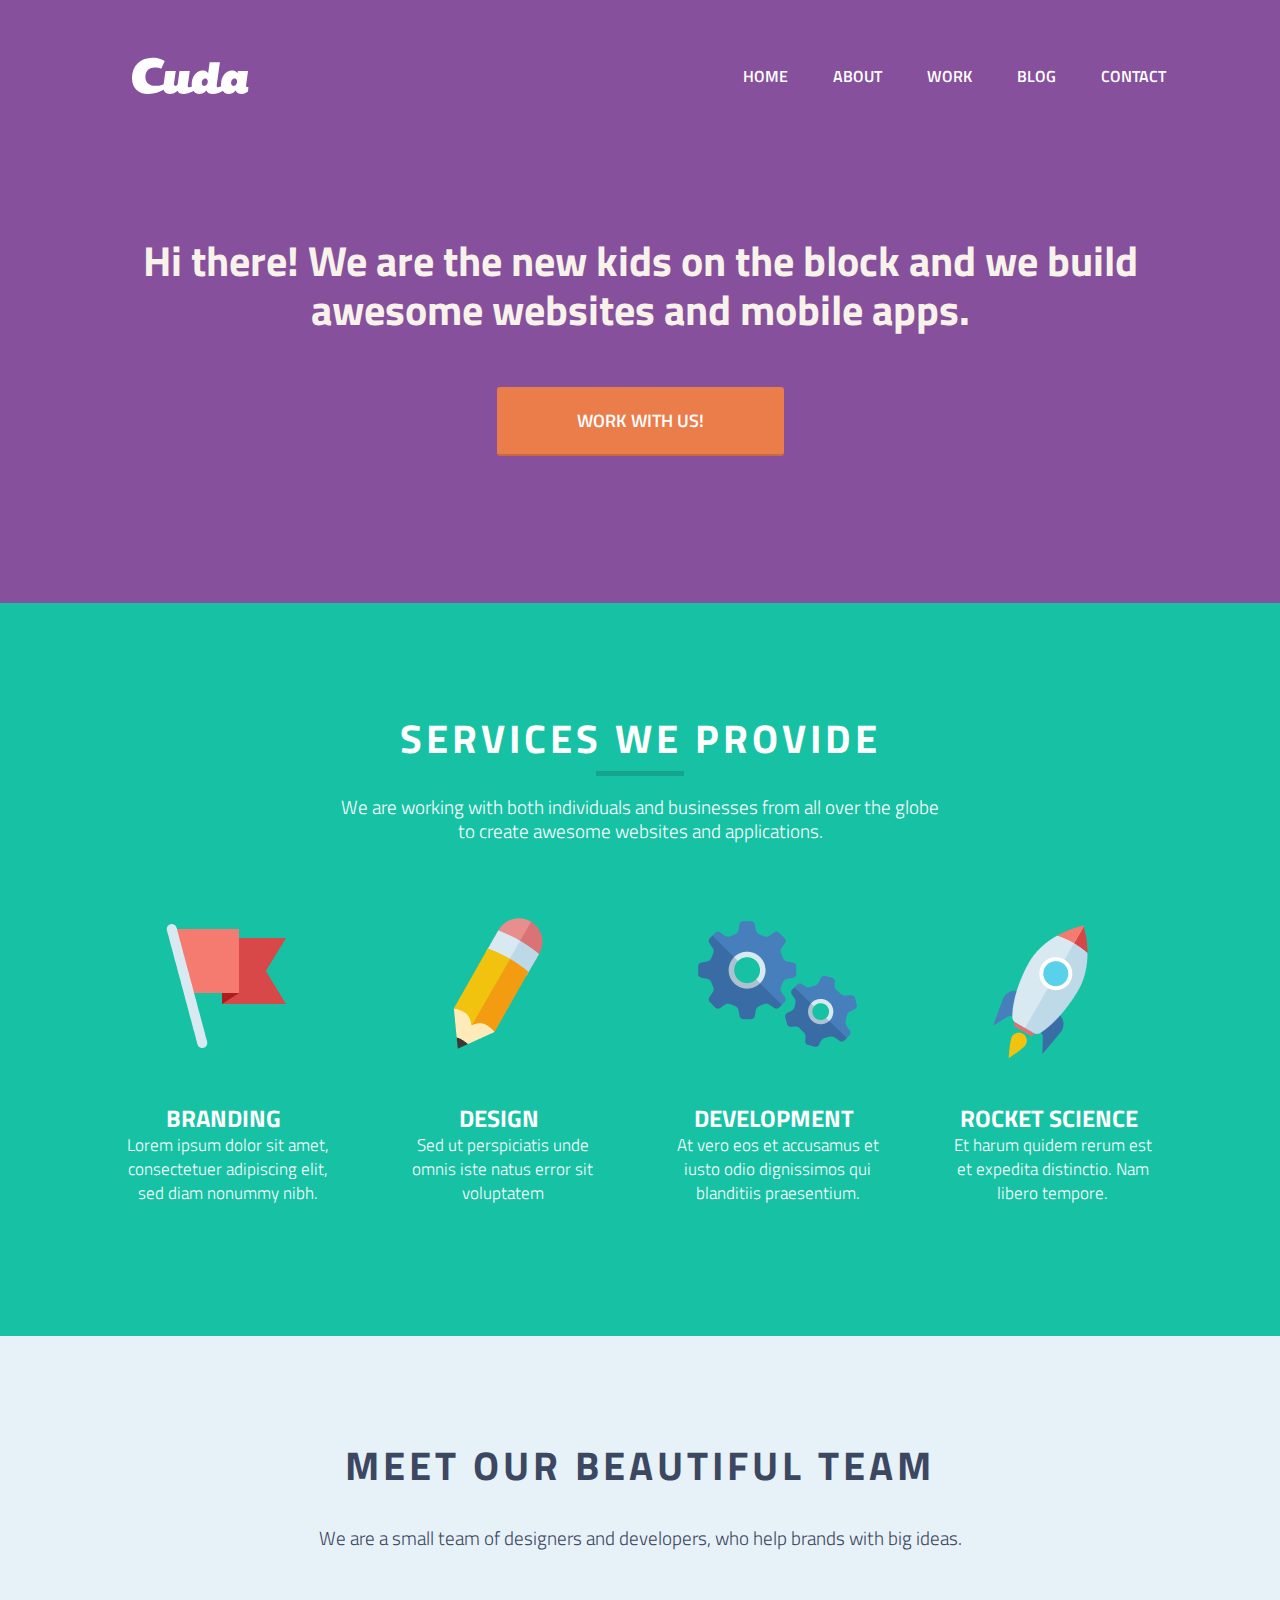
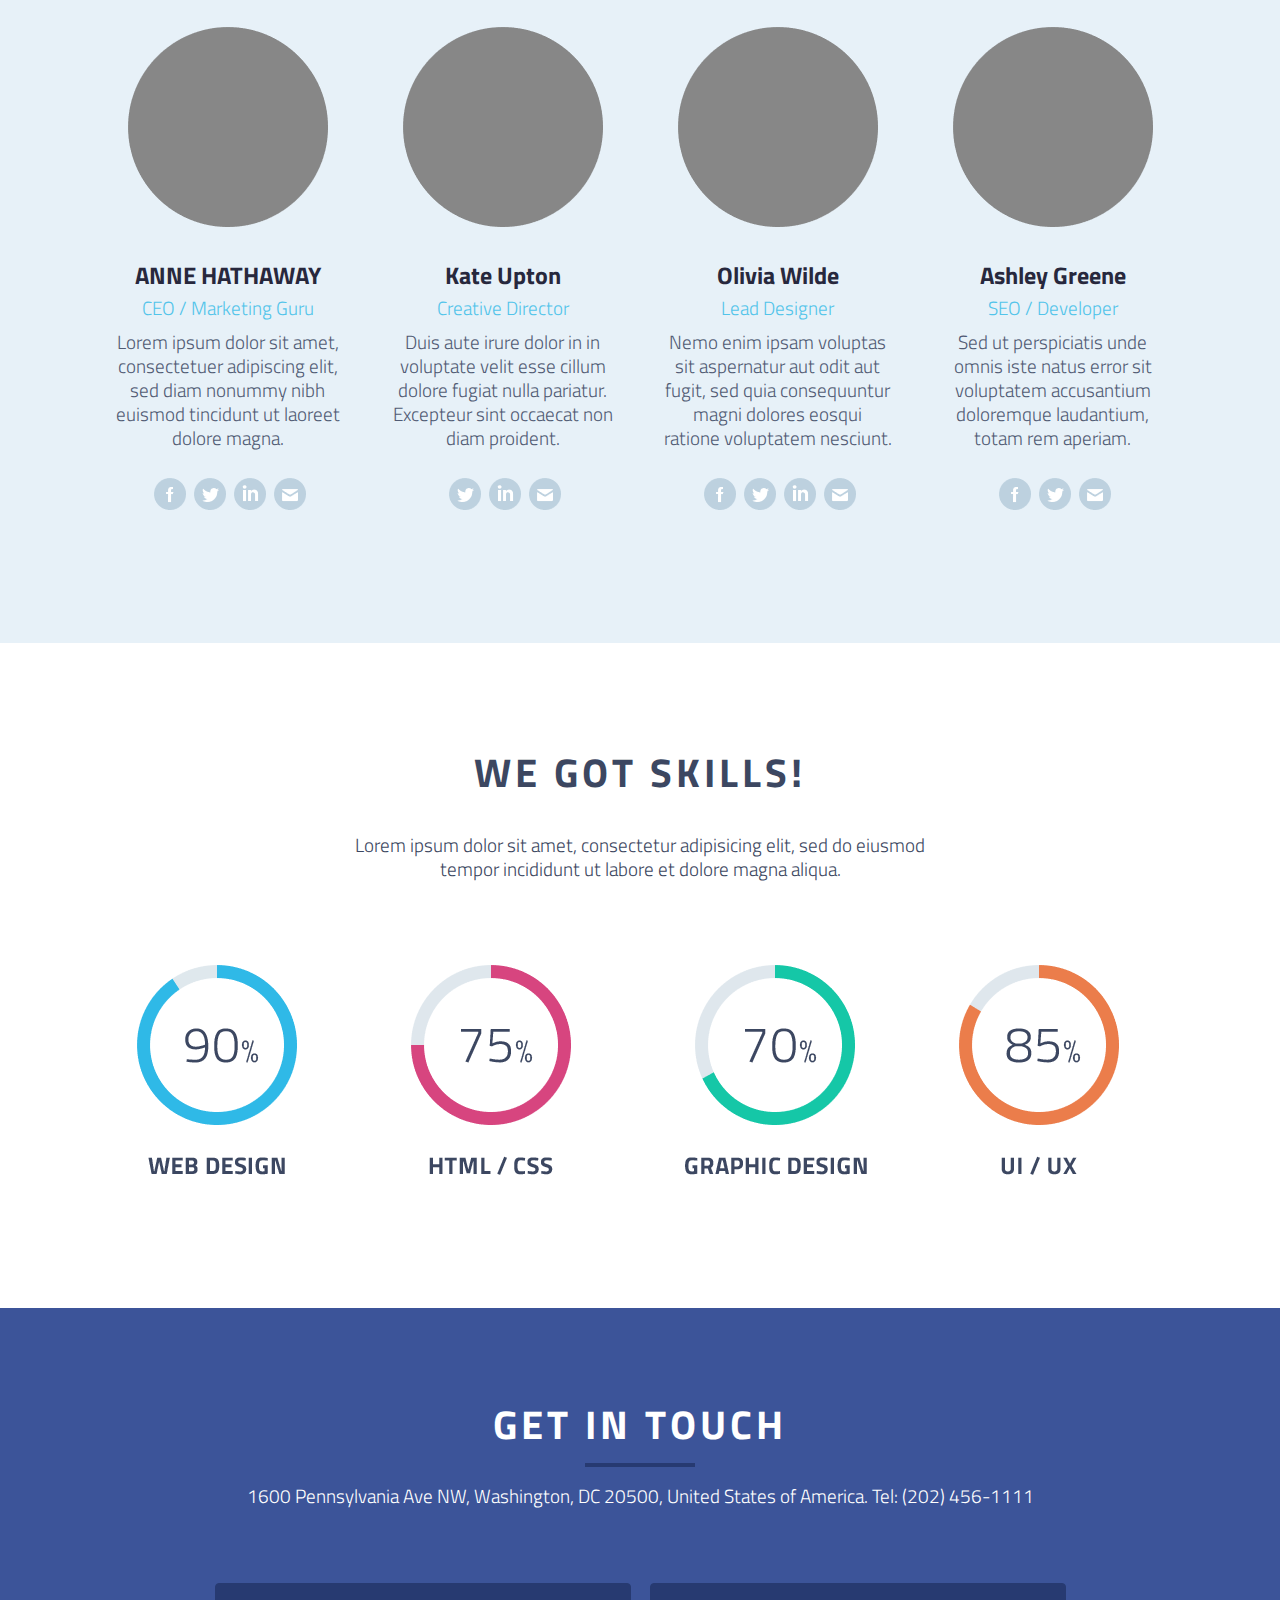
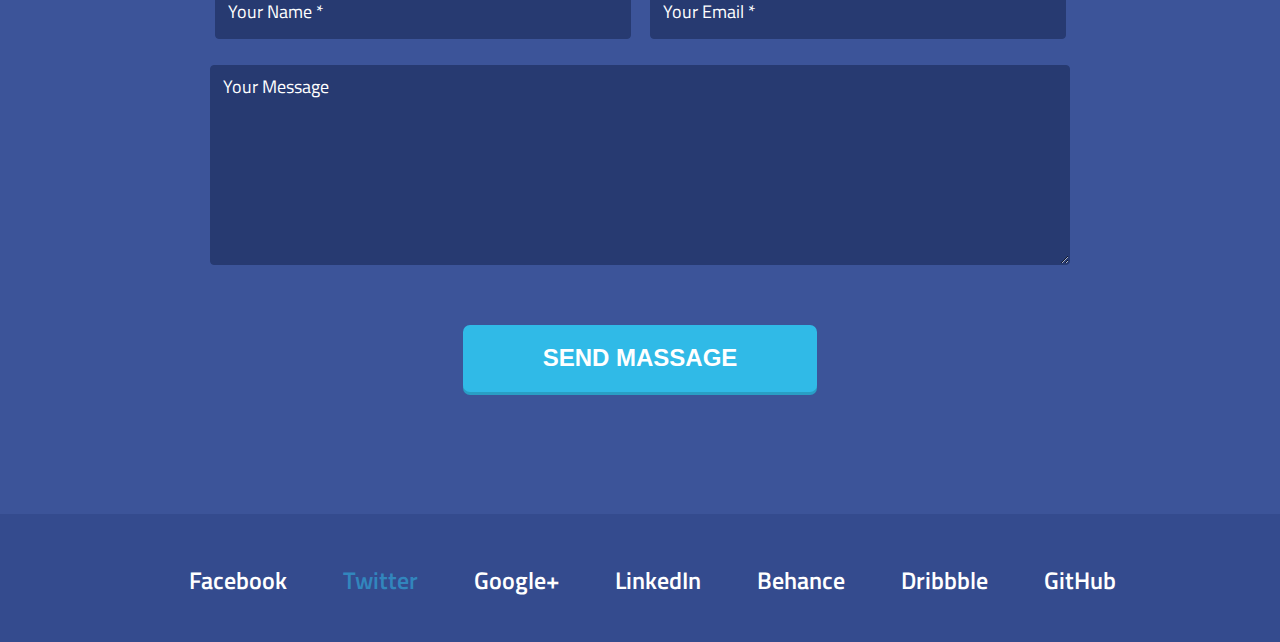
<file: 2_PSD CUda/HTML CSS/html/index.html>
<!DOCTYPE html>
<html lang="en">

<head>
    <meta charset="UTF-8">
    <meta http-equiv="X-UA-Compatible" content="IE=edge">
    <meta name="viewport" content="width=device-width, initial-scale=1.0">
    <title>Cuda</title>
    <link rel="stylesheet" href="./css/style.css">
</head>

<body>

    <header class="header">
        <!-- nav bar and logo -->
        <div class="site-navbar">
            <input type="checkbox" name="menu_trigger" id="menu_trigger">
            <div class="container">
                
                <div class="mainnav clearfix">

                    <div class="logo">
                        <a href="">
                            <img src="./assets/images/logo.png" alt="">
                        </a>
                    </div>
                    <label for="menu_trigger" class="menuTrigger">
                        <i class="fa fa-bars" aria-hidden="true"></i></label>
                    <div class="navigationpart">
                        <ul>

                           <li> <a href="#" class="active">Home</a></li>
                            <li><a href="#">About</a></li>
                            <li><a href="#">Work</a></li>
                            <li><a href="#">Blog</a></li>
                            <li><a href="#">Contact</a></li>
                            
                        </ul>
                    </div>
                </div>
            </div>

        </div>
    </header>

    <!-- Banner -->
    <section class="banner-section ">
        <div class="container">
            <div class="sectionh1">

                <p>Hi there! We are the new kids on the block and we build awesome websites and mobile apps.</p>
            </div>

            <div class="button">
                <a href="#">WORK WITH US!</a>
            </div>
        </div>

    </section>
    <!-- Services section start -->
    <section class="three-col-section">
        <div class="container clearfix">

            <div class="services">
                <h2>SERVICES WE PROVIDE</h2>
            </div>
            <div class="spanimg">

            </div>
            <div class="p1">
                <p>We are working with both individuals and businesses from all over the globe to create awesome
                    websites and applications.
                </p>


            </div>
            <div class="main-four-col ">
                <div class="four-col">
                    <div class="imagediv">
                        <img src="./assets/images/flag.png" alt="">
                    </div>
                    <div class="h2">
                        <h3>Branding</h3>
                    </div>
                    <div class="para">
                        <p>Lorem ipsum dolor sit amet, consectetuer adipiscing elit, sed diam nonummy nibh.</p>
                    </div>

                </div>
                <div class="four-col">
                    <div class="imagediv">
                        <img src="./assets/images/pancil.png" alt="">
                    </div>
                    <div class="h2">
                        <h3>Design</h3>
                    </div>
                    <div class="para">
                        <p>Sed ut perspiciatis unde omnis iste natus error sit voluptatem </p>
                    </div>

                </div>
                <div class="four-col">
                    <div class="imagediv">
                        <img src="./assets/images/gare.png" alt="Rocket">
                    </div>
                    <div class="h2">
                        <h3>Development</h3>
                    </div>
                    <div class="para">
                        <p>At vero eos et accusamus et iusto odio dignissimos qui blanditiis praesentium.</p>
                    </div>

                </div>
                <div class="four-col">
                    <div class="imagediv">
                        <img src="./assets/images/Rocket.png" alt="">
                    </div>
                    <div class="h2">
                        <h3>ROCKET SCIENCE</h3>
                    </div>
                    <div class="para">
                        <p>Et harum quidem rerum est et expedita distinctio. Nam libero tempore.</p>
                    </div>

                </div>
            </div>
        </div>

    </section>
    <!-- our team -->
    <section class="main-team">
        <div class="container clearfix">

            <div class="team">
                <h2>MEET OUR BEAUTIFUL TEAM</h2>
            </div>
            <div class="spanimg2">

            </div>
            <div class="team-p1">
                <p>We are a small team of designers and developers, who help brands with big ideas.
                </p>


            </div>
            <div class="main-four-circle clearfix ">
                <div class="four-circle">
                    <div class="imagediv">
                        <img src="./assets/images/Base.png" alt="">
                    </div>
                    <div class="hh2">
                        <h3>ANNE HATHAWAY</h3>
                        <p>CEO / Marketing Guru</p>
                    </div>
                    <div class="para1">
                        <p>Lorem ipsum dolor sit amet, consectetuer adipiscing elit, sed diam nonummy nibh euismod tincidunt ut laoreet dolore magna.</p>
                        </div>

                        <div class="socialmedia">
                            <div><a href=""><img src="./assets/images/Fb icon.png" alt=""></a></div>
                            <div><a href=""><img src="./assets/images/Twitter icon.png" alt=""></a></div>
                            <div><a href=""><img src="./assets/images/LinkedIn icon.png" alt=""></a></div>
                            <div><a href=""><img src="./assets/images/Mail icon.png" alt=""></a></div>
                        </div>
                    

                </div>
                <div class="four-circle  ">
                    <div class="imagediv">
                        <img src="./assets/images/Base.png" alt="">
                    </div>
                    <div class="hh2">
                        <h3>Kate Upton</h3>
                        <p>Creative Director</p>
                    </div>
                    <div class="para1">
                        <p>Duis aute irure dolor in in voluptate velit esse cillum dolore fugiat nulla pariatur.
                            Excepteur sint occaecat non diam proident.</p>
                    </div>

                    <div class="socialmedia1">
                        <!-- <div><img src="./assets/images/Fb icon.png" alt=""></div> -->
                        <div><a href=""><img src="./assets/images/Twitter icon.png" alt=""></a></div>
                        <div><a href=""><img src="./assets/images/LinkedIn icon.png" alt=""></a></div>
                        <div><a href=""><img src="./assets/images/Mail icon.png" alt=""></a></div>
                    </div>

                </div>
                <div class="four-circle">
                    <div class="imagediv">
                        <img src="./assets/images/Base.png" alt="">
                    </div>
                    <div class="hh2">
                        <h3>Olivia Wilde</h3>
                        <p>Lead Designer</p>
                    </div>
                    <div class="para1">
                        <p>Nemo enim ipsam voluptas sit aspernatur aut odit aut fugit, sed quia consequuntur magni dolores eosqui ratione voluptatem nesciunt.</p>
                    </div>
                    <div class="socialmedia">
                        <div><a href=""><img src="./assets/images/Fb icon.png" alt=""></a></div>
                        <div><a href=""><img src="./assets/images/Twitter icon.png" alt=""></a></div>
                        <div><a href=""><img src="./assets/images/LinkedIn icon.png" alt=""></a></div>
                        <div><a href=""><img src="./assets/images/Mail icon.png" alt=""></a></div>
                    </div>

                </div>
                <div class="four-circle">
                    <div class="imagediv">
                        <img src="./assets/images/Base.png" alt="">
                    </div>
                    <div class="hh2">
                        <h3>Ashley Greene</h3>
                        <p>SEO / Developer</p>
                    </div>
                    <div class="para1">
                        <p>Sed ut perspiciatis unde omnis iste natus error sit voluptatem accusantium doloremque
                            laudantium, totam rem aperiam.</p>
                    </div>
                    <div class="socialmedia1">
                        <div><a href=""><img src="./assets/images/Fb icon.png" alt=""></a></div>
                        <div><a href=""><img src="./assets/images/Twitter icon.png" alt=""></a></div>
                        <!-- <div><img src="./assets/images/LinkedIn icon.png" alt=""></div> -->
                        <div><a href=""><img src="./assets/images/Mail icon.png" alt=""></a></div>
                    </div>

                </div>
            </div>
        </div>


    </section>

    <!-- skill section -->
    <section class=" skills-section clearfix">
        <div class="skills">
            <div class="container">
                <div class="team">
                    <h2>WE GOT SKILLS!</h2>
                </div>
                <div class="spanimg2">

                </div>
                <div class="team-p1">
                    <p> Lorem ipsum dolor sit amet, consectetur adipisicing elit, sed do eiusmod <br>tempor incididunt
                        ut labore et dolore magna aliqua.</p>


                </div>
                <div class="main-four-circle-percent clearfix ">
                    <div class="four-circle-percent clearfix">
                        <div class="imagediv2">
                            <img src="./assets/images/4.png" alt="">
                        </div>
                        <div class="imagediv2">
                            <img src="./assets/images/3.png" alt="">
                        </div>
                        <div class="imagediv2">
                            <img src="./assets/images/2.png" alt="">
                        </div>
                        <div class="imagediv2">
                            <img src="./assets/images/1.png" alt="">
                        </div>
                    </div>
                </div>
            </div>
        </div>


    </section>


    <!-- form start -->
    <section class="section-form">
        <div class="container">
            <div class="team11">
                <h2>GET IN TOUCH</h2>
            </div>
            <div class="spanimg22">

            </div>
            <div class="team-p12">
                <p>1600 Pennsylvania Ave NW, Washington, DC 20500, United States of America. Tel: (202) 456-1111
                </p>


            </div>
            <div class="main-formbox">
                <form action="/action_page.php">
                    <div class="tex-ema">

                        <div class="textdiv">
                            <input type="text" id="fname" name="firstname" placeholder="Your Name *">
                        </div>
                        <div class="emaildiv">
                            <input type="email" id="lname" name="lastname" placeholder="Your Email *">
                        </div>
                    </div>
                    <div>
                        <textarea id="subject" name="subject" placeholder="Your Message "
                            style="height:200px"></textarea>
                    </div>
                    <div class="SubmitButton">
                        <input type="button" value="SEND MASSAGE">
                    </div>

                </form>
            </div>
        </div>

        <!-- <br /> -->

    </section>
    <!-- Form end -->
    <!-- footer section start -->

    <footer>
        <div class="main footer clearfix">
            <div class="container">
                <div class="ulli clearfix">
                    <a href="#">Facebook</a>
                    <a href="#" id="Twitter">Twitter</a>
                    <a href="#">Google+</a>
                    <a href="#">LinkedIn</a>
                    <a href="#">Behance</a>
                    <a href="#">Dribbble</a>
                    <a href="#">GitHub</a>

                </div>
            </div>
        </div>

    </footer>


    <!-- form end -->

</body>

</html>
</file>
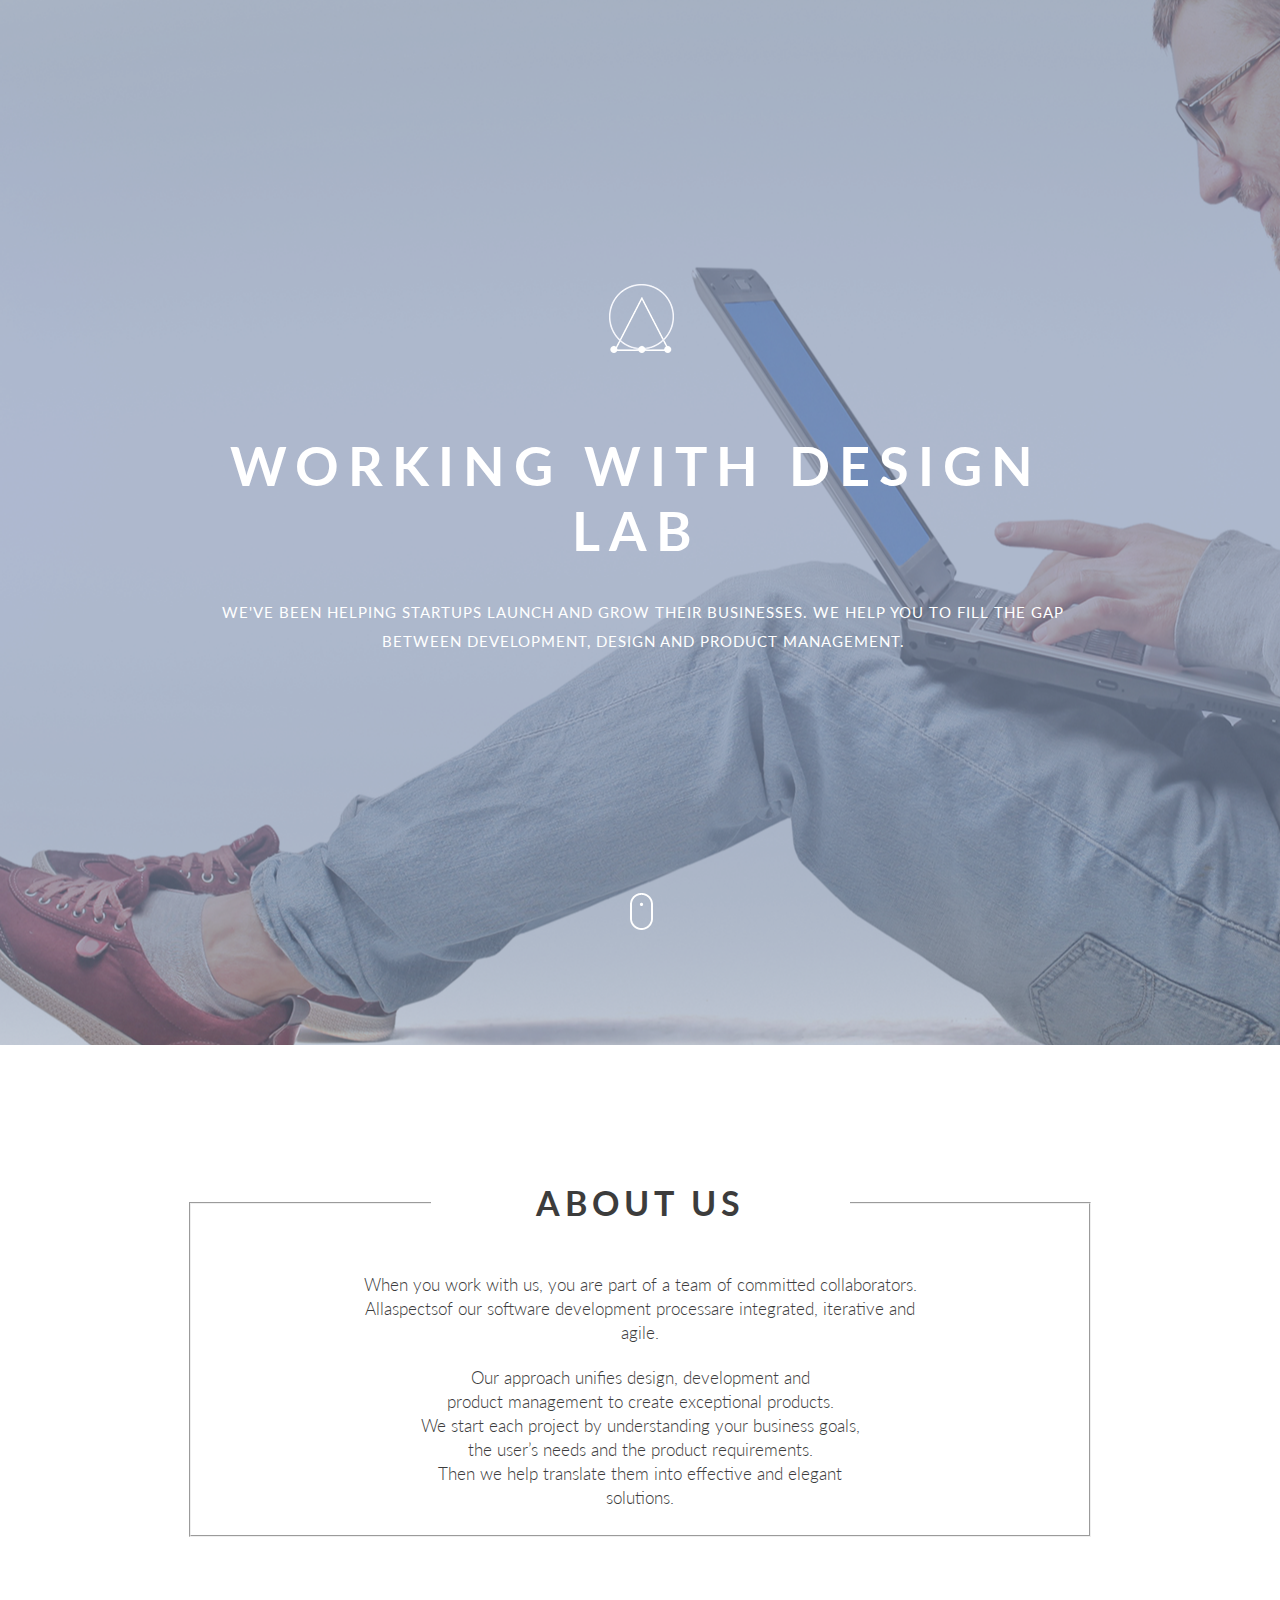
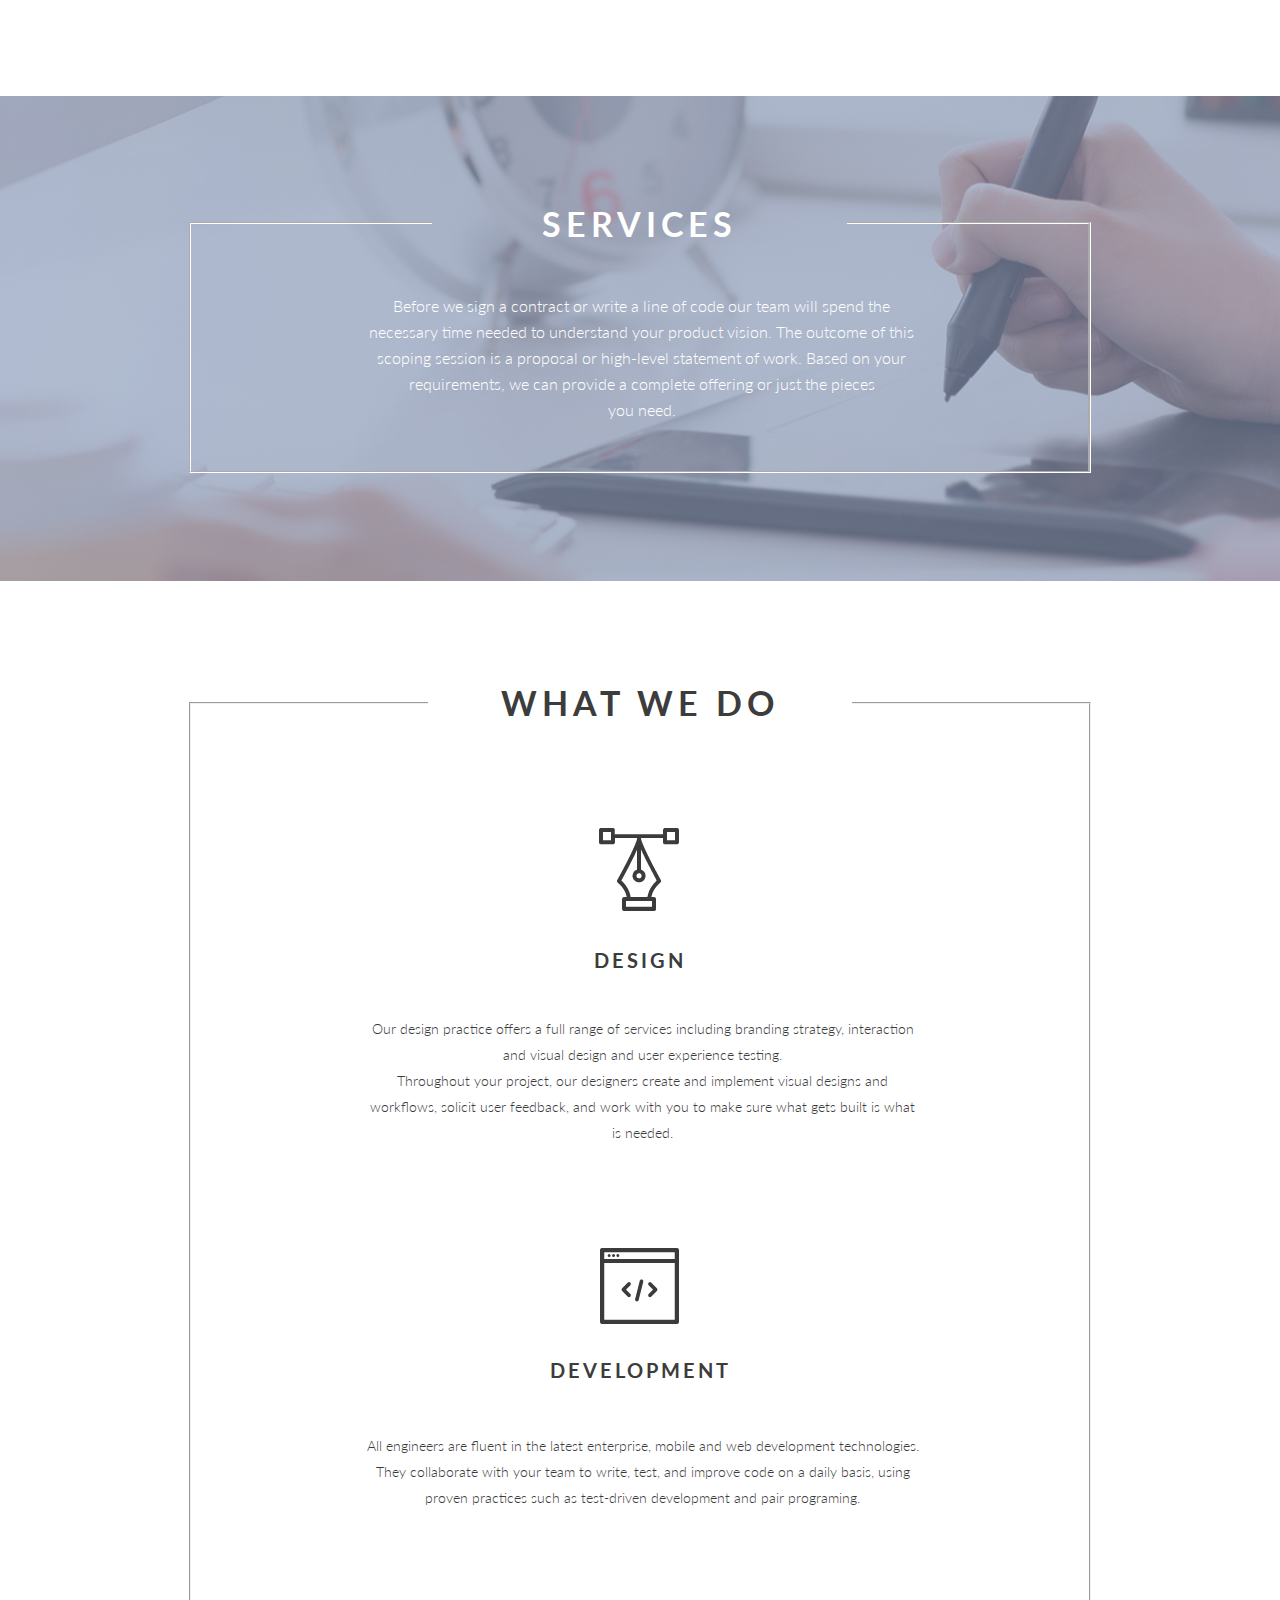
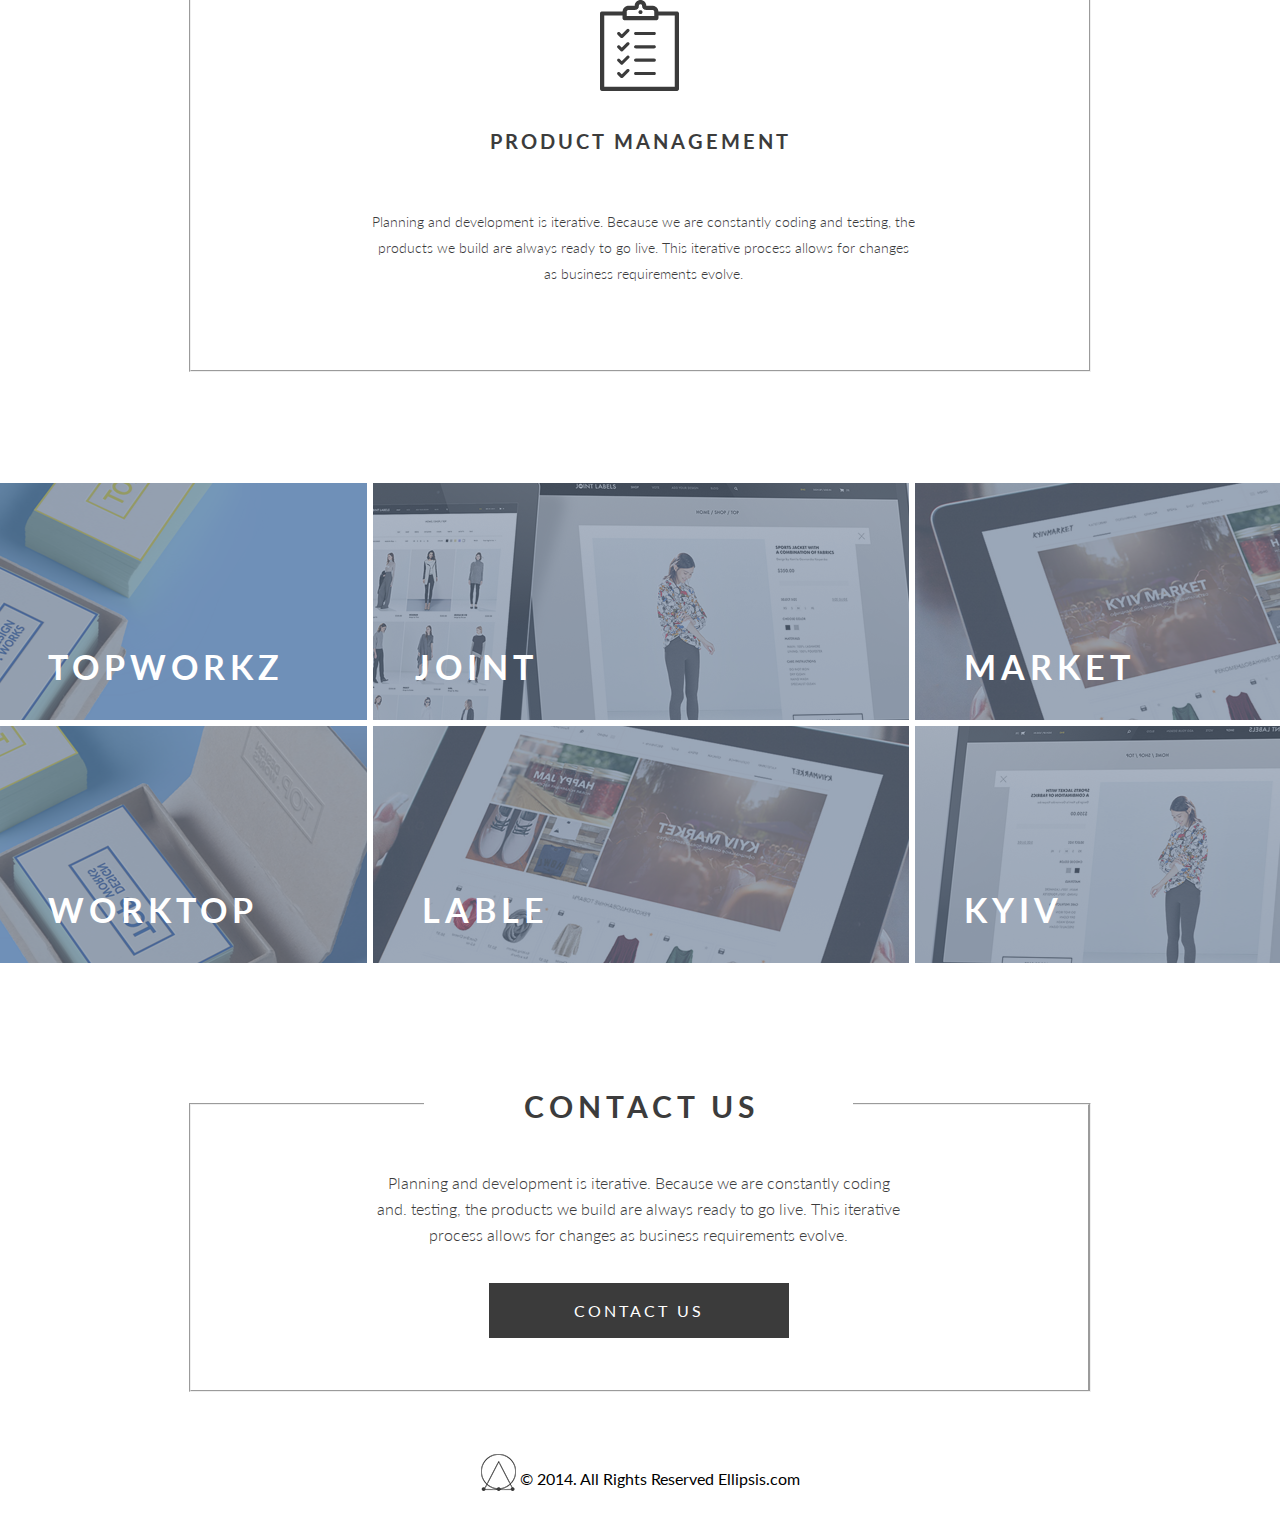
<file: 3_PSD/HTML CSS/html/index.html>
<!DOCTYPE html>
<html lang="en">

<head>
    <meta charset="UTF-8">
    <meta http-equiv="X-UA-Compatible" content="IE=edge">
    <meta name="viewport" content="width=device-width, initial-scale=1.0">
    <link rel="stylesheet" href="./css/style.css">
    <title>3rd psd</title>
</head>

<body>
    <!-- banner scetion -->
    <section class="section1-bgimage">
        <div class="container">
            <div class="section1-icon1">
                <img src="./assets/images/Ellipse 1.png" alt="">
            </div>
            <div class="section-content">
                <p class="h1"> WORKING WITH DESIGN LAB </p>
                <p class="para"> We've been helping startups launch and grow their businesses. We help you to fill
                    the gap between development, design and product management.</p>
            </div>
            <div class="section1-icon2">
                <img src="./assets/images/Shape 1.png" alt="">
            </div>
        </div>


    </section>
    <!-- section 2 -->
    <section class="section2">
        <div class="container">
            <fieldset>

                <legend>ABOUT US</legend>
                <p class="section2-p1">
                    When you work with us, you are part of a team of committed collaborators. Allaspectsof our software development processare integrated, iterative and agile.
                </p>
                <p class="section2-p2">Our approach unifies design, development and<br>product management to create exceptional products.<br>We start each project by understanding your business goals,<br>the user’s needs and the product requirements.<br>Then we help translate them into effective and elegant solutions.</p>

            </fieldset>
        </div>
    </section>


    <!-- section3 -->
    <section class="section3-bgimg">
        <div class="container">
            <fieldset class="s3-fieldset">

                <legend class="s3-legand">SERVICES</legend>
                <p class="section3-p1">
                    Before we sign a contract or write a line of code our team will spend the necessary time needed
                    to understand your product vision. The outcome of this scoping session is a proposal or
                    high-level statement of work. Based on your requirements, we can provide a complete offering or just the pieces<br>you need. </p>
            </fieldset>
        </div>
    </section>
    <!-- section4 what to do -->
    <section class="section4">
        <div class="container">
            <fieldset class="s4-fieldset">

                <legend class="s4-legand">WHAT WE DO</legend>
                <div class="s4-img">
                    <img src="./assets/images/Shape 2.png" alt="">
                </div>
                <div class="s4-para">
                    <p>DESIGN</p>
                </div>
                <div class="para-m0">

                    <p>
                        Our design practice offers a full range of services including branding strategy,
                        interaction and visual design and user experience testing.<br>
                        Throughout your project, our designers create and implement visual designs and
                        workflows, solicit user feedback, and work with you to make sure what gets built is what is
                        needed.
                    </p>
                </div>
                <div class="s4-img1">
                    <img src="./assets/images/Shape 3.png" alt="">
                </div>
                <div class="s4-para1">
                    <p>DEVELOPMENT </p>
                </div>
                <div class="para-m01">

                    <p>
                        All engineers are fluent in the latest enterprise, mobile and web development technologies.
                        They collaborate with your team to write, test, and improve code on a daily basis,
                        using proven practices such as test-driven development and pair programing.
                    </p>
                </div>
                <div class="s4-img2">
                    <img src="./assets/images/Shape 4.png" alt="">
                </div>
                <div class="s4-para2">
                    <p>PRODUCT MANAGEMENT</p>
                </div>
                <div class="para-m02">

                    <p>
                        Planning and development is iterative. Because we are constantly coding and testing,
                        the products we build are always ready to go live. This iterative process allows for changes
                        as business requirements evolve.
                    </p>
                </div>



            </fieldset>
        </div>


    </section>
    <!-- section5 photo gallery -->
    <section class="gallerySection">
        <div class="galleryRow clearfix">
            <div class="galleryCol fl w28">
                <div class="galleryColIneer" style="background-image: url('./assets/images/img1.png')">
                    <div class="galleryColTitle"><h2>TOPWORKZ</h2></div>
                </div>
            </div>
            <div class="galleryCol fl w41">
                <div class="galleryColIneer" style="background-image: url('./assets/images/img3.png')">
                    <div class="galleryColTitle"><h2>JOINT</h2></div>
                </div>
            </div>
            <div class="galleryCol fl W28">
                <div class="galleryColIneer" style="background-image: url('./assets/images/img5.png')">
                    <div class="galleryColTitle"><h2>MARKET</h2></div>
                </div>
            </div>
                <div class="galleryCol  fl w28">
                    <div class="galleryColIneer" style="background-image: url('./assets/images/img2.png')">
                        <div class="galleryColTitle"><h2>WORKTOP</h2></div>
                    </div>
                </div>
                <div class="galleryCol fl w41">
                    <div class="galleryColIneer" style="background-image: url('./assets/images/img4.png')">
                        <div class="galleryColTitle"><h2>LABLE</h2></div>
                    </div>
                </div>
                <div class="galleryCol fl W28">
                    <div class="galleryColIneer" style="background-image: url('./assets/images/img6.png')">
                        <div class="galleryColTitle"><h2>KYIV</h2></div>
                    </div>
                </div>
        </div>
    </section>
    <!-- section 6 -->
    <section class="section6">
        <div class="container">
            <fieldset class="section6-fieldset">

                <legend class="section6-legend">CONTACT US</legend>
                <p class="section6-p1">
                    Planning and development is iterative. Because we are constantly coding and. testing, the
                    products we build are always ready to go live. This iterative process allows for changes as
                    business requirements evolve.
                </p>
                <div class="button">
                    <a href="#">CONTACT US</a>
                </div>

            </fieldset>
        </div>
    </section>
    <!-- footer -->
    <footer>
        <div class="container">
            <div class="main-footer">

                <div class="footer-img">
                    <img src="./assets/images/footer.png" alt="">
                    <span> © 2014. All Rights Reserved Ellipsis.com</span>
                </div>
               
            </div>
        </div>
    </footer>

</body>

</html>
</file>
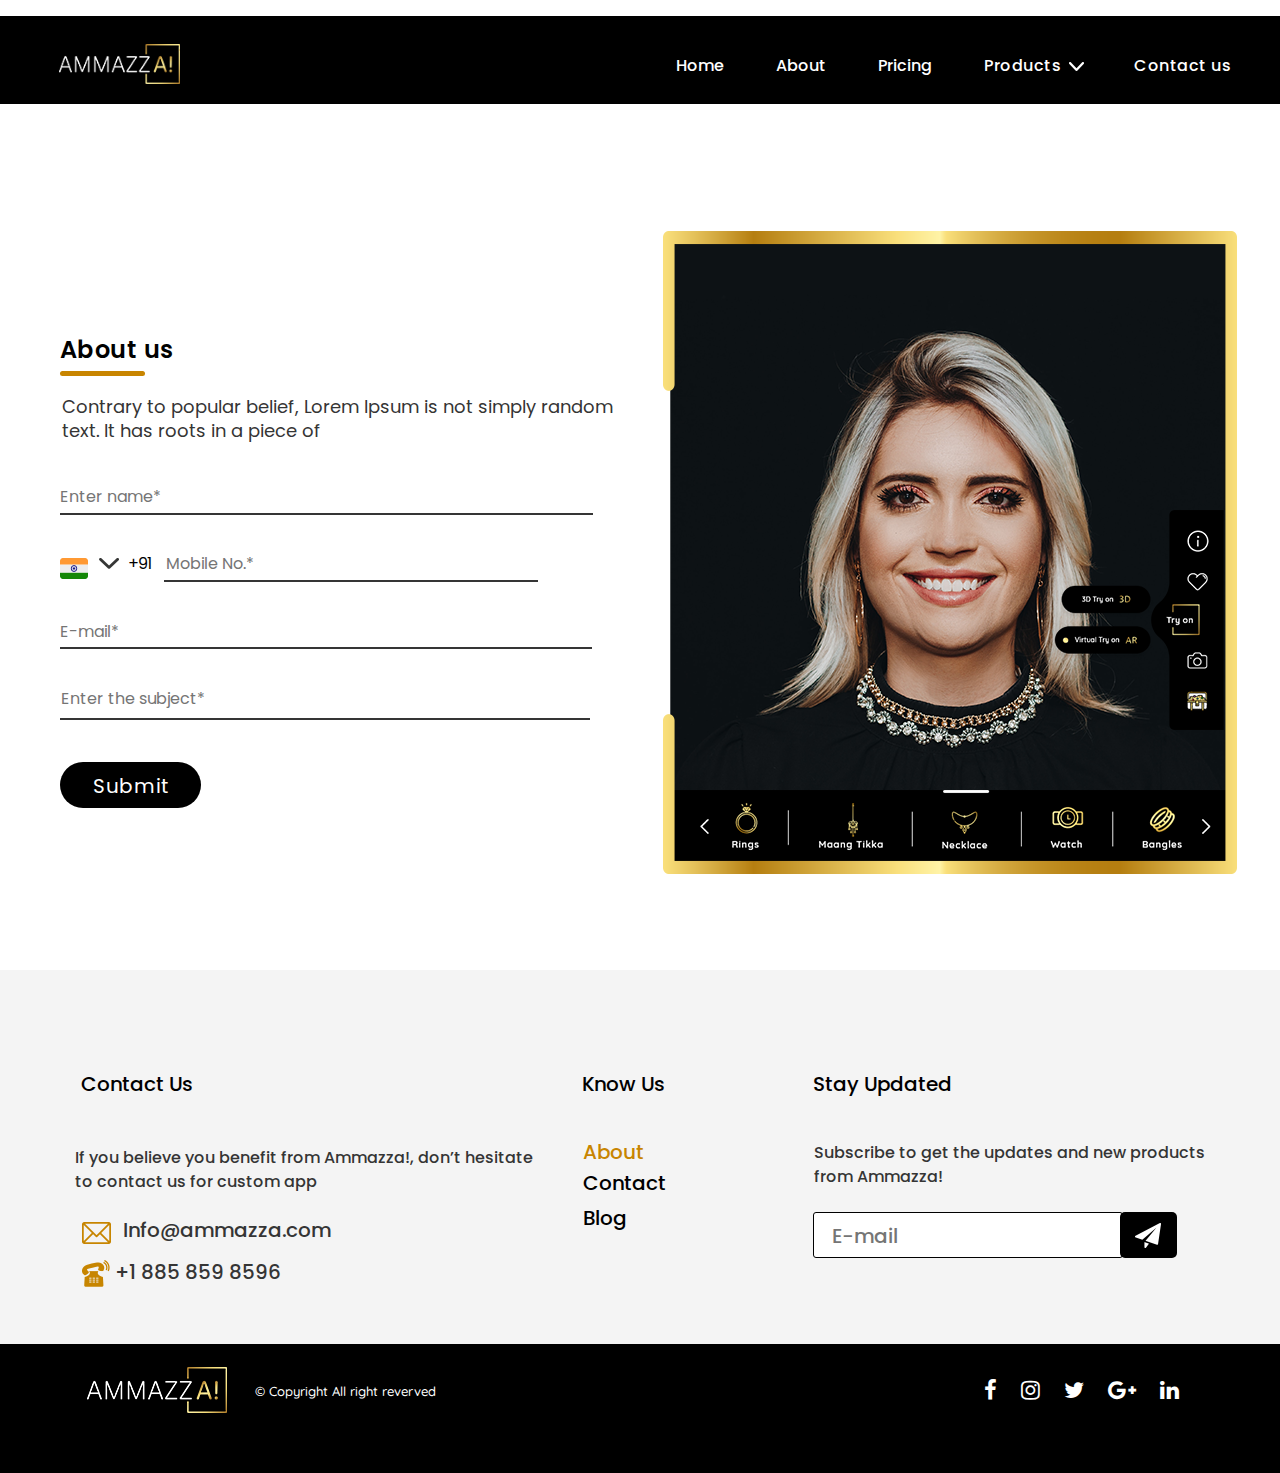
<file: 4_PSD AMMAZZA/HTML CSS/html/index.html>
<!DOCTYPE html>
<html lang="en">

<head>
    <meta charset="UTF-8">
    <meta http-equiv="X-UA-Compatible" content="IE=edge">
    <meta name="viewport" content="width=device-width, initial-scale=1.0">
    <link rel="stylesheet" href="./css/style.css">
    <title>AMMAZZA</title>
</head>

<body>
    <!-- website header start -->
    <div class="topspacing"></div>
        <header>
            <input type="checkbox" name="menu_trigger" id="menu_trigger">
            <div class="container clearfix">
                <div class="header-logo">
                    <a href=""><img src="./assets/images/Ammazza! logo 3-14.png" alt=""></a>

                </div>
                <label for="menu_trigger" class="menuTrigger">
                    <i class="fa fa-bars" aria-hidden="true"></i></label>
                <div class="nav">
                    <ul>
                        <li class="home"><a href="">Home</a></li>
                        <li class="about"><a href="">About</a></li>
                        <li class="pricing"><a href="">Pricing</a></li>
                        <li class="products"><a href="">Products<img src="./assets/images/arrowicon.png"></a></li>
                        <li class="contact"><a href="">Contact us</a></li>
                    </ul>
                </div>
            </div>


        </header>

    <!-- section 2  -->
    <section class="section-2 clearfix">
        <div class="container clearfix">
            <div class="main-div">
                <div class="ammaza-img2">

                    <div class="main-img2">
                        <a href=""><img src="./assets/images/Image.png" alt=""></a>
                    </div>
                </div>
                <div class="aboutus">


                    <div class="content">
                        <div>
                            <h2 class="para1"> About us</h2>
                        </div>
                        <div><p class="para2"> Contrary to popular belief, Lorem Ipsum is not simply random text. It has roots in a piece of </p>
                        </div>
                    </div>
                    <div class="form">
                        <input type="text" name="" id="enter-name" placeholder="Enter name*" required>
                    </div>
                    <div class="form2">
                        <a class="indialogo" href="#"><img src="./assets/images/indialogo.png" alt="indialogo"></a>
                        <a class="arrow" href="#"><img src="./assets/images/black arrow.png" alt="blackarrow"></a>


                        <span>+91</span>
                        <input type="text" id="Mobile" placeholder="Mobile No.*">

                    </div>
                    <div class="input3">
                        <input type="Email" id="Email" placeholder="E-mail*">
                    </div>
                    <div class="input3">
                        <input type="text" id="subject" placeholder="Enter the subject*">
                    </div>
                    <div class="button">
                        <input type="submit" value="Submit">
                    </div>
                </div>
                <div class="ammaza-img">

                    <div class="main-img">
                        <a href=""><img src="./assets/images/Image.png" alt=""></a>
                    </div>
                </div>

            </div>
        </div>



    </section>
    <!-- contact div -->
    <section class="contact-section3 clearfix">
        <div class="container  clearfix">
            <div class="main-section3">
                <div class="threediv">
                    <div class="h11">
                        <h3 class="h1">
                            Contact Us
                        </h3>
                        <p class="perah11">
                            If you believe you benefit from Ammazza!, don’t hesitate to contact us for custom app
                        </p>
                    </div>

                    <div class="contact-icon">
                        <img src="./assets/images/Emailicon.png" alt="">
                        <a href="">Info@ammazza.com</a>
                        <div class="contact-icon2">

                            <a href="#"><img src="./assets/images/teli icon.png" alt="">+1 885 859 8596</a>
                            <!-- <a href="#"><img class= "img2" src="./assets/images/+1 885 859 8596.png" alt=""></a> -->
                        </div>

                    </div>

                </div>
                <!-- for responsive only for mobile -->
                <div class="knowus">
                   
                        <div class="h2">
    
                            <h3 class="h22">
                                Know Us
                            </h3>
                            <div class="h33">
    
    
                                <p class="a1"> <a href=""> About</a>
                                </p>
                                <p class="a2"> <a href="">Contact</a></p>
                                <p class="a3"><a href=""> Blog</a></p>
    
                            </div>
                        </div>
    
                    
                </div>
                <!-- over -->
                <div class="threediv1">
                    <div class="heading">
                       <h3> Stay Updated</h3>
                    </div>
                    <div class="heading-para">
                        <p>
                            Subscribe to get the updates and
                            new products from Ammazza!
                        </p>
                    </div>
                    <form class="formtag" action="#">
                        <input type="text" placeholder="E-mail" id="email">
                        <a href="#"><img src="./assets/images/Vector Smart Object.png" alt=""></a>
                    </form>




                </div>
                
                <div class="threediv2">
                    <div class="h2">

                        <h3 class="h22">
                            Know Us
                        </h3>
                        <div class="h33">


                            <p class="a1"> <a href=""> About</a>
                            </p>
                            <p class="a2"> <a href="">Contact</a></p>
                            <p class="a3"><a href=""> Blog</a></p>

                        </div>
                    </div>

                </div>
            </div>
        </div>

    </section>

    <footer class="footer ">
        <div class="container clearfix">
            <div class="footer-logo">
                <a href=""><img src="./assets/images/Ammazza! logo 3-14.png" alt=""></a>
                <span>&copy; Copyright All right reverved</span>
            </div>
            <div class="foot-icon">
                <ul>
                    <li><a href="#"><i class="fa fa-facebook" aria-hidden="true"></i></a></li>
                    <li><a href="#"><i class="fa fa-instagram" aria-hidden="true"></i></a></li>
                    <li><a href="#"><i class="fa fa-twitter" aria-hidden="true"></i></a></li>
                    <li><a href="#"><i class="fa fa-google-plus" aria-hidden="true"></i></a></li>
                    <li><a href="#"><i class="fa fa-linkedin" aria-hidden="true"></i></a></li>
                </ul>
            </div>
        </div>
    </footer>

</body>

</html>
</file>
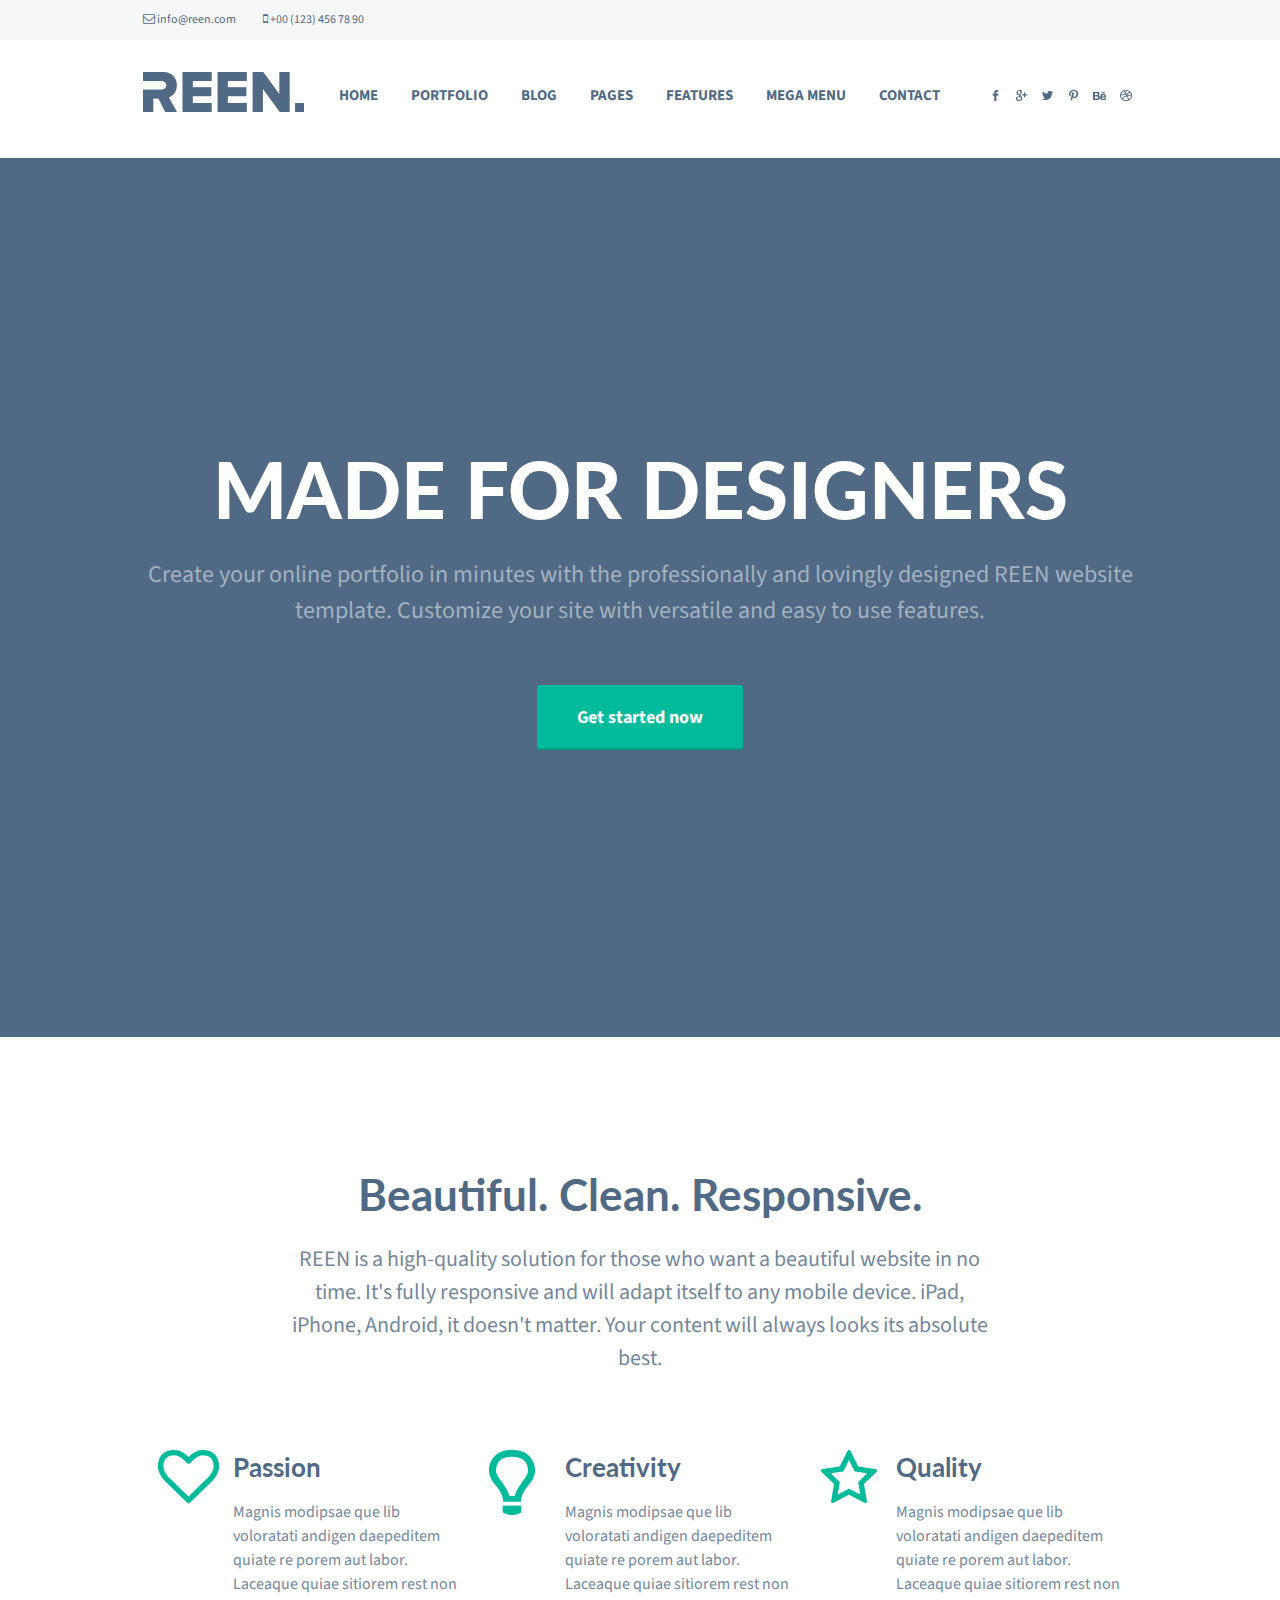
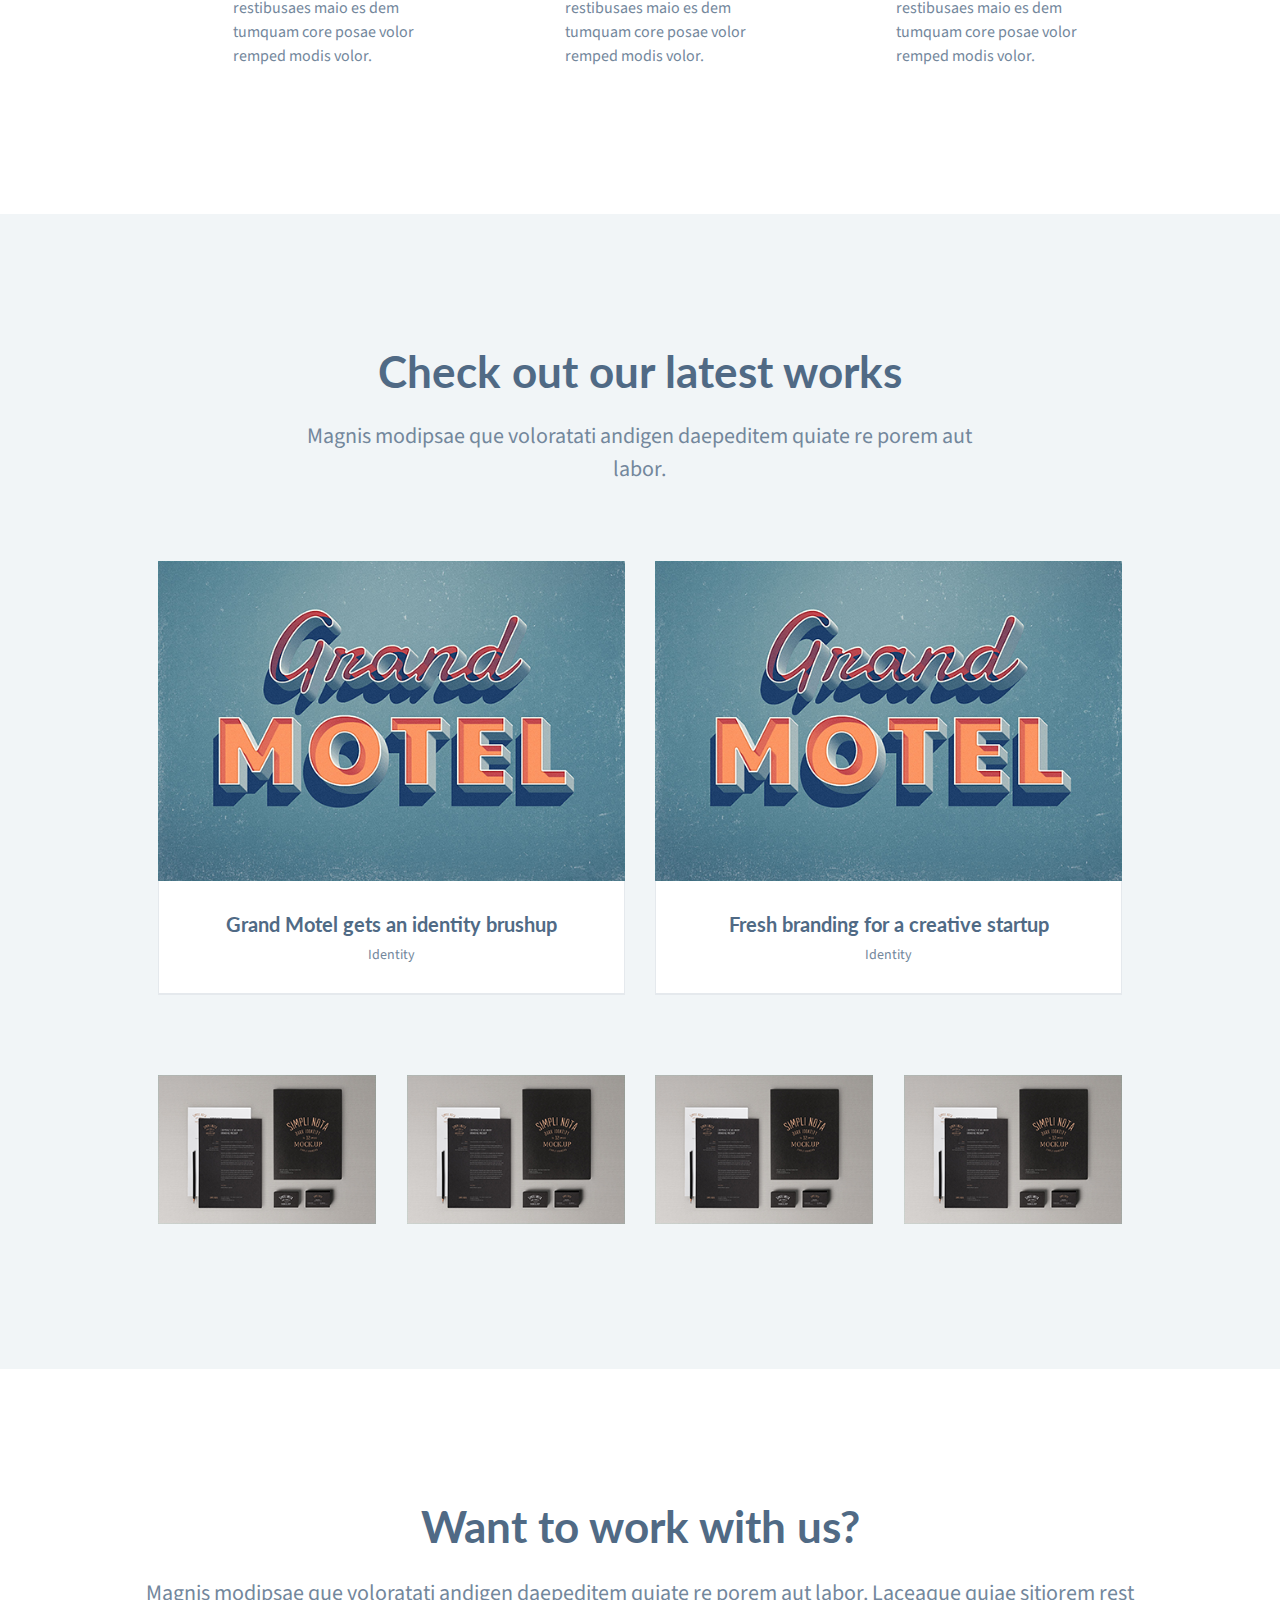
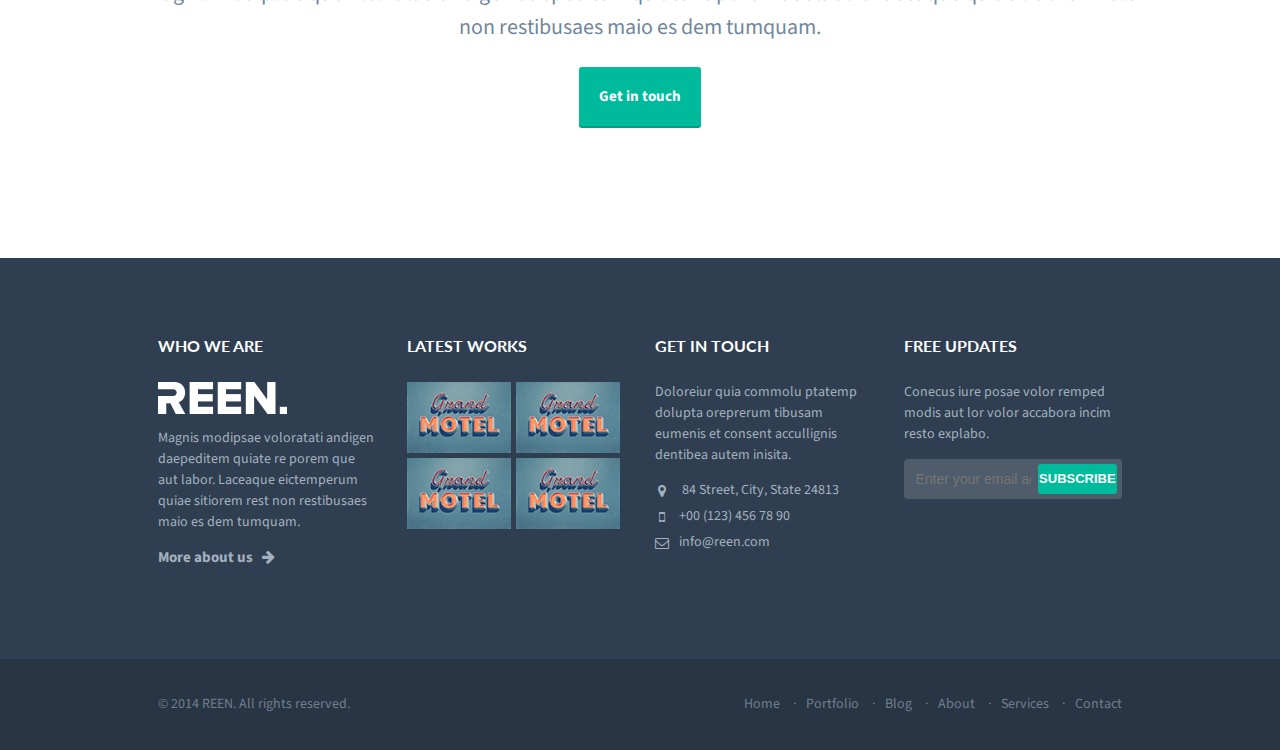
<file: 1_PSD REEN/HTML CSS/training-1/html/index.html>
<!DOCTYPE html>
<html lang="en">

<head>
    <meta charset="UTF-8">
    <meta http-equiv="X-UA-Compatible" content="IE=edge">
    <meta name="viewport" content="width=device-width, initial-scale=1.0">
    <title>REEN - Training 1</title>
    <link rel="shortcut icon" href="./assets/images/icon-heart.png" type="image/png">
    <link rel="stylesheet" href="./css/style.css">
</head>

<body>
    <!-- Website Header -->
    <header>
        <div class="top-strip">
            <!--Top Strip-->
            <div class="container">
                <ul>
                    <li><a href="mailto:info@reen.com"><i class="fa fa-envelope-o" aria-hidden="true"></i>
                            info@reen.com</a></li>
                    <li><a href="tel:+001234567890"><i class="fa fa-mobile" aria-hidden="true"></i> +00 (123) 456 78
                            90</a></li>
                </ul>
            </div>
        </div>
    
        <div class="site-navigation clearfix">
            <input type="checkbox" name="menu_trigger" id="menu_trigger">
            <div class="container">
                <div class="logo">
                    <a href="#">
                        <img src="./assets/images/logo.png" alt="REEN">
                    </a>
                </div>
                <label for="menu_trigger" class="menuTrigger"><i class="fa fa-bars" aria-hidden="true"></i></label>
                <div class="navigation">
                    <ul>
                        <li><a href="#">Home</a></li>
                        <li><a href="#">Portfolio</a></li>
                        <li><a href="#">Blog</a></li>
                        <li><a href="#">Pages</a></li>
                        <li><a href="#">Features</a></li>
                        <li><a href="#">Mega Menu</a></li>
                        <li><a href="#">Contact</a></li>
                    </ul>
                </div>
                <div class="social-media">
                    <ul>
                        <li><a href="#" target="_blank"><img src="./assets/images/icon-facebook.png" alt="Facebook"></a>
                        </li>
                        <li><a href="#" target="_blank"><img src="./assets/images/icon-google.png" alt="Google"></a>
                        </li>
                        <li><a href="#" target="_blank"><img src="./assets/images/icon-twitter.png" alt="Twitter"></a>
                        </li>
                        <li><a href="#" target="_blank"><img src="./assets/images/icon-pinterest.png"
                                    alt="Pinterest"></a></li>
                        <li><a href="#" target="_blank"><img src="./assets/images/icon-behance.png" alt="Behance"></a>
                        </li>
                        <li><a href="#" target="_blank"><img src="./assets/images/icon-dribbble.png" alt="Dribble"></a>
                        </li>
                    </ul>
                </div>
            </div>
        </div>
    </header>

    <!-- Banner -->
    <section class="banner-section ">
        <div class="container">
            <div class="banner-content">

                <h1>Made for Designers</h1>
                <p>Create your online portfolio in minutes with the professionally and lovingly designed REEN website
                    template. Customize your site with versatile and easy to use features.</p>
                </div>
            <div class="button">
                <a href="#">Get started now</a>
            </div>
        </div>
    </section>

    <!-- 3 Column section -->
    <section class="three-col-section">
        <div class="container">
            <!-- Section title and subtitle -->
            <div class="top-one-col">
                <h2>Beautiful. Clean. Responsive.</h2>
                <p>REEN is a high-quality solution for those who want a beautiful website in no time.
                    It's fully responsive and will adapt itself to any mobile device. iPad, iPhone, Android, it doesn't
                    matter. Your content will always looks its absolute best.</p>
            </div>
            <!-- Three Column -->
            <div class="bottom-three-col clearfix">
                <div class="block">
                    <div class="icon">
                        <img src="./assets/images/icon-heart.png" alt="Heart">
                    </div>
                    <div class="content">
                        <h3>Passion</h3>
                        <p>Magnis modipsae que lib voloratati andigen daepeditem quiate re porem aut labor. Laceaque
                            quiae sitiorem rest non restibusaes maio es dem tumquam core posae volor remped modis volor.
                        </p>
                    </div>
                </div>
                <div class="block">
                    <div class="icon lamp-icon">
                        <img src="./assets/images/icon-lamp.png" alt="Heart">
                    </div>
                    <div class="content">
                        <h3>Creativity</h3>
                        <p>Magnis modipsae que lib voloratati andigen daepeditem quiate re porem aut labor. Laceaque
                            quiae sitiorem rest non restibusaes maio es dem tumquam core posae volor remped modis volor.
                        </p>
                    </div>
                </div>
                <div class="block">
                    <div class="icon">
                        <img src="./assets/images/icon-star-empty.png" alt="Heart">
                    </div>
                    <div class="content">
                        <h3>Quality</h3>
                        <p>Magnis modipsae que lib voloratati andigen daepeditem quiate re porem aut labor. Laceaque
                            quiae sitiorem rest non restibusaes maio es dem tumquam core posae volor remped modis volor.
                        </p>
                    </div>
                </div>
            </div>
        </div>
    </section>

    <section class="work-section">
        <div class="container">
            <!-- Section title and subtitle -->
            <div class="top-one-col">
                <h2>Check out our latest works</h2>
                <p>Magnis modipsae que voloratati andigen daepeditem quiate re porem aut labor.</p>
            </div>

            <!-- Two Column -->
            <div class="middle-two-col clearfix">
                <div class="block">
                    <div class="image">
                        <img src="./assets/images/two-col.png" alt="Portfolio">
                    </div>
                    <div class="content">
                        <h4>Grand Motel gets an identity brushup</h4>
                        <p>Identity</p>
                    </div>
                </div>
                <div class="block">
                    <div class="image">
                        <img src="./assets/images/two-col.png" alt="Portfolio">
                    </div>
                    <div class="content">
                        <h4>Fresh branding for a creative startup</h4>
                        <p>Identity</p>
                    </div>
                </div>
            </div>

            <!-- Four Column -->
            <div class="bottom-four-col clearfix">
                <div class="block">
                    <img src="./assets/images/four-col.png" alt="Work Four Column">
                </div>
                <div class="block">
                    <img src="./assets/images/four-col.png" alt="Work Four Column">
                </div>
                <div class="block">
                    <img src="./assets/images/four-col.png" alt="Work Four Column">
                </div>
                <div class="block">
                    <img src="./assets/images/four-col.png" alt="Work Four Column">
                </div>
            </div>

        </div>
    </section>
    <!-- section4 -->
    <section class="section4 ">
        <div class="container">
            <div class="Second_last">
                <h2>Want to work with us?</h2>
                <p>Magnis modipsae que voloratati andigen daepeditem quiate re porem aut labor. Laceaque quiae
                    sitiorem rest non restibusaes maio es dem tumquam.</p>
                <div class="button1">
                    <a href="#">Get in touch</a>
                </div>
            </div>

        </div>
    </section>
    <!-- section4 over -->

    <!-- Website Footer -->
    <footer>
        <div class="top-footer">
            <div class="container clearfix">
                <div class="block first-block">
                    <h4>Who we are</h4>
                    <div class="footer-logo">
                        <a href="#">
                            <img src="./assets/images/footer-logo.png" alt="REEN">
                        </a>
                    </div>
                    <div class="content">
                        <p>Magnis modipsae voloratati andigen daepeditem quiate re porem que aut labor. Laceaque
                            eictemperum quiae sitiorem rest non restibusaes maio es dem tumquam.</p>
                        <p><a href="#">More about us <i class="fa fa-arrow-right"></i></a></p>
                    </div>
                </div>

                <div class="block">
                    <h4>Latest works</h4>
                    <div class="footer-grid clearfix">
                        <div class="box">
                            <img src="./assets/images/footer-grid.png" alt="Image">
                        </div>
                        <div class="box">
                            <img src="./assets/images/footer-grid.png" alt="Image">
                        </div>
                        <div class="box">
                            <img src="./assets/images/footer-grid.png" alt="Image">
                        </div>
                        <div class="box">
                            <img src="./assets/images/footer-grid.png" alt="Image">
                        </div>
                    </div>
                </div>

                <div class="block">
                    <h4>Get in touch</h4>
                    <div class="content">
                        <p>Doloreiur quia commolu ptatemp dolupta oreprerum tibusam eumenis et consent accullignis
                            dentibea autem inisita.</p>
                        <ul>
                            <li> <i class="fa fa-map-marker"></i> 84 Street, City, State 24813</li>
                            <li><a href="tel:+00(123)4567890"><i class="fa fa-mobile"></i>+00 (123) 456 78 90</a></li>
                            <li><a href="mailto:info@reen.com"><i class="fa fa-envelope-o"></i>info@reen.com</a></li>
                        </ul>
                    </div>
                </div>

                <div class="block">
                    <h4>Free updates</h4>
                    <div class="content">
                        <p>Conecus iure posae volor remped modis aut lor volor accabora incim resto explabo.</p>
                    </div>
                    <div class="form">
                        <form action="#" method="get" class="clearfix">
                            <input type="email" name="email" id="email" placeholder="Enter your email address">
                            <input type="submit" value="Subscribe">
                        </form>
                    </div>
                </div>
            </div>
        </div>
        <div class="bottom-footer">
            <div class="container clearfix">
                <div class="copyrigt">
                    © 2014 REEN. All rights reserved.
                </div>
                <div class="navigation-footer">
                    <ul>
                        <li><a href="#">Home</a></li>
                        <li><a href="#">Portfolio</a></li>
                        <li><a href="#">Blog</a></li>
                        <li><a href="#">About</a></li>
                        <li><a href="#">Services</a></li>
                        <li><a href="#">Contact</a></li>
                    </ul>
                </div>
            </div>
        </div>
    </footer>
</body>

</html>
</file>
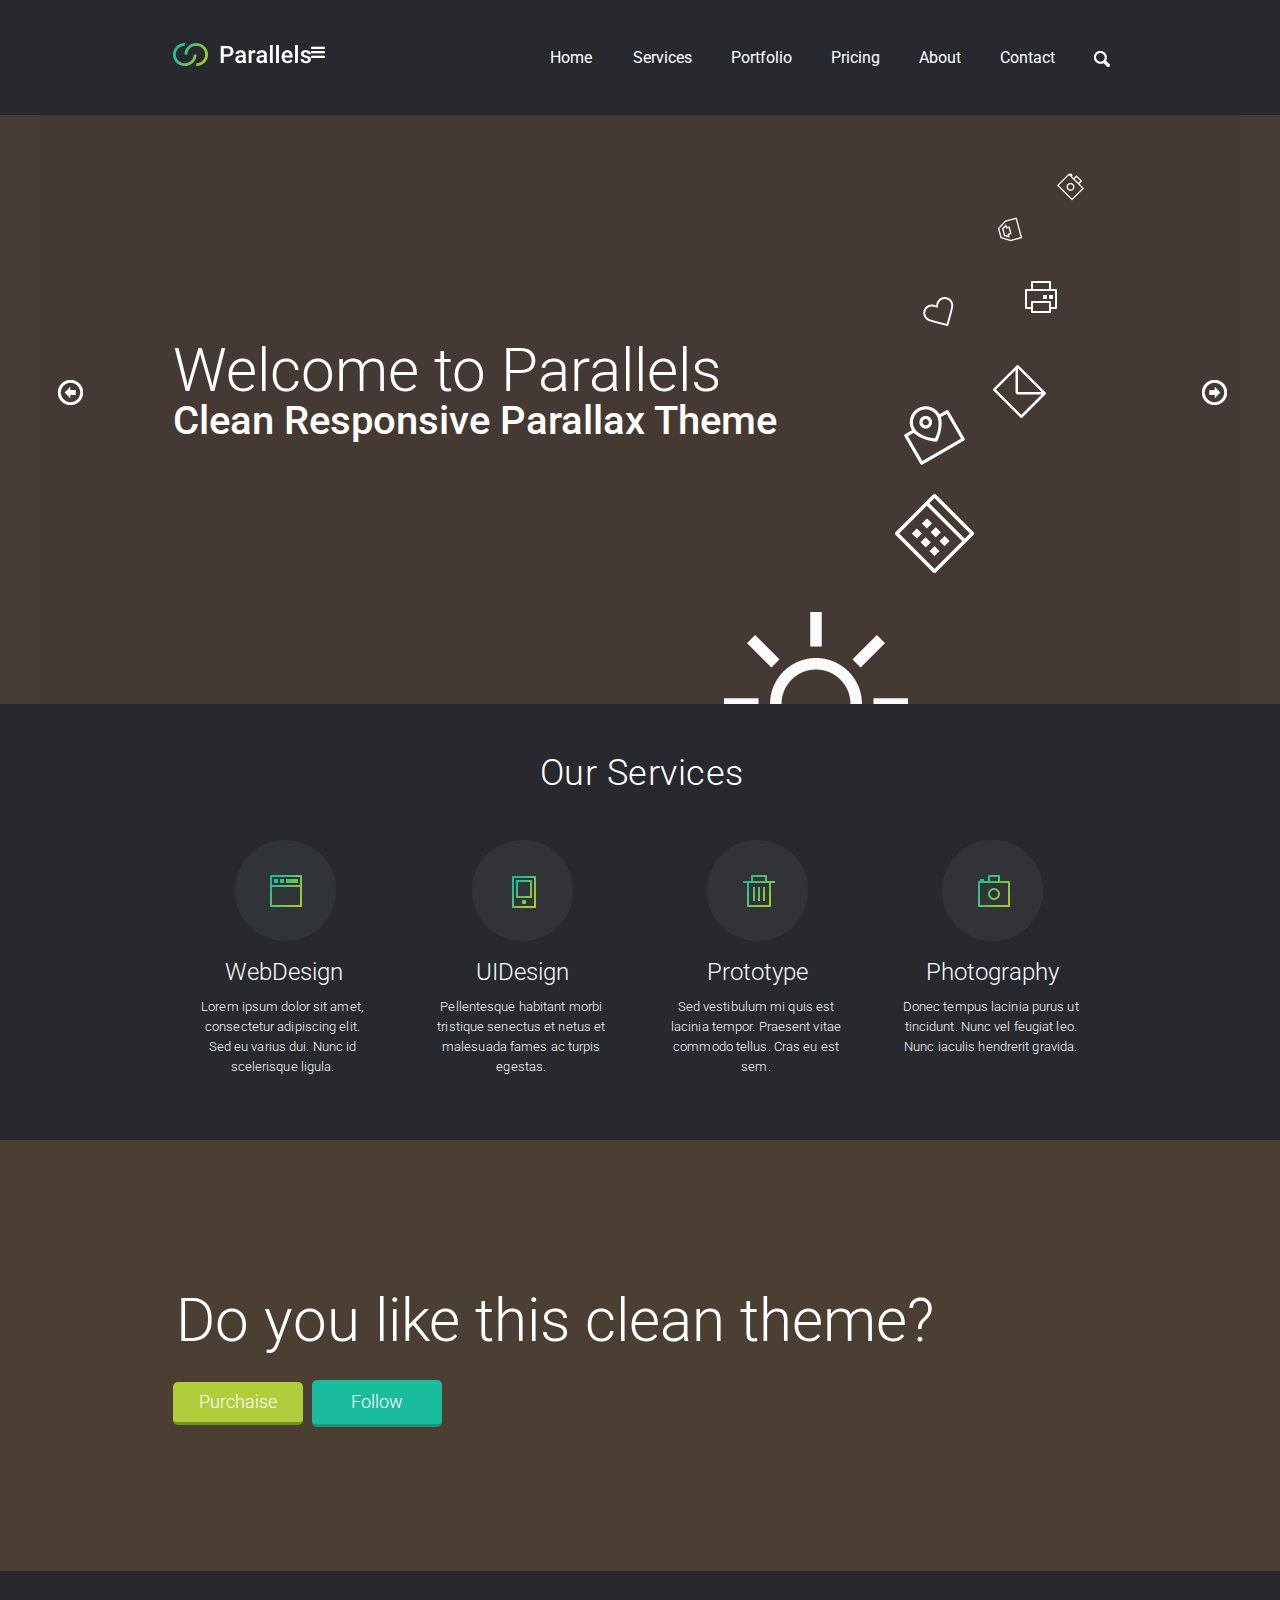
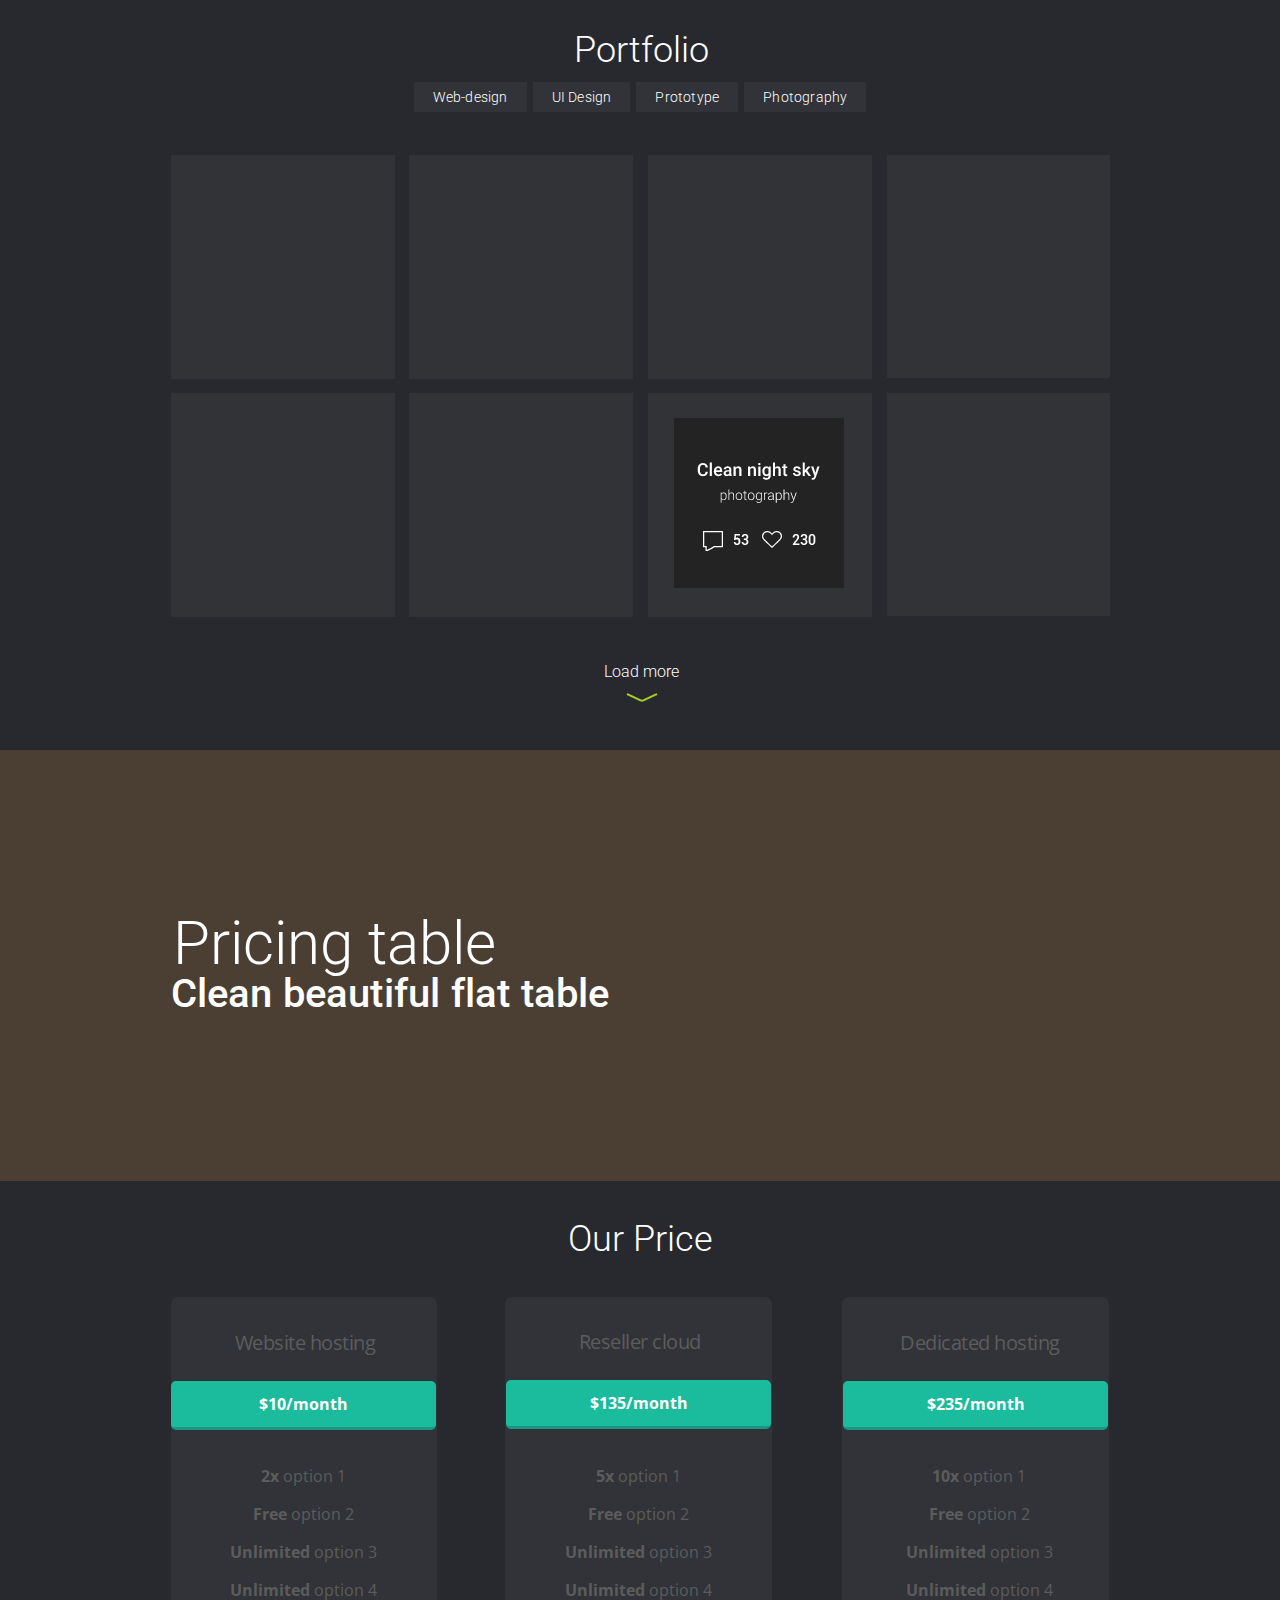
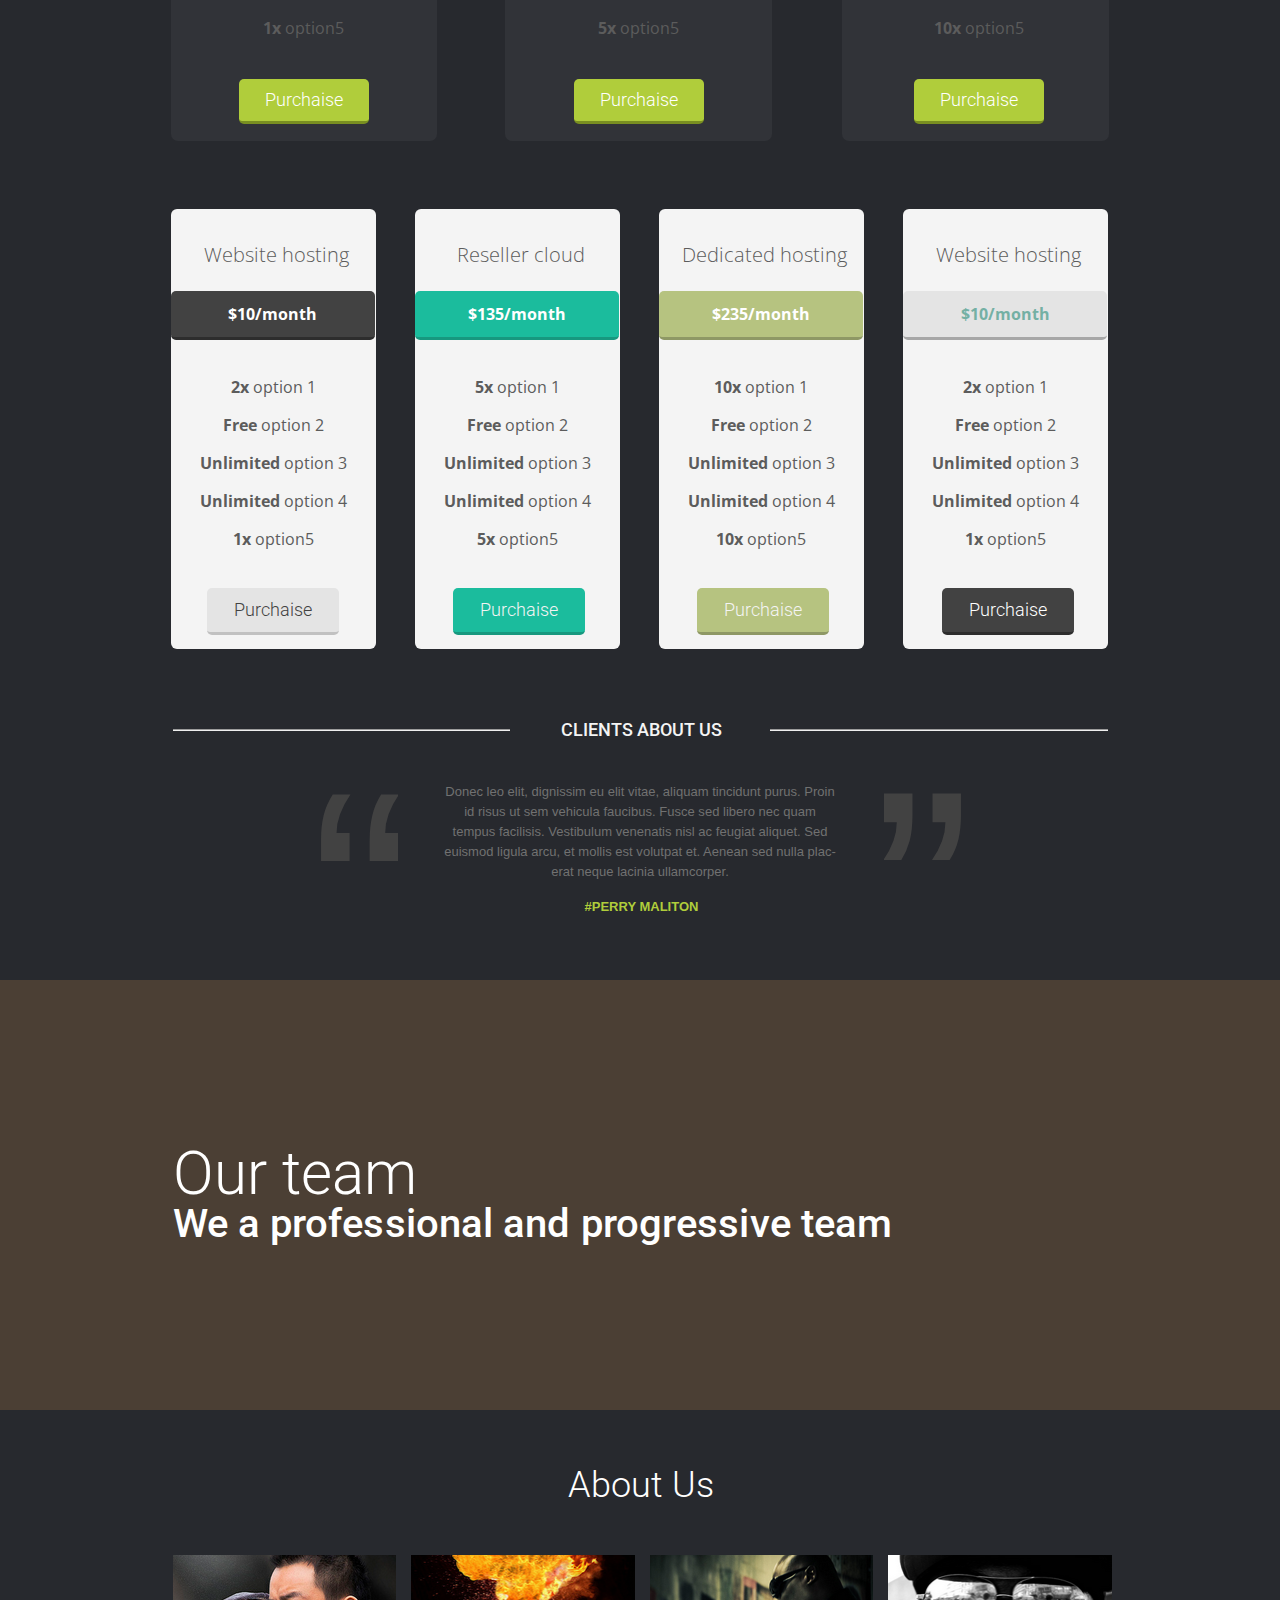
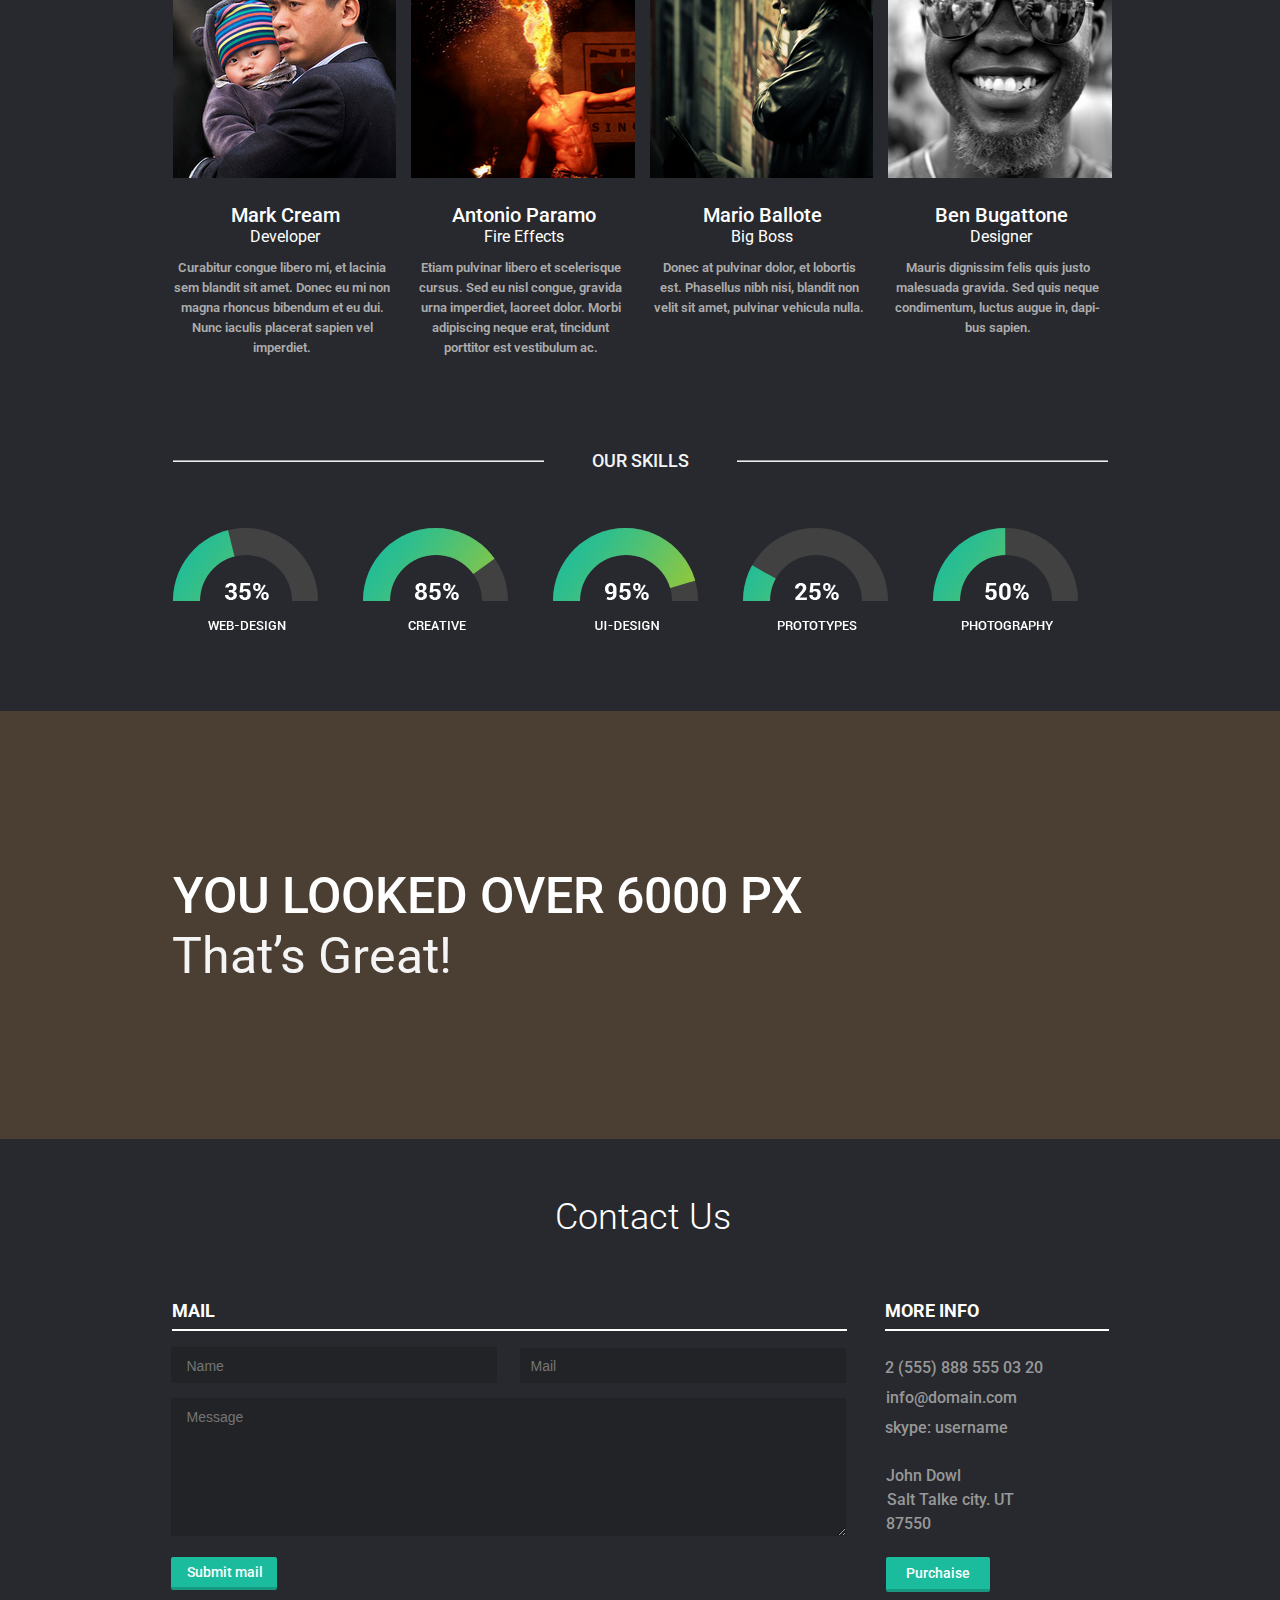
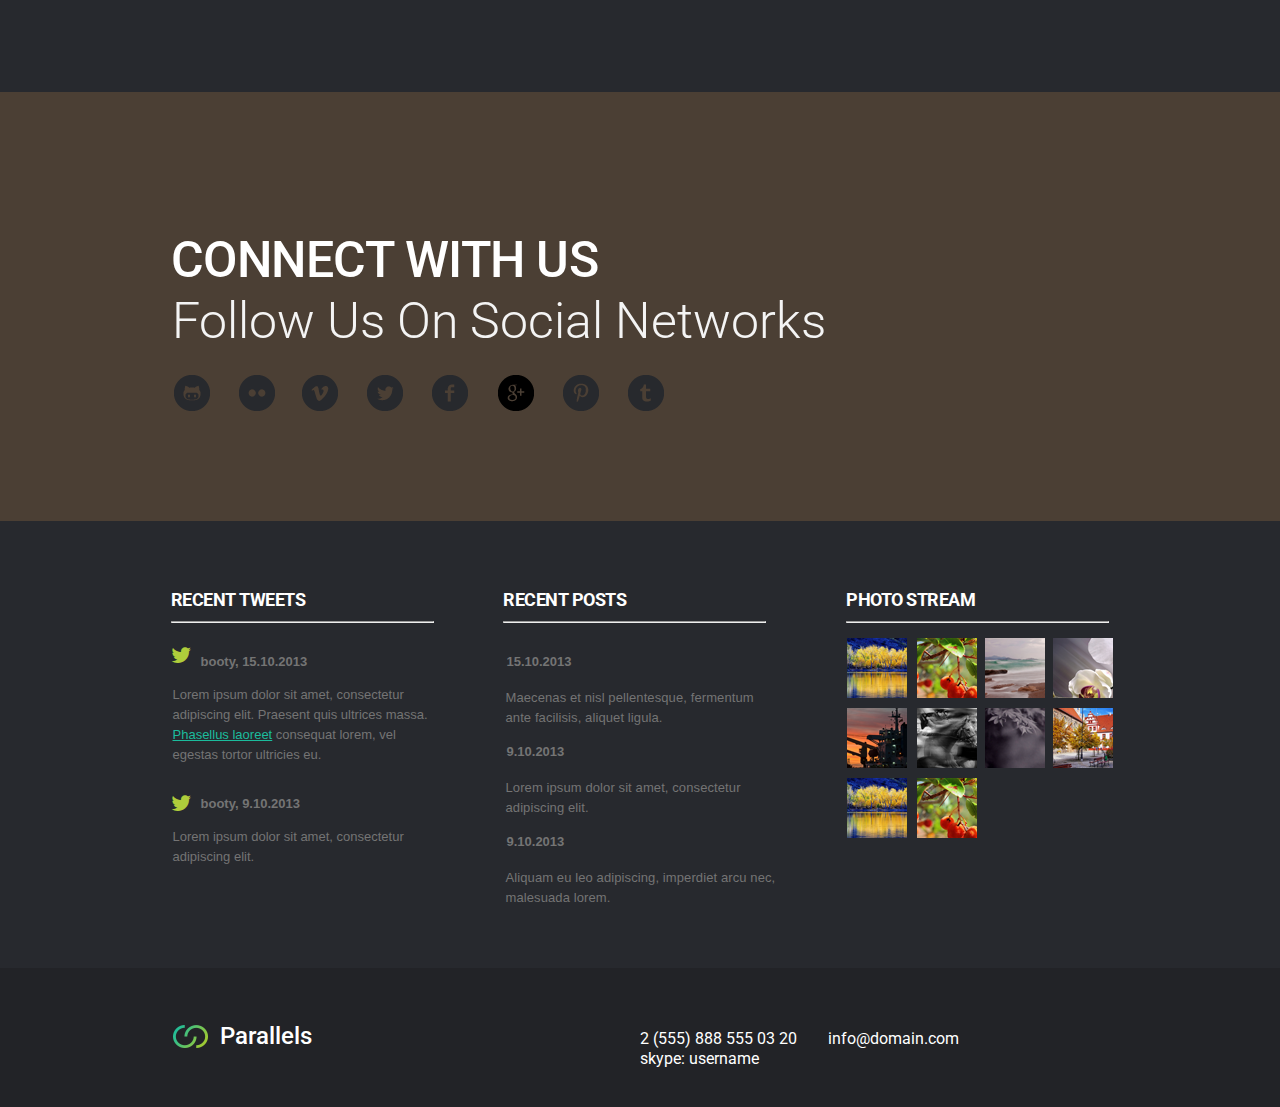
<file: 5_PSD PARELLES/training1 5th psd/training-2/html/index.html>
<!DOCTYPE html>
<html lang="en">

<head>
    <meta charset="UTF-8">
    <meta http-equiv="X-UA-Compatible" content="IE=edge">
    <meta name="viewport" content="width=device-width, initial-scale=1.0">
    <link rel="stylesheet" href="./css/style.css">
    <title>Parallels</title>

</head>

<body>
    <!-- <div class="container2"> -->
    <header class="header">
        <input type="checkbox" name="menu_trigger" id="menu_trigger">
        <div class="container clearfix">

            <div class="logo">
                <a href="#"><img src="./assets/images/Logotype.png" alt=""></a>
            </div>
            <label for="menu_trigger" class="menuTrigger">
                <i class="fa fa-bars" aria-hidden="true"></i></label>
            <nav>
                <ul>
                    <li class="Home"><a href="Home">Home</a></li>
                    <li><a href="Services">Services</a></li>
                    <li><a href="Portfolio">Portfolio</a></li>
                    <li><a href="Pricing">Pricing</a></li>
                    <li><a href="About">About</a></li>
                    <li><a href="Contact">Contact</a></li>
                    <a href="Home"><img src="./assets/images/Search.png" alt="Search"></a>
                </ul>
            </nav>
        </div>
    </header>
    <!-- </div> -->
    <!-- section slider start -->

    <section class="slider">
        <div class="container2">
            <div class="container">
                <h1> Welcome to Parallels</h1>
                <h2 class="para">Clean Responsive Parallax Theme</h2>

            </div>
        </div>
    </section>

    <!-- slider over -->
    <!-- <div class="container2"> -->
    <section class="Our-Services">
        <div class="container clearfix">
            <div class="service-h3">
                <h3>
                    Our Services
                </h3>
            </div>
            <div class="main-four-div clearfix">
                <div class="four-service ">
                    <div class="Service-img ">
                        <a class="Service-img1" href="#"><img src="./assets/images/webicon.png" alt=""></a>
                    </div>
                    <div class="content">

                        <h4 class="content-h4">
                            WebDesign
                        </h4>
                        <p class="content-p">
                            Lorem ipsum dolor sit amet, consectetur adipiscing elit. Sed eu varius dui. Nunc id
                            scelerisque ligula.
                        </p>
                    </div>

                </div>
                <div class="four-service">
                    <div class="Service-img">
                        <a href="#"><img src="./assets/images/UIdesign.png" alt=""></a>
                    </div>
                    <div class="content">

                        <h4>
                            UIDesign
                        </h4>
                        <p>
                            Pellentesque habitant morbi tristique senectus et netus et malesuada fames ac turpis
                            egestas.
                        </p>
                    </div>

                </div>
                <div class="four-service">
                    <div class="Service-img">
                        <a href="#"><img src="./assets/images/prototype.png" alt=""></a>
                    </div>
                    <div class="content">

                        <h4>
                            Prototype
                        </h4>
                        <p>
                            Sed vestibulum mi quis est lacinia tempor. Praesent vitae commodo tellus. Cras eu est
                            sem.
                        </p>

                    </div>
                </div>
                <div class="four-service">
                    <div class="Service-img">
                        <a href="#"><img src="./assets/images/phtography.png" alt=""></a>
                    </div>
                    <div class="content">

                        <h4>
                            Photography
                        </h4>
                        <p>
                            Donec tempus lacinia purus ut tincidunt. Nunc vel feugiat leo. Nunc iaculis hendrerit
                            gravida.
                        </p>
                    </div>

                </div>

            </div>
        </div>

    </section>
    <!-- </div> -->
    <!-- section Do you like -->
    <!-- <div class="container2"> -->
    <section class="do-you-like">
        <div class="container">
            <div class="contenth1">

                <h1>Do you like this clean theme?
                </h1>

            </div>
            <div class="button">
                <a href="#">Purchaise</a>
                <a class="button2" href="#">Follow </a>
            </div>
        </div>
    </section>
    <!-- </div> -->

    <!-- over -->


    <!-- Portfolio -->
    <!-- <div class="container2"> -->
    <section class="section-portfolio">
        <div class="container clearfix">
            <div class="portfolio-content">
                <div class="por-h3">

                    <h3>
                        Portfolio
                    </h3>
                </div>
                <div class="por-button">

                    <a href="#">Web-design</a>
                    <a href="#">UI Design</a>
                    <a href="#">Prototype</a>
                    <a class="Photography" href="#">Photography</a>
                </div>
            </div>
            <div class="half-four-box clearfix">
                <div class="black-box">
                    <img class="box-img1" src="./assets/images/blackbox.png" alt="1">
                    <div class="hover-eff">
                        <p class="hov-p1">Clean night sky</p>
                        <p class="hov-p2">photography</p>
                        <div class="main-hov-img">

                            <img class="hov-img1" src="./assets/images/Comments.png">
                            <img src="./assets/images/Likes.png">
                        </div>
                    </div>

                </div>
                <div class="black-box">
                    <img class="box-img2" src="./assets/images/blackbox.png" alt="2">
                    <div class="hover-eff">
                        <p class="hov-p1">Clean night sky</p>
                        <p class="hov-p2">photography</p>
                        <div class="main-hov-img">

                            <img class="hov-img1" src="./assets/images/Comments.png">
                            <img src="./assets/images/Likes.png">
                        </div>
                    </div>
                </div>
                <div class="black-box">
                    <img class="box-img3" src="./assets/images/blackbox.png" alt="3">
                    <div class="hover-eff">
                        <p class="hov-p1">Clean night sky</p>
                        <p class="hov-p2">photography</p>
                        <div class="main-hov-img">

                            <img class="hov-img1" src="./assets/images/Comments.png">
                            <img src="./assets/images/Likes.png">
                        </div>
                    </div>
                </div>
                <div class="black-box">
                    <img class="box-img4" src="./assets/images/blackbox.png" alt="4">
                    <div class="hover-eff">
                        <p class="hov-p1">Clean night sky</p>
                        <p class="hov-p2">photography</p>
                        <div class="main-hov-img">

                            <img class="hov-img1" src="./assets/images/Comments.png">
                            <img src="./assets/images/Likes.png">
                        </div>
                    </div>
                </div>
            </div>
            <div class="half2-four-box ">

                <div class="black-box1">
                    <img src="./assets/images/blackbox.png" alt="5">
                    <div class="hover-eff">
                        <p class="hov-p1">Clean night sky</p>
                        <p class="hov-p2">photography</p>
                        <div class="main-hov-img">

                            <img class="hov-img1" src="./assets/images/Comments.png">
                            <img src="./assets/images/Likes.png">
                        </div>
                    </div>
                </div>
                <div class="black-box1">
                    <img class="box2-img2" src="./assets/images/blackbox.png" alt="6">
                    <div class="hover-eff">
                        <p class="hov-p1">Clean night sky</p>
                        <p class="hov-p2">photography</p>
                        <div class="main-hov-img">

                            <img class="hov-img1" src="./assets/images/Comments.png">
                            <img src="./assets/images/Likes.png">
                        </div>
                    </div>
                </div>
                <div class="black-box1">
                    <img class="box2-img3" src="./assets/images/black2.png" alt="7">
                    <div class="hover-eff">
                        <p class="hov-p1">Clean night sky</p>
                        <p class="hov-p2">photography</p>
                        <div class="main-hov-img">

                            <img class="hov-img1" src="./assets/images/Comments.png">
                            <img src="./assets/images/Likes.png">
                        </div>
                    </div>
                </div>
                <div class="black-box1">
                    <img class="box2-img4" src="./assets/images/blackbox.png" alt="8">
                    <div class="hover-eff">
                        <p class="hov-p1">Clean night sky</p>
                        <p class="hov-p2">photography</p>
                        <div class="main-hov-img">

                            <img class="hov-img1" src="./assets/images/Comments.png">
                            <img src="./assets/images/Likes.png">
                        </div>
                    </div>
                </div>
            </div>
            <div class="arrow">
                <p>Load more</p>
            </div>
            <div class="arrow2">

                <a href=""> <img src="./assets/images/Arrow.png" alt=""></a>
            </div>


        </div>
    </section>
    <!-- </div> -->
    <!-- section priceing table -->
    <!-- <div class="container2"> -->
    <section class="pricing">
        <div class="container">
            <h1>Pricing table</h1>
            <h2 class="parap">Clean beautiful flat table</h2>

        </div>

    </section>
    <!-- </div> -->
    <!-- section start our price -->
    <!-- <div class="container2"> -->
    <section class="our-prices clearfix">
        <div class="container">
            <div class="h1price">
                <h3>
                    Our Price
                </h3>
            </div>
            <div class="main-three-price w100 fl">
                <div class="price-three  fl">
                    <div class="h1p">
                        <p>Website hosting</p>
                    </div>
                    <div class="price-button1">
                        <a href="#">$10/month</a>
                    </div>
                    <div class="price-content ">
                        <p><strong>2x</strong> option 1</p>
                        <p><b>Free </b>option 2</p>
                        <p><b>Unlimited </b>option 3</p>
                        <p><b>Unlimited </b>option 4</p>
                        <p><b>1x </b>option5</p>
                    </div>
                    <div class="button-price">
                        <a href="#">Purchaise</a>
                    </div>
                </div>
                <div class="price-three1  fl">
                    <div class="h1p1">
                        <p>Reseller cloud</p>
                    </div>
                    <div class="price-button2">
                        <a href="#">$135/month</a>
                    </div>
                    <div class="price-content1">
                        <p><b>5x </b>option 1</p>
                        <p><b>Free </b>option 2</p>
                        <p><b>Unlimited </b>option 3</p>
                        <p><b>Unlimited </b>option 4</p>
                        <p><b>5x </b>option5</p>
                    </div>
                    <div class="button-price">
                        <a href="#">Purchaise</a>
                    </div>
                </div>
                <div class="price-three  fl">
                    <div class="h1p2">
                        <p>Dedicated hosting</p>
                    </div>
                    <div class="price-button3">
                        <a href="#">$235/month</a>
                    </div>
                    <div class="price-content3">
                        <p><b>10x </b>option 1</p>
                        <p><b>Free </b>option 2</p>
                        <p><b>Unlimited </b>option 3</p>
                        <p><b>Unlimited </b>option 4</p>
                        <p><b>10x </b>option5</p>
                    </div>
                    <div class="button-price3">
                        <a href="#">Purchaise</a>
                    </div>
                </div>
            </div>
            <!-- main four div ========================== -->
            <div class="main-four-price w100  clearfix   ">
                <div class="price-four  fl">
                    <div class="four-h1">
                        <p>Website hosting</p>
                    </div>
                    <div class="four-button">
                        <a href="#">$10/month</a>
                    </div>
                    <div class="four-content ">
                        <p><strong>2x</strong> option 1</p>
                        <p><b>Free </b>option 2</p>
                        <p><b>Unlimited </b>option 3</p>
                        <p><b>Unlimited </b>option 4</p>
                        <p><b>1x </b>option5</p>
                    </div>
                    <div class="four-price-button">
                        <a href="#">Purchaise</a>
                    </div>
                </div>
                <!-- 2div============================== -->
                <div class="price-four2  fl">
                    <div class="four2-h1">
                        <p>Reseller cloud</p>
                    </div>
                    <div class="four2-button">
                        <a href="#">$135/month</a>
                    </div>
                    <div class="four2-content ">
                        <p><strong>5x</strong> option 1</p>
                        <p><b>Free </b>option 2</p>
                        <p><b>Unlimited </b>option 3</p>
                        <p><b>Unlimited </b>option 4</p>
                        <p><b>5x </b>option5</p>
                    </div>
                    <div class="four2-price-button">
                        <a href="#">Purchaise</a>
                    </div>
                </div>
                <!-- 3div============================= -->
                <div class="price-four3  fl">
                    <div class="four3-h1">
                        <p>Dedicated hosting</p>
                    </div>
                    <div class="four3-button">
                        <a href="#">$235/month</a>
                    </div>
                    <div class="four3-content ">
                        <p><strong>10x</strong> option 1</p>
                        <p><b>Free </b>option 2</p>
                        <p><b>Unlimited </b>option 3</p>
                        <p><b>Unlimited </b>option 4</p>
                        <p><b>10x </b>option5</p>
                    </div>
                    <div class="four3-price-button">
                        <a href="#">Purchaise</a>
                    </div>
                </div>
                <!-- 4div ============================= -->
                <div class="price-four4  fl">
                    <div class="four4-h1">
                        <p>Website hosting</p>
                    </div>
                    <div class="four4-button">
                        <a href="#">$10/month</a>
                    </div>
                    <div class="four4-content ">
                        <p><strong>2x</strong> option 1</p>
                        <p><b>Free </b>option 2</p>
                        <p><b>Unlimited </b>option 3</p>
                        <p><b>Unlimited </b>option 4</p>
                        <p><b>1x </b>option5</p>
                    </div>
                    <div class="four4-price-button">
                        <a href="#">Purchaise</a>
                    </div>
                </div>
            </div>
            <!-- =============================== -->
            <div class="content-section">
                <div class="client">
                    <fieldset>

                        <legend>Clients about us</legend>
                    </fieldset>
                    <img class="img1" src="./assets/images/“.png" alt="">
                    <p>
                        Donec leo elit, dignissim eu elit vitae, aliquam tincidunt purus. Proin id risus ut sem vehicula
                        faucibus. Fusce sed libero nec quam tempus facilisis. Vestibulum venenatis nisl ac feugiat
                        aliquet. Sed euismod ligula arcu, et mollis est volutpat et. Aenean sed nulla plac- erat
                        neque lacinia ullamcorper.
                    </p>
                    <h5> #PERRY MALITON</h5>
                    <img class="img2" src="./assets/images/”.png" alt="">
                </div>
            </div>
        </div>

    </section>
    <!-- </div> -->
    <!-- Our team============================================= -->
    <!-- <div class="container2"> -->
    <section class="our-team">
        <div class="container">
            <h1>Our team
            </h1>
            <h2 class="parap">We a professional and progressive team</h2>

        </div>

    </section>
    <!-- </div> -->
    <!-- =========================About us=============================== -->
    <!-- <div class="container2"> -->
    <section class="About-us">
        <div class="container ">
            <div class="aboutus-h3">
                <h3>
                    About Us
                </h3>
            </div>
            <div class="about-four-div">
                <div class="four-aboutus  ">
                    <div class="aboutus-img ">
                        <a class="aboutus-img1" href="#">
                            <img class="markimg" src="./assets/images/mark.png" alt=""></a>
                    </div>
                    <div class="aboutus-content">

                        <h4 class="about-content-h4">
                            Mark Cream
                        </h4>
                        <p class="span">Developer</p>
                        <p class="about-p">
                            Curabitur congue libero mi, et lacinia sem blandit sit amet. Donec eu mi non magna
                            rhoncus bibendum et eu dui. Nunc iaculis placerat sapien vel imperdiet.
                        </p>
                    </div>

                </div>
                <!-- about us second div -->

                <div class="four-aboutus  ">
                    <div class="aboutus-img ">
                        <a class="aboutus-img1" href="#">
                            <img class="markimg" src="./assets/images/antoion.png" alt=""></a>
                    </div>
                    <div class="aboutus-content">

                        <h4 class="about-content-h4">
                            Antonio Paramo
                        </h4>
                        <p class="span">Fire Effects</p>
                        <p class="about-p">
                            Etiam pulvinar libero et scelerisque cursus. Sed eu nisl congue, gravida urna
                            imperdiet, laoreet dolor. Morbi adipiscing neque erat, tincidunt porttitor est vestibulum
                            ac.
                        </p>
                    </div>

                </div>
                <!-- thired div -->

                <div class="four-aboutus  ">
                    <div class="aboutus-img ">
                        <a class="aboutus-img1" href="#">
                            <img class="markimg" src="./assets/images/mario.png" alt=""></a>
                    </div>
                    <div class="aboutus-content">

                        <h4 class="about-content-h4">
                            Mario Ballote
                        </h4>
                        <p class="span">Big Boss</p>
                        <p class="about-p">
                            Donec at pulvinar dolor, et lobortis est. Phasellus nibh nisi, blandit non velit sit
                            amet, pulvinar vehicula nulla.
                        </p>
                    </div>

                </div>
                <!-- 4h div aboputh us -->
                <div class="four-aboutus  ">
                    <div class="aboutus-img ">
                        <a class="aboutus-img1" href="#">
                            <img class="markimg" src="./assets/images/Ben.png" alt=""></a>
                    </div>
                    <div class="aboutus-content">

                        <h4 class="about-content-h4">
                            Ben Bugattone
                        </h4>
                        <p class="span">Designer</p>
                        <p class="about-p">
                            Mauris dignissim felis quis justo
                            malesuada gravida. Sed quis neque condimentum, luctus augue in, dapi- bus sapien.
                        </p>
                    </div>

                </div>

            </div>
            <!-- =================================== -->
            <div class="content-section">
                <div class="client">
                    <fieldset>

                        <legend class="legend2">OUR SKILLS</legend>
                    </fieldset>

                </div>
                <div class="main-five-img">
                    <img class="imgs1" src="./assets/images/Webdesign.png" alt="">
                    <img class="imgs2" src="./assets/images/Creative.png" alt="">
                    <img class="imgs3" src="./assets/images/UI-Design.png" alt="">
                    <img class="imgs4" src="./assets/images/Prototypes.png" alt="">
                    <img class="imgs5" src="./assets/images/Photography.png" alt="">
                    <!-- <img src="./assets/images/webdesign.png" alt=""> -->
                </div>
            </div>
        </div>
    </section>
    <!-- </div> -->
    <!-- ==============================you looked -->
    <!-- <div class="container2"> -->
    <section class="Great">
        <div class="container">
            <h1 class="gh1">You looked OVER 6000 px
            </h1>
            <p class="parap">That’s Great!
            </p>

        </div>

    </section>
    <!-- </div> -->
    <!-- ===========================form=========================== -->
    <!-- <div class="container2"> -->
    <section class="section-Contact-Us">
        <div class="container clearfix">
            <div class="Contact-Us">
                <h3>
                    Contact Us
                </h3>
            </div>
            <div class="main-side-form clearfix">
                <div class="formspan">Mail</div>


                <div class="form ">
                    <form action="get">
                        <div class="etdiv">

                            <div class="text">
                                <input type="text" placeholder="Name">
                            </div>
                            <div class="email">
                                <input type="email" placeholder="Mail">
                            </div>
                            <div>
                                <textarea name="message" id="" placeholder="Message" rows="6"></textarea>
                            </div>


                        </div>
                        <div class="formbutton">
                            <input type="submit" value="Submit mail">
                        </div>

                    </form>
                </div>
                <div class="sidesection ">
                    <div class="sidespan">MORE INFO</div>
                    <div class="side-content">
                        <div class="s1"><span>2 (555) 888 555 03 20</span></div>
                        <div class="s2"><span>info@domain.com</span></div>
                        <div class="s3"><span>skype: username</span></div>

                    </div>
                    <div class="side-content2">
                        <div class="s11"> <span>John Dowl</span></div>
                        <div class="s12"><span>
                                Salt Talke city. UT</span></div>
                        <div class="s13"><span>87550</span></div>
                        <div class="sidebutton">
                            <a href="#">Purchaise</a>
                        </div>
                    </div>
                </div>
            </div>
        </div>
    </section>
    <!-- </div> -->
    <!-- =====================Connect with us -->
    <!-- <div class="container2"> -->
    <section class="Connect-us">
        <div class="container">
            <h1 class="gh1">Connect with us
            </h1>
            <p class="parap">
                Follow Us On Social Networks
            </p>


            <div class="socialicons">
                <a href=""><img class="IM1" src="./assets/images/c-github.png" alt=""></a>
                <a href=""><img class="IM2" src="./assets/images/c-flickr.png" alt=""></a>
                <a href=""><img class="IM3" src="./assets/images/c-vimeo.png" alt=""></a>
                <a href=""><img class="IM4" src="./assets/images/c-twitter.png" alt=""></a>
                <a href=""><img class="IM5" src="./assets/images/c-facebook.png" alt=""></a>
                <a href=""><img class="IM6" src="./assets/images/c-google+.png" alt=""></a>
                <a href=""><img class="IM7" src="./assets/images/c-pinterest.png" alt=""></a>
                <a href=""><img class="IM8" src="./assets/images/c-tumblr.png" alt=""></a>
            </div>
        </div>

    </section>
    <!-- </div> -->
    <!-- =============second last section recent  -->
    <!-- <div class="container2"> -->
    <section class="section12">
        <!-- <div class="container2"> -->
        <div class="container">
            <div class="last-section clearfix">
                <div class="recent fl">
                    <p class="sectin12heading">RECENT TWEETS</p>
                    <hr />
                  
                    <div class="position11">
                        <span class="twi-icon"><i class="fa fa-twitter fl stw" aria-hidden="true"></i></span>
                        <p class="date">booty, 15.10.2013</p>
                        <p class="footercontain">
                            Lorem ipsum dolor sit amet, consectetur adipiscing elit. Praesent quis ultrices massa. <a
                                href="#">Phasellus laoreet</a>
                            consequat lorem, vel egestas tortor ultricies eu.
                        </p>
                    </div>
                    <div class="position111">
                        <span class="twit-icon"><i class="fa fa-twitter fl stw1" aria-hidden="true"></i></span>
                        <p class="date">booty, 9.10.2013</p>
                        <p class="footercontain">
                            Lorem ipsum dolor sit amet, consectetur adipiscing elit.
                        </p>
                    </div>
                </div>

                <div class="recent1 fl">
                    <p class="sectin12heading">RECENT POSTS</p>
                    <hr class="recent1hr" />
                    <p class="date1">15.10.2013</p>
                    <p class="footercontain footercontain1">
                        Maecenas et nisl pellentesque, fermentum ante facilisis, aliquet
                        ligula.
                    </p>
                    <p class="date2">9.10.2013</p>
                    <p class="footercontain footercontain1">
                        Lorem ipsum dolor sit amet, consectetur adipiscing elit.
                    </p>
                    <p class="date2">9.10.2013</p>
                    <p class="footercontain2 footercontain1">
                        Aliquam eu leo adipiscing, imperdiet arcu nec, malesuada
                        lorem.
                    </p>
                </div>

                <div class="recent2 fl">
                    <p class="sectin12heading">PHOTO STREAM</p>
                    <hr class="shrphotostream" />
                    <div class="w100 clearfix">
                        <div class="w25 fl">
                            <img class="images11" src="./assets/images/l11.png" />
                        </div>
                        <div class="w25 fl">
                            <img class="images12" src="./assets/images/l12.png" />
                        </div>
                        <div class="w25 fl">
                            <img class="images13" src="./assets/images/l13.png" />
                        </div>
                        <div class="w25 fl">
                            <img class="images14" src="./assets/images/l14.png" />
                        </div>
                    </div>

                    <div class="w100 clearfix">
                        <div class="w25 fl">
                            <img class="images11" src="./assets/images/l21.png" />
                        </div>
                        <div class="w25 fl">
                            <img class="images12" src="./assets/images/l22.png" />
                        </div>
                        <div class="w25 fl">
                            <img class="images13" src="./assets/images/l23.png" />
                        </div>
                        <div class="w25 fl">
                            <img class="images14" src="./assets/images/l24.png" />
                        </div>
                    </div>

                    <div class="w100 clearfix">
                        <div class="w25 fl">
                            <img class="images11" src="./assets/images/l31.png" />
                        </div>
                        <div class="w25 fl">
                            <img class="images12" src="./assets/images/l32.png" />
                        </div>
                    </div>
                </div>
                <!-- for responsive -->
                <div class="recent22 fl">
                    <p class="sectin12heading">PHOTO STREAM</p>
                    <hr class="shrphotostream" />
                    <div class="w100 clearfix">
                        <div class="w25 fl">
                            <img class="images11" src="./assets/images/l11.png" />
                        </div>
                        <div class="w25 fl">
                            <img class="images12" src="./assets/images/l12.png" />
                        </div>
                        <div class="w25 fl">
                            <img class="images13" src="./assets/images/l13.png" />
                        </div>
                        <div class="w25 fl">
                            <img class="images14" src="./assets/images/l14.png" />
                        </div>
                        <div class="w25 fl">
                            <img class="images12" src="./assets/images/l21.png" />
                        </div>
                    
                    <div class="w25 fl">
                        <img class="images12" src="./assets/images/l22.png" />
                    </div>
                    <div class="w25 fl">
                        <img class="images13" src="./assets/images/l23.png" />
                    </div>
                    <div class="w25 fl">
                        <img class="images14" src="./assets/images/l24.png" />
                    </div>
                    <div class="w25 fl">
                        <img class="images12" src="./assets/images/l31.png" />
                    </div>
                    <div class="w25 fl">
                        <img class="images12" src="./assets/images/l32.png" />
                    </div>
                </div>

                </div>
            </div>
        </div>
        <!-- </div> -->
    </section>
    <!-- </div> -->
    <!-- <div class="container2"> -->
    <footer>

        <div class="container2">
            <div class="container clearfix">
                <div class="logoside fl">
                    <div class="logo fl">
                        <a href="#"><img src="./assets/images/logo.png" alt="Parallels" /></a>
                    </div>
                    <div class="logoname fl">
                        <a href="#">
                            <h4>Parallels</h4>
                        </a>
                    </div>
                </div>

                <div class="navigationside fl">
                    <ul>
                        <li><a href="#" class="fnumber">2 (555) 888 555 03 20</a></li>
                        <li><a href="#" class="femail">info@domain.com </a></li>
                        <li><a href="#" class="fskype">skype: username</a></li>
                    </ul>
                </div>
            </div>
        </div>

    </footer>
    <!-- </div> -->

</body>

</html>
</file>
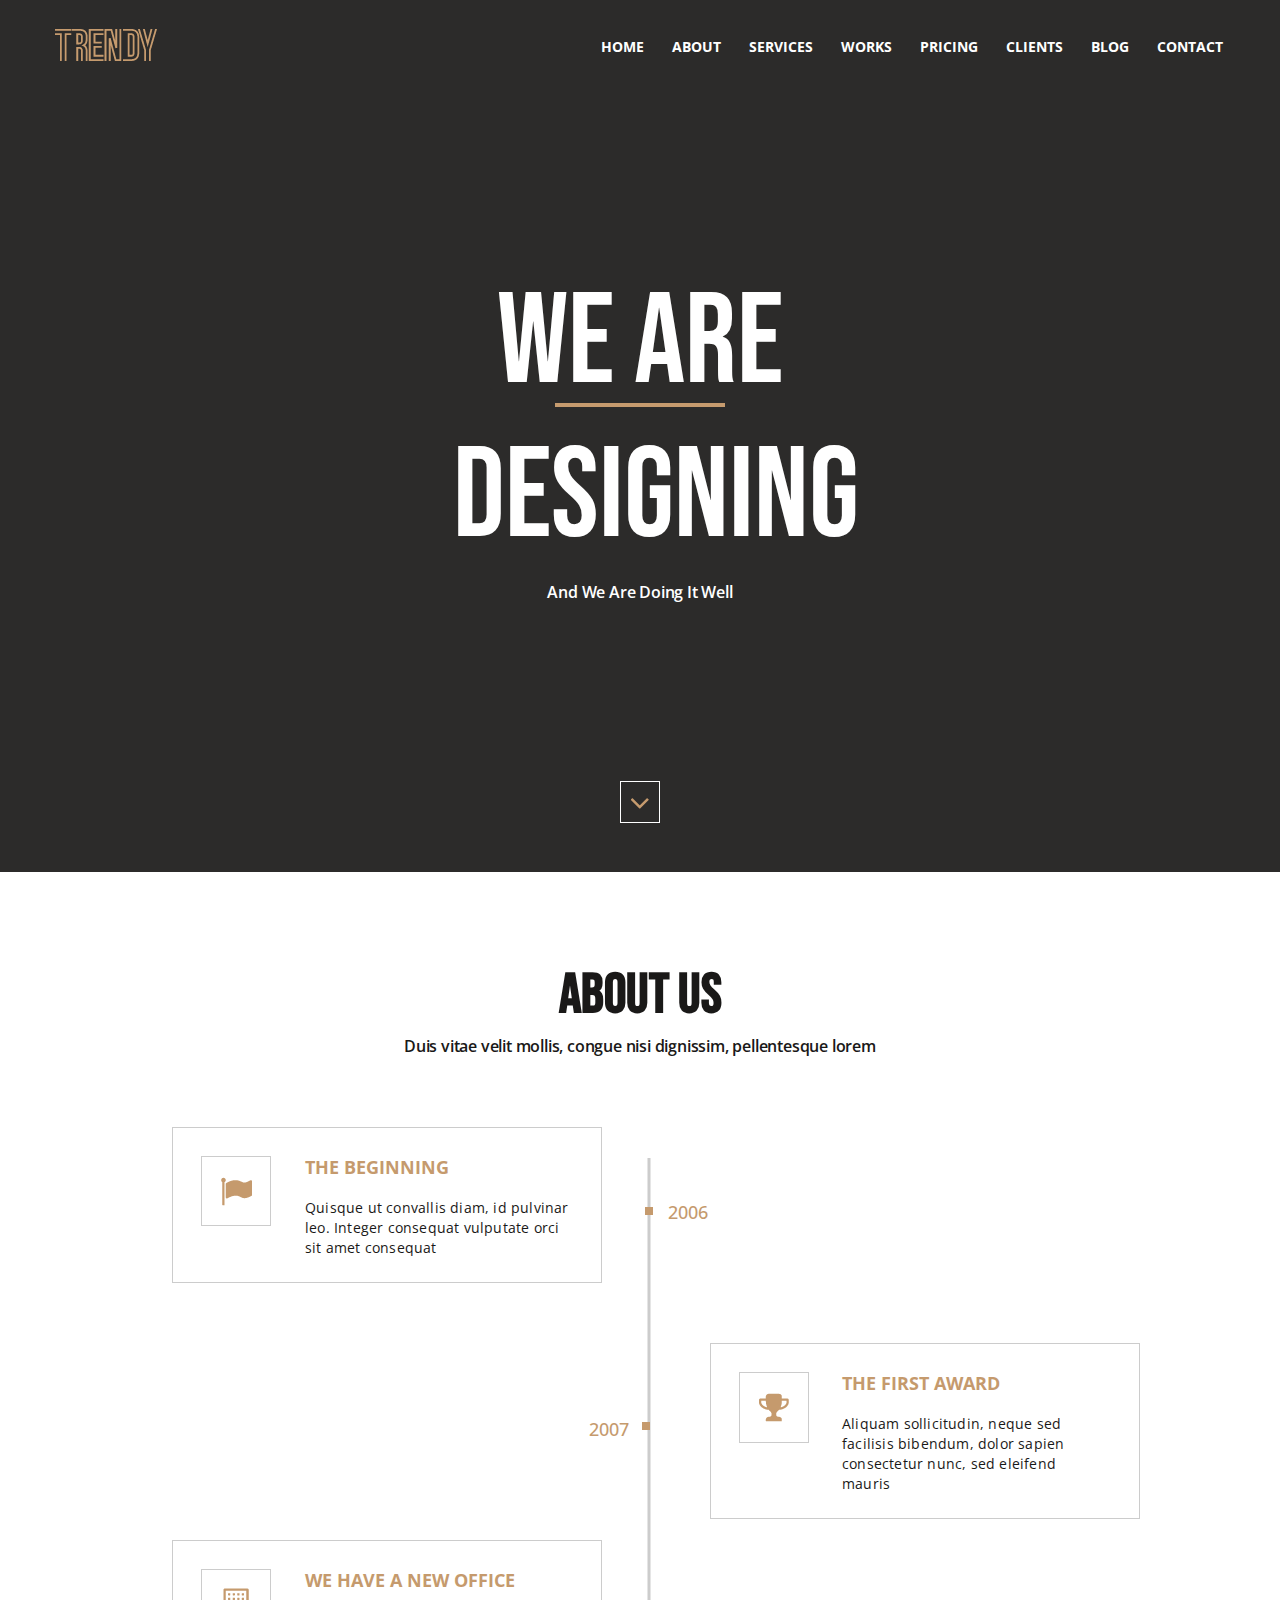
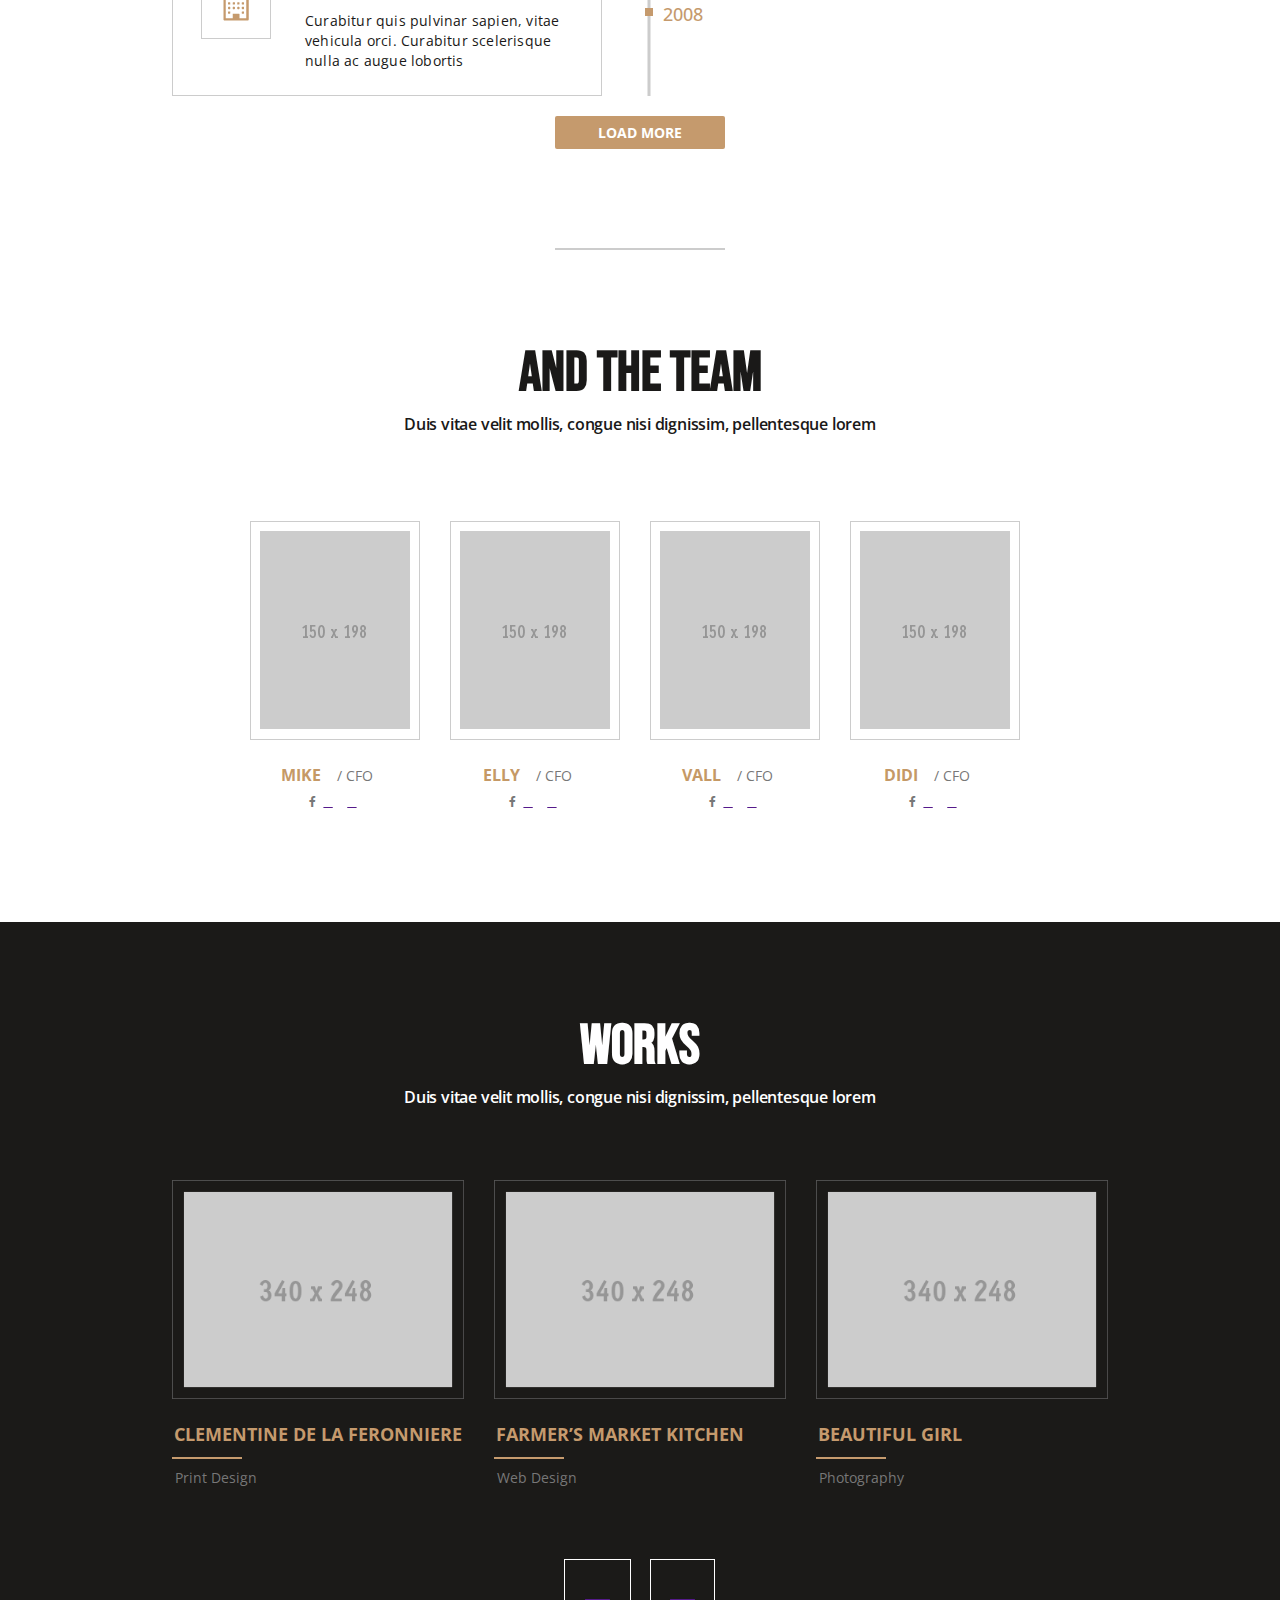
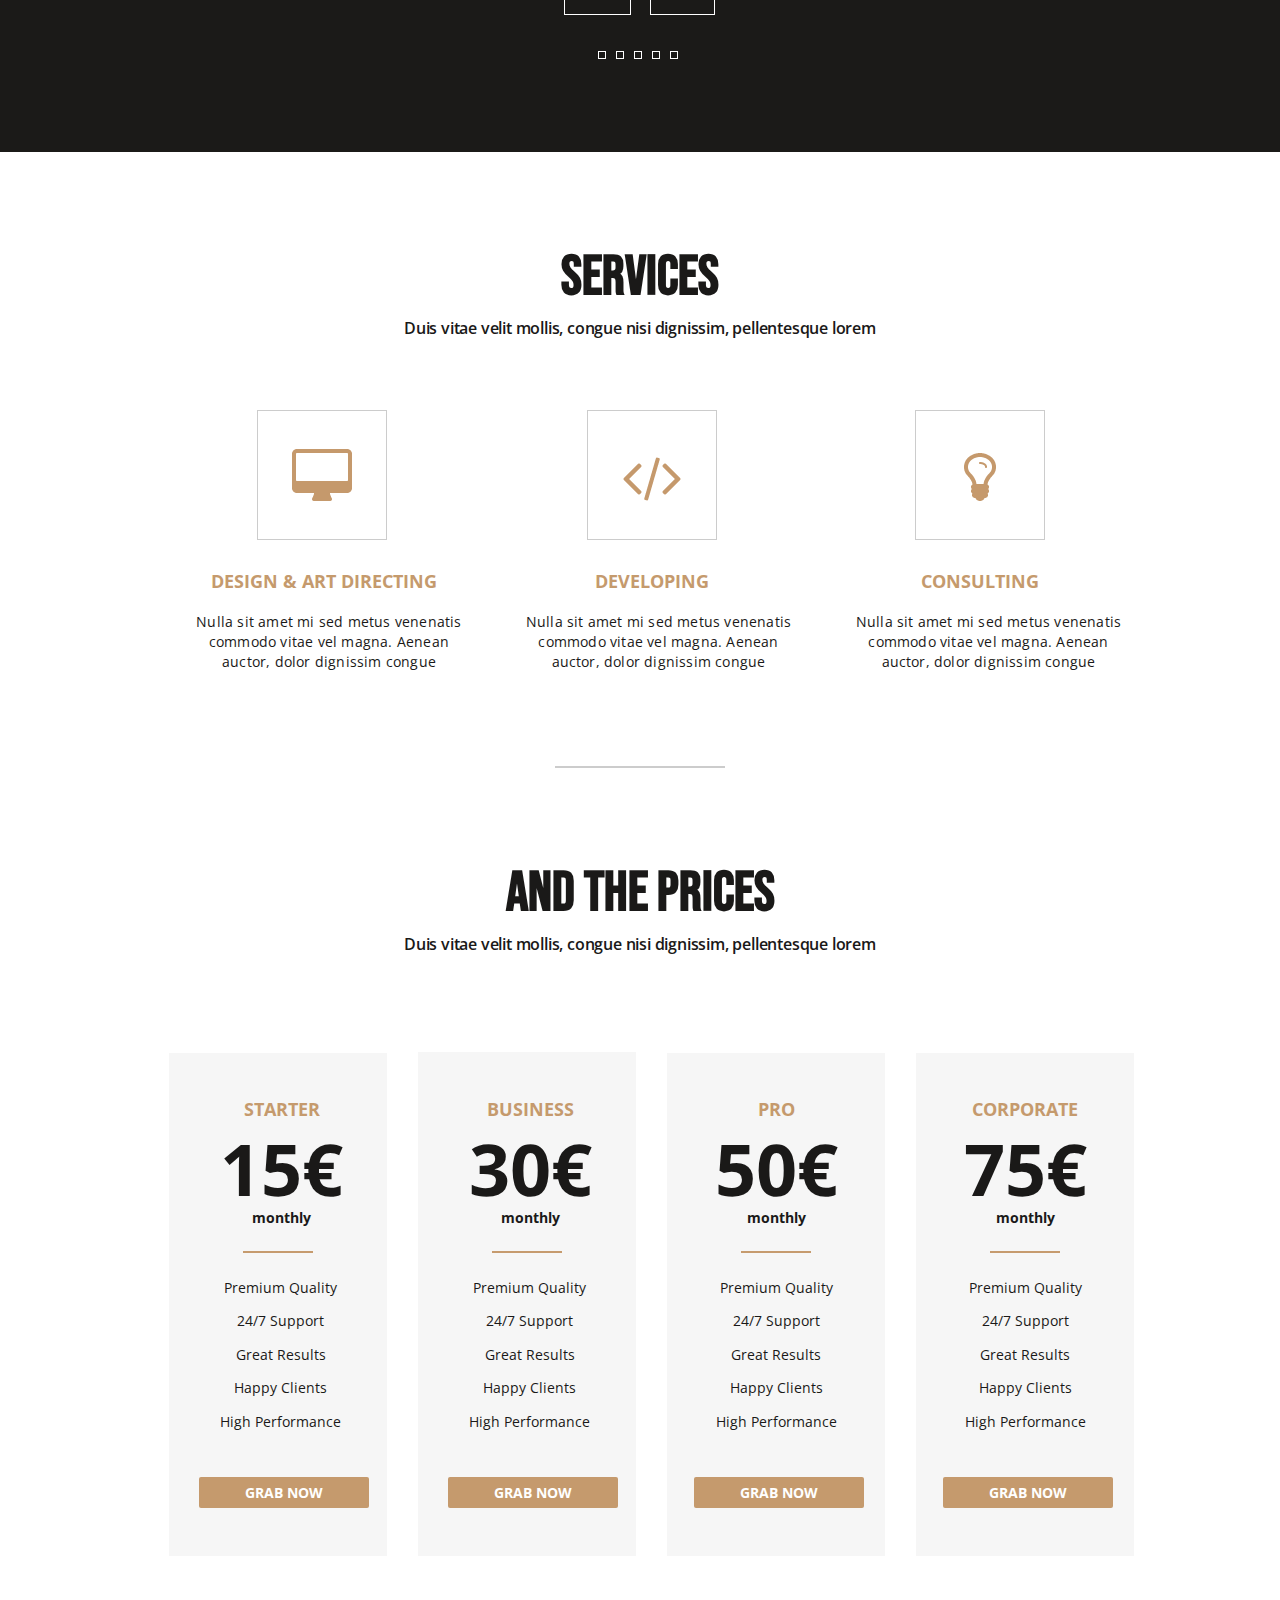
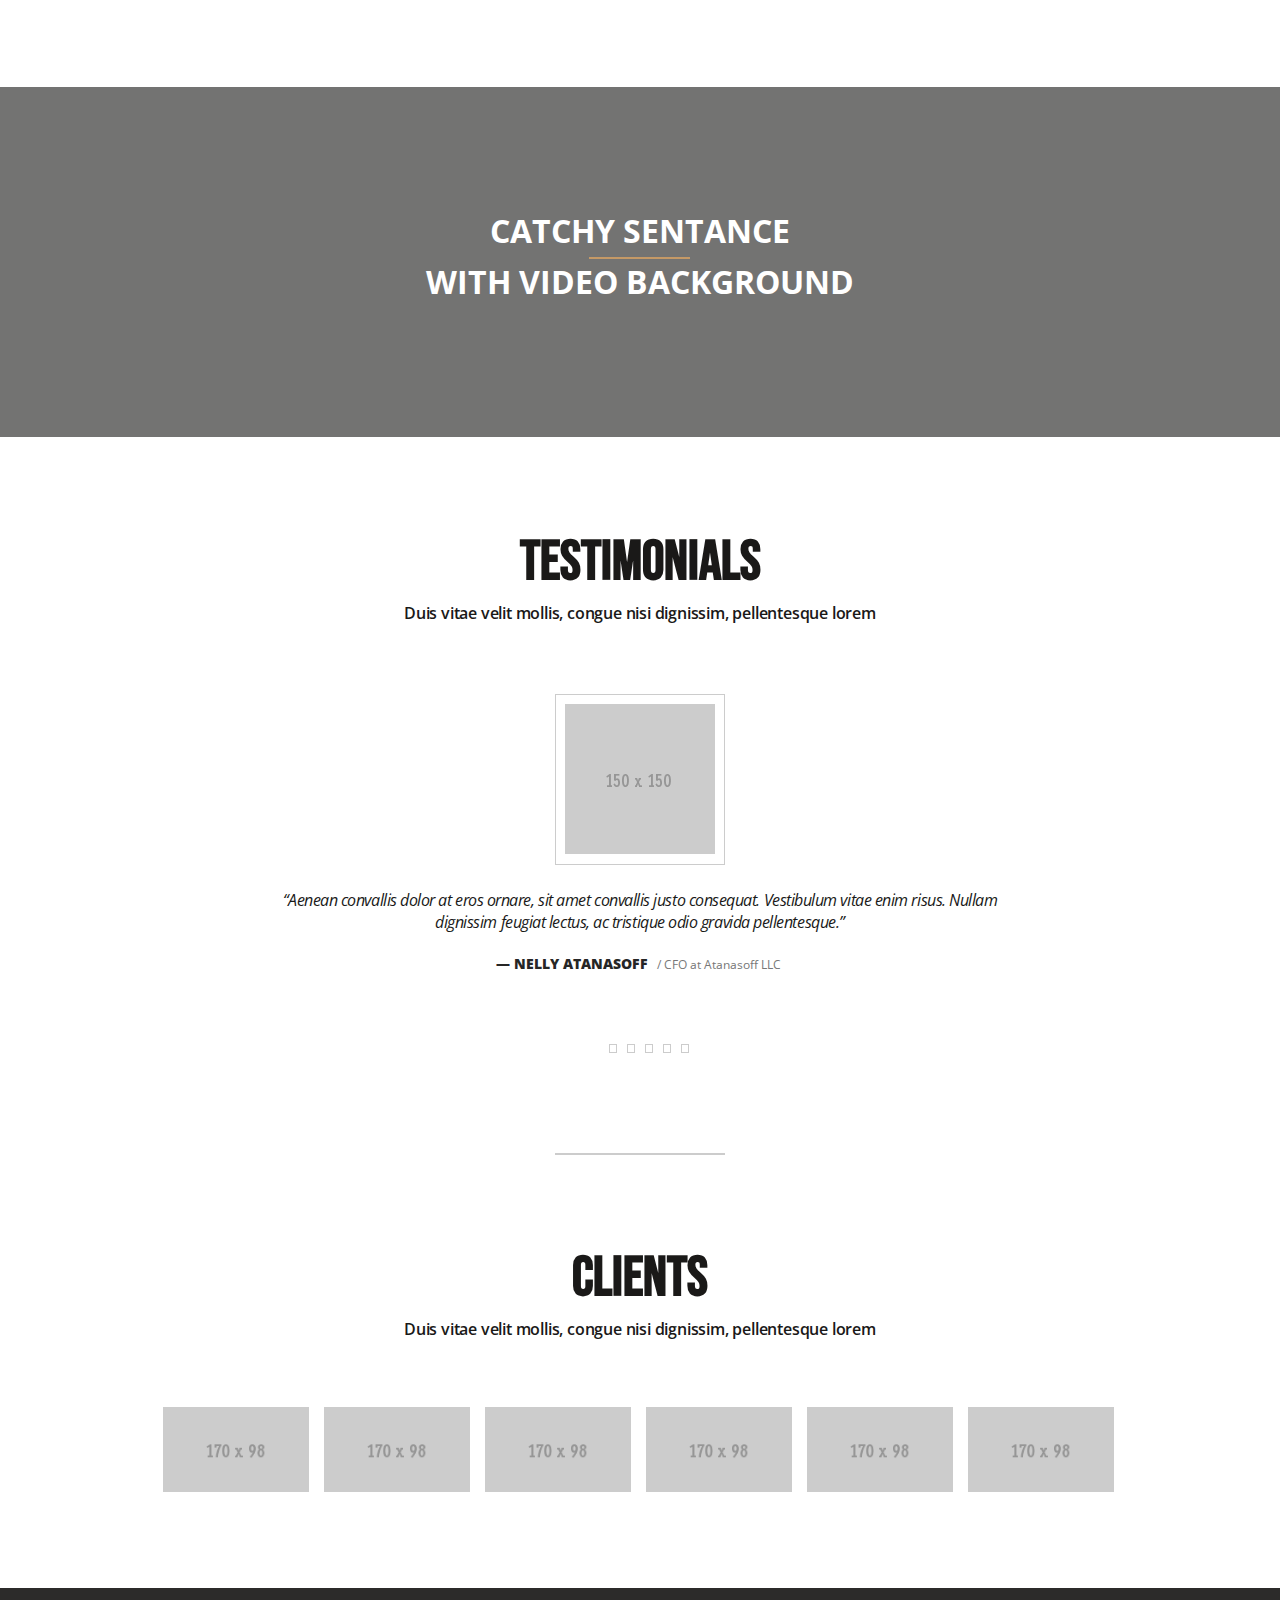
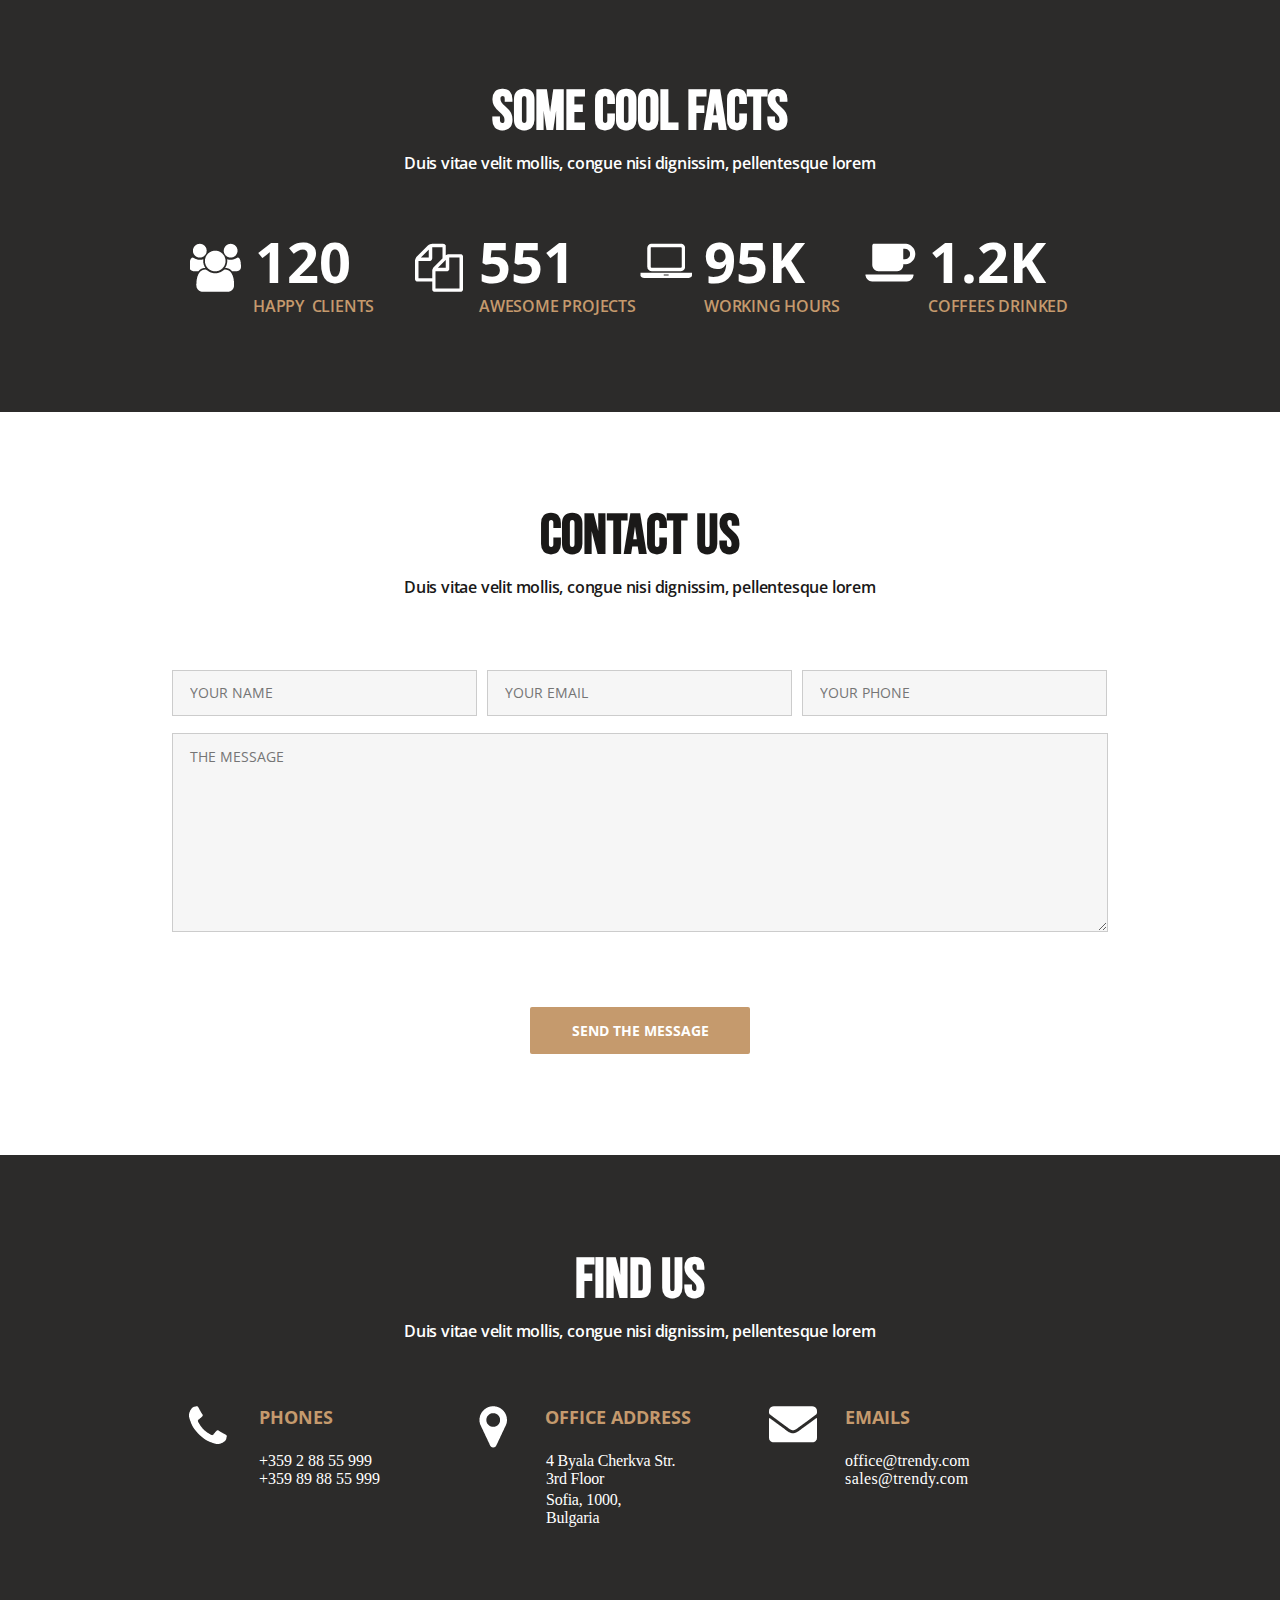
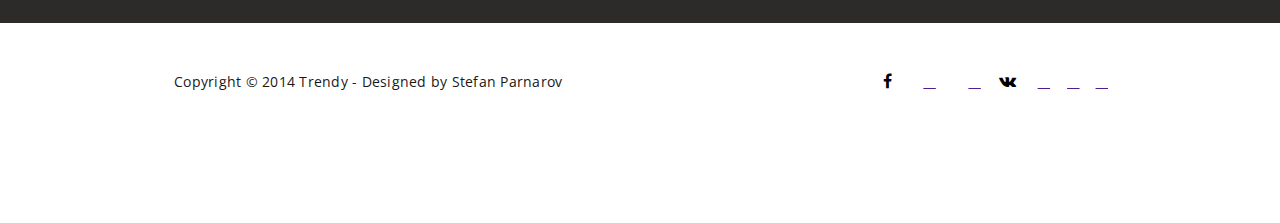
<file: 6_PSD TRANDY/6TH psd/HTML CSS/html/index.html>
<!DOCTYPE html>
<html lang="en">

<head>
    <meta charset="UTF-8">
    <meta http-equiv="X-UA-Compatible" content="IE=edge">
    <meta name="viewport" content="width=device-width, initial-scale=1.0">
    <link rel="stylesheet" href="css/style.css">
    <title>Trendy</title>
</head>

<body>
    <header>
        <input type="checkbox" name="menu_trigger" id="menu_trigger">
        <div class="container2 clearfix">
            <div class="logo fl">
                <a href="#"><img src="./assest/images/Trendy Logo.png" alt=""></a>
            </div>
            <label for="menu_trigger" class="menuTrigger">
                <i class="fa fa-bars" aria-hidden="true"></i></label>
            <nav >
                <ul>
                    <li><a href="">HOME</a></li>
                    <li><a href="">ABOUT</a></li>
                    <li><a href="">SERVICES</a></li>
                    <li><a href="">WORKS</a></li>
                    <li><a href="">PRICING</a></li>
                    <li><a href="">CLIENTS</a></li>
                    <li><a href="">BLOG</a></li>
                    <li><a href="">CONTACT</a></li>
                </ul>
            </nav>
        </div>
    </header>
    <!-- section section2 -->
    <section class="section2">
        <div class="container">
            <div class="h1-div m0atuo">
                <h1>We are designing</h1>
            </div>
            <div class="shadow">

            </div>


            <div class="mid-p">
                <p class="mid-para wc m0au">
                    And We Are Doing It Well
                </p>
            </div>
            <div class="icon ">
                <a href=""><img src="./assest/images/Scroll Down Icon.png" alt=""></a>
            </div>

        </div>

    </section>
    <!-- section 3 -->
    <section class="section3">
        <div class="container">
            <div>
                <h3 class="h3-div m0au">
                    ABOUT US
                </h3>
                <p class="mid-para m0au">Duis vitae velit mollis, congue nisi dignissim, pellentesque lorem</p>
            </div>

            <div class="timeline">
                <div class="main-jounery ">
                    <!-- flag div -->
                    <div class="main-flag clearfix">


                        <div class="flag-div ">
                            <div class="flag-img">
                                <img src="./assest/images/flag.png" alt="">
                            </div>
                            <div class="flag-content  ">
                                <h5 class="m0au">THE BEGINNING</h5>
                                <p class="small-para m0au">Quisque ut convallis diam, id pulvinar leo. Integer
                                    consequat vulputate orci sit amet consequat</p>
                            </div>
                        </div>

                        <div class="year">2006</div>

                    </div>
                    <!-- award div  right divs-->
                    <div class="main-Rflag clearfix">


                        <div class="Rflag-div ">
                            <div class="Rflag-img">
                                <img src="./assest/images/Award Icon.png" alt="">
                            </div>
                            <div class="Rflag-content  ">
                                <h5 class="m0au">THE FIRST AWARD</h5>
                                <p class="small-para m0au">Aliquam sollicitudin, neque sed facilisis bibendum, dolor
                                    sapien consectetur nunc, sed eleifend mauris</p>
                            </div>
                        </div>

                        <div class="Ryear">2007</div>

                    </div>

                    <!-- new office -->
                    <div class="main-lflag clearfix">


                        <div class="flag-div ">
                            <div class="flag-img">
                                <img src="./assest/images/New Office .png" alt="">
                            </div>
                            <div class="flag-content  ">
                                <h5 class="m0au">WE HAVE A NEW OFFICE</h5>
                                <p class="small-para m0au">Curabitur quis pulvinar sapien, vitae vehicula orci.
                                    Curabitur scelerisque nulla ac augue lobortis</p>
                            </div>
                        </div>

                        <div class="lyear">2008</div>

                    </div>
                </div>
                <div class="button m0atuo">
                    <a href="#">LOAD MORE</a>
                </div>
            </div>
            <div class="lineonly m0atuo"></div>
            <div>
                <h3 class="h3-div m0au">
                    AND THE TEAM
                </h3>
                <p class="mid-para m0au">Duis vitae velit mollis, congue nisi dignissim, pellentesque lorem</p>
            </div>

            <div class="main-four-image w100  clearfix">
                <div class="oneimage fl ">
                    <div class="innerimg">
                        <img src="./assest/images/greyimg.png" alt="image nathi aavi">
                    </div>
                    <div class="contentimg">
                        <p><b class="b">MIKE</b><span>/&nbspCFO<span></p>
                    </div>
                    <div class="grey-icon">
                        <a href=""> <i class="fa fa-facebook" aria-hidden="true"></i></a>
                        <a href=""><i class="fa-brands fa-twitter"></i></a>
                        <a href=""> <i class="fa-brands fa-google-plus-g"></i></a>
                        <a href=""><i class="fa-brands fa-linkedin-in"></i></a>
                        <a href=""><i class="fa-brands fa-pinterest"></i></a>

                    </div>
                </div>
                <div class="oneimage fl">
                    <div class="innerimg">
                        <img src="./assest/images/greyimg.png" alt="image nathi aavi">
                    </div>
                    <div class="contentimg">
                        <p><b class="b">ELLY</b><span>/&nbspCFO<span></span></p>
                    </div>
                    <div class="grey-icon">
                        <a href=""> <i class="fa fa-facebook" aria-hidden="true"></i></a>
                        <a href=""><i class="fa-brands fa-twitter"></i></a>
                        <a href=""> <i class="fa-brands fa-google-plus-g"></i></a>
                        <a href=""><i class="fa-brands fa-linkedin-in"></i></a>
                        <a href=""><i class="fa-brands fa-pinterest"></i></a>

                    </div>
                </div>
                <div class="oneimage fl">
                    <div class="innerimg">
                        <img src="./assest/images/greyimg.png" alt="image nathi aavi">
                    </div>
                    <div class="contentimg ">
                        <p><b class="b">VALL</b><span>/&nbspCFO<span></p>
                    </div>
                    <div class="grey-icon">
                        <a href=""> <i class="fa fa-facebook" aria-hidden="true"></i></a>
                        <a href=""><i class="fa-brands fa-twitter"></i></a>
                        <a href=""> <i class="fa-brands fa-google-plus-g"></i></a>
                        <a href=""><i class="fa-brands fa-linkedin-in"></i></a>
                        <a href=""><i class="fa-brands fa-pinterest"></i></a>

                    </div>
                </div>
                <div class="oneimage fl">
                    <div class="innerimg">
                        <img src="./assest/images/greyimg.png" alt="image nathi aavi">
                    </div>
                    <div class="contentimg">
                        <p><b class="b">DIDI</b><span>/&nbspCFO<span></p>
                    </div>
                    <div class="grey-icon">
                        <a href=""> <i class="fa fa-facebook" aria-hidden="true"></i></a>
                        <a href=""><i class="fa-brands fa-twitter"></i></a>
                        <a href=""> <i class="fa-brands fa-google-plus-g"></i></a>
                        <a href=""><i class="fa-brands fa-linkedin-in"></i></a>
                        <a href=""><i class="fa-brands fa-pinterest"></i></a>

                    </div>
                </div>
            </div>

        </div>
    </section>
    <!-- section 4 start -->
    <section class="section4">
        <div class="container">
            <div class="sec4-content">
                <h3 class="h3-div m0au">
                    WORKS
                </h3>
                <p class="mid-para m0au">Duis vitae velit mollis, congue nisi dignissim, pellentesque lorem</p>
            </div>
            <div class="box-perent m-15 clearfix">
                <div class="main-grey3 pr15 pl15 fl">
                    <div>
                        <img src="./assest/images/big-grey.png" alt="">
                    </div>
                    <div class="sec4-innercontent">
                        <h5 class="m0au">CLEMENTINE DE LA FERONNIERE</h5>
                    </div>
                    <div class="orange-line"></div>
                    <span class="grey3-span">Print Design</span>
                </div>
                <div class="main-grey3 pr15 pl15 fl">
                    <div>
                        <img src="./assest/images/big-grey.png" alt="">
                    </div>
                    <div class="sec4-innercontent">
                        <h5 class="m0au">FARMER’S MARKET KITCHEN</h5>
                    </div>
                    <div class="orange-line"></div>
                    <span class="grey3-span">Web Design</span>
                </div>
                <div class="main-grey3 pr15 pl15 fl">
                    <div>
                        <img src="./assest/images/big-grey.png" alt="">
                    </div>
                    <div class="sec4-innercontent ">
                        <h5 class="m0au">BEAUTIFUL GIRL</h5>
                    </div>
                    <div class="orange-line"></div>
                    <span class="grey3-span">Photography</span>
                </div>

            </div>
            <div class="mainarrow  m0atuo">
                <div class="arrowicon11 m0atuo">
                    <a href=""> <i class="fa-regular fa-angle-left"></i></a>
                </div>
                <div class="arrowicon22 m0atuo">
                    <a href=""><i class="fa-regular fa-angle-right"></i></a>
                </div>

            </div>

            <div class="smallboxes  m0atuo">
                <a href=""><img src="./assest/images/Dot 05.png" alt=""></a>
                <a href=""><img src="./assest/images/Dot 05.png" alt=""></a>
                <a href=""><img src="./assest/images/Dot 05.png" alt=""></a>
                <a href=""><img src="./assest/images/Dot 05.png" alt=""></a>
                <a href=""><img src="./assest/images/Dot 05.png" alt=""></a>


            </div>


        </div>
    </section>
    <!-- section 5 start -->
    <section class="section5">
        <div class="container">
            <div>
                <h3 class="h3-div m0au">
                    SERVICES
                </h3>
                <p class="mid-para m0au">Duis vitae velit mollis, congue nisi dignissim, pellentesque lorem</p>
            </div>
            <div class="main-services-box">
                <div class="service-box">
                    <div class="service-img m0atuo">
                        <img src="./assest/images/Design _ Art Directing Icon Pad.png" alt="">
                    </div>
                    <div class="service-content m0atuo">
                        <h5>
                            DESIGN & ART DIRECTING
                        </h5>

                        <p class="small-para m0au"> Nulla sit amet mi sed metus venenatis commodo vitae vel magna.
                            Aenean auctor, dolor dignissim congue</p>
                    </div>
                </div>
                <!-- secont box -->
                <div class="service-box">
                    <div class="service-img m0atuo">
                        <img src="./assest/images/Developing Icon Pad.png" alt="">
                    </div>
                    <div class="service-content m0atuo">
                        <h5>
                            DEVELOPING
                        </h5>

                        <p class="small-para m0au"> Nulla sit amet mi sed metus venenatis commodo vitae vel magna.
                            Aenean auctor, dolor dignissim congue</p>
                    </div>
                </div>
                <!-- third box -->
                <div class="service-box">
                    <div class="service-img m0atuo">
                        <img src="./assest/images/Consulting Icon Pad.png" alt="">
                    </div>
                    <div class="service-content m0atuo">
                        <h5>
                            CONSULTING
                        </h5>

                        <p class="small-para m0au"> Nulla sit amet mi sed metus venenatis commodo vitae vel magna.
                            Aenean auctor, dolor dignissim congue</p>
                    </div>
                </div>
            </div>
            <div class="lineonly2 m0atuo "></div>
            <div>
                <h3 class="h3-div m0au">
                    AND THE PRICES
                </h3>
                <p class="mid-para m0au">Duis vitae velit mollis, congue nisi dignissim, pellentesque lorem</p>
            </div>
            <!-- prices divs ========================================= -->
            <div class="main-price-box">
                <div class="price-box">

                    <div class="starter">
                        <h5 class="m0atuo">STARTER</h5>
                        <h2 class="m0atuo">15&#8364;</h2>
                        <p class="price-para m0atuo">monthly</p>
                    </div>
                    <div class="orange-line m0atuo"></div>
                    <div class="price-list price-para ">
                        <ul>
                            <li>Premium Quality</li>
                            <li>24/7 Support</li>
                            <li> Great Results</li>
                            <li>Happy Clients</li>
                            <li>High Performance</li>
                        </ul>
                    </div>
                    <div class="button Grab-button m0atuo">
                        <a href="">GRAB NOW</a>
                    </div>

                </div>
                <!-- second price div -->
                <div class="price-box">
                    <div class="starter">
                        <h5 class="m0atuo">BUSINESS</h5>
                        <h2 class="m0atuo">30&#8364;</h2>
                        <p class="price-para m0atuo">monthly</p>
                    </div>
                    <div class="orange-line m0atuo"></div>
                    <div class="price-list price-para ">
                        <ul>
                            <li>Premium Quality</li>
                            <li>24/7 Support</li>
                            <li> Great Results</li>
                            <li>Happy Clients</li>
                            <li>High Performance</li>
                        </ul>
                    </div>
                    <div class="button Grab-button m0atuo">
                        <a href="">GRAB NOW</a>
                    </div>

                </div>
                <!-- third price div -->
                <div class="price-box">
                    <div class="starter">
                        <h5 class="m0atuo">PRO</h5>
                        <h2 class="m0atuo">50&#8364;</h2>
                        <p class="price-para m0atuo">monthly</p>
                    </div>
                    <div class="orange-line m0atuo"></div>
                    <div class="price-list price-para ">
                        <ul>
                            <li>Premium Quality</li>
                            <li>24/7 Support</li>
                            <li> Great Results</li>
                            <li>Happy Clients</li>
                            <li>High Performance</li>
                        </ul>
                    </div>
                    <div class="button Grab-button m0atuo">
                        <a href="">GRAB NOW</a>
                    </div>

                </div>
                <!-- fourth price div -->
                <div class="price-box">
                    <div class="starter">
                        <h5 class="m0atuo">CORPORATE</h5>
                        <h2 class="m0atuo">75&#8364;</h2>
                        <p class="price-para m0atuo">monthly</p>
                    </div>
                    <div class="orange-line m0atuo"></div>
                    <div class="price-list price-para ">
                        <ul>
                            <li>Premium Quality</li>
                            <li>24/7 Support</li>
                            <li> Great Results</li>
                            <li>Happy Clients</li>
                            <li>High Performance</li>
                        </ul>
                    </div>
                    <div class="button Grab-button m0atuo">
                        <a href="">GRAB NOW</a>
                    </div>

                </div>


            </div>
    </section>
    <!-- section 6 -->
    <section class="section6">
        <div class="container">
            <div class="sec6-content">
                <h4 class="m0atuo">
                    CATCHY SENTANCE<br>WITH VIDEO BACKGROUND
                </h4>
            </div>
            <div class="line3"></div>
        </div>
    </section>

    <!-- section 7 -->
    <section class="section7">
        <div class="container">
            <div>
                <h3 class="h3-div m0au">
                    TESTIMONIALS
                </h3>
                <p class="mid-para m0au">Duis vitae velit mollis, congue nisi dignissim, pellentesque lorem</p>
            </div>
            <div class="sec7-img m0atuo">
                <img src="./assest/images/Thumbnail Frame.png" alt="">
            </div>
            <div class="sec7-content">
                <div>
                    <p class="sec7-italic m0atuo">“Aenean convallis dolor at eros ornare, sit amet convallis justo
                        consequat. Vestibulum vitae enim risus. Nullam <br>dignissim feugiat lectus, ac tristique odio
                        gravida pellentesque.”</p>
                    <p class="sec7-content2 m0atuo"><b>— NELLY ATANASOFF</b><span class="sec7-span">/ CFO at Atanasoff
                            LLC</span>
                    </p>
                </div>
                <div class="smallboxes smallbox2 m0atuo">
                    <a href=""><img src="./assest/images/blackdot.png" alt=""></a>
                    <a href=""><img src="./assest/images/blackdot.png" alt=""></a>
                    <a href=""><img src="./assest/images/blackdot.png" alt=""></a>
                    <a href=""><img src="./assest/images/blackdot.png" alt=""></a>
                    <a href=""><img src="./assest/images/blackdot.png" alt=""></a>


                </div>

            </div>

            <div class="lineonly3 m0atuo "></div>
            <!-- client======================= -->
            <div>
                <h3 class="h3-div m0au">
                    CLIENTS
                </h3>
                <p class="mid-para m0au">Duis vitae velit mollis, congue nisi dignissim, pellentesque lorem</p>
            </div>
            <div class="main-client-box ">
                <div class="client-box ">
                    <img src="./assest/images/Client Logo 01.png" alt="">
                </div>
                <div class="client-box ">
                    <img src="./assest/images/Client Logo 01.png" alt="">
                </div>
                <div class="client-box ">
                    <img src="./assest/images/Client Logo 01.png" alt="">
                </div>
                <div class="client-box ">
                    <img src="./assest/images/Client Logo 01.png" alt="">
                </div>
                <div class="client-box ">
                    <img src="./assest/images/Client Logo 01.png" alt="">
                </div>
                <div class="client-box ">
                    <img src="./assest/images/Client Logo 01.png" alt="">
                </div>

            </div>

        </div>


    </section>
    <!-- section 8 -->
    <section class="section8">
        <div class="container">
            <div class="sec4-content">
                <h3 class="h3-div m0au">
                    SOME COOL FACTS
                </h3>
                <p class="mid-para m0au">Duis vitae velit mollis, congue nisi dignissim, pellentesque lorem</p>
            </div>
            <div class="main-happy-box clearfix">
                <div class="happy-box fl clearfix">
                    <div class="sec8-img fl">
                        <img src="./assest/images/Happy Clients Icon.png" alt="">
                    </div>
                    <div class="sec8-content m0atuo fl">
                        <h3 class="m0au sec8-h3">120</h3>
                        <p class=" mid-para m0au">HAPPY &nbsp;CLIENTS</p>
                    </div>
                </div>
                <!-- ===== -->
                <div class="happy-box fl clearfix">
                    <div class="sec8-img fl">
                        <img src="./assest/images/Awesome Projects.png" alt="">
                    </div>
                    <div class="sec8-content m0atuo fl">
                        <h3 class="m0au sec8-h3">551</h3>
                        <p class=" mid-para m0au">AWESOME&nbsp;PROJECTS</p>
                    </div>
                </div>
                <!-- ======= -->
                <div class="happy-box fl clearfix">
                    <div class="sec8-img fl">
                        <img src="./assest/images/Working Hours.png" alt="">
                    </div>
                    <div class="sec8-content m0atuo fl">
                        <h3 class="m0au sec8-h3">95K</h3>
                        <p class=" mid-para m0au">WORKING HOURS</p>
                    </div>
                </div>
                <!-- ========= -->
                <div class="happy-box fl clearfix">
                    <div class="sec8-img fl">
                        <img src="./assest/images/Coffees Drinked.png" alt="">
                    </div>
                    <div class="sec8-content m0atuo fl">
                        <h3 class="m0au sec8-h3">1.2K</h3>
                        <p class=" mid-para m0au">COFFEES DRINKED</p>
                    </div>
                </div>
            </div>
        </div>
    </section>
    <!-- section 9 start===== -->
    <section class="section9 cwhite">
        <div class="container">
            <div>
                <h3 class="h3-div m0au">
                    CONTACT US
                </h3>
                <p class="mid-para m0au">Duis vitae velit mollis, congue nisi dignissim, pellentesque lorem</p>
            </div>
            <div class="fullform  clearfix">
                <form action="#">
                    <div class="net clearfix">
                        <div class="name fl ">
                            <input type="text" placeholder="YOUR NAME">
                        </div>
                        <div class="email fl">
                            <input type="email" placeholder="YOUR EMAIL">
                        </div>
                        <div class="tel fl">
                            <input type="tel" placeholder="YOUR PHONE">
                        </div>
                    </div>
                    <div class="massage">
                        <textarea name="" id="" placeholder="THE MESSAGE"></textarea>
                    </div>
                    <div class="form-button">
                        <input type="submit" value="SEND THE MESSAGE">
                    </div>
                </form>
            </div>

        
        </div>
    </section>
    <!-- section10===== -->
    <section class="section10">
        <div class="container">
            <div class="sec4-content">
                <h3 class="h3-div m0au">
                    FIND US
                </h3>
                <p class="mid-para m0au">Duis vitae velit mollis, congue nisi dignissim, pellentesque lorem</p>
            </div>
            <div class="main-find-us   clearfix">
                <div class="find-us fl clearfix">
                    <div class="sec10-img fl ">
                        <img src="./assest/images/Phones Icon.png" alt="">
                    </div>
                    <div class="sec10-content fl">
                        <h5 class="m0au">PHONES</h5>
                        <p class="m0au colorw ">+359 2 88 55 999</p>
                        <p class="m0au colorw">+359 89 88 55 999</p>
                    </div>
                </div>
                <!-- second box -->
                <div class="find-us fl clearfix">
                    <div class="sec10-img fl ">
                        <img src="./assest/images/Office Address Icon (1).png" alt="">
                    </div>
                    <div class="sec10-content fl">
                        <h5 class="m0au">OFFICE ADDRESS</h5>
                        <p class="m0au colorw ">4 Byala Cherkva Str.</p>
                        <p class="m0au colorw">3rd Floor</p>
                        <p class="m0au colorw">Sofia, 1000, </p>
                        <p class="m0au colorw">Bulgaria</p>
                    </div>
                </div>
                <!-- ========== -->
                <div class="find-us fl clearfix">
                    <div class="sec10-img fl ">
                        <img src="./assest/images/Emails Icon.png" alt="">
                    </div>
                    <div class="sec10-content fl">
                        <h5 class="m0au">EMAILS</h5>
                        <p class="m0au colorw ">office@trendy.com</p>
                        <p class="m0au colorw">sales@trendy.com</p>

                    </div>
                </div>
            </div>

        </div>

    </section>
    <!-- footer section last section -->
    <footer class="footer ">
        <div class="container">

            <div class="footer-content fl">
                <span class="footer-span">Copyright © 2014 Trendy - Designed by Stefan Parnarov</span>
            </div>
            <div class="footer-icon  clearfix fr">
                <a href=""> <i class="fa fa-facebook" aria-hidden="true"></i></a>
                <a href=""><i class="fa-brands fa-google-plus-g"></i></a>
                <a href=""><i class="fa-brands fa-twitter"></i></a>
                <a href=""><i class="fa-brands fa-linkedin-in"></i></a>
                <a href=""><i class="fa-brands fa-pinterest"></i></a>
                <a href=""><i class="fa fa-vk" aria-hidden="true"></i></a>
                <a href=""><i class="fa-brands fa-dribbble"></i></a>
                <a href=""><i class="fa-brands fa-flickr"></i></a>
                <a href=""><i class="fa-solid fa-wifi"></i></a>

            </div>
        </div>

    </footer>



</body>

</html>
</file>
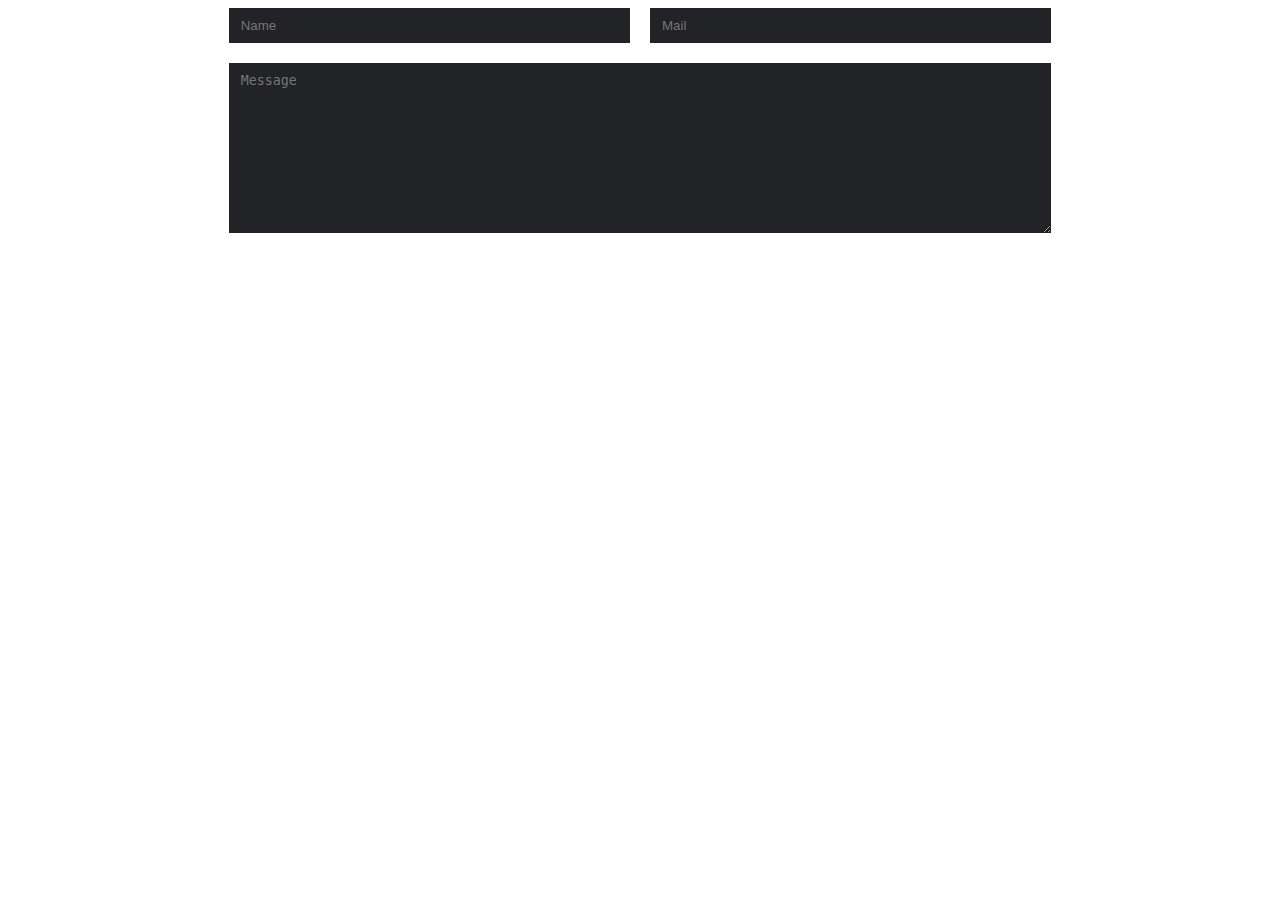
<file: 5_PSD PARELLES/training1 5th psd/training-2/html/demo.html>
<!DOCTYPE html>
<html lang="en">
<head>
    <meta charset="UTF-8">
    <meta http-equiv="X-UA-Compatible" content="IE=edge">
    <meta name="viewport" content="width=device-width, initial-scale=1.0">
    <title>Training PSD 5</title>
    <link rel="stylesheet" href="./css/demo.css">
</head>
<body>
    <header>
        <div class="container clearfix">
            <div class="form w66 centered">
                <form action="" class="clearfix">
                    <div class="w50 fl plr10">
                        <input type="text" name="name" placeholder="Name">
                    </div>
                    <div class="w50 fl plr10">
                        <input type="email" name="email" placeholder="Mail">
                    </div>
                    <div class="w100 fl plr10 mt20">
                        <textarea name="message" placeholder="Message" cols="30" rows="10"></textarea>
                    </div>
                </form>
            </div>
        </div>
    </header>
</body>
</html>
</file>
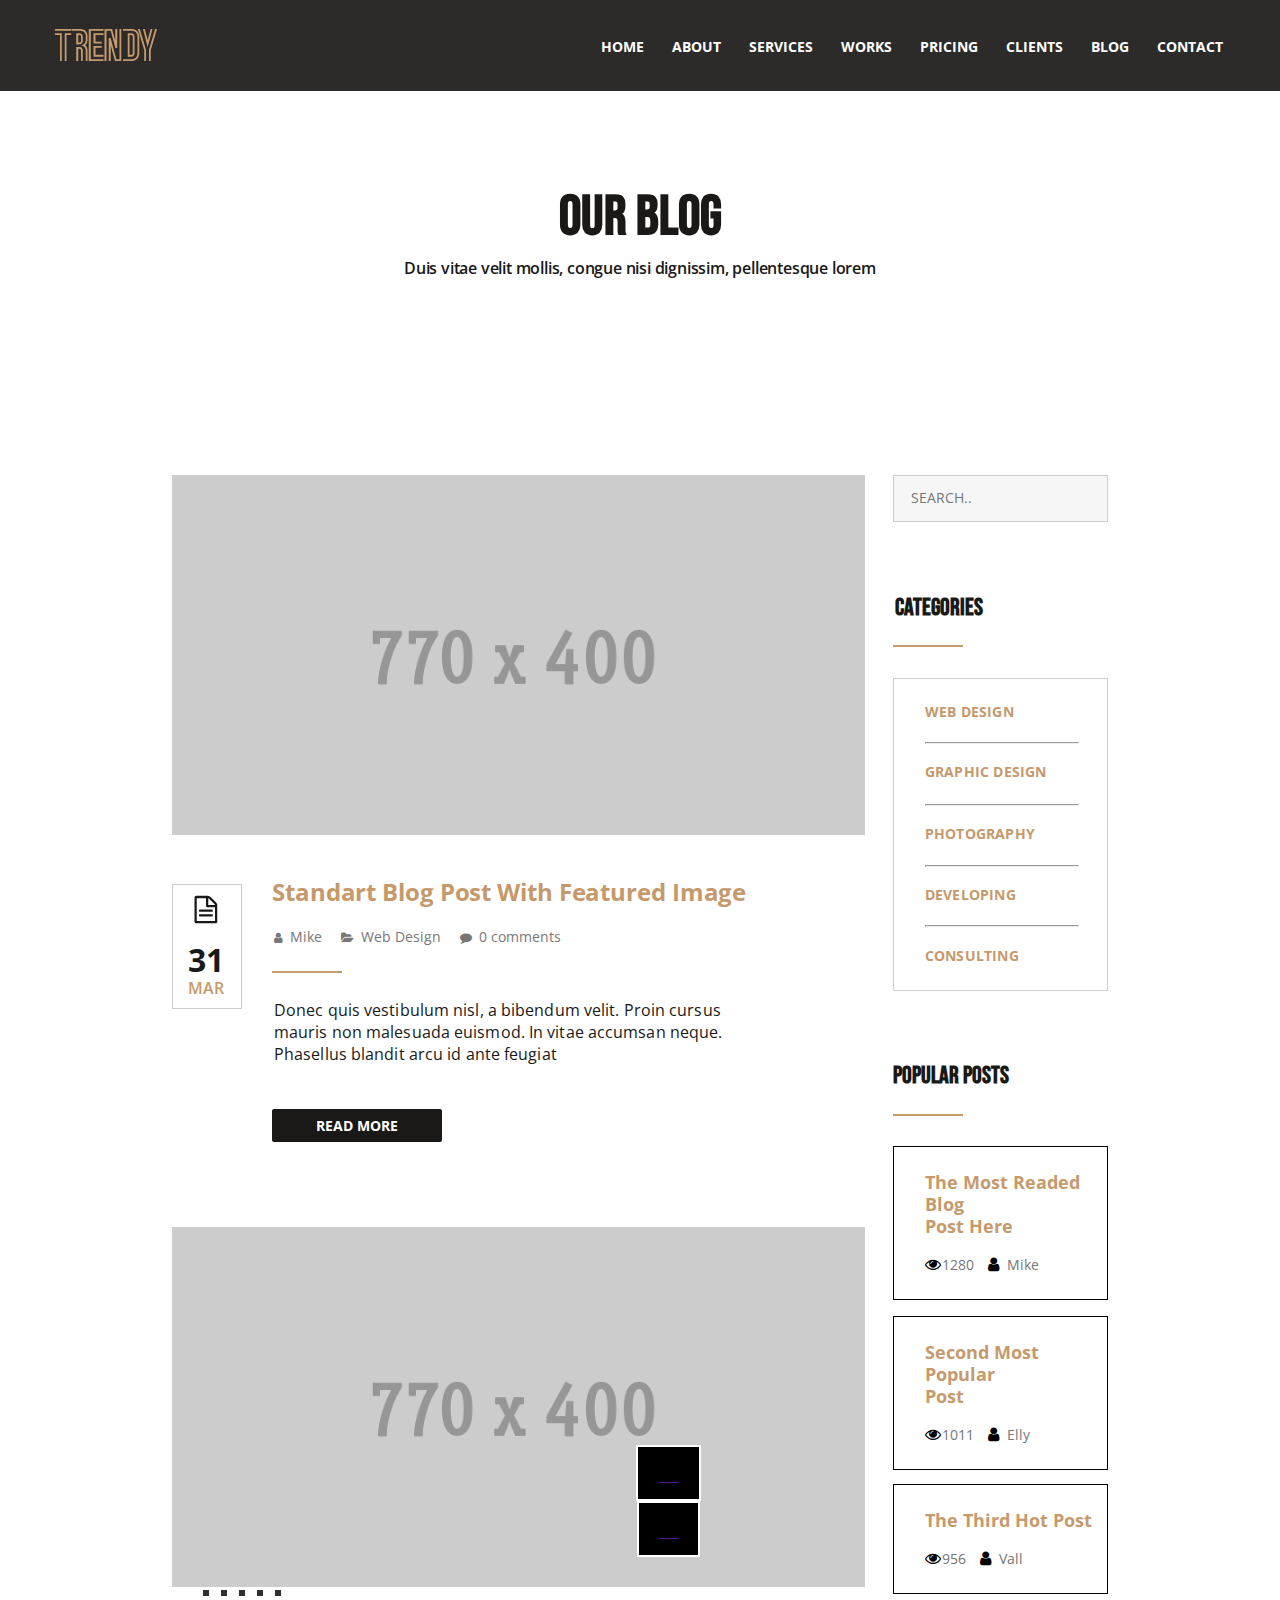
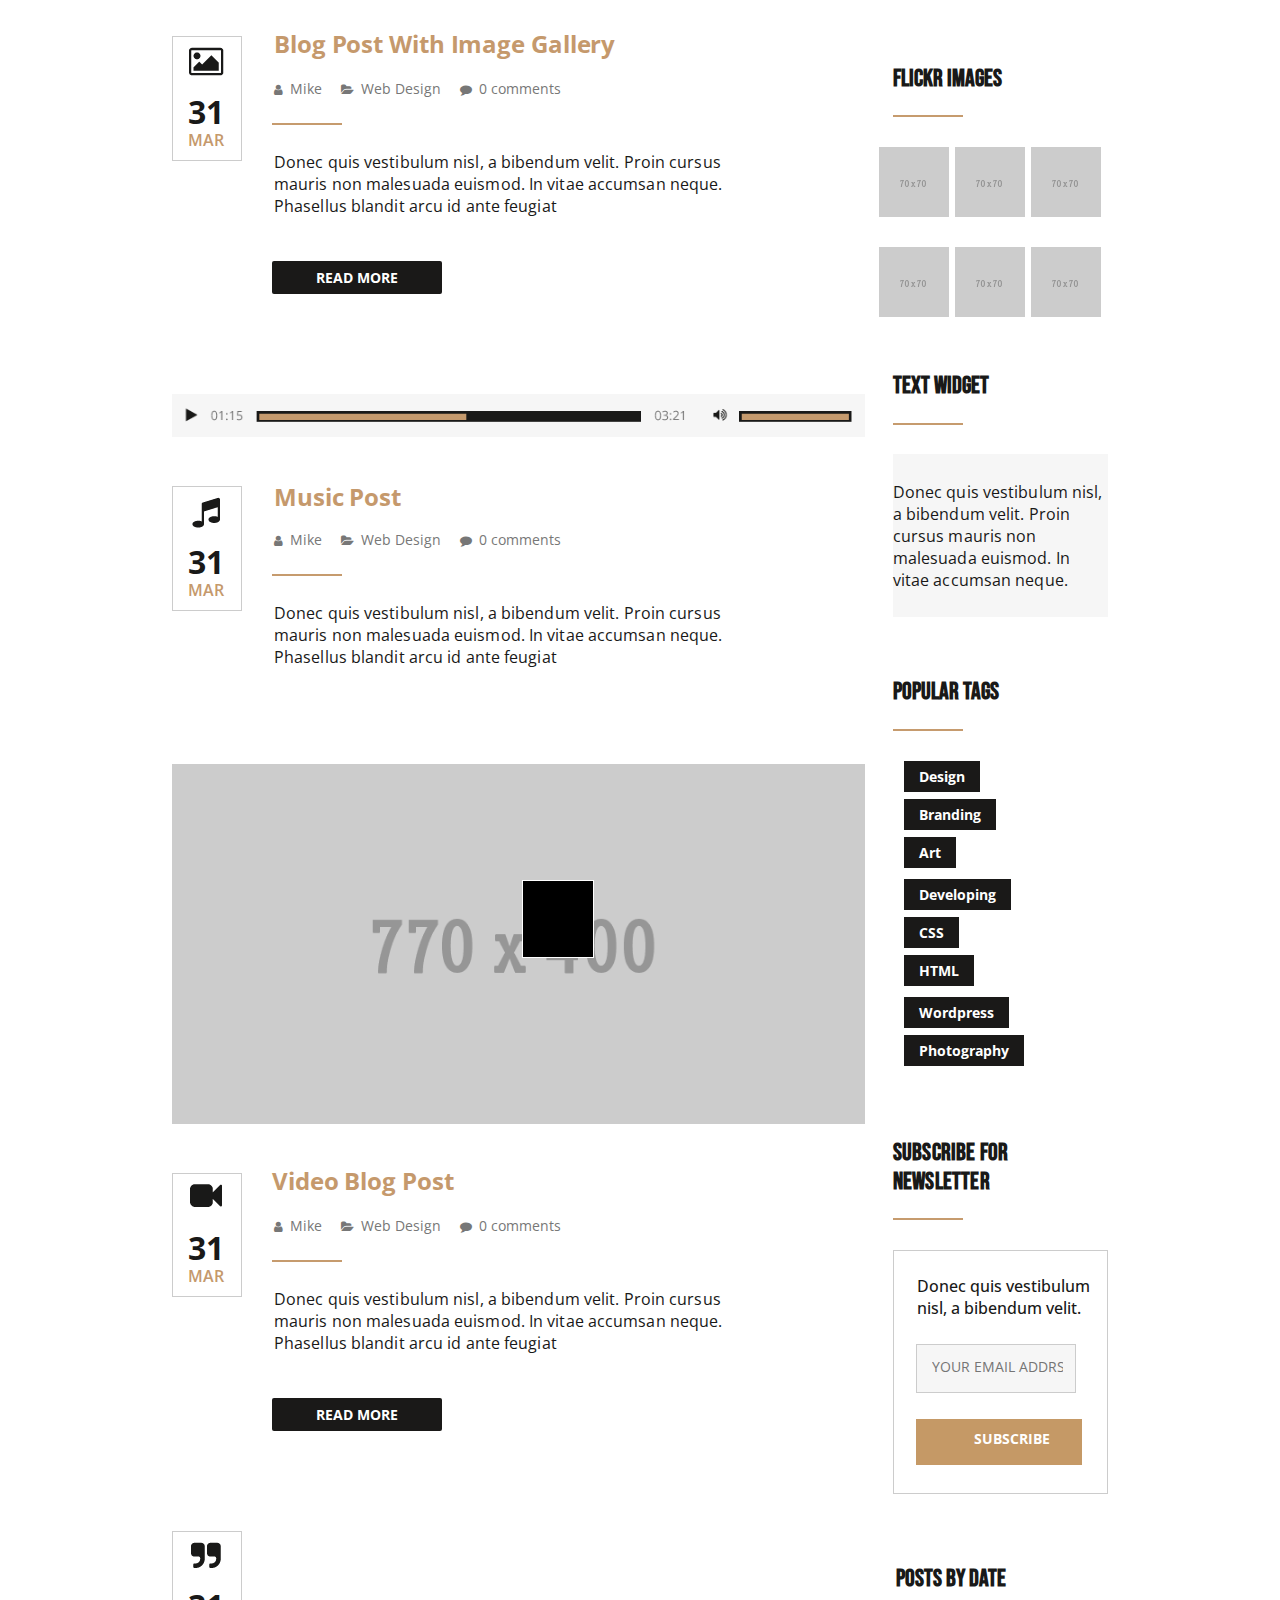
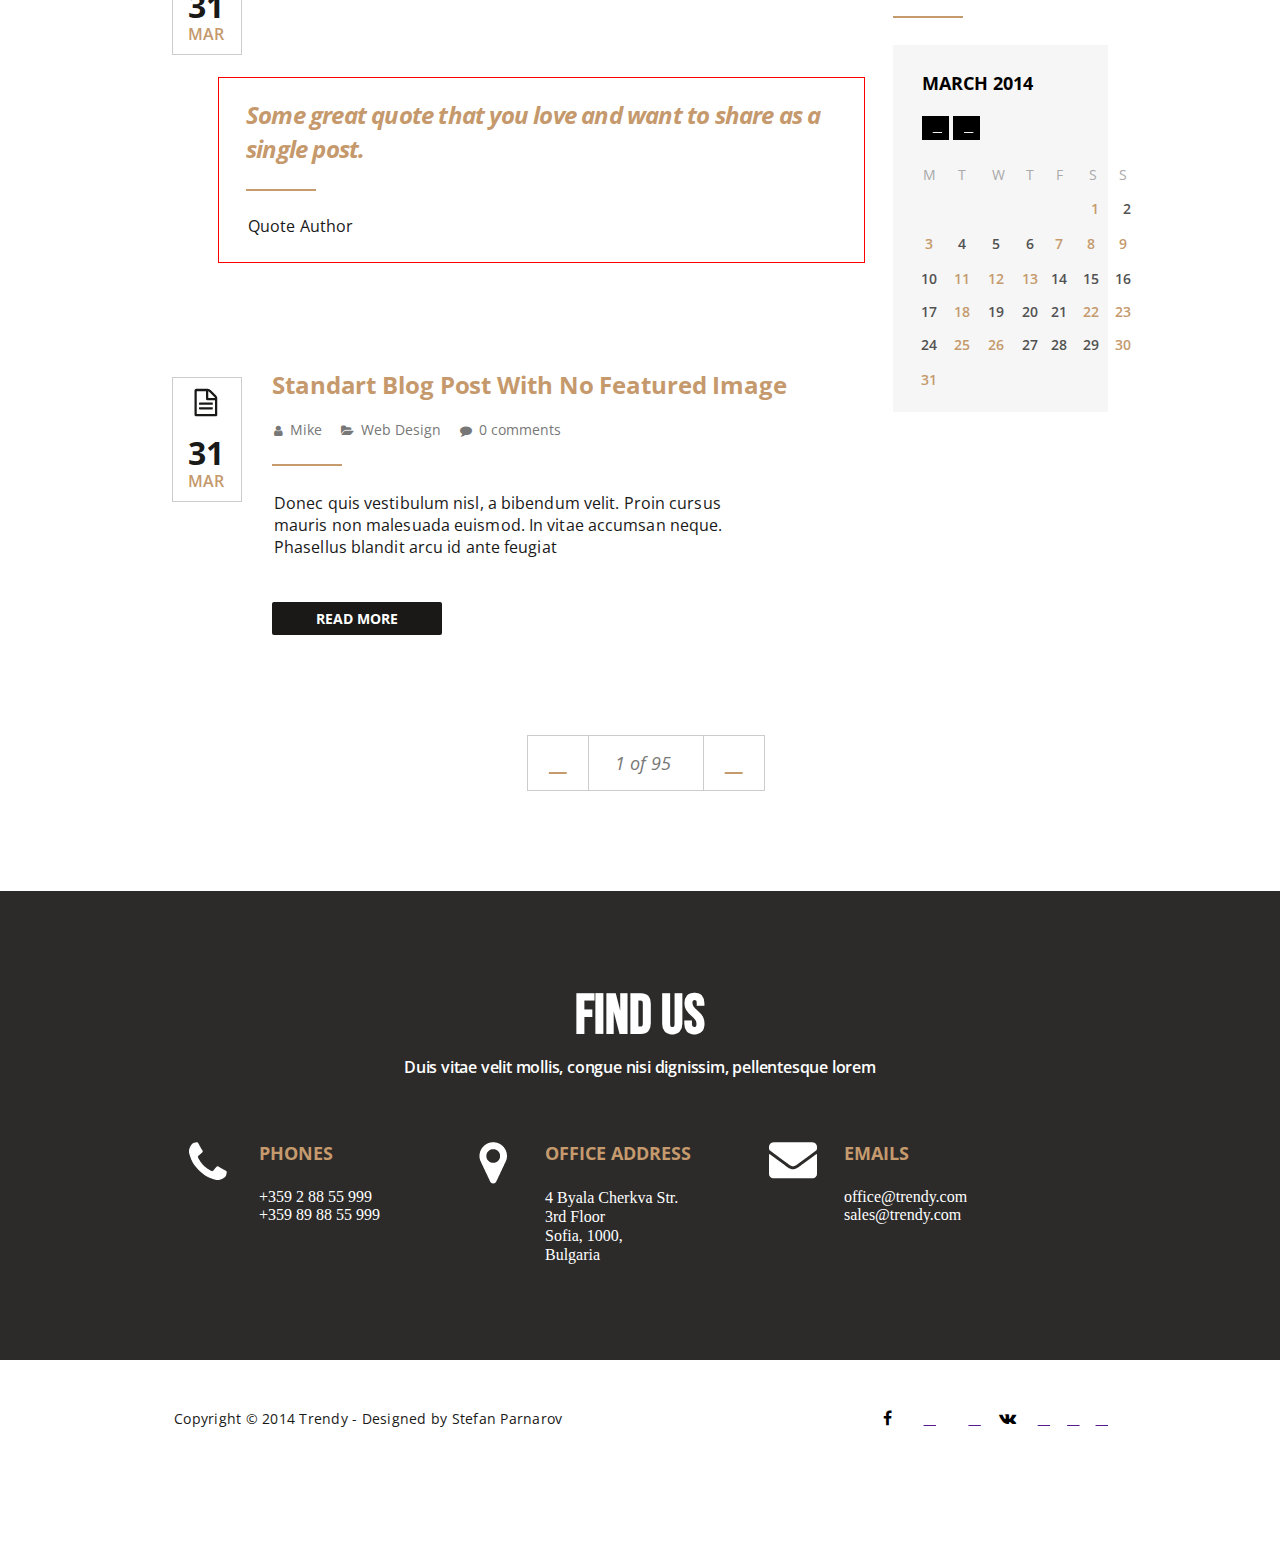
<file: 6_PSD TRANDY/6TH psd/HTML CSS/html/blog.html>
<!DOCTYPE html>
<html lang="en">

<head>
    <meta charset="UTF-8">
    <meta http-equiv="X-UA-Compatible" content="IE=edge">
    <meta name="viewport" content="width=device-width, initial-scale=1.0">
    <link rel="stylesheet" href="css/style.css">
    <title>Blog</title>
</head>

<body>
    <header>
        <input type="checkbox" name="menu_trigger" id="menu_trigger">
        <div class="container2 clearfix">
            <div class="logo fl">
                <a href="#"><img src="./assest/images/Trendy Logo.png" alt=""></a>
            </div>
            <label for="menu_trigger" class="menuTrigger">
                <i class="fa fa-bars" aria-hidden="true"></i></label>
            <nav >
                <ul>
                    <li><a href="">HOME</a></li>
                    <li><a href="">ABOUT</a></li>
                    <li><a href="">SERVICES</a></li>
                    <li><a href="">WORKS</a></li>
                    <li><a href="">PRICING</a></li>
                    <li><a href="">CLIENTS</a></li>
                    <li><a href="">BLOG</a></li>
                    <li><a href="">CONTACT</a></li>
                </ul>
            </nav>
        </div>
    </header>
    <!-- blog second section start -->
    <section class="Bsection2 bbg">
        <div class="container">
            <div class="Bsec2-content">
                <h3 class="h3-div m0au">
                    OUR BLOG
                </h3>
                <p class="mid-para m0au">Duis vitae velit mollis, congue nisi dignissim, pellentesque lorem</p>
            </div>


        </div>

    </section>
    <!--  blog section 3 -->
    <section class="Bsection3   bbg">
        <div class="container clearfix">
            <div class="hall-wrap clearfix">
                <div class="full-main-leftside fl ">


                    <div class="Bsec3-img">
                        <img src="./assest/blog_img/Thumbnail.png" alt="">
                    </div>
                    <div class="main-Featured-Image clearfix ">
                        <div class="left-content fl ">
                            <div class="mar-img  m0atuo">
                                <img src="./assest/blog_img/Category Icon.png" alt="">
                            </div>
                            <div class="number31">
                                <p class="blogh2  m0au">31</p>
                            </div>
                            <div class="mid-para mar  m0au">MAR</div>
                        </div>
                        <div class="left2-content fl">
                            <div class="all-content">
                                <h4 class="blog-h4 leftside m0au">Standart Blog Post With Featured Image</h4>
                            </div>
                            <div class="mike">
                                <a href=""><i class="fa fa-user" aria-hidden="true"></i><span
                                        class="icon-text">Mike</span></a>
                                <i class="fa fa-folder-open" aria-hidden="true"></i><span class="icon-text"> Web Design
                                </span>
                                <i class="fa fa-comment" aria-hidden="true"></i><span class="icon-text">0
                                    comments</span>
                            </div>
                            <div class="orange-line"></div>
                            <div class="Bsec3-p ">
                                <p class="m0au">Donec quis vestibulum nisl, a bibendum velit. Proin cursus mauris non
                                    malesuada euismod. In vitae accumsan neque. Phasellus blandit arcu id ante
                                    feugiat
                                </p>
                            </div>
                            <div class="button ">
                                <a href="">READ MORE</a>
                            </div>
                        </div>
                    </div>
                    <!-- ============================================================= -->
                    <!-- =============second===================== -->
                    <div class="Bsec3-img  imgpos-rela ">
                        <div><img src="./assest/blog_img/Thumbnail.png" alt=""></div>
                        <div class="pslider blog-box ">
                                <a href=""><img src="./assest/port_img/Dot 02.png" alt=""></a>
                                <a href=""><img src="./assest/port_img/Dot 02.png" alt=""></a>
                                <a href=""><img src="./assest/port_img/Dot 02.png" alt=""></a>
                                <a href=""><img src="./assest/port_img/Dot 02.png" alt=""></a>
                                <a href=""><img src="./assest/port_img/Dot 02.png" alt=""></a>
                            
                        </div>
                        <div class="mainarrow blogarr-main m0atuo">
                            <div class="arrowicon11 blog-arr11 m0atuo">
                               <a href=""> <i class="fa-regular fa-angle-left"></i></a>
                            </div>
                            <div class="arrowicon22 blog-arr22 m0atuo">
                                <a href=""><i class="fa-regular fa-angle-right"></i></a>
                            </div>

                        </div>

                    </div>
                    <div class="main-Featured-Image fl clearfix ">
                        <div class="left-content fl ">
                            <div class="mar-img m0atuo">
                                <img src="./assest/blog_img/gallery.png" alt="">

                            </div>
                            <div class="number31">
                                <p class="blogh2  m0au">31</p>
                            </div>
                            <div class="mid-para mar  m0au">MAR</div>
                        </div>

                        <div class="left2-content fl">
                            <div class="all-content">
                                <h4 class="blog-h4 leftside part2 m0au">Blog Post With Image Gallery</h4>
                            </div>
                            <div class="mike">
                                <i class="fa fa-user" aria-hidden="true"></i><span class="icon-text">Mike</span>
                                <i class="fa fa-folder-open" aria-hidden="true"></i><span class="icon-text"> Web Design
                                </span>
                                <i class="fa fa-comment" aria-hidden="true"></i><span class="icon-text">0
                                    comments</span>
                            </div>
                            <div class="orange-line"></div>
                            <div class="Bsec3-p ">
                                <p class="m0au">Donec quis vestibulum nisl, a bibendum velit. Proin cursus mauris non
                                    malesuada euismod. In vitae accumsan neque. Phasellus blandit arcu id ante
                                    feugiat
                                </p>
                            </div>
                            <div class="button ">
                                <a href="">READ MORE</a>
                            </div>
                        </div>

                    </div>
                    <div class="audioplayer">
                        <img src="./assest/blog_img/Post 03.png" alt="">
                    </div>
                    <!-- 3rd start  =================== -->
                    <div class="main-Featured-Image fl clearfix ">
                        <div class="left-content fl ">
                            <div class="mar-img  m0atuo">
                                <img src="./assest/blog_img/music_img.png" alt="">
                            </div>
                            <div class="number31 N31">
                                <p class="blogh2  m0au">31</p>
                            </div>
                            <div class="mid-para mar  m0au">MAR</div>
                        </div>
                        <div class="left2-content fl">
                            <div class="all-content Music-post">
                                <h4 class="blog-h4 leftside m0au">Music Post</h4>
                            </div>
                            <div class="mike">
                                <i class="fa fa-user" aria-hidden="true"></i><span class="icon-text">Mike</span>
                                <i class="fa fa-folder-open" aria-hidden="true"></i><span class="icon-text"> Web Design
                                </span>
                                <i class="fa fa-comment" aria-hidden="true"></i><span class="icon-text">0
                                    comments</span>
                            </div>
                            <div class="orange-line"></div>
                            <div class="Bsec3-p ">
                                <p class="m0au">Donec quis vestibulum nisl, a bibendum velit. Proin cursus mauris non
                                    malesuada euismod. In vitae accumsan neque. Phasellus blandit arcu id ante
                                    feugiat
                                </p>
                            </div>
                        </div>
                    </div>
                    <!-- fourth one start  -->
                    <div class="Bsec3-img  imgpos-rela2 Fourimg">
                        <div><img src="./assest/blog_img/Thumbnail.png" alt=""></div>
                        <div class="Bplay-icon">
                            <i class="fa-solid fa-play"></i>
                        </div>
                    </div>
                    <div class="main-Featured-Image fl clearfix ">
                        <div class="left-content fl ">
                            <div class="mar-img  m0atuo">
                                <img src="./assest/blog_img/camera.png" alt="">
                            </div>
                            <div class="number31 N4-31">
                                <p class="blogh2  m0au">31</p>
                            </div>
                            <div class="mid-para mar  m0au">MAR</div>
                        </div>
                        <div class="left2-content fl">
                            <div class="all-content">
                                <h4 class="blog-h4 leftside m0au">Video Blog Post</h4>
                            </div>
                            <div class="mike">
                                <i class="fa fa-user" aria-hidden="true"></i><span class="icon-text">Mike</span>
                                <i class="fa fa-folder-open" aria-hidden="true"></i><span class="icon-text"> Web Design
                                </span>
                                <i class="fa fa-comment" aria-hidden="true"></i><span class="icon-text">0
                                    comments</span>
                            </div>
                            <div class="orange-line"></div>
                            <div class="Bsec3-p ">
                                <p class="m0au">Donec quis vestibulum nisl, a bibendum velit. Proin cursus mauris non
                                    malesuada euismod. In vitae accumsan neque. Phasellus blandit arcu id ante
                                    feugiat
                                </p>
                            </div>
                            <div class="button ">
                                <a href="">READ MORE</a>
                            </div>
                        </div>
                    </div>
                    <!-- 5th part  -->
                    <div class="main-Featured-Image five-featured fl clearfix ">
                        <div class="left-content fl ">
                            <div class="mar-img  m0atuo">
                                <img src="./assest/blog_img/coma.png" alt="">
                            </div>
                            <div class="number31 Nfive">
                                <p class="blogh2  m0au">31</p>
                            </div>
                            <div class="mid-para mar  m0au">MAR</div>
                        </div>
                        <div class="left2-content red-border fl">
                            <div class="all-content italic-content">
                                <h4 class="blog-h4 leftside m0au">Some great quote that you love and want to share as
                                    a
                                    single post.</h4>
                            </div>

                            <div class="orange-line"></div>
                            <div class="Bsec3-p para5th ">
                                <p class="m0au ">Quote Author</p>
                            </div>

                        </div>
                    </div>
                    <!-- =====parth 6 th -->

                    <div class="main-Featured-Image fl clearfix ">
                        <div class="left-content fl ">
                            <div class="mar-img  m0atuo">
                                <img src="./assest/blog_img/Category Icon.png" alt="">
                            </div>
                            <div class="number31">
                                <p class="blogh2  m0au">31</p>
                            </div>
                            <div class="mid-para mar  m0au">MAR</div>
                        </div>
                        <div class="left2-content fl">
                            <div class="all-content">
                                <h4 class="blog-h4 leftside m0au">Standart Blog Post With No Featured Image</h4>
                            </div>
                            <div class="mike">
                                <i class="fa fa-user" aria-hidden="true"></i><span class="icon-text">Mike</span>
                                <i class="fa fa-folder-open" aria-hidden="true"></i><span class="icon-text"> Web Design
                                </span>
                                <i class="fa fa-comment" aria-hidden="true"></i><span class="icon-text">0
                                    comments</span>
                            </div>
                            <div class="orange-line"></div>
                            <div class="Bsec3-p ">
                                <p class="m0au">Donec quis vestibulum nisl, a bibendum velit. Proin cursus mauris non
                                    malesuada euismod. In vitae accumsan neque. Phasellus blandit arcu id ante
                                    feugiat
                                </p>
                            </div>
                            <div class="button lastbutton clearfix">
                                <a href="">READ MORE</a>
                            </div>
                        </div>
                    </div>
                    <!-- slider buttons -->
                    <div class="main-endslider  fr ">
                        <div class="leftsign  ">
                            <a href=""><i class="fa-regular fa-angle-left"></i></a>
                        </div>
                        <p class="end-span commonpadding ">1 of 95</p>
                        <div class="rightsign ">
                            <a href=""><i class="fa-regular fa-angle-right"></i></a>
                        </div>

                    </div>

                </div>
                <!-- main side dics starts  -->
                <div class="full2-main-leftside fl clearfix">
                    <div class="Search-bar">
                        <input type="text" placeholder="SEARCH.." id="search">
                        <i class="fa-solid fa-magnifying-glass search_icon"></i>
                    </div>
                    <div class="catagorie_list">
                        <div class="cat-content">
                            <h4 class="cat-h4 m0au">CATEGORIES</h4>
                        </div>
                        <div class="orange-line"></div>
                        <div class="all-cat-list">
                            <p class="small-para cat1"><a href="">WEB DESIGN</a></p>
                            <hr>
                            <p class="small-para cat2"><a href="">GRAPHIC DESIGN</a></p>
                            <hr>
                            <p class="small-para cat3"><a href="">PHOTOGRAPHY</a></p>
                            <hr>
                            <p class="small-para cat4"><a href="">DEVELOPING</a></p>
                            <hr>

                            <p class="small-para cat5"><a href="">CONSULTING</a></p>
                        </div>
                    </div>
                    <!-- ==posts=============== -->
                    <div class="Post-popu mt30 ">
                        <div class="post-content">
                            <h4 class="cat-h4 m0au">Popular Posts</h4>
                        </div>
                        <div class="orange-line m "></div>
                        <div class="post-blog">
                            <h5 class="m0au">The Most Readed Blog<br>Post Here</h5>
                            <div class="iconeye">
                                <i class="fa fa-eye" aria-hidden="true"></i><span class="eyes">1280</span>

                                <i class="fa fa-user" aria-hidden="true"></i><span class="mike">Mike</span>
                            </div>
                        </div>
                        <!-- second -->
                        <div class="post-blog pb2">
                            <h5 class="m0au">Second Most Popular<br>Post</h5>
                            <div class="iconeye">
                                <i class="fa fa-eye" aria-hidden="true"></i><span class="eyes">1011</span>

                                <i class="fa fa-user" aria-hidden="true"></i><span class="mike">Elly</span>
                            </div>
                        </div>
                        <!-- third -->
                        <div class="post-blog  pb3 ">
                            <h5 class="m0au">The Third Hot Post</h5>
                            <div class="iconeye">
                                <i class="fa fa-eye" aria-hidden="true"></i><span class="eyes">956</span>

                                <i class="fa fa-user" aria-hidden="true"></i><span class="mike">Vall</span>
                            </div>
                        </div>
                    </div>
                    <!--============= Flicker====== -->
                    <div class="flicker_list">
                        <div class="flicker-content">
                            <h4 class="cat-h4 m0au">FLICKR IMAGES</h4>
                        </div>
                        <div class="orange-line"></div>
                        <div class="contain-six1">
                            <a href=""><div class="six"><img src="./assest/blog_img/flicker.png" alt=""></div></a>
                            <a href=""><div class="six"><img src="./assest/blog_img/flicker.png" alt=""></div></a>
                            <a href=""><div class="six"><img src="./assest/blog_img/flicker.png" alt=""></div></a>

                        </div>
                        <div class="contain-six2">
                            <a href=""><div class="six"><img src="./assest/blog_img/flicker.png" alt=""></div></a>
                            <a href=""><div class="six"><img src="./assest/blog_img/flicker.png" alt=""></div></a>
                            <a href=""><div class="six"><img src="./assest/blog_img/flicker.png" alt=""></div></a>

                        </div>
                        <div class="contain_ris-six1">
                            <a href=""><div class="six"><img src="./assest/blog_img/flicker.png" alt=""></div></a>
                            <a href=""><div class="six"><img src="./assest/blog_img/flicker.png" alt=""></div></a>
                            <a href=""><div class="six"><img src="./assest/blog_img/flicker.png" alt=""></div></a>
                            <a href=""><div class="six"><img src="./assest/blog_img/flicker.png" alt=""></div></a>
                            <a href=""><div class="six"><img src="./assest/blog_img/flicker.png" alt=""></div></a>
                            <a href=""><div class="six"><img src="./assest/blog_img/flicker.png" alt=""></div></a>
                        </div>
                    </div>
                    <!-- =============Text widgit======== -->
                    <div class="Text-widgit">
                        <div class="widgit-content">
                            <h4 class="cat-h4 m0au">TEXT WIDGET</h4>
                        </div>
                        <div class="orange-line"></div>
                        <div class="text-paraa">
                            <p>Donec quis vestibulum nisl, a bibendum velit. Proin cursus mauris non malesuada
                                euismod. In vitae accumsan neque.</p>
                        </div>
                    </div>

                    <!--================Tag popular================ -->
                    <div class="popular-tag">
                        <div class="tags-content">
                            <h4 class="cat-h4 m0au">POPULAR TAGS</h4>
                        </div>
                        <div class="orange-line"></div>
                        <div class="popu-tag">
                            <div class="text-tag"><a class="ptags" href="">Design</a></div>
                            <div class="text-tag"><a class="ptags" href="">Branding</a></div>
                            <div class="text-tag"><a class="ptags" href="">Art</a></div>
                        </div>
                        <div class="popu2-tag">
                            <div class="text-tag"><a class="ptags" href="">Developing</a></div>
                            <div class="text-tag"><a class="ptags" href="">CSS</a></div>
                            <div class="text-tag"><a class="ptags" href="">HTML</a></div>
                        </div>
                        <div class="popu2-tag">
                            <div class="text-tag"><a class="ptags" href="">Wordpress</a></div>
                            <div class="text-tag"><a class="ptags" href="">Photography</a></div>

                        </div>
                    </div>
                    <!-- ===========NEWSLETTER================== -->
                    <div class="NEWSLETTER">
                        <div class="NEWSLETTER-content">
                            <h4 class="cat-h4 m0au">SUBSCRIBE FOR NEWSLETTER</h4>
                        </div>
                        <div class="orange-line"></div>
                        <div class="main-NEWSLETTER">

                            <div class="news-p">
                                <p>Donec quis vestibulum<br>nisl, a bibendum velit.</p>
                            </div>
                            <div class="email-address">
                                <input type="email" placeholder="YOUR EMAIL ADDRSS">
                            </div>
                            <div class=" news-button  m0atuo">
                                <a href="#"><i class="fa-solid fa-envelope"></i>SUBSCRIBE</a>
                            </div>
                        </div>
                    </div>

                    <!-- ================postdate -->
                    <div class="post-date">
                        <div class="date-content">
                            <h4 class="cat-h4 m0au">POSTS BY DATE</h4>
                        </div>
                        <div class="orange-line"></div>
                        <div class="calendar-main">
                            <div class="month ">
                                <p class="m0au">MARCH 2014</p>
                            </div>
                            <div class="cal-arrows">
                               <a href=""> <i class="fa-regular fa-angle-left firstcal"></i></a>
                                <a href=""><i class="fa-regular fa-angle-right secondcal"></i></a>
                            </div>
                        </div>
                        <div class="date">
                            <form action="/action_page.php">
                                <label class="datebar" for="date">Date:</label>
                                <input type="date" id="birthday" name="birthday">
                            </form>
                        </div>
                        <div class="table-cal">
                            <table>

                                <tr class="stos">
                                    <th class="t1m">M</th>
                                    <th class="t2t">T</th>
                                    <th class="t3w">W</th>
                                    <th class="t4T">T</th>
                                    <th class="t5f">F</th>
                                    <th class="t6s">S</th>
                                    <th class="t7S">S</th>
                                </tr>
                                <tr></tr>
                                <tr></tr>
                                <tr></tr>
                                <tr></tr>
                                <tr></tr>


                                <tbody>
                                    <tr class="number12">
                                        <td class="t1"></td>
                                        <td class="t2"></td>
                                        <td class="t3"></td>
                                        <td class="t4"></td>
                                        <td class="t5"></td>
                                        <td class="t61 orcolor">1</td>
                                        <td class="t72">2</td>
                                    </tr><br>
                                    <tr></tr>
                                    <tr></tr>
                                    <tr></tr>

                                    <tr class="number39">
                                        <td class="t1-3 orcolor">3</td>
                                        <td class="t2-4">4</td>
                                        <td class="t3">5</td>
                                        <td class="t4">6</td>
                                        <td class="t5 orcolor">7</td>
                                        <td class="t6 orcolor">8</td>
                                        <td class="t7 orcolor">9</td>
                                    </tr>
                                    <tr></tr>
                                    <tr></tr>
                                    <tr></tr>
                                    <tr>
                                        <td class="t111">10</td>
                                        <td class="t111 orcolor">11</td>
                                        <td class="t111 orcolor">12</td>
                                        <td class="t111 orcolor">13</td>
                                        <td class="t111">14</td>
                                        <td class="t111">15</td>
                                        <td class="t111">16</td>
                                    </tr>
                                    <tr></tr>
                                    <tr></tr>


                                    <tr>
                                        <td class="t1">17</td>
                                        <td class="t2 orcolor">18</td>
                                        <td class="t3">19</td>
                                        <td class="t4">20</td>
                                        <td class="t5">21</td>
                                        <td class="t6 orcolor">22</td>
                                        <td class="t7 orcolor">23</td>
                                    </tr>
                                    <tr></tr>
                                    <tr></tr>

                                    <tr>
                                        <td class="t1">24</td>
                                        <td class="t2 orcolor">25</td>
                                        <td class="t3 orcolor">26</td>
                                        <td class="t4">27</td>
                                        <td class="t5">28</td>
                                        <td class="t6">29</td>
                                        <td class="t7 orcolor">30</td>
                                    </tr>
                                    <tr></tr>
                                    <tr></tr>
                                    <tr></tr>

                                    <tr>
                                        <td class="t1 orcolor">31</td>
                                        <td class="t2"></td>
                                        <td class="t3"></td>
                                        <td class="t4"></td>
                                        <td class="t5"></td>
                                        <td class="t6"></td>
                                        <td class="t7"></td>
                                    </tr>
                                </tbody>
                            </table>
                        </div>
                    </div>
                </div>
            </div>


        </div>

    </section>
    <!-- section4 start -->
    <!-- section10===== -->
    <section class="section10">
        <div class="container">
            <div class="sec4-content">
                <h3 class="h3-div m0au">
                    FIND US
                </h3>
                <p class="mid-para m0au">Duis vitae velit mollis, congue nisi dignissim, pellentesque lorem</p>
            </div>
            <div class="main-find-us   clearfix">
                <div class="find-us fl clearfix">
                    <div class="sec10-img fl ">
                        <img src="./assest/images/Phones Icon.png" alt="">
                    </div>
                    <div class="sec10-content fl">
                        <h5 class="m0au">PHONES</h5>
                        <p class="m0au colorw ">+359 2 88 55 999</p>
                        <p class="m0au colorw">+359 89 88 55 999</p>
                    </div>
                </div>
                <!-- second box -->
                <div class="find-us fl Blog-secondbox  clearfix">
                    <div class=" sec10-img  fl ">
                        <img src="./assest/images/Office Address Icon (1).png" alt="">
                    </div>
                    <div class="sec10-content Blog-sec10 fl">
                        <h5 class="m0au">OFFICE ADDRESS</h5>
                        <p class="m0au colorw ">4 Byala Cherkva Str.</p>
                        <p class="m0au colorw">3rd Floor</p>
                        <p class="m0au colorw">Sofia, 1000, </p>
                        <p class="m0au colorw">Bulgaria</p>
                    </div>
                </div>
                <!-- ========== -->
                <div class="find-us Blog-lastbox fl clearfix">
                    <div class="sec10-img Blogsec10-img fl ">
                        <img src="./assest/images/Emails Icon.png" alt="">
                    </div>
                    <div class="sec10-content fl">
                        <h5 class="m0au">EMAILS</h5>
                        <p class="m0au colorw ">office@trendy.com</p>
                        <p class="m0au colorw">sales@trendy.com</p>

                    </div>
                </div>
            </div>

        </div>

    </section>
    <!-- footer section last section -->
    <footer class="footer ">
        <div class="container">

            <div class="footer-content fl">
                <span class="footer-span">Copyright © 2014 Trendy - Designed by Stefan Parnarov</span>
            </div>
            <div class="footer-icon  clearfix fr">
                <a href=""> <i class="fa fa-facebook" aria-hidden="true"></i></a>
                <a href=""> <i class="fa-brands fa-google-plus-g"></i></a>
                <a href=""> <i class="fa-brands fa-twitter"></i></a>
                <a href=""> <i class="fa-brands fa-linkedin-in"></i></a>
                <a href=""><i class="fa-brands fa-pinterest"></i></a>
                <a href=""><i class="fa fa-vk" aria-hidden="true"></i></a>
                <a href=""><i class="fa-brands fa-dribbble"></i></a>
                <a href=""><i class="fa-brands fa-flickr"></i></a>
                <a href=""><i class="fa-solid fa-wifi"></i></a>

            </div>
        </div>

    </footer>




</body>

</html>
</file>
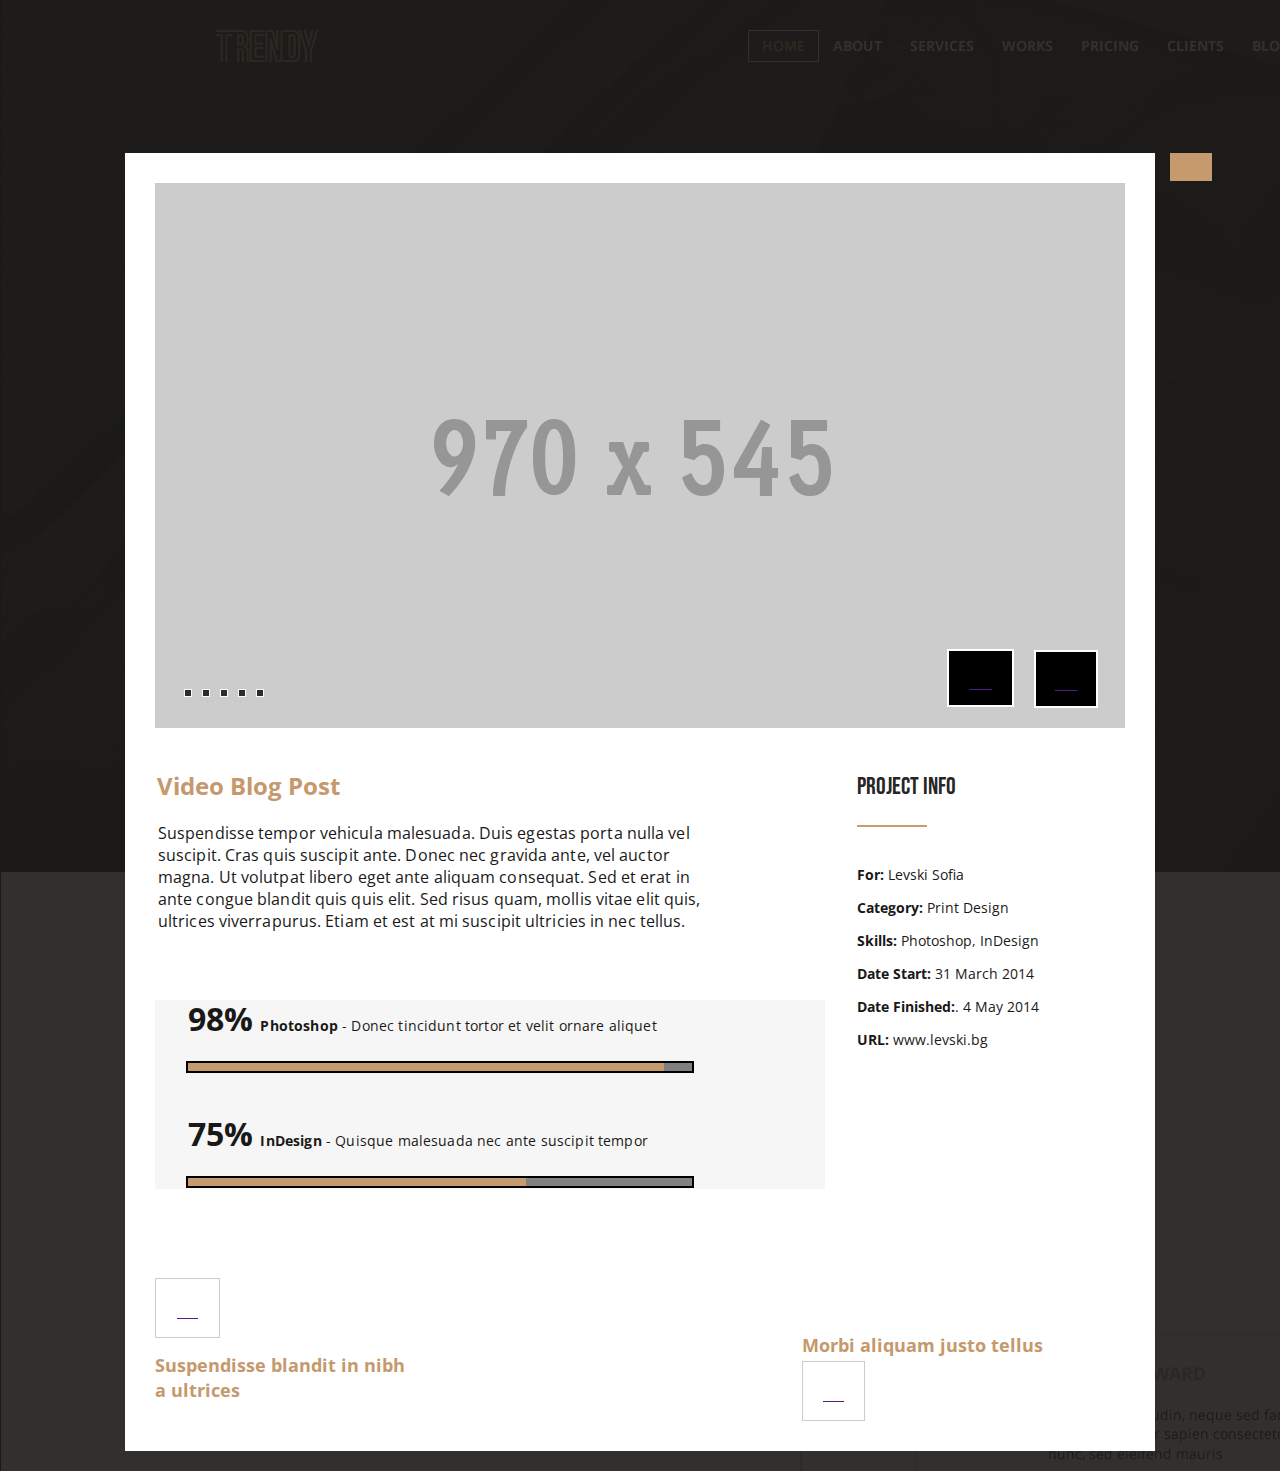
<file: 6_PSD TRANDY/6TH psd/HTML CSS/html/Portfolio.html>
<!DOCTYPE html>
<html lang="en">

<head>
    <meta charset="UTF-8">
    <meta http-equiv="X-UA-Compatible" content="IE=edge">
    <meta name="viewport" content="width=device-width, initial-scale=1.0">
    <title>portfolio</title>
    <link rel="stylesheet" href="css/style.css">
</head>

<body>
    <section class="psection1">
        <div class="pcontainer">
            <div class="top-div">

                <div class="inner-div clearfix">
                    <div class="close-icon">
                        <a href=""><i class="fa-solid fa-xmark"></i></a>
                    </div>
                    <div class="psec1-img">
                        <img src="./assest/port_img/Thumbnail.png" alt="">
                        <div class="pslider">
                            <a href=""><img src="./assest/port_img/Dot 02.png" alt=""></a>
                            <a href=""><img src="./assest/port_img/Dot 02.png" alt=""></a>
                            <a href=""><img src="./assest/port_img/Dot 02.png" alt=""></a>
                            <a href=""><img src="./assest/port_img/Dot 02.png" alt=""></a>
                            <a href=""><img src="./assest/port_img/Dot 02.png" alt=""></a>
                        </div>

                        <div class="arrowicon11 m0atuo">
                            <a href=""><i class="fa-regular fa-angle-left"></i></a>
                        </div>
                        <div class="arrowicon22 m0atuo">
                            <a href=""><i class="fa-regular fa-angle-right"></i></a>

                        </div>
                    </div>


                    <div class="main-pvideo-box ">
                        <div class="pcontent-box ">
                            <div class="video-content">
                                <h5 class="m0au">Video Blog Post</h3>
                                    <p>Suspendisse tempor vehicula malesuada. Duis egestas porta nulla vel
                                        suscipit. Cras quis suscipit ante. Donec nec gravida ante, vel auctor magna.
                                        Ut volutpat libero eget ante aliquam consequat. Sed et erat in ante congue
                                        blandit quis quis elit. Sed risus quam, mollis vitae elit quis, ultrices
                                        viverrapurus. Etiam et est at mi suscipit ultricies in nec tellus.</p>
                            </div>

                        </div>
                        <div class="main-progress-bar">
                            <div class="bar-content">
                                <div class="first-pro">
                                    <div>
                                        <p class="pro-p price-para"><span
                                                class="bar-span1">98%</span><strong>Photoshop</strong> - Donec tincidunt
                                            tortor et velit ornare aliquet</p>
                                    </div>
                                    <div class="progressbar">
                                        <progress id="file" value="94.5" max="100">98%</progress>
                                    </div>
                                </div>
                                <div class="second-pro">

                                    <div>
                                        <p class="pro-p price-para"><span
                                                class="bar-span1">75%</span><strong>InDesign</strong> - Quisque
                                            malesuada nec ante suscipit tempor</p>
                                    </div>
                                    <div class="progressbar">
                                        <progress id="file" value="67" max="100">98%</progress>
                                    </div>
                                </div>

                            </div>

                        </div>
                    </div>
                    <!-- other half side =============================== -->
                    <div class="main-project">
                        <div class="project-p">
                            <p>PROJECT INFO</p>
                        </div>
                        <div class="orange-line potorange-line"></div>
                        <div class="content-list ">
                            <ul class=" pro-ul price-para">
                                <li><b>For:</b> Levski Sofia</li>
                                <li><b>Category:</b> Print Design</li>
                                <li><b>Skills:</b> Photoshop, InDesign</li>
                                <li><b>Date Start:</b> 31 March 2014</li>
                                <li><b>Date Finished:</b>. 4 May 2014</li>
                                <li><b>URL:</b> www.levski.bg</li>

                        </div>
                    </div>
                    <div class="pot-footer-arrow ">

                        <div class="Suspendisse">
                            <div class="leftsus">
                                <div class="parrow ">
                                    <a href="" class="par1"><i class="fa-regular fa-angle-left"></i></a>
                                    <p>Suspendisse blandit in nibh a ultrices</p>
                                </div>
                            </div>
                        </div>
                        <div class="Suspendisse2">
                            <div class="rigthsus">
                                <div class="parrow ">
                                    <p class="parrow-p"> Morbi aliquam justo tellus</p>
                                    <a href="" class="par2"><i class="fa-regular fa-angle-right"></i></a>
                                </div>
                            </div>
                        </div>
                    </div>

                </div>



            </div>

    </section>


</body>

</html>
</file>
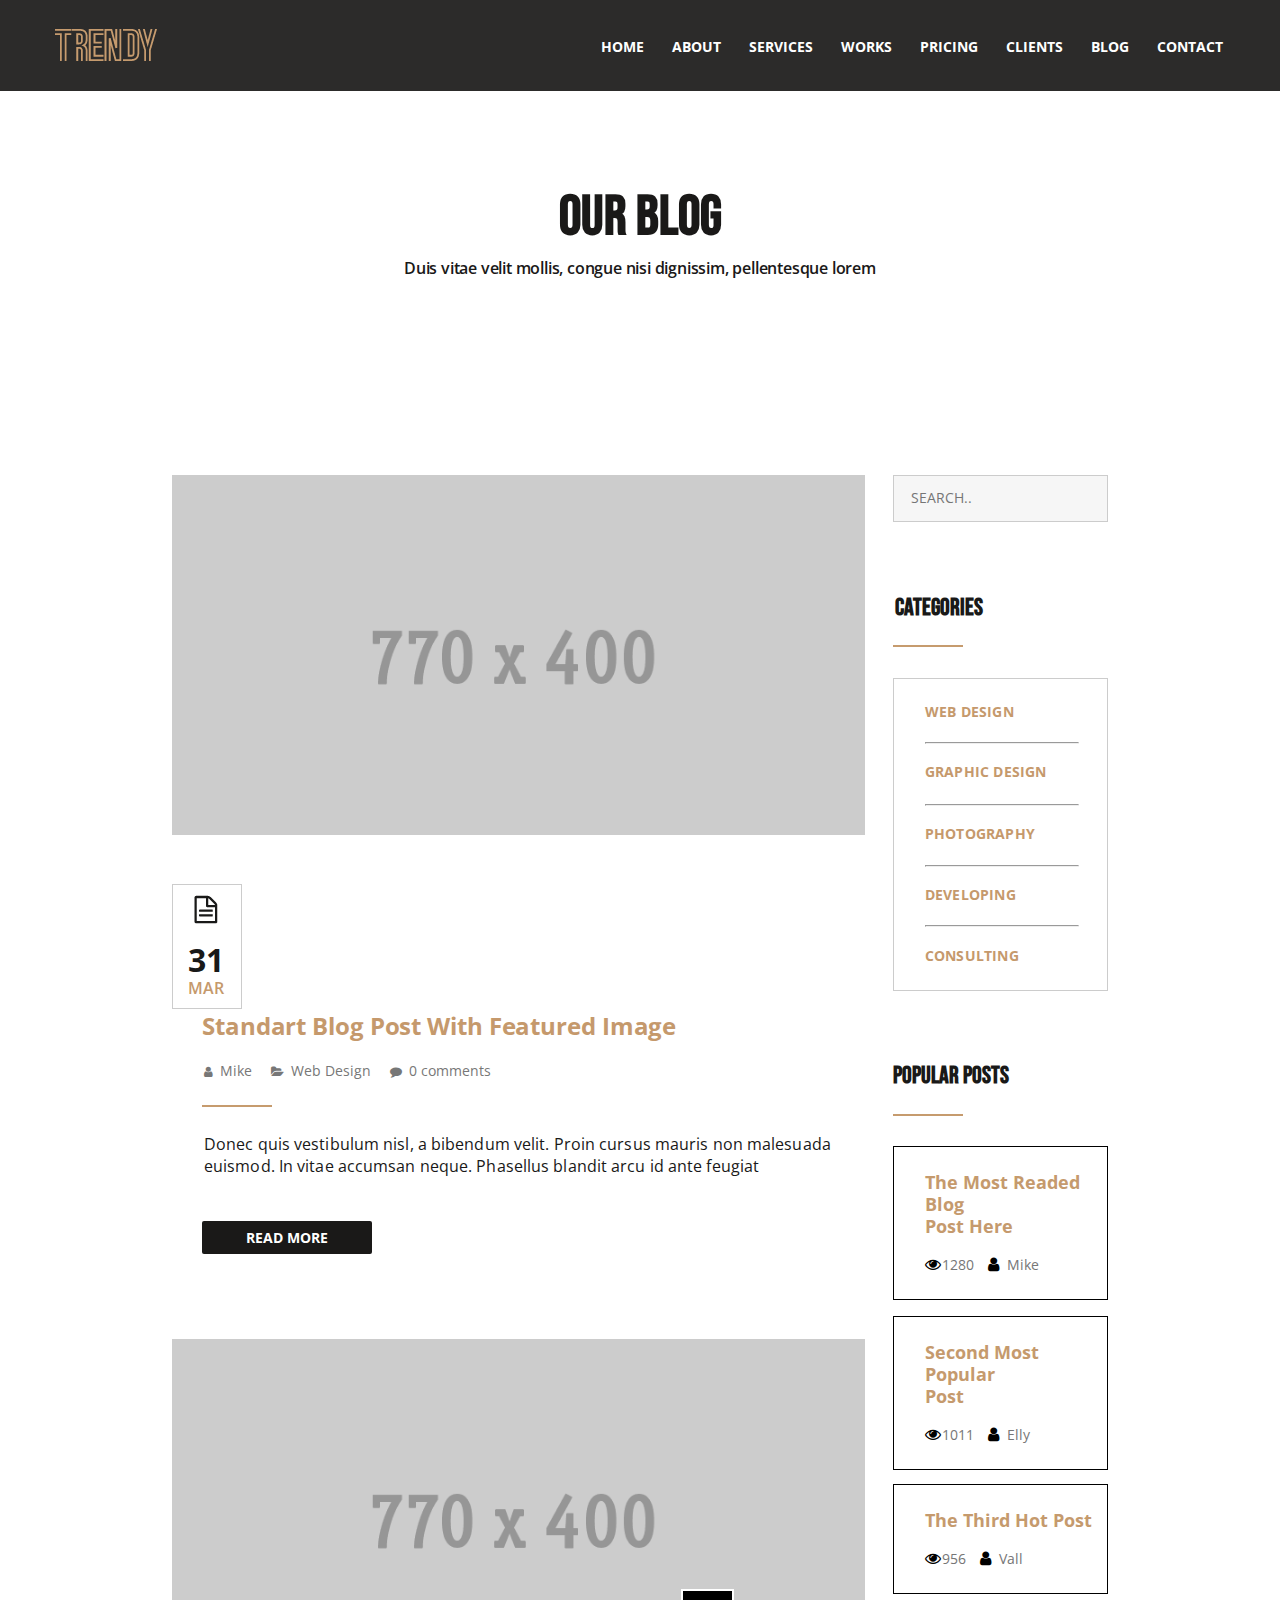
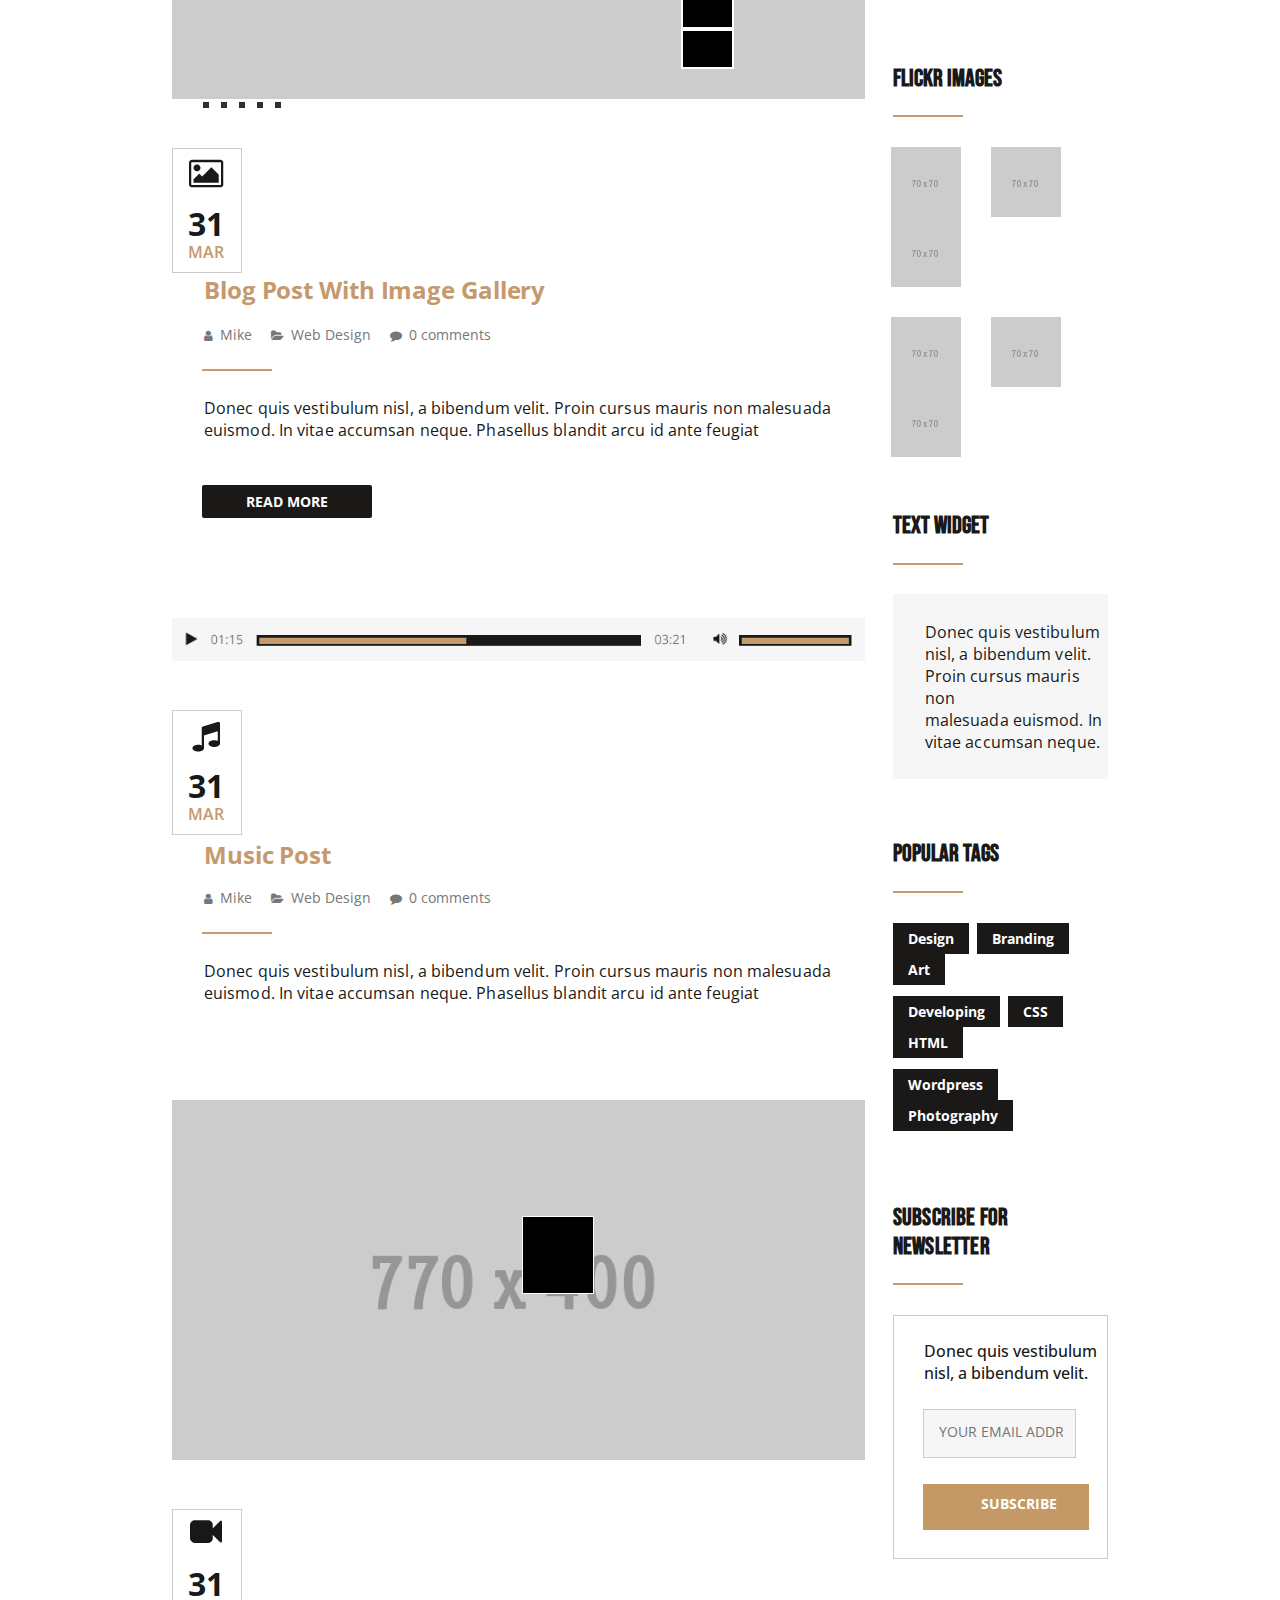
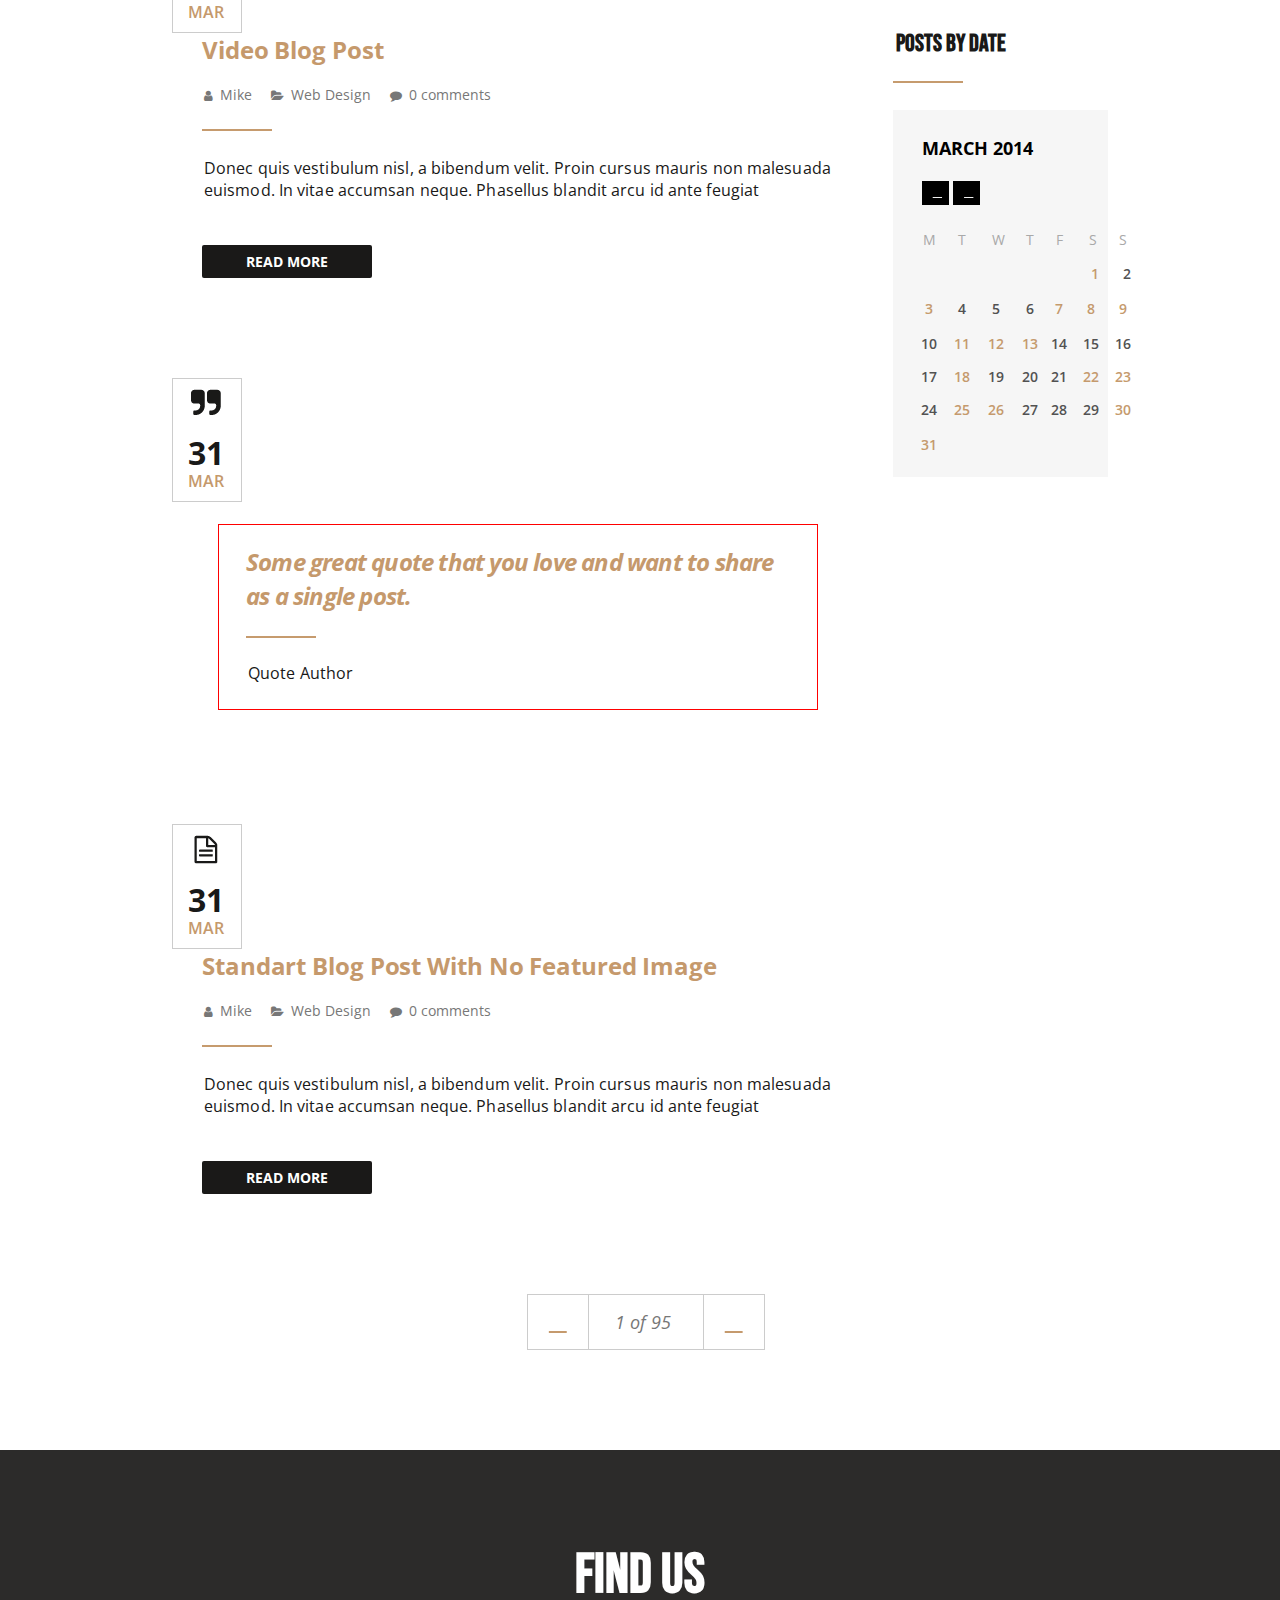
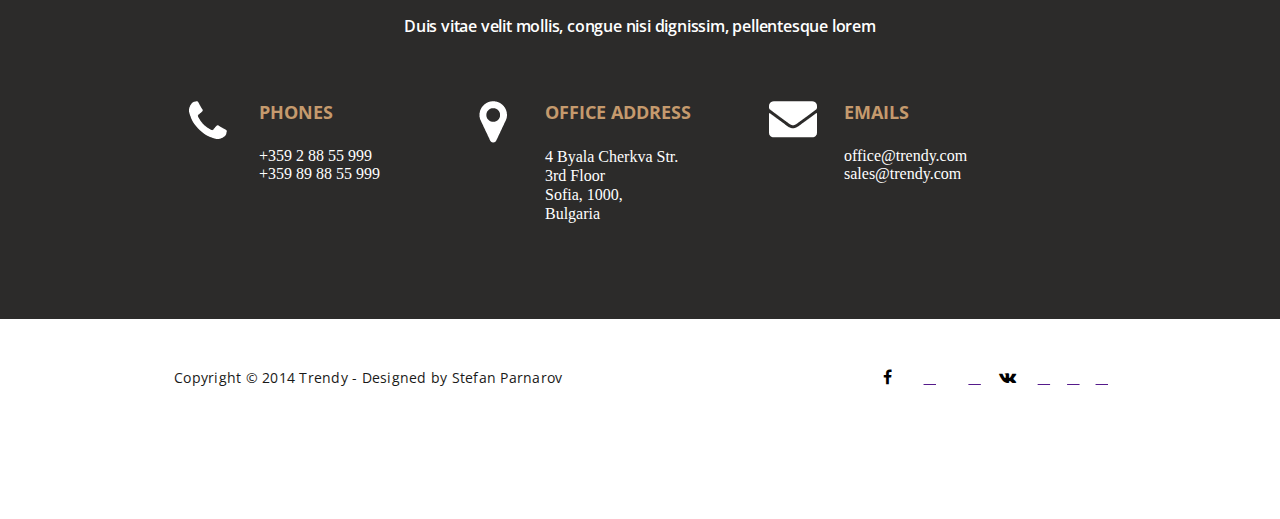
<file: 6PSD TRANDY/6TH psd/HTML CSS/html/blog.html>
<!DOCTYPE html>
<html lang="en">

<head>
    <meta charset="UTF-8">
    <meta http-equiv="X-UA-Compatible" content="IE=edge">
    <meta name="viewport" content="width=device-width, initial-scale=1.0">
    <link rel="stylesheet" href="css/style.css">
    <title>Blog</title>
</head>

<body>
    <header>
        <div class="container2 clearfix">
            <div class="logo fl">
                <a href="#"><img src="./assest/images/Trendy Logo.png" alt=""></a>
            </div>
            <nav class="fr">
                <ul>
                    <li><a href="">HOME</a></li>
                    <li><a href="">ABOUT</a></li>
                    <li><a href="">SERVICES</a></li>
                    <li><a href="">WORKS</a></li>
                    <li><a href="">PRICING</a></li>
                    <li><a href="">CLIENTS</a></li>
                    <li><a href="">BLOG</a></li>
                    <li><a href="">CONTACT</a></li>
                </ul>
            </nav>
        </div>
    </header>
    <!-- blog second section start -->
    <section class="Bsection2 bbg">
        <div class="container">
            <div class="Bsec2-content">
                <h3 class="h3-div m0au">
                    OUR BLOG
                </h3>
                <p class="mid-para m0au">Duis vitae velit mollis, congue nisi dignissim, pellentesque lorem</p>
            </div>


        </div>

    </section>
    <!--  blog section 3 -->
    <section class="Bsection3   bbg">
        <div class="container clearfix">
            <div class="hall-wrap clearfix">
                <div class="full-main-leftside fl ">


                    <div class="Bsec3-img">
                        <img src="./assest/blog_img/Thumbnail.png" alt="">
                    </div>
                    <div class="main-Featured-Image clearfix ">
                        <div class="left-content fl ">
                            <div class="mar-img  m0atuo">
                                <img src="./assest/blog_img/Category Icon.png" alt="">
                            </div>
                            <div class="number31">
                                <p class="blogh2  m0au">31</p>
                            </div>
                            <div class="mid-para mar  m0au">MAR</div>
                        </div>
                        <div class="left2-content fl">
                            <div class="all-content">
                                <h4 class="blog-h4 leftside m0au">Standart Blog Post With Featured Image</h4>
                            </div>
                            <div class="mike">
                                <a href=""><i class="fa fa-user" aria-hidden="true"></i><span
                                        class="icon-text">Mike</span></a>
                                <i class="fa fa-folder-open" aria-hidden="true"></i><span class="icon-text"> Web Design
                                </span>
                                <i class="fa fa-comment" aria-hidden="true"></i><span class="icon-text">0
                                    comments</span>
                            </div>
                            <div class="orange-line"></div>
                            <div class="Bsec3-p ">
                                <p class="m0au">Donec quis vestibulum nisl, a bibendum velit. Proin cursus mauris non
                                    malesuada euismod. In vitae accumsan neque. Phasellus blandit arcu id ante
                                    feugiat
                                </p>
                            </div>
                            <div class="button ">
                                <a href="">READ MORE</a>
                            </div>
                        </div>
                    </div>
                    <!-- ============================================================= -->
                    <!-- =============second===================== -->
                    <div class="Bsec3-img  imgpos-rela ">
                        <div><img src="./assest/blog_img/Thumbnail.png" alt=""></div>
                        <div class="pslider blog-box ">
                                <a href=""><img src="./assest/port_img/Dot 02.png" alt=""></a>
                                <a href=""><img src="./assest/port_img/Dot 02.png" alt=""></a>
                                <a href=""><img src="./assest/port_img/Dot 02.png" alt=""></a>
                                <a href=""><img src="./assest/port_img/Dot 02.png" alt=""></a>
                                <a href=""><img src="./assest/port_img/Dot 02.png" alt=""></a>
                            
                        </div>
                        <div class="mainarrow blogarr-main m0atuo">
                            <div class="arrowicon11 blog-arr11 m0atuo">
                                <i class="fa-regular fa-angle-left"></i>
                            </div>
                            <div class="arrowicon22 blog-arr22 m0atuo">
                                <i class="fa-regular fa-angle-right"></i>
                            </div>

                        </div>

                    </div>
                    <div class="main-Featured-Image fl clearfix ">
                        <div class="left-content fl ">
                            <div class="mar-img m0atuo">
                                <img src="./assest/blog_img/gallery.png" alt="">

                            </div>
                            <div class="number31">
                                <p class="blogh2  m0au">31</p>
                            </div>
                            <div class="mid-para mar  m0au">MAR</div>
                        </div>

                        <div class="left2-content fl">
                            <div class="all-content">
                                <h4 class="blog-h4 leftside part2 m0au">Blog Post With Image Gallery</h4>
                            </div>
                            <div class="mike">
                                <i class="fa fa-user" aria-hidden="true"></i><span class="icon-text">Mike</span>
                                <i class="fa fa-folder-open" aria-hidden="true"></i><span class="icon-text"> Web Design
                                </span>
                                <i class="fa fa-comment" aria-hidden="true"></i><span class="icon-text">0
                                    comments</span>
                            </div>
                            <div class="orange-line"></div>
                            <div class="Bsec3-p ">
                                <p class="m0au">Donec quis vestibulum nisl, a bibendum velit. Proin cursus mauris non
                                    malesuada euismod. In vitae accumsan neque. Phasellus blandit arcu id ante
                                    feugiat
                                </p>
                            </div>
                            <div class="button ">
                                <a href="">READ MORE</a>
                            </div>
                        </div>

                    </div>
                    <div class="audioplayer">
                        <img src="./assest/blog_img/Post 03.png" alt="">
                    </div>
                    <!-- 3rd start  =================== -->
                    <div class="main-Featured-Image fl clearfix ">
                        <div class="left-content fl ">
                            <div class="mar-img  m0atuo">
                                <img src="./assest/blog_img/music_img.png" alt="">
                            </div>
                            <div class="number31 N31">
                                <p class="blogh2  m0au">31</p>
                            </div>
                            <div class="mid-para mar  m0au">MAR</div>
                        </div>
                        <div class="left2-content fl">
                            <div class="all-content Music-post">
                                <h4 class="blog-h4 leftside m0au">Music Post</h4>
                            </div>
                            <div class="mike">
                                <i class="fa fa-user" aria-hidden="true"></i><span class="icon-text">Mike</span>
                                <i class="fa fa-folder-open" aria-hidden="true"></i><span class="icon-text"> Web Design
                                </span>
                                <i class="fa fa-comment" aria-hidden="true"></i><span class="icon-text">0
                                    comments</span>
                            </div>
                            <div class="orange-line"></div>
                            <div class="Bsec3-p ">
                                <p class="m0au">Donec quis vestibulum nisl, a bibendum velit. Proin cursus mauris non
                                    malesuada euismod. In vitae accumsan neque. Phasellus blandit arcu id ante
                                    feugiat
                                </p>
                            </div>
                        </div>
                    </div>
                    <!-- fourth one start  -->
                    <div class="Bsec3-img  imgpos-rela2 Fourimg">
                        <div><img src="./assest/blog_img/Thumbnail.png" alt=""></div>
                        <div class="Bplay-icon">
                            <i class="fa-solid fa-play"></i>
                        </div>
                    </div>
                    <div class="main-Featured-Image fl clearfix ">
                        <div class="left-content fl ">
                            <div class="mar-img  m0atuo">
                                <img src="./assest/blog_img/camera.png" alt="">
                            </div>
                            <div class="number31 N4-31">
                                <p class="blogh2  m0au">31</p>
                            </div>
                            <div class="mid-para mar  m0au">MAR</div>
                        </div>
                        <div class="left2-content fl">
                            <div class="all-content">
                                <h4 class="blog-h4 leftside m0au">Video Blog Post</h4>
                            </div>
                            <div class="mike">
                                <i class="fa fa-user" aria-hidden="true"></i><span class="icon-text">Mike</span>
                                <i class="fa fa-folder-open" aria-hidden="true"></i><span class="icon-text"> Web Design
                                </span>
                                <i class="fa fa-comment" aria-hidden="true"></i><span class="icon-text">0
                                    comments</span>
                            </div>
                            <div class="orange-line"></div>
                            <div class="Bsec3-p ">
                                <p class="m0au">Donec quis vestibulum nisl, a bibendum velit. Proin cursus mauris non
                                    malesuada euismod. In vitae accumsan neque. Phasellus blandit arcu id ante
                                    feugiat
                                </p>
                            </div>
                            <div class="button ">
                                <a href="">READ MORE</a>
                            </div>
                        </div>
                    </div>
                    <!-- 5th part  -->
                    <div class="main-Featured-Image five-featured fl clearfix ">
                        <div class="left-content fl ">
                            <div class="mar-img  m0atuo">
                                <img src="./assest/blog_img/coma.png" alt="">
                            </div>
                            <div class="number31 Nfive">
                                <p class="blogh2  m0au">31</p>
                            </div>
                            <div class="mid-para mar  m0au">MAR</div>
                        </div>
                        <div class="left2-content red-border fl">
                            <div class="all-content italic-content">
                                <h4 class="blog-h4 leftside m0au">Some great quote that you love and want to share<br>as
                                    a
                                    single post.</h4>
                            </div>

                            <div class="orange-line"></div>
                            <div class="Bsec3-p para5th ">
                                <p class="m0au ">Quote Author</p>
                            </div>

                        </div>
                    </div>
                    <!-- =====parth 6 th -->

                    <div class="main-Featured-Image fl clearfix ">
                        <div class="left-content fl ">
                            <div class="mar-img  m0atuo">
                                <img src="./assest/blog_img/Category Icon.png" alt="">
                            </div>
                            <div class="number31">
                                <p class="blogh2  m0au">31</p>
                            </div>
                            <div class="mid-para mar  m0au">MAR</div>
                        </div>
                        <div class="left2-content fl">
                            <div class="all-content">
                                <h4 class="blog-h4 leftside m0au">Standart Blog Post With No Featured Image</h4>
                            </div>
                            <div class="mike">
                                <i class="fa fa-user" aria-hidden="true"></i><span class="icon-text">Mike</span>
                                <i class="fa fa-folder-open" aria-hidden="true"></i><span class="icon-text"> Web Design
                                </span>
                                <i class="fa fa-comment" aria-hidden="true"></i><span class="icon-text">0
                                    comments</span>
                            </div>
                            <div class="orange-line"></div>
                            <div class="Bsec3-p ">
                                <p class="m0au">Donec quis vestibulum nisl, a bibendum velit. Proin cursus mauris non
                                    malesuada euismod. In vitae accumsan neque. Phasellus blandit arcu id ante
                                    feugiat
                                </p>
                            </div>
                            <div class="button lastbutton clearfix">
                                <a href="">READ MORE</a>
                            </div>
                        </div>
                    </div>
                    <!-- slider buttons -->
                    <div class="main-endslider  fr ">
                        <div class="leftsign  ">
                            <a href=""><i class="fa-regular fa-angle-left"></i></a>
                        </div>
                        <p class="end-span commonpadding ">1 of 95</p>
                        <div class="rightsign ">
                            <a href=""><i class="fa-regular fa-angle-right"></i></a>
                        </div>

                    </div>

                </div>
                <!-- main side dics starts  -->
                <div class="full2-main-leftside fl clearfix">
                    <div class="Search-bar">
                        <input type="text" placeholder="SEARCH.." id="search">
                        <i class="fa-solid fa-magnifying-glass search_icon"></i>
                    </div>
                    <div class="catagorie_list">
                        <div class="cat-content">
                            <h4 class="cat-h4 m0au">CATEGORIES</h4>
                        </div>
                        <div class="orange-line"></div>
                        <div class="all-cat-list">
                            <p class="small-para cat1"><a href="">WEB DESIGN</a></p>
                            <hr>
                            <p class="small-para cat2"><a href="">GRAPHIC DESIGN</a></p>
                            <hr>
                            <p class="small-para cat3"><a href="">PHOTOGRAPHY</a></p>
                            <hr>
                            <p class="small-para cat4"><a href="">DEVELOPING</a></p>
                            <hr>

                            <p class="small-para cat5"><a href="">CONSULTING</a></p>
                        </div>
                    </div>
                    <!-- ==posts=============== -->
                    <div class="Post-popu mt30 ">
                        <div class="post-content">
                            <h4 class="cat-h4 m0au">Popular Posts</h4>
                        </div>
                        <div class="orange-line m "></div>
                        <div class="post-blog">
                            <h5 class="m0au">The Most Readed Blog<br>Post Here</h5>
                            <div class="iconeye">
                                <i class="fa fa-eye" aria-hidden="true"></i><span class="eyes">1280</span>

                                <i class="fa fa-user" aria-hidden="true"></i><span class="mike">Mike</span>
                            </div>
                        </div>
                        <!-- second -->
                        <div class="post-blog pb2">
                            <h5 class="m0au">Second Most Popular<br>Post</h5>
                            <div class="iconeye">
                                <i class="fa fa-eye" aria-hidden="true"></i><span class="eyes">1011</span>

                                <i class="fa fa-user" aria-hidden="true"></i><span class="mike">Elly</span>
                            </div>
                        </div>
                        <!-- third -->
                        <div class="post-blog  pb3 ">
                            <h5 class="m0au">The Third Hot Post</h5>
                            <div class="iconeye">
                                <i class="fa fa-eye" aria-hidden="true"></i><span class="eyes">956</span>

                                <i class="fa fa-user" aria-hidden="true"></i><span class="mike">Vall</span>
                            </div>
                        </div>
                    </div>
                    <!--============= Flicker====== -->
                    <div class="flicker_list">
                        <div class="flicker-content">
                            <h4 class="cat-h4 m0au">FLICKR IMAGES</h4>
                        </div>
                        <div class="orange-line"></div>
                        <div class="contain-six1">
                            <a href=""><div class="six"><img src="./assest/blog_img/flicker.png" alt=""></div></a>
                            <a href=""><div class="six"><img src="./assest/blog_img/flicker.png" alt=""></div></a>
                            <a href=""><div class="six"><img src="./assest/blog_img/flicker.png" alt=""></div></a>

                        </div>
                        <div class="contain-six2">
                            <a href=""><div class="six"><img src="./assest/blog_img/flicker.png" alt=""></div></a>
                            <a href=""><div class="six"><img src="./assest/blog_img/flicker.png" alt=""></div></a>
                            <a href=""><div class="six"><img src="./assest/blog_img/flicker.png" alt=""></div></a>

                        </div>
                    </div>
                    <!-- =============Text widgit======== -->
                    <div class="Text-widgit">
                        <div class="widgit-content">
                            <h4 class="cat-h4 m0au">TEXT WIDGET</h4>
                        </div>
                        <div class="orange-line"></div>
                        <div class="text-paraa">
                            <p>Donec quis vestibulum<br>nisl, a bibendum velit.<br>Proin cursus mauris non<br>malesuada
                                euismod. In<br>vitae accumsan neque.</p>
                        </div>
                    </div>

                    <!--================Tag popular================ -->
                    <div class="popular-tag">
                        <div class="tags-content">
                            <h4 class="cat-h4 m0au">POPULAR TAGS</h4>
                        </div>
                        <div class="orange-line"></div>
                        <div class="popu-tag">
                            <div class="text-tag"><a class="ptags" href="">Design</a></div>
                            <div class="text-tag"><a class="ptags" href="">Branding</a></div>
                            <div class="text-tag"><a class="ptags" href="">Art</a></div>
                        </div>
                        <div class="popu2-tag">
                            <div class="text-tag"><a class="ptags" href="">Developing</a></div>
                            <div class="text-tag"><a class="ptags" href="">CSS</a></div>
                            <div class="text-tag"><a class="ptags" href="">HTML</a></div>
                        </div>
                        <div class="popu2-tag">
                            <div class="text-tag"><a class="ptags" href="">Wordpress</a></div>
                            <div class="text-tag"><a class="ptags" href="">Photography</a></div>

                        </div>
                    </div>
                    <!-- ===========NEWSLETTER================== -->
                    <div class="NEWSLETTER">
                        <div class="NEWSLETTER-content">
                            <h4 class="cat-h4 m0au">SUBSCRIBE FOR NEWSLETTER</h4>
                        </div>
                        <div class="orange-line"></div>
                        <div class="main-NEWSLETTER">

                            <div class="news-p">
                                <p>Donec quis vestibulum<br>nisl, a bibendum velit.</p>
                            </div>
                            <div class="email-address">
                                <input type="email" placeholder="YOUR EMAIL ADDRSS">
                            </div>
                            <div class=" news-button  m0atuo">
                                <a href="#"><i class="fa-solid fa-envelope"></i>SUBSCRIBE</a>
                            </div>
                        </div>
                    </div>

                    <!-- ================postdate -->
                    <div class="post-date">
                        <div class="date-content">
                            <h4 class="cat-h4 m0au">POSTS BY DATE</h4>
                        </div>
                        <div class="orange-line"></div>
                        <div class="calendar-main">
                            <div class="month ">
                                <p class="m0au">MARCH 2014</p>
                            </div>
                            <div class="cal-arrows">
                               <a href=""> <i class="fa-regular fa-angle-left firstcal"></i></a>
                                <a href=""><i class="fa-regular fa-angle-right secondcal"></i></a>
                            </div>
                        </div>
                        <div class="table-cal">
                            <table>

                                <tr class="stos">
                                    <th class="t1m">M</th>
                                    <th class="t2t">T</th>
                                    <th class="t3w">W</th>
                                    <th class="t4T">T</th>
                                    <th class="t5f">F</th>
                                    <th class="t6s">S</th>
                                    <th class="t7S">S</th>
                                </tr>
                                <tr></tr>
                                <tr></tr>
                                <tr></tr>
                                <tr></tr>
                                <tr></tr>


                                <tbody>
                                    <tr class="number12">
                                        <td class="t1"></td>
                                        <td class="t2"></td>
                                        <td class="t3"></td>
                                        <td class="t4"></td>
                                        <td class="t5"></td>
                                        <td class="t61 orcolor">1</td>
                                        <td class="t72">2</td>
                                    </tr><br>
                                    <tr></tr>
                                    <tr></tr>
                                    <tr></tr>

                                    <tr class="number39">
                                        <td class="t1-3 orcolor">3</td>
                                        <td class="t2-4">4</td>
                                        <td class="t3">5</td>
                                        <td class="t4">6</td>
                                        <td class="t5 orcolor">7</td>
                                        <td class="t6 orcolor">8</td>
                                        <td class="t7 orcolor">9</td>
                                    </tr>
                                    <tr></tr>
                                    <tr></tr>
                                    <tr></tr>
                                    <tr>
                                        <td class="t111">10</td>
                                        <td class="t111 orcolor">11</td>
                                        <td class="t111 orcolor">12</td>
                                        <td class="t111 orcolor">13</td>
                                        <td class="t111">14</td>
                                        <td class="t111">15</td>
                                        <td class="t111">16</td>
                                    </tr>
                                    <tr></tr>
                                    <tr></tr>


                                    <tr>
                                        <td class="t1">17</td>
                                        <td class="t2 orcolor">18</td>
                                        <td class="t3">19</td>
                                        <td class="t4">20</td>
                                        <td class="t5">21</td>
                                        <td class="t6 orcolor">22</td>
                                        <td class="t7 orcolor">23</td>
                                    </tr>
                                    <tr></tr>
                                    <tr></tr>

                                    <tr>
                                        <td class="t1">24</td>
                                        <td class="t2 orcolor">25</td>
                                        <td class="t3 orcolor">26</td>
                                        <td class="t4">27</td>
                                        <td class="t5">28</td>
                                        <td class="t6">29</td>
                                        <td class="t7 orcolor">30</td>
                                    </tr>
                                    <tr></tr>
                                    <tr></tr>
                                    <tr></tr>

                                    <tr>
                                        <td class="t1 orcolor">31</td>
                                        <td class="t2"></td>
                                        <td class="t3"></td>
                                        <td class="t4"></td>
                                        <td class="t5"></td>
                                        <td class="t6"></td>
                                        <td class="t7"></td>
                                    </tr>
                                </tbody>
                            </table>
                        </div>
                    </div>
                </div>
            </div>


        </div>

    </section>
    <!-- section4 start -->
    <!-- section10===== -->
    <section class="section10">
        <div class="container">
            <div class="sec4-content">
                <h3 class="h3-div m0au">
                    FIND US
                </h3>
                <p class="mid-para m0au">Duis vitae velit mollis, congue nisi dignissim, pellentesque lorem</p>
            </div>
            <div class="main-find-us   clearfix">
                <div class="find-us fl clearfix">
                    <div class="sec10-img fl ">
                        <img src="./assest/images/Phones Icon.png" alt="">
                    </div>
                    <div class="sec10-content fl">
                        <h5 class="m0au">PHONES</h5>
                        <p class="m0au colorw ">+359 2 88 55 999</p>
                        <p class="m0au colorw">+359 89 88 55 999</p>
                    </div>
                </div>
                <!-- second box -->
                <div class="find-us fl Blog-secondbox  clearfix">
                    <div class=" sec10-img  fl ">
                        <img src="./assest/images/Office Address Icon (1).png" alt="">
                    </div>
                    <div class="sec10-content Blog-sec10 fl">
                        <h5 class="m0au">OFFICE ADDRESS</h5>
                        <p class="m0au colorw ">4 Byala Cherkva Str.</p>
                        <p class="m0au colorw">3rd Floor</p>
                        <p class="m0au colorw">Sofia, 1000, </p>
                        <p class="m0au colorw">Bulgaria</p>
                    </div>
                </div>
                <!-- ========== -->
                <div class="find-us Blog-lastbox fl clearfix">
                    <div class="sec10-img Blogsec10-img fl ">
                        <img src="./assest/images/Emails Icon.png" alt="">
                    </div>
                    <div class="sec10-content fl">
                        <h5 class="m0au">EMAILS</h5>
                        <p class="m0au colorw ">office@trendy.com</p>
                        <p class="m0au colorw">sales@trendy.com</p>

                    </div>
                </div>
            </div>

        </div>

    </section>
    <!-- footer section last section -->
    <footer class="footer ">
        <div class="container">

            <div class="footer-content fl">
                <span class="footer-span">Copyright © 2014 Trendy - Designed by Stefan Parnarov</span>
            </div>
            <div class="footer-icon  clearfix fr">
                <a href=""> <i class="fa fa-facebook" aria-hidden="true"></i></a>
                <a href=""> <i class="fa-brands fa-google-plus-g"></i></a>
                <a href=""> <i class="fa-brands fa-twitter"></i></a>
                <a href=""> <i class="fa-brands fa-linkedin-in"></i></a>
                <a href=""><i class="fa-brands fa-pinterest"></i></a>
                <a href=""><i class="fa fa-vk" aria-hidden="true"></i></a>
                <a href=""><i class="fa-brands fa-dribbble"></i></a>
                <a href=""><i class="fa-brands fa-flickr"></i></a>
                <a href=""><i class="fa-solid fa-wifi"></i></a>

            </div>
        </div>

    </footer>




</body>

</html>
</file>
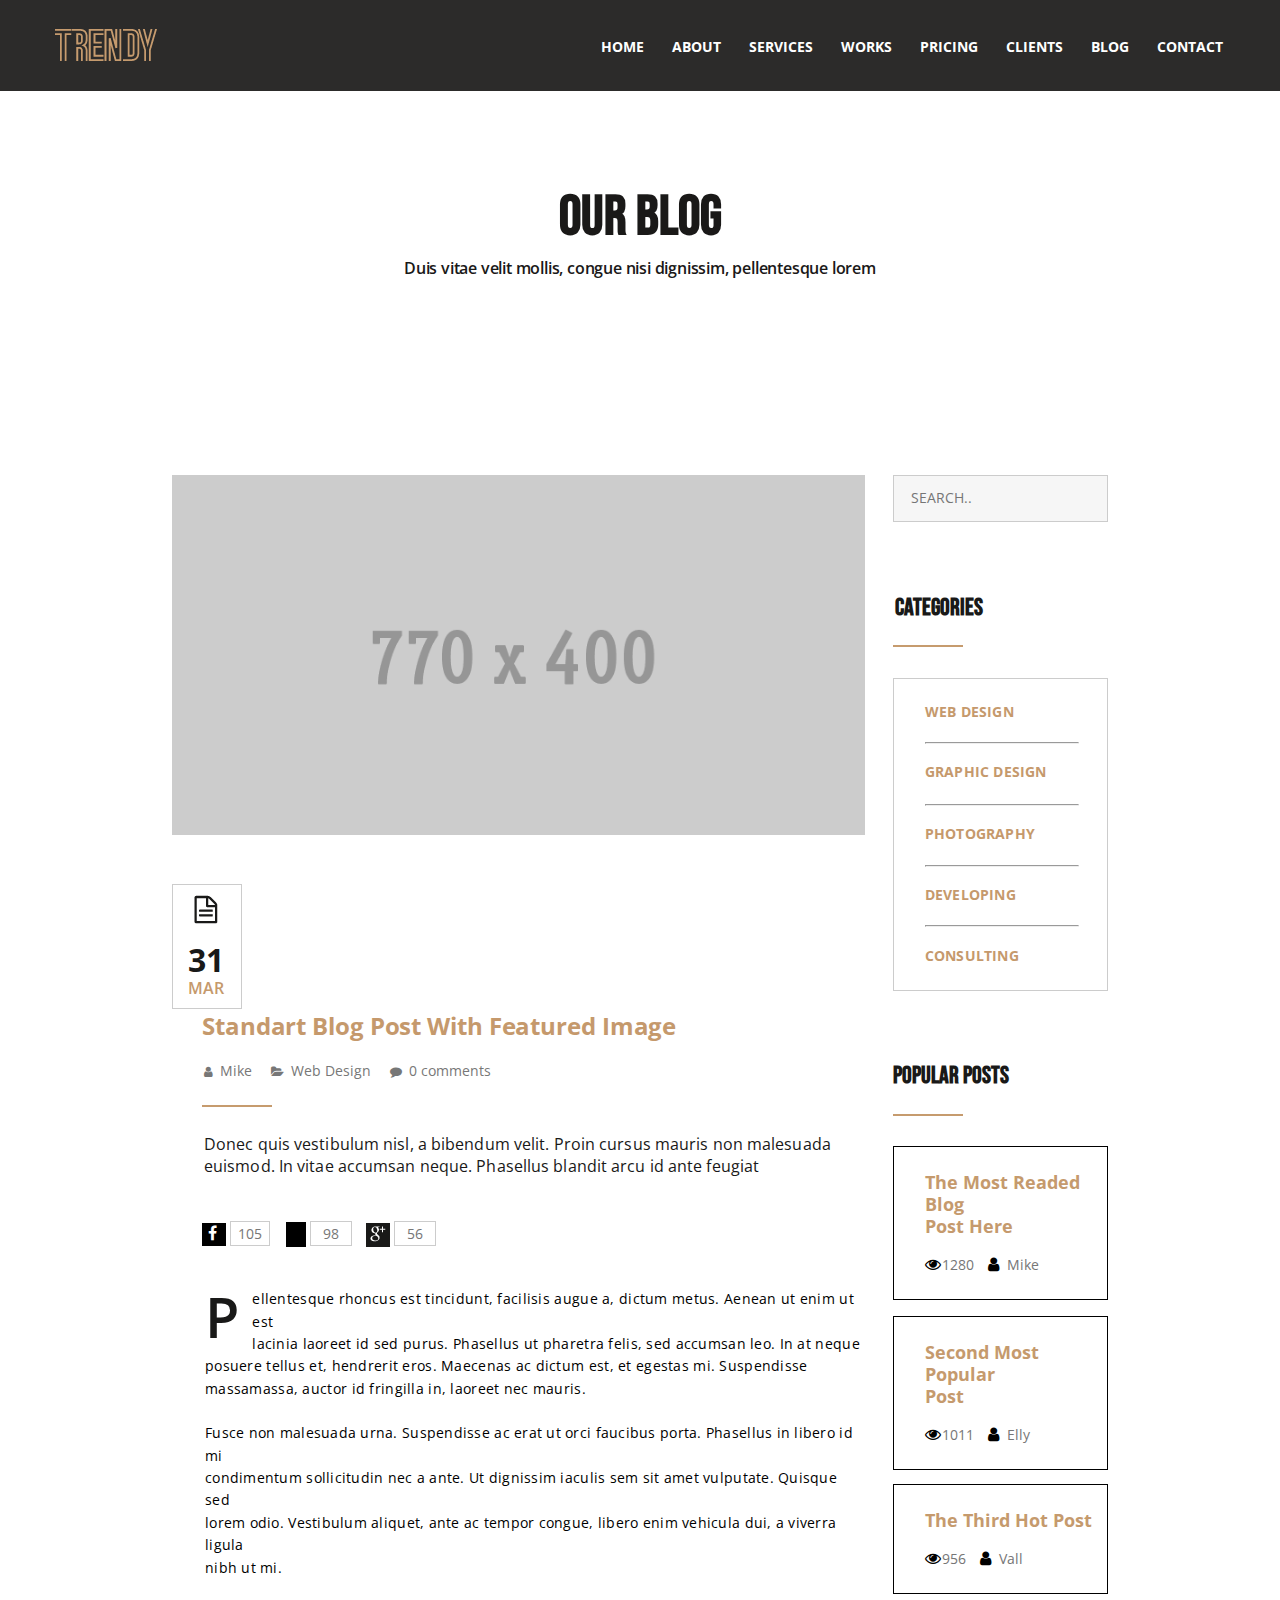
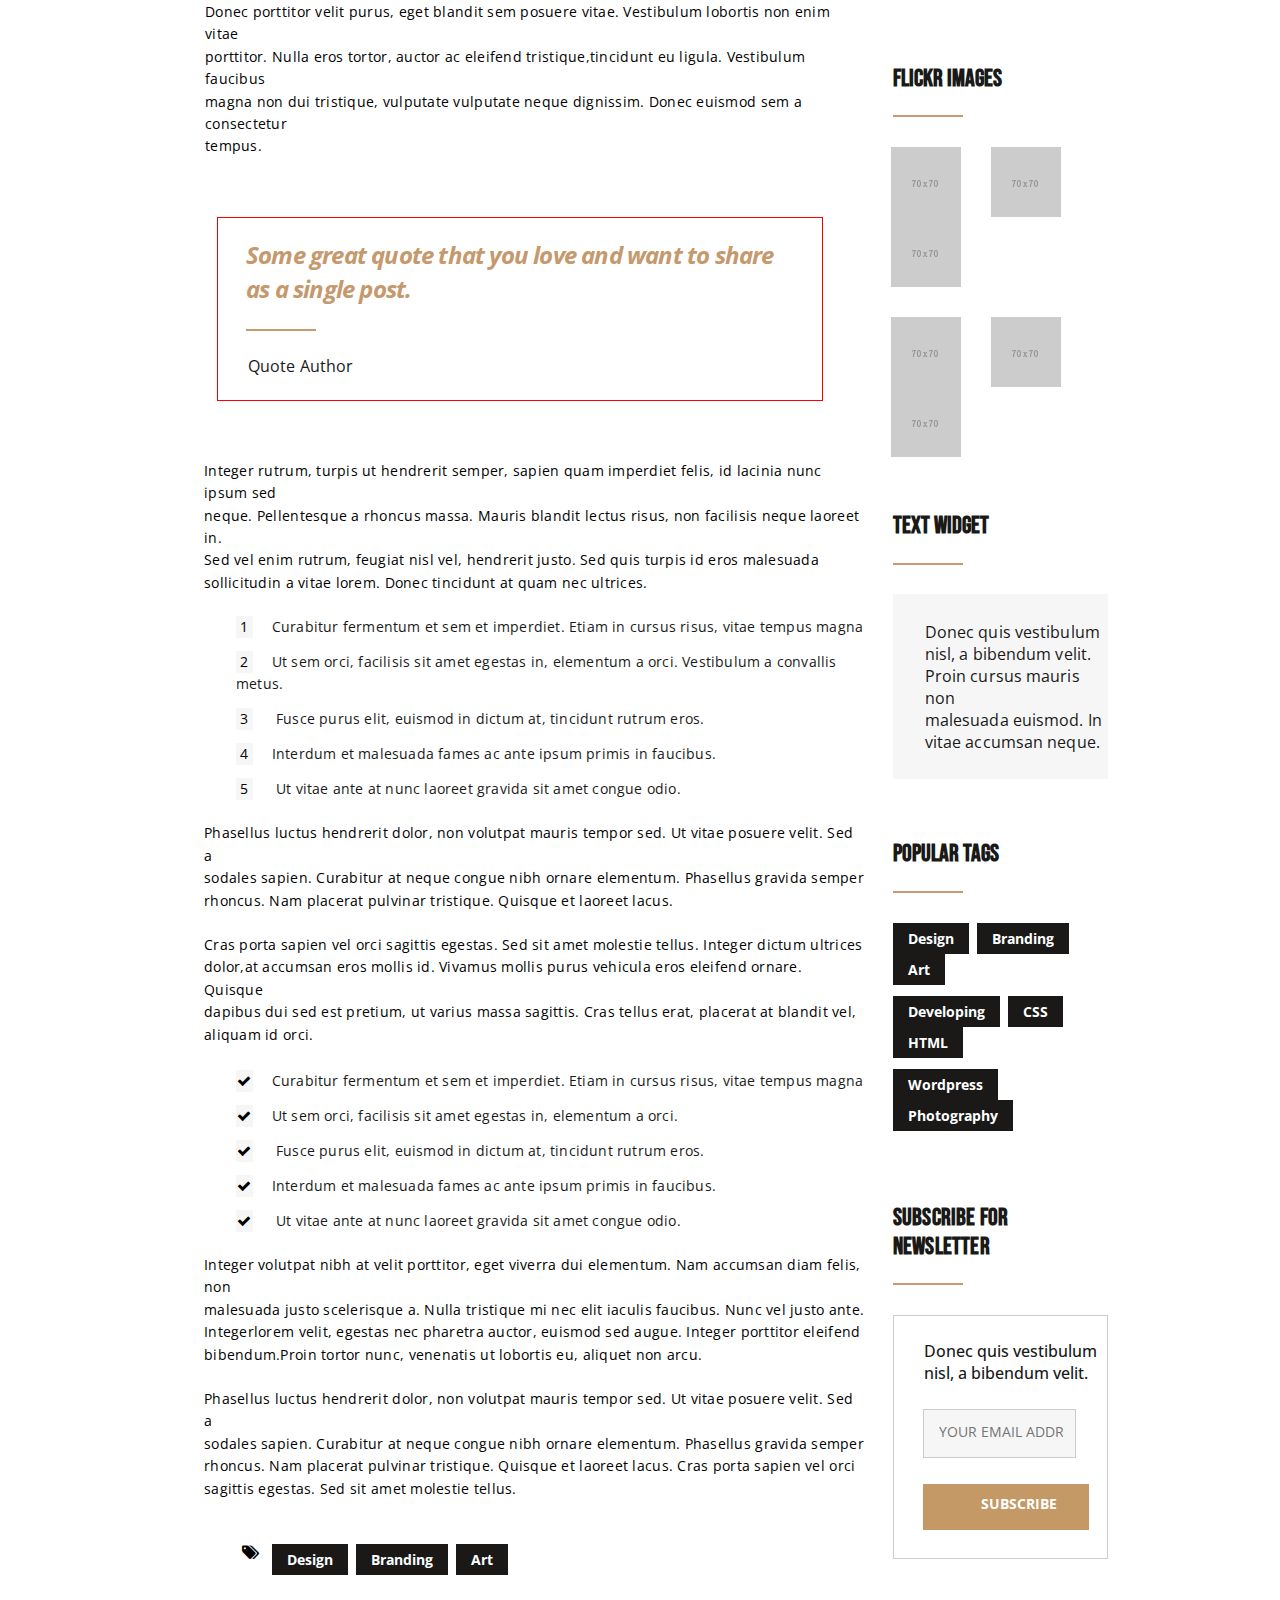
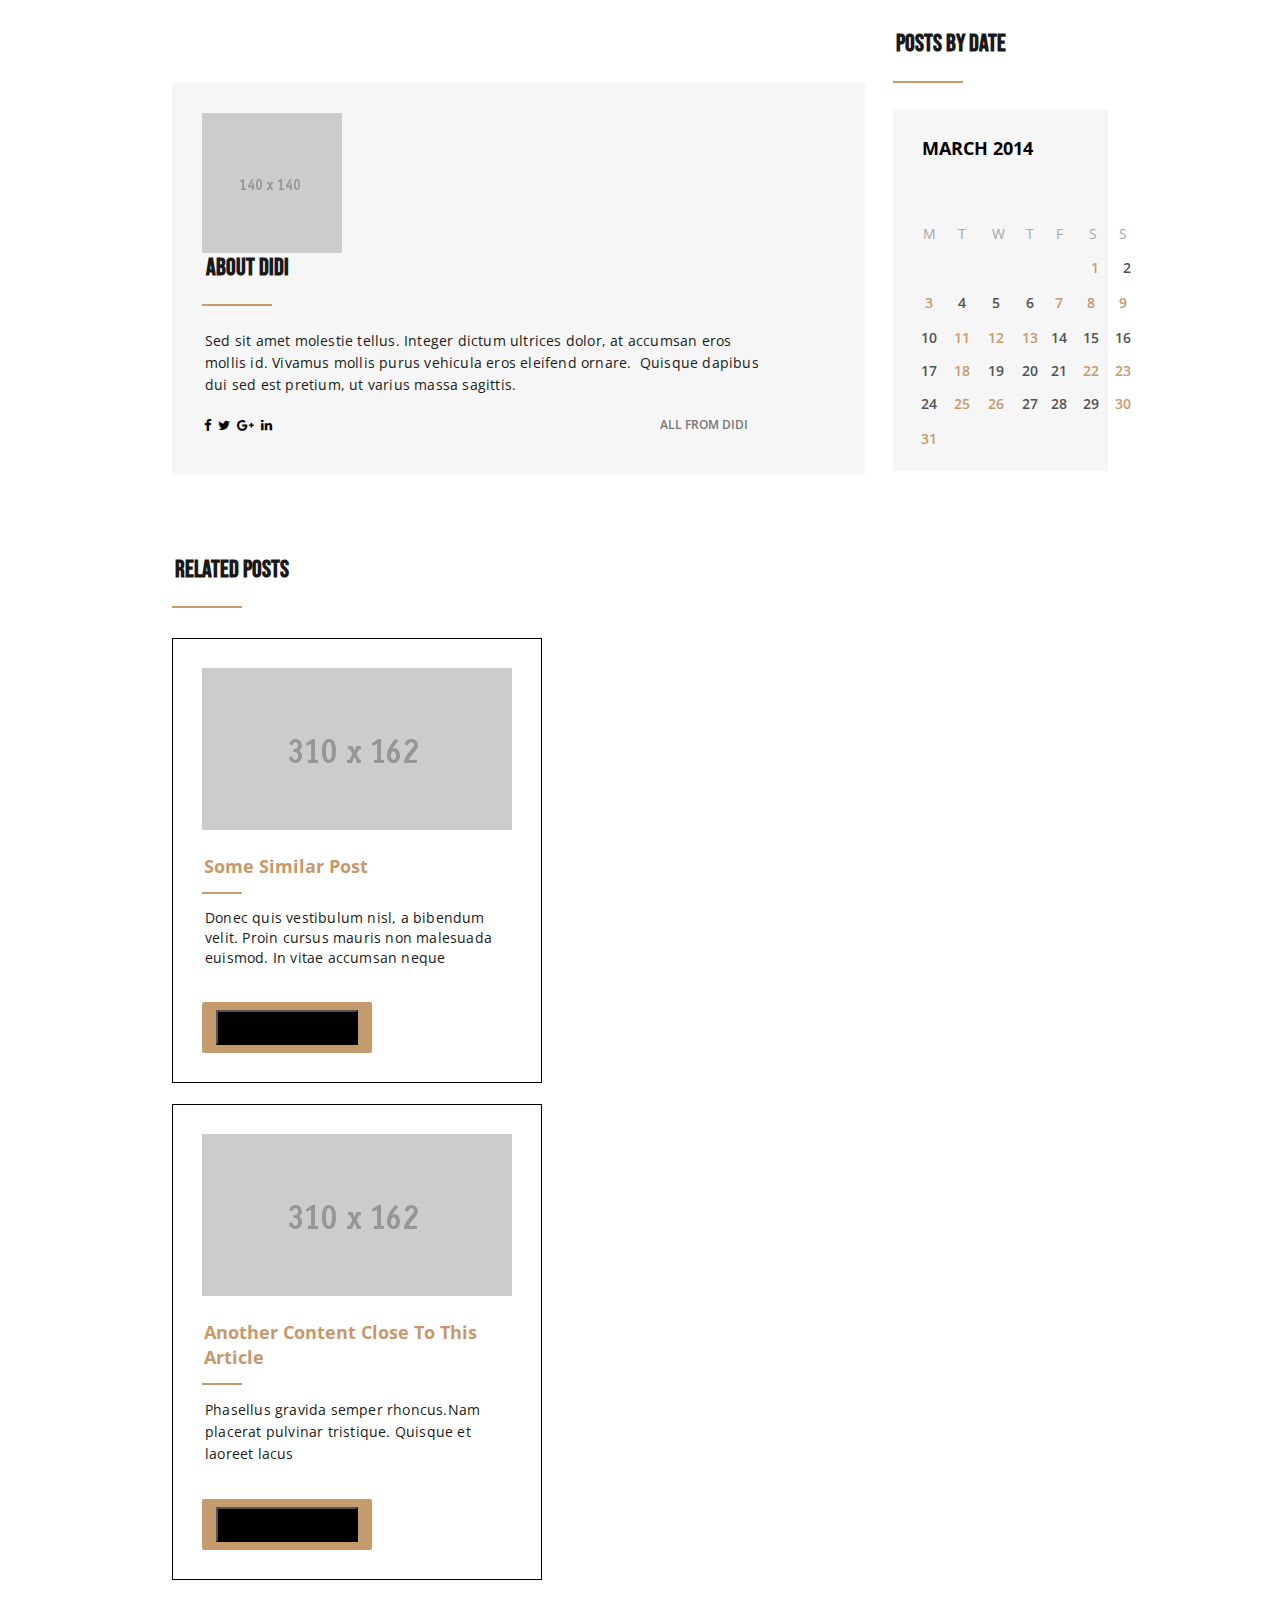
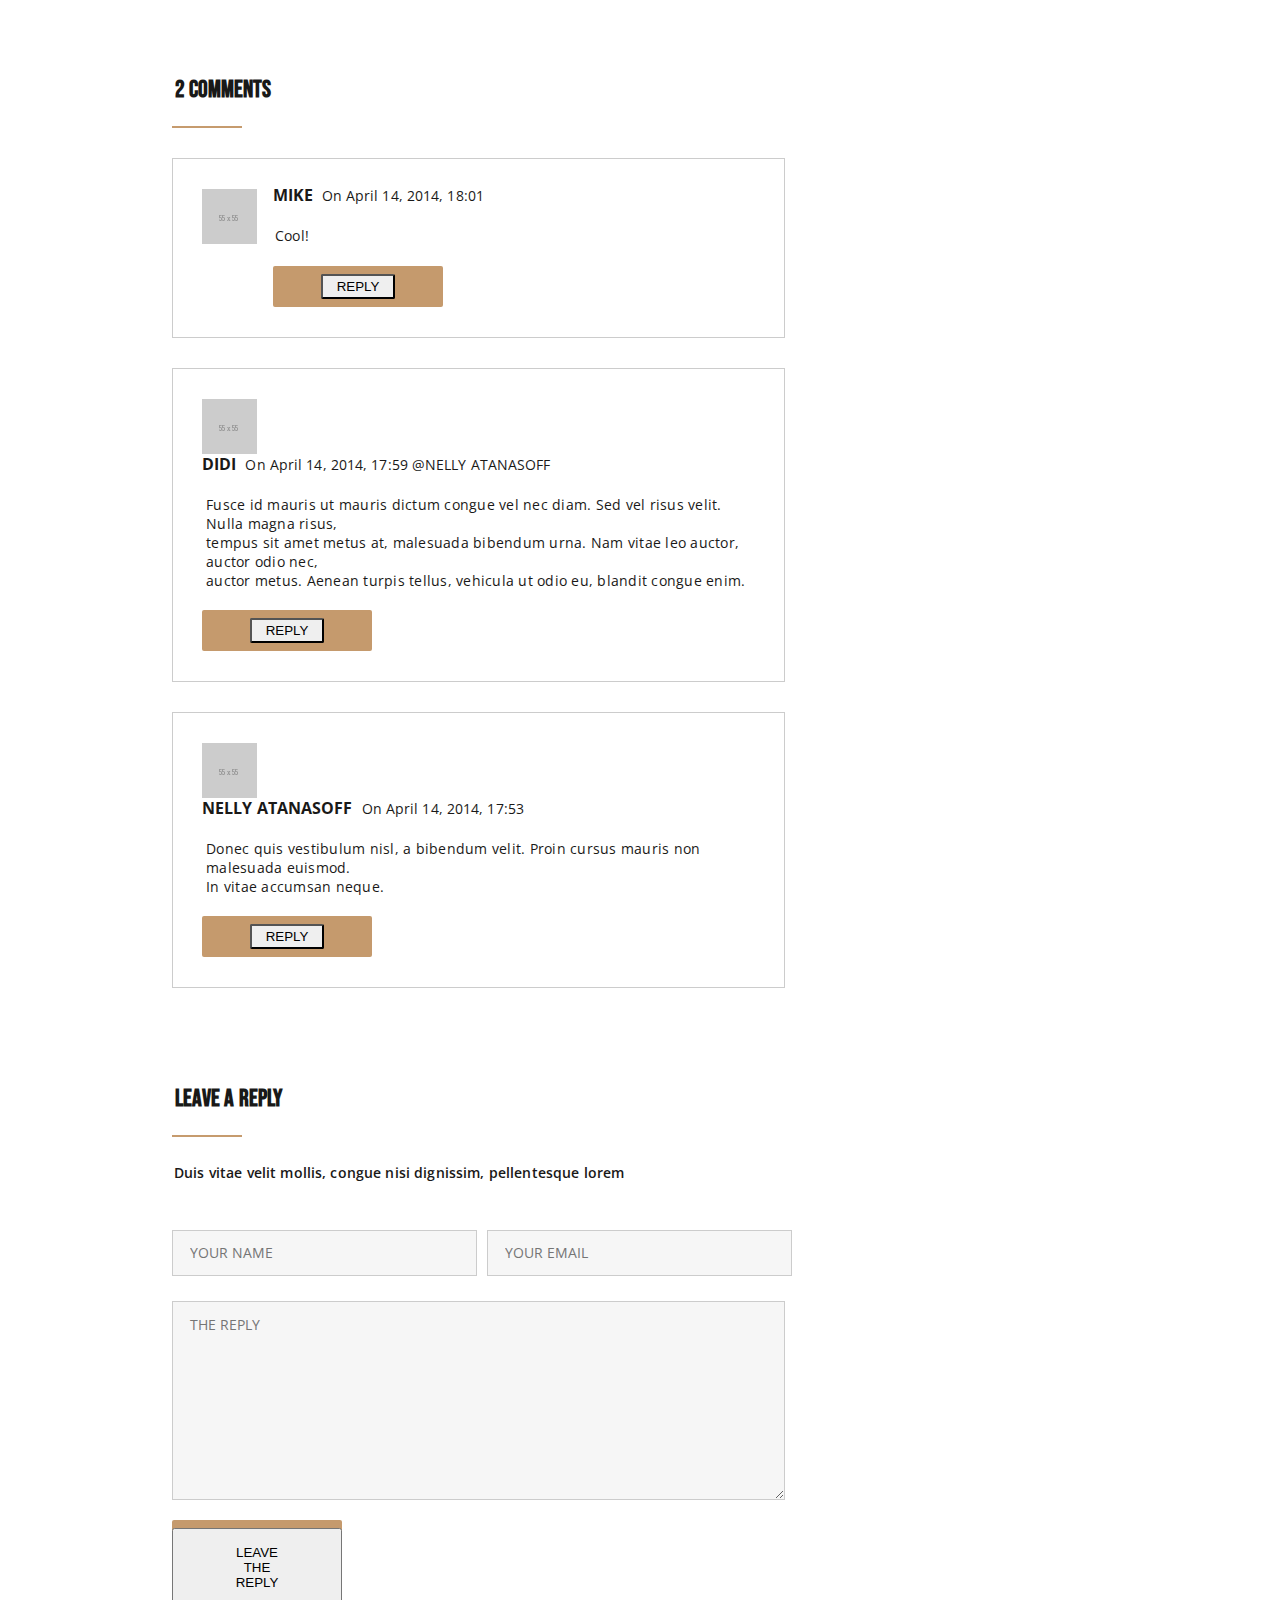
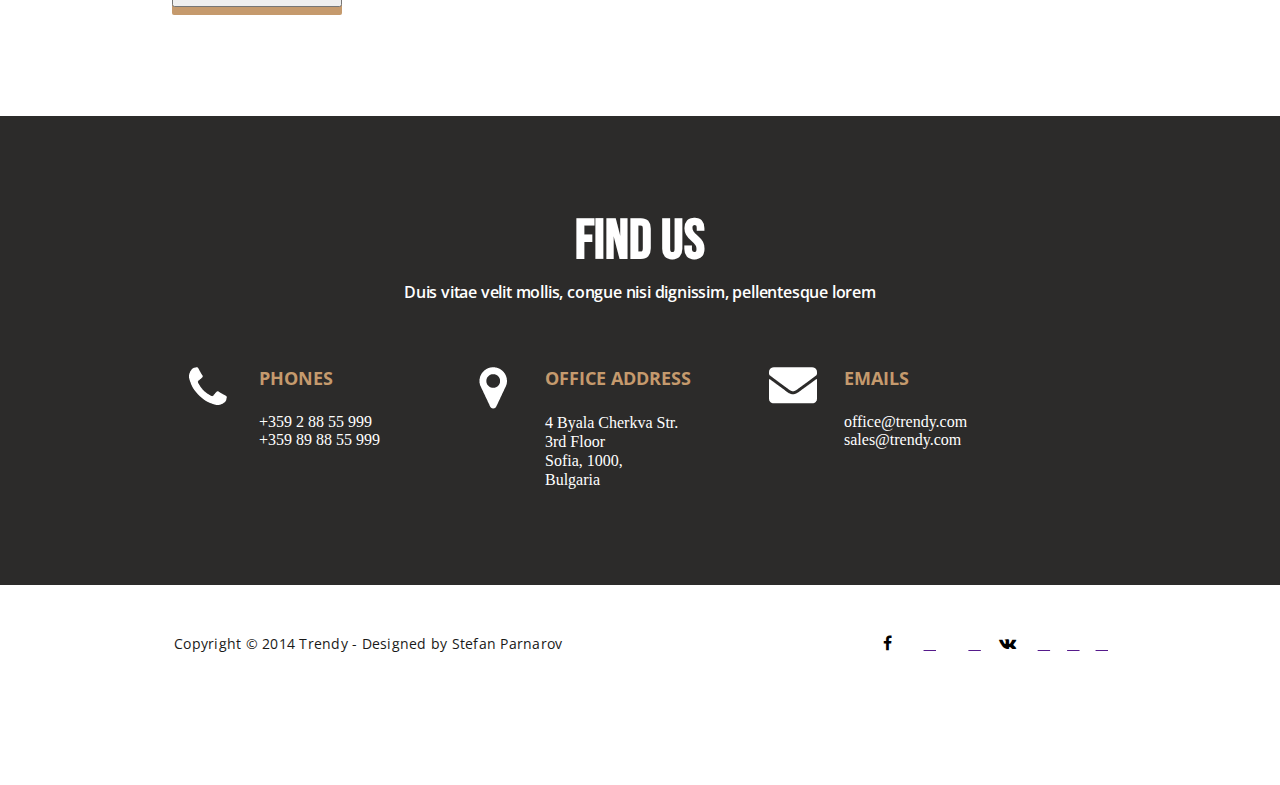
<file: 6PSD TRANDY/6TH psd/HTML CSS/html/post.html>
<!DOCTYPE html>
<html lang="en">

<head>
    <meta charset="UTF-8">
    <meta http-equiv="X-UA-Compatible" content="IE=edge">
    <meta name="viewport" content="width=device-width, initial-scale=1.0">
    <link rel="stylesheet" href="css/style.css">
    <title>Post</title>
</head>

<body>
    <header>
        <div class="container2 clearfix">
            <div class="logo fl">
                <a href="#"><img src="./assest/images/Trendy Logo.png" alt=""></a>
            </div>
            <nav class="fr">
                <ul>
                    <li><a href="">HOME</a></li>
                    <li><a href="">ABOUT</a></li>
                    <li><a href="">SERVICES</a></li>
                    <li><a href="">WORKS</a></li>
                    <li><a href="">PRICING</a></li>
                    <li><a href="">CLIENTS</a></li>
                    <li><a href="">BLOG</a></li>
                    <li><a href="">CONTACT</a></li>
                </ul>
            </nav>
        </div>
    </header>
    <!-- blog second section start -->
    <section class="Bsection2 bbg">
        <div class="container">
            <div class="Bsec2-content">
                <h3 class="h3-div m0au">
                    OUR BLOG
                </h3>
                <p class="mid-para m0au">Duis vitae velit mollis, congue nisi dignissim, pellentesque lorem</p>
            </div>


        </div>

    </section>
    <!--  blog section 3 -->
    <section class="Bsection3  psection3 bbg">
        <div class="container clearfix">
            <div class="hall-wrap clearfix">
                <div class="full-main-leftside fl">


                    <div class="Bsec3-img">
                        <img src="./assest/blog_img/Thumbnail.png" alt="">
                    </div>
                    <div class="main-Featured-Image  ">
                        <div class="left-content fl ">
                            <div class="mar-img  m0atuo">
                                <img src="./assest/blog_img/Category Icon.png" alt="">
                            </div>
                            <div class="number31">
                                <p class="blogh2  m0au">31</p>
                            </div>
                            <div class="mid-para mar  m0au">MAR</div>
                        </div>
                        <div class="left2-content fl ">
                            <div class="all-content">
                                <h4 class="blog-h4 leftside m0au">Standart Blog Post With Featured Image</h4>
                            </div>
                            <div class="mike">
                                <i class="fa fa-user" aria-hidden="true"></i><span class="icon-text">Mike</span>
                                <i class="fa fa-folder-open" aria-hidden="true"></i><span class="icon-text"> Web Design
                                </span>
                                <i class="fa fa-comment" aria-hidden="true"></i><span class="icon-text">0
                                    comments</span>
                            </div>
                            <div class="orange-line"></div>
                            <div class="Bsec3-p ">
                                <p class="m0au">Donec quis vestibulum nisl, a bibendum velit. Proin cursus mauris non
                                    malesuada<br>euismod. In vitae accumsan neque. Phasellus blandit arcu id ante
                                    feugiat
                                </p>
                            </div>
                            <div class="icon-num clearfix">
                                <div class="face fl">
                                    <i class="fa fa-facebook" aria-hidden="true"></i>
                                    <span class="face-num">105</span>

                                </div>
                                <div class="twit fl">
                                    <i class="fa-brands fa-twitter"></i>
                                    <span class="twit-num">98</span>

                                </div>
                                <div class="google fl">
                                    <a href=""><img src="./assest/post-img/Google Plus Icon Pad.png" alt=""></a>
                                    <span class="google-num">56</span>

                                </div>
                            </div>
                            <div class="para-Blogpost ">
                                <p class="P-posts">Pellentesque rhoncus est tincidunt, facilisis augue a, dictum metus.
                                    Aenean ut enim ut est<br>
                                    lacinia laoreet id sed purus. Phasellus ut pharetra felis, sed accumsan leo. In at
                                    neque<br>
                                    posuere tellus et, hendrerit eros. Maecenas ac dictum est, et egestas mi.
                                    Suspendisse<br>massamassa, auctor id fringilla in, laoreet nec mauris. </p>
                                <p class="P2-posts">Fusce non malesuada urna. Suspendisse ac erat ut orci faucibus
                                    porta. Phasellus in libero id mi<br>condimentum sollicitudin nec a ante. Ut
                                    dignissim iaculis sem sit amet vulputate. Quisque sed<br>lorem odio. Vestibulum
                                    aliquet, ante ac tempor congue, libero enim vehicula dui, a viverra ligula<br>nibh
                                    ut mi.
                                </p>
                                <p class="P2-posts P2post-para">Donec porttitor velit purus, eget blandit sem posuere
                                    vitae. Vestibulum lobortis non enim vitae<br>porttitor. Nulla eros tortor, auctor ac
                                    eleifend tristique,tincidunt eu ligula. Vestibulum faucibus<br>magna non dui
                                    tristique, vulputate vulputate neque dignissim. Donec euismod sem a
                                    consectetur<br>tempus.</p>
                            </div>
                            <div class="main-Featured-Image five-featured Post-blogimg clearfix">

                                <div class="left2-content red-border newred-border fl ">
                                    <div class="all-content italic-content">
                                        <h4 class="blog-h4 leftside m0au">Some great quote that you love and want to
                                            share<br>as
                                            a
                                            single post.</h4>
                                    </div>

                                    <div class="orange-line"></div>
                                    <div class="Bsec3-p para5th ">
                                        <p class="m0au ">Quote Author</p>
                                    </div>

                                </div>
                            </div>
                            <div class="para2-Blogpost">
                                <p class="P2-posts p3">Integer rutrum, turpis ut hendrerit semper, sapien quam imperdiet
                                    felis, id lacinia nunc ipsum sed<br>neque. Pellentesque a rhoncus massa. Mauris
                                    blandit lectus risus, non facilisis neque laoreet in.<br>Sed vel enim rutrum,
                                    feugiat nisl vel, hendrerit justo. Sed quis turpis id eros malesuada<br>sollicitudin
                                    a vitae lorem. Donec tincidunt at quam nec ultrices.
                                </p>

                            </div>
                            <div class="para-orderlist POSTPARA ">
                                <ol>
                                    <li>Curabitur fermentum et sem et imperdiet. Etiam in cursus risus, vitae tempus
                                        magna</li>
                                    <li>Ut sem orci, facilisis sit amet egestas in, elementum a orci. Vestibulum a
                                        convallis<br>
                                        metus.</li>
                                    <li> Fusce purus elit, euismod in dictum at, tincidunt rutrum eros.</li>
                                    <li>Interdum et malesuada fames ac ante ipsum primis in faucibus.</li>
                                    <li> Ut vitae ante at nunc laoreet gravida sit amet congue odio.</li>
                                </ol>
                            </div>
                            <div class="para2-Blogpost">
                                <p class="P2-posts p3">Phasellus luctus hendrerit dolor, non volutpat mauris tempor sed.
                                    Ut vitae posuere velit. Sed a<br>sodales sapien. Curabitur at neque congue nibh
                                    ornare elementum. Phasellus gravida semper<br>rhoncus. Nam placerat pulvinar
                                    tristique. Quisque et laoreet lacus.</p>

                            </div>
                            <div class="para2-Blogpost">
                                <p class="P2-posts p3">Cras porta sapien vel orci sagittis egestas. Sed sit amet
                                    molestie tellus. Integer dictum ultrices<br>dolor,at accumsan eros mollis id.
                                    Vivamus mollis purus vehicula eros eleifend ornare. Quisque<br>dapibus dui sed est
                                    pretium, ut varius massa sagittis. Cras tellus erat, placerat at blandit
                                    vel,<br>aliquam id orci.

                                </p>
                            </div>
                            <div class="para2-orderlist POSTPARA ">
                                <ol>
                                    <li>Curabitur fermentum et sem et imperdiet. Etiam in cursus risus, vitae tempus
                                        magna</li>
                                    <li>Ut sem orci, facilisis sit amet egestas in, elementum a orci.
                                    </li>
                                    <li> Fusce purus elit, euismod in dictum at, tincidunt rutrum eros.</li>
                                    <li>Interdum et malesuada fames ac ante ipsum primis in faucibus.</li>
                                    <li> Ut vitae ante at nunc laoreet gravida sit amet congue odio.</li>
                                </ol>
                            </div>
                            <div class="para2-Blogpost">
                                <p class="P2-posts p3">Integer volutpat nibh at velit porttitor, eget viverra dui
                                    elementum. Nam accumsan diam felis, non<br>malesuada justo scelerisque a. Nulla
                                    tristique mi nec elit iaculis faucibus. Nunc vel justo ante.<br>Integerlorem velit,
                                    egestas nec pharetra auctor, euismod sed augue. Integer porttitor
                                    eleifend<br>bibendum.Proin tortor nunc, venenatis ut lobortis eu, aliquet non arcu.
                                </p>
                            </div>
                            <div class="para2-Blogpost">
                                <p class="P2-posts p3">
                                    Phasellus luctus hendrerit dolor, non volutpat mauris tempor sed. Ut vitae posuere
                                    velit. Sed a<br>sodales sapien. Curabitur at neque congue nibh ornare elementum.
                                    Phasellus gravida semper<br>rhoncus. Nam placerat pulvinar tristique. Quisque et
                                    laoreet lacus. Cras porta sapien vel orci<br>sagittis egestas. Sed sit amet molestie
                                    tellus.

                                </p>
                            </div>
                        </div>
                        <div class="popu-tag popu12 fl">
                            <div class="text-tag"><a class="ptags" href="">Design</a></div>
                            <div class="text-tag"><a class="ptags" href="">Branding</a></div>
                            <div class="text-tag"><a class="ptags" href="">Art</a></div>
                        </div>
                        <!-- about didi -->
                        <div class="main-Aboutdidi fl ">
                            <div class="about-img fl">
                                <img src="./assest/post-img/Thumbnail.png" alt="">
                            </div>
                            <div class="aboutall-content fl">

                                <div class="didi-content">
                                    <h4 class="cat-h4 m0au">ABOUT DIDI</h4>
                                </div>
                                <div class="orange-line "></div>
                                <div class="didi-p">
                                    <p class="POSTPARA">Sed sit amet molestie tellus. Integer dictum ultrices dolor, at
                                        accumsan eros<br>mollis id. Vivamus mollis purus vehicula eros eleifend ornare.
                                        &nbsp;Quisque dapibus<br>dui sed est pretium, ut varius massa sagittis.</p>
                                </div>
                                <div class="aboutdidi-icons">
                                    <i class="fa fa-facebook" aria-hidden="true"></i>
                                    <i class="fa fa-twitter" aria-hidden="true"></i>
                                    <i class="fa fa-google-plus" aria-hidden="true"></i>
                                    <i class="fa fa-linkedin" aria-hidden="true"></i>
                                    <i class="fa-brands fa-pinterest"></i>
                                    <p class="alldidi fr">ALL FROM DIDI<i class="fa-solid fa-angle-right"></i></p>
                                </div>
                            </div>
                        </div>
                        <div class="main-related fl">
                            <div class="related-content">
                                <h4 class="cat-h4 m0au">RELATED POSTS</h4>
                            </div>
                            <div class="orange-line "></div>
                            <div class="related-boxes fl">
                                <div class="R-box1">
                                    <div class="R-img">
                                        <img src="./assest/post-img/Post 01 Thumbnail.png" alt="">
                                    </div>
                                    <div class="Ral-content">
                                        <p class="R-con">
                                            Some Similar Post
                                        </p>
                                        <div class="orange-line shortline "></div>
                                        <p class="small-para R-boxp-1">Donec quis vestibulum nisl, a bibendum<br>velit.
                                            Proin
                                            cursus mauris non malesuada<br>euismod. In vitae accumsan neque</p>
                                    </div>
                                    <div class="button post-button ">
                                        <a href=""><button>READ MORE</button></a>
                                    </div>
                                </div>

                            </div>
                            <!-- =-===================== -->
                            <div class="related-boxes fl">
                                <div class="R-box1">
                                    <div class="R-img">
                                        <img src="./assest/post-img/Post 01 Thumbnail.png" alt="">
                                    </div>
                                    <div class="Ral-content">
                                        <p class="R-con">
                                            Another Content Close To This<br>Article
                                        </p>
                                        <div class="orange-line shortline "></div>
                                        <p class="small-para R-boxl">Phasellus gravida semper rhoncus.Nam<br>placerat
                                            pulvinar tristique. Quisque et<br>laoreet lacus</p>
                                    </div>
                                    <div class="button post-button p-b2">
                                        <a href=""><button>READ MORE</button></a>
                                    </div>
                                </div>

                            </div>
                        </div>
                        <!-- ================Comment start========================== -->
                        <div class="main-Comment fl">
                            <div class="related-content">
                                <h4 class="cat-h4 m0au">2 COMMENTS</h4>
                            </div>
                            <div class="orange-line "></div>
                            <div class="comment-box1 clearfix">
                                <div class="comment-img fl ">
                                    <img src="./assest/post-img/Comment 01 Thumbnail.png" alt="">
                                </div>
                                <div class="comment-content fl ">
                                    <p class="small-para comment-p"><b>MIKE</b> On April 14, 2014, 18:01</p>
                                    <span class="small-para sp">Cool!</span>
                                    <div class="button comm-button ">
                                        <a href=""><button>REPLY</button></a>
                                    </div>
                                </div>
                            </div>
                            <!-- second comment -->
                            <div class="comment-box1 clearfix">
                                <div class="comment-img fl ">
                                    <img src="./assest/post-img/Comment 01 Thumbnail.png" alt="">
                                </div>
                                <div class="comment-content fl ">
                                    <p class="small-para comment-p2"><b>DIDI</b>On April 14, 2014, 17:59 @NELLY
                                        ATANASOFF</p>
                                    <span class="small-para sp2">Fusce id mauris ut mauris dictum congue vel nec diam.
                                        Sed vel risus velit. Nulla magna risus,<br>tempus sit amet metus at, malesuada
                                        bibendum urna. Nam vitae leo auctor, auctor odio nec,<br>auctor metus. Aenean
                                        turpis tellus, vehicula ut odio eu, blandit congue enim. </span>
                                    <div class="button comm-button ">
                                        <a href=""><button>REPLY</button></a>
                                    </div>
                                </div>
                            </div>
                            <!-- 3 comment  -->
                            <div class="comment-box1 clearfix">
                                <div class="comment-img fl ">
                                    <img src="./assest/post-img/Comment 01 Thumbnail.png" alt="">
                                </div>
                                <div class="comment-content fl ">
                                    <p class="small-para comment-p2"><b class="b3">NELLY ATANASOFF</b> On April 14,
                                        2014, 17:53</p>
                                    <span class="small-para sp2">Donec quis vestibulum nisl, a bibendum velit. Proin
                                        cursus mauris non malesuada euismod.<br>In vitae accumsan neque.</span>
                                    <div class="button comm-button ">
                                        <a href=""><button>REPLY</button></a>
                                    </div>
                                </div>
                            </div>

                        </div>
                        <!-- Leave reply -->
                        <div class="main-Comment fl">
                            <div class="related-content leave-con">
                                <h4 class="cat-h4 m0au">LEAVE A REPLY</h4>
                            </div>
                            <div class="orange-line "></div>
                            <div class="leave-para">
                                <p class="small-para l-para">Duis vitae velit mollis, congue nisi dignissim,
                                    pellentesque lorem</p>
                            </div>
                            <div class="fullform leave-form clearfix">
                                <form action="#">
                                    <div class="name fl ">
                                        <input type="text" placeholder="YOUR NAME">
                                    </div>
                                    <div class="email fl">
                                        <input type="email" placeholder="YOUR EMAIL">
                                    </div>
                                </form>
                            </div>
                            <div class="massage">

                                <textarea name="" id="reply" placeholder="THE REPLY"></textarea>
                            </div>
                            <div class="button leave-button ">
                                <a href="#"><button>LEAVE THE REPLY</button></a>
                            </div>
                        </div>


                    </div>


                </div>

                <!-- main side dics starts  -->
                <div class="full2-main-leftside fl clearfix">
                    <div class="Search-bar">
                        <input type="text" placeholder="SEARCH.." id="search">
                        <i class="fa-solid fa-magnifying-glass search_icon"></i>
                    </div>
                    <div class="catagorie_list">
                        <div class="cat-content">
                            <h4 class="cat-h4 m0au">CATEGORIES</h4>
                        </div>
                        <div class="orange-line"></div>
                        <div class="all-cat-list">
                            <p class="small-para cat1"><a href="">WEB DESIGN</a></p>
                            <hr>
                            <p class="small-para cat2"><a href="">GRAPHIC DESIGN</a></p>
                            <hr>
                            <p class="small-para cat3"><a href="">PHOTOGRAPHY</a></p>
                            <hr>
                            <p class="small-para cat4"><a href="">DEVELOPING</a></p>
                            <hr>

                            <p class="small-para cat5"><a href="">CONSULTING</a></p>
                        </div>
                    </div>
                    <!-- ==posts=============== -->
                    <div class="Post-popu mt30 ">
                        <div class="post-content">
                            <h4 class="cat-h4 m0au">Popular Posts</h4>
                        </div>
                        <div class="orange-line m "></div>
                        <div class="post-blog">
                            <h5 class="m0au">The Most Readed Blog<br>Post Here</h5>
                            <div class="iconeye">
                                <i class="fa fa-eye" aria-hidden="true"></i><span class="eyes">1280</span>

                                <i class="fa fa-user" aria-hidden="true"></i><span class="mike">Mike</span>
                            </div>
                        </div>
                        <!-- second -->
                        <div class="post-blog pb2">
                            <h5 class="m0au">Second Most Popular<br>Post</h5>
                            <div class="iconeye">
                                <i class="fa fa-eye" aria-hidden="true"></i><span class="eyes">1011</span>

                                <i class="fa fa-user" aria-hidden="true"></i><span class="mike">Elly</span>
                            </div>
                        </div>
                        <!-- third -->
                        <div class="post-blog  pb3 ">
                            <h5 class="m0au">The Third Hot Post</h5>
                            <div class="iconeye">
                                <i class="fa fa-eye" aria-hidden="true"></i><span class="eyes">956</span>

                                <i class="fa fa-user" aria-hidden="true"></i><span class="mike">Vall</span>
                            </div>
                        </div>
                    </div>
                    <!--============= Flicker====== -->
                    <div class="flicker_list">
                        <div class="flicker-content">
                            <h4 class="cat-h4 m0au">FLICKR IMAGES</h4>
                        </div>
                        <div class="orange-line"></div>
                        <div class="contain-six1">
                            <div class="six"><img src="./assest/blog_img/flicker.png" alt=""></div>
                            <div class="six"><img src="./assest/blog_img/flicker.png" alt=""></div>
                            <div class="six"><img src="./assest/blog_img/flicker.png" alt=""></div>

                        </div>
                        <div class="contain-six2">
                            <div class="six"><img src="./assest/blog_img/flicker.png" alt=""></div>
                            <div class="six"><img src="./assest/blog_img/flicker.png" alt=""></div>
                            <div class="six"><img src="./assest/blog_img/flicker.png" alt=""></div>

                        </div>
                    </div>
                    <!-- =============Text widgit======== -->
                    <div class="Text-widgit">
                        <div class="widgit-content">
                            <h4 class="cat-h4 m0au">TEXT WIDGET</h4>
                        </div>
                        <div class="orange-line"></div>
                        <div class="text-paraa">
                            <p>Donec quis vestibulum<br>nisl, a bibendum velit.<br>Proin cursus mauris non<br>malesuada
                                euismod. In<br>vitae accumsan neque.</p>
                        </div>
                    </div>

                    <!--================Tag popular================ -->
                    <div class="popular-tag">
                        <div class="tags-content">
                            <h4 class="cat-h4 m0au">POPULAR TAGS</h4>
                        </div>
                        <div class="orange-line"></div>
                        <div class="popu-tag">
                            <div class="text-tag"><a class="ptags" href="">Design</a></div>
                            <div class="text-tag"><a class="ptags" href="">Branding</a></div>
                            <div class="text-tag"><a class="ptags" href="">Art</a></div>
                        </div>
                        <div class="popu2-tag">
                            <div class="text-tag"><a class="ptags" href="">Developing</a></div>
                            <div class="text-tag"><a class="ptags" href="">CSS</a></div>
                            <div class="text-tag"><a class="ptags" href="">HTML</a></div>
                        </div>
                        <div class="popu2-tag">
                            <div class="text-tag"><a class="ptags" href="">Wordpress</a></div>
                            <div class="text-tag"><a class="ptags" href="">Photography</a></div>

                        </div>
                    </div>
                    <!-- ===========NEWSLETTER================== -->
                    <div class="NEWSLETTER">
                        <div class="NEWSLETTER-content">
                            <h4 class="cat-h4 m0au">SUBSCRIBE FOR NEWSLETTER</h4>
                        </div>
                        <div class="orange-line"></div>
                        <div class="main-NEWSLETTER">

                            <div class="news-p">
                                <p>Donec quis vestibulum<br>nisl, a bibendum velit.</p>
                            </div>
                            <div class="email-address">
                                <input type="email" placeholder="YOUR EMAIL ADDRSS">
                            </div>
                            <div class=" news-button  m0atuo">
                                <a href="#"><i class="fa-solid fa-envelope"></i>SUBSCRIBE</a>
                            </div>
                        </div>
                    </div>

                    <!-- ================postdate -->
                    <div class="post-date">
                        <div class="date-content">
                            <h4 class="cat-h4 m0au">POSTS BY DATE</h4>
                        </div>
                        <div class="orange-line"></div>
                        <div class="calendar-main">
                            <div class="month ">
                                <p class="m0au">MARCH 2014</p>
                            </div>
                            <div class="cal-arrows">
                                <i class="fa-regular fa-angle-left firstcal"></i>
                                <i class="fa-regular fa-angle-right secondcal"></i>
                            </div>
                        </div>
                        <div class="table-cal">
                            <table>

                                <tr class="stos">
                                    <th class="t1m">M</th>
                                    <th class="t2t">T</th>
                                    <th class="t3w">W</th>
                                    <th class="t4T">T</th>
                                    <th class="t5f">F</th>
                                    <th class="t6s">S</th>
                                    <th class="t7S">S</th>
                                </tr>
                                <tr></tr>
                                <tr></tr>
                                <tr></tr>
                                <tr></tr>
                                <tr></tr>


                                <tbody>
                                    <tr class="number12">
                                        <td class="t1"></td>
                                        <td class="t2"></td>
                                        <td class="t3"></td>
                                        <td class="t4"></td>
                                        <td class="t5"></td>
                                        <td class="t61 orcolor">1</td>
                                        <td class="t72">2</td>
                                    </tr><br>
                                    <tr></tr>
                                    <tr></tr>
                                    <tr></tr>

                                    <tr class="number39">
                                        <td class="t1-3 orcolor">3</td>
                                        <td class="t2-4">4</td>
                                        <td class="t3">5</td>
                                        <td class="t4">6</td>
                                        <td class="t5 orcolor">7</td>
                                        <td class="t6 orcolor">8</td>
                                        <td class="t7 orcolor">9</td>
                                    </tr>
                                    <tr></tr>
                                    <tr></tr>
                                    <tr></tr>
                                    <tr>
                                        <td class="t111">10</td>
                                        <td class="t111 orcolor">11</td>
                                        <td class="t111 orcolor">12</td>
                                        <td class="t111 orcolor">13</td>
                                        <td class="t111">14</td>
                                        <td class="t111">15</td>
                                        <td class="t111">16</td>
                                    </tr>
                                    <tr></tr>
                                    <tr></tr>


                                    <tr>
                                        <td class="t1">17</td>
                                        <td class="t2 orcolor">18</td>
                                        <td class="t3">19</td>
                                        <td class="t4">20</td>
                                        <td class="t5">21</td>
                                        <td class="t6 orcolor">22</td>
                                        <td class="t7 orcolor">23</td>
                                    </tr>
                                    <tr></tr>
                                    <tr></tr>

                                    <tr>
                                        <td class="t1">24</td>
                                        <td class="t2 orcolor">25</td>
                                        <td class="t3 orcolor">26</td>
                                        <td class="t4">27</td>
                                        <td class="t5">28</td>
                                        <td class="t6">29</td>
                                        <td class="t7 orcolor">30</td>
                                    </tr>
                                    <tr></tr>
                                    <tr></tr>
                                    <tr></tr>

                                    <tr>
                                        <td class="t1 orcolor">31</td>
                                        <td class="t2"></td>
                                        <td class="t3"></td>
                                        <td class="t4"></td>
                                        <td class="t5"></td>
                                        <td class="t6"></td>
                                        <td class="t7"></td>
                                    </tr>
                                </tbody>
                            </table>
                        </div>
                    </div>
                </div>
            </div>


        </div>

    </section>
    <!-- section4 start -->
    <!-- section10===== -->
    <section class="section10">
        <div class="container">
            <div class="sec4-content">
                <h3 class="h3-div m0au">
                    FIND US
                </h3>
                <p class="mid-para m0au">Duis vitae velit mollis, congue nisi dignissim, pellentesque lorem</p>
            </div>
            <div class="main-find-us   clearfix">
                <div class="find-us fl clearfix">
                    <div class="sec10-img fl ">
                        <img src="./assest/images/Phones Icon.png" alt="">
                    </div>
                    <div class="sec10-content fl">
                        <h5 class="m0au">PHONES</h5>
                        <p class="m0au colorw ">+359 2 88 55 999</p>
                        <p class="m0au colorw">+359 89 88 55 999</p>
                    </div>
                </div>
                <!-- second box -->
                <div class="find-us fl Blog-secondbox  clearfix">
                    <div class=" sec10-img  fl ">
                        <img src="./assest/images/Office Address Icon (1).png" alt="">
                    </div>
                    <div class="sec10-content Blog-sec10 fl">
                        <h5 class="m0au">OFFICE ADDRESS</h5>
                        <p class="m0au colorw ">4 Byala Cherkva Str.</p>
                        <p class="m0au colorw">3rd Floor</p>
                        <p class="m0au colorw">Sofia, 1000, </p>
                        <p class="m0au colorw">Bulgaria</p>
                    </div>
                </div>
                <!-- ========== -->
                <div class="find-us Blog-lastbox fl clearfix">
                    <div class="sec10-img Blogsec10-img fl ">
                        <img src="./assest/images/Emails Icon.png" alt="">
                    </div>
                    <div class="sec10-content fl">
                        <h5 class="m0au">EMAILS</h5>
                        <p class="m0au colorw ">office@trendy.com</p>
                        <p class="m0au colorw">sales@trendy.com</p>

                    </div>
                </div>
            </div>

        </div>

    </section>
    <!-- footer section last section -->
    <footer class="footer ">
        <div class="container">

            <div class="footer-content fl">
                <span class="footer-span">Copyright © 2014 Trendy - Designed by Stefan Parnarov</span>
            </div>
            <div class="footer-icon  clearfix fr">
                <a href=""> <i class="fa fa-facebook" aria-hidden="true"></i></a>
                <a href=""> <i class="fa-brands fa-google-plus-g"></i></a>
                <a href=""> <i class="fa-brands fa-twitter"></i></a>
                <a href=""> <i class="fa-brands fa-linkedin-in"></i></a>
                <a href=""><i class="fa-brands fa-pinterest"></i></a>
                <a href=""><i class="fa fa-vk" aria-hidden="true"></i></a>
                <a href=""><i class="fa-brands fa-dribbble"></i></a>
                <a href=""><i class="fa-brands fa-flickr"></i></a>
                <a href=""><i class="fa-solid fa-wifi"></i></a>

            </div>
        </div>

    </footer>






</body>

</html>
</file>
<file: 3_PSD/HTML CSS/html/css/style.css>
@import url('https://fonts.googleapis.com/css2?family=Lato:wght@300;400;700;900&display=swap');
body{
    font-family: 'Lato', sans-serif;
    margin: 0;padding: 0;
}
.section1-bgimage{
   padding-top: 284px;
    padding-bottom: 112px;
    background-image: url("../assets/images/section1bg.png");
    background-repeat: no-repeat;
    background-position: center;
    /* background-size: cover; */
   
}
    
*{
    box-sizing: border-box;
    overflow-x: hidden;
} 

.container{
    max-width: 902px;
    width: 100%;
    margin: 0 auto;

}
.clearfix::before,.clearfix::after{
    content: '';
    width: 100%;
    display: table;
}
.section1-icon1{
    margin: 0 auto;
    text-align: center;
    padding-bottom: 77px;
    padding-left: 3px;

}
.h1{
    padding-left: 2.5px;
    padding-right: 10px;
    text-transform: capitalize;
    margin: 0;
    font-size: 54px;
    letter-spacing: 9px;
    color: #ffffff;
    font-weight: 700;
    font-family: "Lato";
    text-align: center;
    padding-bottom: 35px;
}
h2{
    font-size: 34px;
letter-spacing: 5px;
color: #ffffff;
font-weight: 700;
font-family: "Lato";
text-align: center
}
.fl{
    float: left;
}
.fr{
    float: right;
}
.para{
    padding-left: 6px;
    text-transform:uppercase;
    margin: 0;
    font-size: 15px;
    letter-spacing: 1px;
    line-height: 29px;
    color: #ffffff;
    font-weight: 400;
    font-family: "Lato";
    text-align: center;
    padding-bottom: 237px;

}
.section1-icon2{
    text-align: center;
    padding-left: 3px;
}
/* section2 */
.section2{
    background-color: #ffffff;
    padding-top: 137px;
    padding-bottom: 159px;

}
legend{
    padding: 0 105px;
    font-size: 34px;
letter-spacing: 5px;
color: #3c3c3c;
font-weight: 700;
font-family: "Lato";
text-align: center;
margin-bottom: 44px;

}

.section2 p{
    
font-size: 17px;
line-height: 24px;
color: #3c3c3c;
font-weight: 300;
font-family: "Lato";
text-align: center;
margin: 0 auto;
}
.section2-p1{
    padding-bottom: 21px;
    max-width: 553px;
    width: 100%;
}
fieldset{
    align-items: center;
    padding-bottom: 25px;
    margin-left: 0px;
    margin-right: 0px;
}
.section2-p2{
    max-width: 468px;
    width: 100%;
    /* padding-bottom: 25px; */
}
/* section 3  */
.section3-bgimg{
    background-image: url("../assets/images/section3bg.png");
    background-repeat: no-repeat;
    background-position: center;
    /* background-size: cover; */
    padding-top: 107px;
    padding-bottom: 108px

}
legend.s3-legand{
    font-size: 34px;
letter-spacing: 5px;
padding: 0 110px;
font-weight: 700;
font-family: "Lato";
text-align: center;
color: #ffffff;

}
.section3-p1{

    width: 557px;
    padding-bottom: 23px;
    padding-left: 4px;
    font-size: 16px;
    line-height: 26px;
    color: #ffffff;
    font-weight: 300;
    font-family: "Lato";
    text-align: center;
    margin: 0 auto;
}
.s3-fieldset{
    border-color: #ffffff;
    border-right-width: 3px;
   
}

/* section4 start */
.section4{
    background-color: #ffffff;
    padding-top: 101px;
    padding-bottom: 111px;
}
.s4-img{
    text-align: center;
    padding-top: 99px;
    padding-right: 3px;
}
.s4-legand{
    margin: 0;
    
    padding: 0 73px;
}
.s4-para{
    text-align: center;
    padding-top: 14px;
    margin-bottom: 24px;
    font-size: 20px;
    letter-spacing: 3px;
    color: #3c3c3c;
    font-weight: 700;
    font-family: "Lato";
    
}

.para-m0 p{
    padding-left: 5px;
    margin: 0;
    font-size: 14px;
    line-height: 26px;
    color: #3c3c3c;
    font-weight: 300;
    font-family: "Lato";
    text-align: center;

    padding-bottom: 62px;
    
    
}
.para-m0{

        max-width: 557px;
        margin: 0 auto;
        width: 100%;
}
/* for second img */
.s4-img1{
    text-align: center;
    padding-right: 2px;
    /* padding-top: 14px; */
    /* margin-bottom: 24px; */
    font-size: 20px;
    letter-spacing: 3px;
    color: #3c3c3c;
    font-weight: 700;
    font-family: "Lato";
    padding-top: 40px;

}
.s4-para1{
    text-align: center;
    padding-top: 10px;
    margin-bottom: 24px;
    font-size: 20px;
    letter-spacing: 3px;
    color: #3c3c3c;
    font-weight: 700;
    font-family: "Lato";
    
}
.para-m01 p{
    padding-left: 5px;
    margin: 0;
    padding-top: 7px;
    font-size: 14px;
    line-height: 26px;
    color: #3c3c3c;
    font-weight: 300;
    font-family: "Lato";
    text-align: center;
    padding-bottom: 49px;

}
.para-m01{
    margin: 0 auto;
    text-align: center;
    max-width: 558px;
    width: 100%;
}
/* 3 row
 */
 .s4-img2{
    padding-right: 2px;
    text-align: center;
    /* padding-top: 14px; */
    /* margin-bottom: 24px; */
    font-size: 20px;
    letter-spacing: 3px;
    color: #3c3c3c;
    font-weight: 700;
    font-family: "Lato";
    padding-top: 40px;

}
.s4-para2{
    text-align: center;
    padding-top: 14px;
    margin-bottom: 24px;
    font-size: 20px;
    letter-spacing: 3px;
    color: #3c3c3c;
    font-weight: 700;
    font-family: "Lato";
    
}
.para-m02 p{
    padding-left: 7px;
    margin: 0;
    padding-top: 12px;
    padding-bottom: 58px;
    font-size: 14px;
    line-height: 26px;
    color: #3c3c3c;
    font-weight: 300;
    font-family: "Lato";
    text-align: center;

}
.para-m02{    
    margin: 0 auto;
    text-align: center;
    max-width: 550px;
    width: 100%;
}
/* section start photo gallery */
/* global css for this section */
.w28{
    width: 28.58%;
}
.W28{
    width: 28.4%;
}
.w41{
    width: 41.6%;
}
.gallerySection{
    padding-bottom: 115px;
}
.galleryColIneer {
    background-position: center;
    background-size: cover;
    background-repeat: no-repeat;
    padding: 163px 49px 33px;
}

.galleryColTitle h2 {
    margin: 0;
    text-align: left;
}
.galleryRow{
    margin-left:  -0.33%;
    margin-right:  -0.33%;
}
.galleryCol {
    margin: 0 0.23%;
    margin-bottom: 0.5%;

}
/* .galleryRow>.galleryCol:nth-child(2),.galleryRow>.galleryCol:nth-child(5){
    max-width: 41.6%;
    width: 100%;
} */
.galleryRow>.galleryCol:nth-child(2)>.galleryColIneer{
    padding: 163px 42px 33px;
}
/* .galleryRow>.galleryCol:nth-child(3){
    max-width: 28.4%;
    width: 100%;
} */
/* .galleryRow>.galleryCol:nth-child(6){
    margin-right: 0px;
} */

/* section6 */
.section6{
    padding-bottom: 1px;
}
.section6-legend{
    padding-left: 100px;
    padding-right: 94px;
    padding-top: 3px;
    font-size: 30px;
    letter-spacing: 5px;
    color: #3c3c3c;
    font-weight: 700;
    font-family: "Lato";
    text-align: center;
    margin-bottom: 29px;
}
.section6-p1{
    margin-top: 13px;
font-size: 16px;
line-height: 26px;
color: #3c3c3c;
font-weight: 300;
font-family: "Lato";
text-align: center;
margin-bottom: 35px;
margin: 0 auto;
margin-bottom: 35px;
max-width: 532px;
width: 100%;
padding-top: 12px;
}
.button a{
    font-size: 16px;
    letter-spacing: 3px;
    max-width: 300px;
    width: 100%;
    display: inline-block;
    color: #ffffff;
    background-color: #3b3b3b;
    font-weight: 400;
    font-family: "Lato";
    text-align: center;
    text-decoration: none;
    padding: 18px 0px;

} .button{


text-align: center;
margin: 0 auto;

} 
.section6-fieldset{
    padding-left: 10px;
    padding-bottom:49px;
    border-right-width: 3px;
}
/* footer */
footer{
    padding-top: 61px;
    padding-bottom: 35px;
}
.footer-p{

    font-size: 14px;
    color: #3c3c3c;
    font-weight: 400;
    font-family: "Lato";
}
.footer-img{
    margin: 0 auto;
    text-align: center;
}
span{
    vertical-align: super;
}
.footer-p{
    margin: 0 auto;
    padding-top: 12px;
    padding-right: 262px;

    text-align: center;
}
/* Responsive start */

@media (max-width:1024px){
    .container{
        max-width: 830px;
        padding: 0 15px;
    }
    .section1-bgimage {
        background-position: top right;
        background-size: cover;
     
    }
    .section1-icon1 img{
        max-width: 75px;
        width: 100%;
    }
    .h1{
        font-size: 47px;
    }
    .para{
        font-size: 17px;
        padding-bottom: 215px;
    }
    legend,legend.s3-legand{
        font-size: 31px;
    }
    .section2 p{
        font-size: 17px;
    }
    .section3-p1 {
        font-size: 17px;
    }
    .para-m0 p, .para-m01 p, .para-m02 p {
        font-size: 16px;
        padding-bottom: 40px;
    }
    .s4-para, .s4-para1, .s4-para2 {
        font-size: 24px;
           margin-bottom: 0;
            }
    .para-m02 p {
        padding-top: 6px;
    }
    .section6-legend {
        font-size: 27px;
    }
    .section6-p1 {
        font-size: 16px;
    }
    .button {
        max-width: 360px;
    }
}
@media (max-width:992px){
    .container{
        max-width: 700px;
        padding: 0 15px;
    }
    .section1-icon1 img{
        max-width: 70px;
        width: 100%;
    }
    .section1-bgimage {
        padding-top: 170px;
    }
    .h1 {
        font-size: 41px;
    }
    h2{font-size: 23px;}
    .para{
        font-size: 14px;
        padding-bottom: 150px
    }
    .section2 {
        padding-top: 85px;
        padding-bottom: 85px;
    }
    .section3-bgimg{
        padding: 90px 0;
    }
    .s4-img img,.s4-img1 img,.s4-img2 img{
        max-width: 62px;
        width: 100%;
    }
    .s4-img {
        text-align: center;
     
        padding-top: 58px;}
    .section2 p{
        font-size: 14px;
    }
    .section3-p1 {
        font-size: 14px;
    }
    .para-m0 p, .para-m01 p, .para-m02 p {
        font-size: 14px;
        padding-bottom: 12px;
    }
    .s4-para, .s4-para1, .s4-para2 {
        font-size: 24px;
           margin-bottom: 0;
            }
    .para-m02 p {
        padding-top: 6px;
    }
    .section6-legend {
        font-size: 27px;
    }
    .section6-p1 {
        font-size: 14px;
    }
    .button a{
        max-width: 265px;
    }
    .galleryColIneer {
        padding: 140px 49px 33px
    }
    .galleryRow>.galleryCol:nth-child(2)>.galleryColIneer {
        padding: 140px 42px 33px;
    }
    .gallerySection {
        padding-bottom: 68px;
        padding-bottom: 100px;
    }
}
@media (max-width:768px){
    .container{
        width: 100%;
    }
    .section1-icon1 img {
        max-width: 60px;
        width: 100%;
    }
    .section1-bgimage {
        padding-top: 110px;
        padding-bottom: 50px;
    }
    .section1-icon2 img{
        max-width: 18px;
        width: 100%;
    }
    legend, legend.s3-legand {
        font-size: 26px;
        padding: 0 80px;
    }
    .h1{
        font-size: 36px;
        padding-bottom: 25px;
    }
    .para {
        font-size: 13px;
        padding-bottom: 150px;
    }
    .s4-para, .s4-para1, .s4-para2 {
        font-size: 21px;
        margin-bottom: 0;
    }
    .para-m0 p, .para-m01 p, .para-m02 p {
        font-size: 13px;
    }
    
    .section4 {
            padding-bottom: 70px;
        }
    .galleryRow {
        margin-left: -0.56%;
    }
    .galleryCol {
        margin: 0 0.6%;
        margin-bottom: 0.5%;
        width: 49.7%;
        float: none;
        display: inline-block;
        vertical-align: top;
        margin-right: -4px;
    }
    .section6-legend {
        font-size: 25px;
        padding: 0 70px;
    }
    .button a {
        max-width: 229px;
        border-radius: 3px;
    }
    span{
        font-size: 12px;
    }
}
@media (max-width:767px){
    .container{
        width: 100%;
    }
    .section1-icon1 {
        padding-bottom: 25px;
        padding-left: 0px;
    }
    .section1-bgimage {
        padding-top: 50px;
    }
    .h1 {
        font-size: 32px;
        padding-bottom: 10px;
    }
    .para {
        font-size: 13px;
        line-height: 24px;
        padding-bottom: 50px;
    }
    .section2 {
        padding-top: 50px;
        padding-bottom: 50px;
    }
    legend, legend.s3-legand {
        font-size: 24px;
        padding: 0 23px;
        margin-bottom: 15px;
    }  
    .section2 p {
        font-size: 13px;
    }
    .section3-p1 {
        max-width: 415px; 
        width: 100%;
        font-size: 13px;
    }
    .section4 {
        padding-bottom: 50px;
        padding-top: 50px;
    }
        .s4-legand {

        padding: 0 40px;
        }
        .s4-img {
            padding-top: 20px;
        }
        .s4-para, .s4-para1, .s4-para2 {
            padding-top: 0px;
        }
    .s4-img1,.s4-img2{
        padding-top: 25px;
    }
    .galleryColIneer {
        padding: 98px 22px 33px;
    }
    .galleryRow>.galleryCol:nth-child(2)>.galleryColIneer{
        padding: 98px 42px 33px;
    }
    .gallerySection {

        padding-bottom: 50px;
    }
    .section6-legend {
        font-size: 23px;
        margin-bottom: 7px;
        padding: 0 34px;
    }
    .button a {
        max-width: 181px;
        border-radius: 3px;
        padding: 14px 0px;
    }
    footer {
        padding-top: 35px;
    }
    .section6-p1 {
        font-size: 13px;
    } 
}
@media (max-width:479px){
    .container{
        width: 100%;
    } 
    .section1-icon1 img {
        max-width: 55px;
    }
    h1 {
        font-size: 29px;
    }
    .para {
        font-size: 12px;
        line-height: 24px;
        padding-bottom: 40px;
    }
    legend, legend.s3-legand,.s4-legand,.section6-legend {
        font-size: 21px;
        padding: 0 23px;
        margin-bottom: 12px;
    }
    .section2 p {
        font-size: 12px;
    }
    .section3-bgimg {
        padding: 50px 0;
    }
    .section3-p1 {
        padding-bottom: 0px;
        font-size: 12px;
    }
    .s4-img img, .s4-img1 img, .s4-img2 img {
        max-width: 60px;
    }
    .s4-para, .s4-para1, .s4-para2 {
        font-size: 20px;
        margin-bottom: 0;
    }
    .para-m0 p, .para-m01 p, .para-m02 p {
        font-size: 12px;
    }
    .galleryCol{
        width: 92%;
    }
    .galleryColIneer {
        padding: 75px 22px 33px;
    }
    .galleryRow {
    
        text-align: center;
    }
    .section6-p1 {
        font-size: 12px;
        margin-bottom: 12px;
    }
    .button a {
        max-width: 151px;
        font-size: 14px;

        padding: 14px 0px;
    }
}
</file>
<file: 4_PSD AMMAZZA/HTML CSS/html/css/style.css>
@import url('https://fonts.googleapis.com/css2?family=Poppins:wght@200;300;400;500;600;700;800;900&display=swap');
@import url('https://fonts.googleapis.com/css2?family=Quicksand:wght@300;400;500;600;700&display=swap');
@import url('https://cdnjs.cloudflare.com/ajax/libs/font-awesome/4.7.0/css/font-awesome.css');
    
*{
    box-sizing: border-box;
    /* overflow-x: hidden; */
}
body{
    font-family: 'Poppins', sans-serif;
    margin: 0;padding: 0;
  
}

    img {
        max-width: 100%;
        height: auto;
        vertical-align: middle;
    }

.container {
    max-width: 1230px;
    padding: 0 15px;
    width: 100%;
    margin: 0 auto;
}
.clearfix:before, .clearfix:after {
    width: 100%;
    display: table;
    content: '';
}
.topspacing{
    padding-top: 16px;
}
header{
   background-color: #000000;
   padding-top: 17px;
    padding-bottom: 19px;
}
.header-logo{
    width: 11.66%;
    padding-top: 11px;
    padding-left: 19px;
    float: left;
    display: block;
}
.bar-icon{
    display: none;
}

.nav{
    width: 55%;
    float:right;
    margin-top: 13px;
}
.nav ul{
    margin: 0;
}

.nav ul li{
    

    text-align: center;
    /* list-style: none; */
    display: inline-block;
}
.nav ul li a{

    text-decoration: none;
    font-size: 16px;
/* letter-spacing: 1px; */
line-height: 39px;
color: #ffffff;
font-weight: 500;
font-family: "Poppins";

   
}
.home{
    padding-left: 56px;
    padding-right: 24px;
}
.about{
    padding-left: 24px;
    padding-right: 24px;
    
}
.pricing{
    padding-left: 24px;
    padding-right: 24px;
    
}
.products{
    padding-left: 24px;
    padding-right: 0px;
    letter-spacing: 0.5px;
    

}
.nav ul li a img{
    padding-left: 8px;
    padding-right: 24px;
}
.nav ul li :hover{
    color: chartreuse;
}
.contact{
    padding-left: 22px;
    letter-spacing: 0.5px;

}
 li .contact a{
    color: #d9b148;
}

/* section 2 */

.section-2{
    padding-right: 13px;
    background-color: #ffffff;
}
.ammaza-img2{
    display: none;
}
.content .para1{
    margin: 0;
    font-size: 24px;
letter-spacing: 0.5px;
line-height: 24px;
color: #010101;
font-weight: 600;
font-family: "Poppins";
}
.content .para2{
    width: 98.96%;
    padding-left: 2px;
    padding-top: 33px;
    font-size: 18px;
line-height: 24px;
color: #353535;
font-weight: 400;
font-family: "Poppins";
margin: 0;
}
.content img{
    padding-bottom: 3px;
}
.indialogo img{
    padding-top: 7px
}
.arrow img{
    padding-bottom: 2px;
    padding-left: 7px;
}
.form2{
    padding-top: 33px;
    width: 88.98%;
}
.form2 span{
    padding-left: 5px;
    padding-right: 8px;
}
#enter-name{
    padding-top: 39px;
    padding-left: 0px;
    font-size: 16px;
line-height: 30px;
color: #353535;
font-weight: 400;
font-family: "Poppins";
    border: none;

    width: 88.98%;
    border-bottom: 2px solid;
    
}
#Mobile{
    font-size: 16px;
    line-height: 30px;
    color: #353535;
    font-weight: 400;
    font-family: "Poppins";
        border: none;
       
        width: 70.11%;
        border-bottom: 2px solid;

}
#Email{
    font-size: 16px;
    line-height: 30px;
    padding-top: 35px;
    padding-left: 0px;
    padding-right: 0px;
    padding-bottom: 0px;
    color: #353535;
    font-weight: 400;
    font-family: "Poppins";
        border: none;
 
        width: 88.77%;
        border-bottom: 2px solid;

}
#subject{
    padding-top: 35px;
    padding-left: 1px;
    padding-bottom: 4px;
    font-size: 16px;
    line-height: 30px;
    color: #353535;
    font-weight: 400;
    font-family: "Poppins";
        border: none;

        width: 88.37%;
        border-bottom: 2px solid;
}
.button{
    width: 29.52%;
}
.button input[ type="submit"] {
    display: inline-block;
  
    border-radius: 30px;
    background-color: #000000;
    border: none;
    font-size: 20px;
    letter-spacing: 1px;
    line-height: 39px;
    color: #ffffff;
    font-weight: 400;
    font-family: "Poppins";
    padding: 5px 31px 2px 33px;
    text-align: center;
    box-shadow: inset 0 0 0 0 chartreuse;
    -webkit-transition: ease-out 0.4s;
    -moz-transition: ease-out 0.4s;
    transition: ease-out 0.4s;
    margin-top: 42px;
}
.button input[ type="submit"]:hover {
    box-shadow: inset 0 0 0 50px #111111;
    color: rgb(245, 238, 238);
    
}
.main-div{
    width: 100%;
    float: right;
    padding-top: 127px;
    margin: 0 -26px;
    padding-bottom: 96px;
}
.aboutus{
    padding-top: 107px;
    width: 50%;
    float: left;
}
.main-img{
    float: right;
    width: 50%;
}
.main-img a{
    padding-left: 3px;
}
/* section 3 start  */
.contact-section3{
    background-color: #f4f4f4;
    padding-top: 102px;
    padding-bottom: 57px;
}
.main-section3{
    width: 100%;
    float: left;
}
.threediv{
    width: 42.91%;
    float: left;
    /* padding-right: 35px; */
   
}
.threediv1{
    width: 40.41%;

    float: right;
    /* padding: 0 35px; */
}
.threediv2{
    width: 16.66%;
    float: right;
    /* padding-left: 35px; */
}
/* first div */
.h1{
    margin: 0;
    padding-left: 41px;
    font-size: 20px;
line-height: 24px;
color: #000000;
font-weight: 500;
font-family: "Poppins";
}

.perah11{
    padding-top: 50px;
    padding-left: 35px;
    margin: 0;
    font-size: 16px;
    line-height: 24px;
    color: #353535;
    font-weight: 500;
    font-family: "Poppins";
}

.contact-icon a, .contact-icon2 a{
    text-decoration: none;
    display: inline-block;
    font-size: 20px;
line-height: 30px;
color: #353535;
font-weight: 500;
font-family: "Poppins";

}
.contact-icon{
    padding-top: 21px;
    padding-left: 42px;
}
.contact-icon img{
    padding-right: 8px;
}
.contact-icon2 img{
    padding-right: 5px;
}
.contact-icon2 {
    padding-top: 12px;
}
/* second div0 */
.h2 .h22{
    padding-left: 27px;
    padding-bottom: 43px;
    margin: 0;
    font-size: 20px;
    letter-spacing: 0px;
line-height: 24px;
color: #010101;
font-weight: 500;
font-family: "Poppins";
}
.h33 p{
    margin: 0;
    text-decoration: none;
    font-size: 20px;
line-height: 26px;
color: #000000;
font-weight: 500;
font-family: "Poppins";
}
.a1 a,.a2 a,.a3 a{
    text-decoration: none;
    color:#000000;
}
.h33 .a1 a{
    padding-left: 28px;
    padding-bottom: 9px;
    color: #c88500;

}
.h33 .a1{
    padding-bottom: 5px;
}
.h33 .a2 {
    padding-left: 28px;
    padding-bottom: 9px;

}
.h33 .a3{
    padding-left: 28px;
    /* padding-bottom: 9px; */

}
  
/* three div start */
.heading h3{
    margin: 0;
    padding-left: 58px;
    padding-bottom: 29px;
    font-size: 20px;
line-height: 24px;
color: #000000;
font-weight: 500;
font-family: "Poppins";
}
.heading-para p{
    margin-bottom: 23px;
    padding-left: 59px;
    font-size: 16px;
line-height: 24px;
color: #353535;
font-weight: 500;
font-family: "Poppins";
}
#email{
    font-size: 20px;
line-height: 26px;
border: 1px solid #000000;
border-radius: 3px;
color: #353535;
font-weight: 500;
font-family: "Poppins";
margin-left: 58px;
padding-bottom: 8px;
padding-top: 10px;
padding-left: 18px;
width: 63.83%;
}
.formtag a{
    background-color: #000000;

}
.threediv1{
    position: relative;
}
form.formtag a{
    float: left;
    color: black;
    max-width: 57px;
    width: 100%;

    position: absolute;
    right: 13%;
    top:75%;
    padding-bottom: 10px;
    padding-right: 0px;
    padding-left: 1px;
    padding-top: 10px;
    background-color: #000000;
    color: #ffffff;

    
    border-radius: 5px;
    border-left: none;
} 
form.formtag img{
    text-align: center;
    margin-left: 14px;
}
/* footer */
.footer{
    background-color:#000000;
    padding-top: 17px;
    padding-bottom: 52px;
}
.footer-logo{
    float: left;
    width: 33.83%;
    padding-left: 47px;

}
.footer-logo a{
    display: inline-block;
    margin-top: 6px;
}
.footer-logo span{
    vertical-align: top;
    padding-left: 24px;
    font-size: 13px;
letter-spacing: 0px;
line-height: 60px;
color: #ffffff;
font-weight: 500;
font-family: "Quicksand";
}
.foot-icon{
    float: left;
    width: 60%;
    padding-top: 8px;
    margin: 0 21px
}
.foot-icon ul{
    margin: 0;
    padding-left: 0;
    text-align: end;
}
.foot-icon ul li{
    list-style: none;
    display: inline-block;
   padding: 0 12px;
   margin-right: -4px;
}
.foot-icon ul li a:hover{
    color: chartreuse;
}
.foot-icon li a{
    text-decoration: none;
    color: #ffffff;
    font-size: 22px;
    line-height: 2;
}



.content{
    position: relative;

}
.para1::after{
        content: '';
        background-color: #c88500;
        max-width: 85px;
        width: 100%;
        position: absolute;
        left: 0%;
        top: 31.5%;
        height: 5px;
        border-radius: 3px;
    }
.knowus{
    display: none;
}
input[name="menu_trigger"] {
    display: none;
}


@media(max-width:1210px){
     .container{
         max-width: 1000px;
     }
    
    .nav ul li{
        padding: 0 14px;
        margin-right: -4px;
    }
    .nav ul li a img{
        padding-right: 0px;
    }
    .header-logo {
        width: 18.66%;
    }
    .aboutus {
        padding-top: 75px;
        width: 47%;
    }
    .foot-icon {
       
        padding-top: 8px;
    margin: 0;
    float: right;
    width: 34%;
    }
    .footer-logo {
        width: 42.20%;
    }
}
@media(max-width:1024px){
    .container{
        max-width: 900px;
    }
     .nav ul{
         padding-left: 0;
     }
     .nav ul li a{
         font-size: 17px;
     }
     .nav ul li{
        padding: 0 11px;
     }
     .content .para1 {
         font-size: 25px;
     }
     .content .para2 {
        font-size: 1px;
    }
    #enter-name{
        padding-top: 24px;
    }
    .footer-logo {
        width: 47.2%;
    }
    .perah11 {
        padding-top: 30px;
    }
    .contact-icon a, .contact-icon2 a {
        font-size: 18px;
    }
    .h33 p{
        font-size: 19px;
    }
    .threediv1 {
        width: 38.41%;
    }
}
@media(max-width:992px){
    .container{
        max-width: 700px;
    }
    .header-logo {
        width: 25.66%;
    }
    .nav {
        width: 66%;
    }
    .nav ul li a {
        font-size: 16px;
    }
    .nav ul li{
        padding: 0 10px;
     }
     .main-img {
        float: left;
        width: 53%;
    }
    .contact-section3{
        padding-top: 60px;
    }
    .main-div {
        padding-top: 70px;
    }
    .threediv2 {
        width: 18.66%;
    }
    .aboutus {
        padding-top: 0;
    }
    .indialogo img {
        padding-top: 0px;
    }
    .form2 span {
        padding-left: 0px;
        padding-right: 0px;
    }
    #Mobile{
        
        width: calc(100% - 94px);
    }
    .form2 {
        padding-top: 18px;
    }
    #email{
        margin-left: 30px;
        width: 67.83%;
    }
    #Email,#subject {
        padding-top: 20px;
    }
    .heading h3{
        padding-bottom: 20px;
    }
    .button {
        width: 100%;
    }
    .button input[ type="submit"]{
        width: 80%;
        margin-top: 22px;
    }
    .formtag{
        position: relative;
    }
    form.formtag a{
        top: 0;
        right: 0;
    }
    .heading h3,.heading-para p {
        padding-left: 40px;
    }
    .contact-icon a, .contact-icon2 a {
        font-size: 17px;
    }
    .footer{
        padding-bottom: 25px;
    }
    .footer-logo {
        width: 61.2%;
    }
    .footer-logo span{
        padding-left: 5px;
    } 
}

@media(max-width:767px){
    .container{
        width: 100%;
    }
    .header-logo {
        width: 30.66%;
    }
    /* for nav bar  */
    .nav{
        display: block;
        width: 250px;
        height: 100%;
        position: fixed;
       left: 0;
       top: 0;
       margin-top: 100px;
        text-align: end;
        border: 3px solid rgb(248, 245, 243);
        border-radius: 10px;
        transform: translate(-50%, -200%);
        transition: all ease 0.8s ;
        background-color: rgb(19, 15, 15);
        z-index: 1;
    }
    .nav ul li{
        display: block;
        padding: 2px;
    }
    .nav ul li a{
        padding: 0px;
        margin: 7px 0;
            font-size: 17px;
            text-align: center;
            border-bottom: 3px dashed rgb(252, 249, 249);
            border-left: 2px dotted rgb(97, 236, 17);
            border-right: 2px dotted rgb(97, 228, 10);
            border-radius: 20px;
            box-shadow: inset 0 0 0 0 #7bd802;
            -webkit-transition: ease-out 0.4s;
            -moz-transition: ease-out 0.4s;
            transition: ease-out 0.4s;
            display: block;
            
    }
    .nav li a:hover {
            box-shadow: inset 0 0 0 50px #26d802;
            color: black;        }
     
    input[name="menu_trigger"] {
        display: none;
    }
    label.menuTrigger {
        float: right;
        font-size: 28px;
        position: relative;
        top: 9px;
        font-weight: 700;
        text-transform: uppercase;
        color: #fff !important;
        display: block;
    }
    [name="menu_trigger"]:checked + .container .nav {
        transform: translate(0, 0);
        /* display: block; */
    }
    /* over */
    .main-div{
        margin: 0;

        padding-top: 10px;
        padding-bottom: 45px;
    }
    form.formtag img {
        margin-left: 6px;
    }
    .main-img{
        display: none;
    }
    .contact-section3{
        padding: 45px 0;
    }
    .ammaza-img2{
        display: block;
        width: 70%;
        text-align: center;
        margin: 0 auto;
    }
    .aboutus{
        padding-top: 20px;
        width: 100%;
        float: none;
    }
    .para1{
        text-align: center;
    }
    .content .para1{
        font-size: 30px;
    }
    .para1::after {
        max-width: 92px;
        top: 30.5%;
        left: 42%;
        height: 2px;
    }
    .content .para2 {
        width: 75.96%;
        margin: 0 auto;
        text-align: center;
    }
    #enter-name,#Mobile,#Email, #subject{
        font-size: 14px;
    }
    #subject{
        width: 89%;
    }
    #Mobile {
        width: calc(100% - 94px);
    }
    .button{
        margin:0 auto;
        text-align: center;
    }
    .button input[ type="submit"] {
        width: 32%;
    }
    form.formtag a {
      padding: 9px;
      right: 27.5%;
    }
    #email{
        padding: 8px 0px 8px 15px;
        font-size: 17px;
        width: 62%;
        margin-left: 18px;
    }
    .threediv{
        float: none;
        width: 80%;
        padding-bottom: 25px;
    }
    .heading h3, .heading-para p{
        padding-left: 20px;
    }
    .threediv1{
        width: 100%;
    }
    .knowus{
        display: block;
        padding-bottom: 25px;
    }
    .threediv22{
       display: block;
    }
    .threediv2{
    display: none;
    }
    .foot-icon li a {
        font-size: 18px;
    }
    .h1, .heading h3,.h2 .h22{
        font-size: 25px;
    }
    .h33 p{
        font-size: 18px;
    }
    .heading h3 {
        padding-bottom: 10px;
        padding-left: 0px;
    }
    .h2 .h22{
        padding-bottom: 20px;
        padding-left: 0px;
    }
    .perah11,.heading-para p {
        font-size: 14px;
        padding-left: 0px;
    }
    .contact-icon,.h1{
        padding-left: 0px;
    }
    .content .para2 {
        font-size: 14px;
    }
    .contact-icon a, .contact-icon2 a {
        font-size: 15px;
    }
    .footer-logo {
        width: 100%;
    text-align: center;
    padding-left: 0;
    }
    .foot-icon {
        /* margin: 0 auto; */
        float: none;
        width: 100%;
        /* text-align: center; */
    }
    .foot-icon ul{
        text-align: center;
    }
    .foot-icon ul li {
        padding: 0 24px;
        /* font-size: 25px; */
    }       
}
@media (max-width:479px){
    .container{
        width:100%

    }
    .header-logo {
        width: 38.66%;
    }
    .ammaza-img2 {
        width: 90%;
    }
    .content .para1 {
        font-size: 28px;
    }
    .para1::after {
        top: 27.5%;
        left: 35%;
    }
    .content .para2 {
        width: 96.96%;
    }
    #enter-name {
    width: 100%;
    font-size: 15px;
    }
    #Mobile {
        width: calc(100% - 94px);

    }
    .button input[ type="submit"] {
        width: 49%;
        border-radius: 15px;
    }
    #Email, #subject{
        font-size: 15px;
        width: 100%;
    }
    .foot-icon ul li {
        padding: 0 13px;
    }
    .foot-icon ul {
        text-align: center;
    }
    .form2 {
        padding-top: 33px;
        width: 100%;
    }
    .foot-icon{
        width: 100%;
    }
    .footer-logo a {
        max-width: 100px;
        width: 100%;
    }
    .footer-logo span {
        font-size: 12px;
    }
    .main-section3 {
        width: 100%;
        float: none;
        text-align: center;
    }
    .threediv {
        float: none;
        width: 100%;
        padding-bottom: 25px;
    }
    .h33 .a1 a,.h33 .a2 ,.h33 .a3 {
        padding-left: 0px;
    }
    form.formtag a {

        right: 1.5%;
    }
}
</file>
<file: 1_PSD REEN/HTML CSS/training-1/html/css/style.css>
/* Fonts & Icons */
@import url('https://fonts.googleapis.com/css2?family=Lato:ital,wght@0,300;0,400;0,600;0,700;0,900;1,400&family=Source+Sans+Pro:ital,wght@0,300;0,400;0,700;1,400&display=swap');
@import url('https://cdnjs.cloudflare.com/ajax/libs/font-awesome/4.7.0/css/font-awesome.css');


/* Global Declarations */
* {
    box-sizing: border-box;
}

body {
    margin: 0;
    padding: 0;
    font-family: 'Source Sans Pro', sans-serif;
    color: #73879c;
    font-size: 16px;
    line-height: 1.5;
}
input[name="menu_trigger"] {
    display: none !important;
}
.menuTrigger {
    display: none;
}
img {
    max-width: 100%;
    height: auto;
    display: block;
}

.container {
    padding: 0 15px;
    max-width: 1200px;
    width: 100%;
    margin: 0 auto;
}

.clearfix:before,
.clearfix:after {
    width: 100%;
    display: table;
    content: '';
}

h1,
h2,
h3,
h4,
h5,
h6 {
    font-family: 'Lato', sans-serif;
    font-weight: 700;
    color: #506a85;
    margin: 0;
}

h1 {
    font-size: 78px;
    line-height: 88px;
    font-weight: 900;
}

h2 {
    font-size: 44px;
    line-height: 54px;
}

h3 {
    font-size: 26px;
    line-height: 34px;
}

h4 {
    font-size: 20px;
    line-height: 26px;
}

h5 {
    font-size: 18px;
    line-height: 24px;
}

h6 {
    font-size: 16px;
    line-height: 22px;
}

a {
    font-size: 15px;
    font-weight: 700;
    color: #00bb9b;
    text-decoration: none;
}

.button a {
    font-size: 18px;
    line-height: 33px;
    padding: 16px 40px 14px;
    background-color: #00bb9b;
    color: #fff;
    display: inline-block;
    border-radius: 3px;
    border-bottom: 2px solid #009f84;
}



/* Header */
header ul {
    margin: 0;
    padding: 0;
    list-style: none;
}

.top-strip {
    background-color: #f5f7f9;
}

.top-strip li {
    display: inline-block;
    padding: 11px 24px 11px 0;
}

.top-strip a {
    font-size: 12px;
    font-weight: 400;
    color: #506a85;
    display: block;
}

.site-navigation {
    padding: 23px 0;
}

.logo {
    width: 16.66%;
    float: left;
    padding: 9px 0;
}

.navigation {
    width: 66.64%;
    float: left;


}

.navigation ul {
    text-align: center;
}

.navigation ul li {
    display: inline-block;
}

.navigation ul li a {
    color: #506a85;
    text-transform: uppercase;
    padding: 22px 22px;
    display: block;

}

.social-media {
    width: 16.66%;
    float: left;
    text-align: right;
    padding: 18px 0;
}

.social-media ul li {
    display: inline-block;
}

.social-media ul li a {
    display: inline-block;
    font-size: 0;
    padding: 8px;
}

/* Banner */
.banner-section {
    text-align: center;
    background: #506a85;
    color: #a3b1bf;
    font-size: 24px;
    padding: 287px 0;
}

.banner-section h1 {
    color: #fff;
    text-transform: uppercase;
}

.banner-section .button {
    padding-top: 32px;
}

/* Three Column Section */
.three-col-section {
    padding: 130px 0;
}

.three-col-section .top-one-col,
.work-section .top-one-col {
    width: 71%;
    margin: 0 auto;
    text-align: center;
    color: #73879c;
    font-size: 22px;
    padding-bottom: 53px;
}

.bottom-three-col .block {
    width: 33.33%;
    float: left;
    padding: 0 15px;
}

.bottom-three-col .block .icon {
    width: 25%;
    float: left;
}

.bottom-three-col .block .content {
    width: 75%;
    float: left;
}

/* section 4 */
.Second_last {
    text-align: center;
    background-color: #fff;
    padding: 130px 0;

}

.Second_last h2 {
    font-size: 44px;
    line-height: 55px;
}

.Second_last p {
    font-size: 22px;
    line-height: 34px;
    margin-bottom: 23px;
}

.button1 a {
    font-size: 15px;
    line-height: 3px;
    padding: 28px 20px 28px 20px;
    background-color: #00bb9b;
    color: #fff;
    display: inline-block;
    border-radius: 3px;
    border-bottom: 2px solid #009f84;
}

.button1 {
    /* padding: 21px 27px; */
    padding-top: 0px;
}

/* Our work */
.work-section {
    padding: 130px 0;
    background-color: #f1f5f7;
}

.middle-two-col .block,
.footer-grid .box {
    width: 50%;
    float: left;
    padding: 0 15px;
}

.middle-two-col .content {
    font-size: 14px;
    color: #73879c;
    background: #fff;
    border: 1px solid #e5e9ed;
    border-top: none;
    border-bottom-width: 2px;
    text-align: center;
    padding: 30px 15px 27px;


}

.middle-two-col .content p {
    margin: 8px 0 0;
}

.bottom-four-col {
    padding: 65px 0 0;
}

.bottom-four-col .block,
.top-footer .block {
    width: 25%;
    float: left;
    padding: 15px;
}


/* Footer */
.top-footer {
    padding: 60px 0;
    background: #2f3f51;
    font-size: 14px;
    color: #a3b1bf;
}

.top-footer h4 {
    font-size: 16px;
    color: #ffffff;
    text-transform: uppercase;
    margin-bottom: 23px;
}

.top-footer a {
    font-size: 14px;
    color: #a3b1bf;
    font-weight: 400;
}

.top-footer ul {
    margin: 0;
    padding: 0;
    list-style: none;
}

.top-footer ul li {
    margin-bottom: 5px;
}

.top-footer ul i.fa {
    margin-right: 10px;
    width: 14px;
    display: inline-block;
    vertical-align: middle;
    text-align: center;
}

.first-block a {
    font-size: 15px;
    font-weight: 700;
}

.first-block a i.fa {
    margin-left: 6px;
}

.footer-grid .box {
    padding: 0 5px 5px 0;
}

.top-footer form {
    background: #4e5c6b;
    padding: 5px;
    border-radius: 4px;
}

.top-footer form input[type="email"] {
    color: #a3b1bf;
    background: none;
    border: 0;
    padding: 7px;
    width: 62%;
    float: left;
    font-size: 14px;
}

.top-footer form input[type="submit"] {
    background: #00bb9b;
    border: none;
    color: #fff;
    font-size: 13px;
    font-weight: 700;
    text-transform: uppercase;
    width: 38%;
    float: left;
    padding: 5px 0;
    line-height: 20px;
    border-radius: 3px;
}

.bottom-footer {
    background-color: #273545;
    font-size: 14px;
    color: #707e8c;
    padding: 20px 0;
}

.bottom-footer .copyrigt {
    float: left;
    padding: 15px;
}

.bottom-footer .navigation-footer {
    float: right;
    padding: 15px;
}

.bottom-footer a {
    font-size: 14px;
    color: #707e8c;
    font-weight: 400;
}

.bottom-footer ul {
    margin: 0;
    padding: 0;
    list-style: none;
}

.bottom-footer ul li {
    display: inline-block;
    padding-left: 10px;
}

.bottom-footer ul li+li:before {
    content: '·';
    padding-right: 10px;
    display: inline-block;
}
.bar-icon{
    display: none;
}

/* Resposive start */
@media (max-width:1280px) {
    .container {
        max-width: 1024px;
    }

    .navigation ul li a {
        padding: 22px 15px;
    }

    .social-media ul li a {
        padding: 8px 5px;
    }
}

@media (max-width:995px) {
    .container {
        max-width: 768px;
    }

    body {
        font-size: 17px;
    }

    .logo {
        width: 15.66%;
    }

    .navigation ul li a {
        font-size: 13px;
        padding: 22px 8px;
    }

    .banner-section {
        padding: 135px 0px;
    }

    .social-media ul li a {
        padding: 8px 2px;
    }

    h1 {
        font-size: 55px;
        line-height: 60px;
    }

    h2 {
        font-size: 40px;
    }

    h3 {
        font-size: 32px;
    }

    h4 {
        font-size: 18px;
    }

    .bottom-three-col .block {
        padding-bottom: 15px;
        width: 100%;
    }

    .bottom-three-col .block .icon {
        width: 10%;
        margin-right: 4px
    }

    .bottom-four-col .block {
        padding: 5px;
    }

    .block .lamp-icon {
        max-width: 17%;
    }

    .middle-two-col .content {
        padding: 20px 15px 18px;
    }

    .banner-section p {
        font-size: 20px;
    }

    .button a {
        font-size: 17px;
        padding: 13px 40px 13px;
    }

    .three-col-section .top-one-col,
    .work-section .top-one-col {

        font-size: 17px;
    }

    .Second_last h2 {
        font-size: 40px;
    }

    .Second_last p {
        font-size: 19px;
        line-height: 30px;
    }

    .top-footer h4 {
        font-size: 17px;
        margin-bottom: 11px;
    }

    .footer-logo {
        max-width: 68%;
        width: 100%;
    }

    .top-footer {
        font-size: 14px;
    }

    .top-footer form input[type="submit"] {
        font-size: 14px;
        padding: 6px 0;
    }

    .top-footer form input[type="email"] {
        font-size: 16px;
    }

    .top-footer .block {
        width: 50%;
    }

    .footer-grid .box {
        width: 38%;
    }


}

@media (max-width:800px) {
    .container {
        max-width: 668px;
    }

    body {
        font-size: 15px;
    }

    .site-navigation {
        padding: 18px 0;
    }

    .navigation ul li a {
        font-size: 11px;
        padding: 22px 7px;
    }
    

    .social-media ul li a {
        padding: 8px 1.1px;
    }

    h1 {
        font-size: 45px;
        line-height: 55px;
    }

    h2 {
        font-size: 33px;
    }

    h3 {
        font-size: 24px;
    }

    h4 {
        font-size: 17px;
    }

    .banner-section p {
        font-size: 16px;
    }

    .button a {
        font-size: 15px;
        padding: 10px 35px 10px;
    }

    .banner-section {
        padding: 90px 0px;
    }

    .three-col-section .top-one-col,
    .work-section .top-one-col {
        font-size: 14px;
    }

    .three-col-section {
        padding: 80px 0;
    }

    .middle-two-col .content p {
        font-size: 16px;
    }

    .bottom-three-col .block .icon {
        width: 12%;
        margin-right: 4px
    }
    .icon img{
        max-width: 49px;
        width: 100%;
    }
    .lamp-icon img{
        max-width: 50px;
        width: 100%;
    }
    .button1 a {
        padding: 17px 26px 17px 26px;
    }

    .block .lamp-icon {
        max-width: 14%;
    }

    .bottom-three-col .block .content {
        width: 80%;
    }

    .middle-two-col .content {

        padding: 7px 10px;
    }

    .bottom-four-col .block,
    .top-footer .block {
        padding: 8px;
    }

    .Second_last h2 {
        font-size: 37px;
    }

    .Second_last p {
        font-size: 18px;
        line-height: 26px;
    }

    .work-section {
        padding: 90px 0
    }

    .Second_last {
        padding: 60px 0;
    }

    .button1 a {
        font-size: 15px;
        line-height: 15px;
        padding: 19px 20px 21px 20px;
    }

    .top-footer {
        font-size: 13px;
    }

    .top-footer {
        padding: 50px 0
    }

    .bottom-footer {
        font-size: 12px;
    }

    .bottom-footer a {
        font-size: 12px;
    }

    .bottom-footer ul li {
        padding-left: 8px;
    }
}
/* for mobile responsive start
 */
 @media (max-width:767px){
     .container{
         width:100%
     }
     body {
        font-size: 14px;
    }
    .logo {
        width: 21.66%;
    }
    input[name="menu_trigger"] {
        display: block;
    }
    .menuTrigger {
        display: block;
        text-align: end;
    } 
    .menuTrigger i{
        text-align: end;
        color: #73879c;
        font-size: 25px;

    }
    [name="menu_trigger"]:checked ~ .container .navigation {
        transform: translate(-100%, 0);
    }
    .site-navigation {
        padding: 10px 0;
    }
     .navigation{
         /* display: none; */
            width: 200px;
            height: 80%;
            position: fixed;
           left: 0;
           top: 0;
           margin-top: 100px;
            text-align: end;
            border-radius: 10px;
            transform: translate(0, 0);
            transition: all ease 0.4s;
            /* background-color: black; */
            background-image: url("../assets/images/images.jpeg");
            

    
     }
     .navigation ul li{
         display: block;
     }
     .navigation li a:hover{
            background-color: #506a85;
               color: rgb(253, 250, 250);
               letter-spacing: 0.3em;
               font-size: 14px; 
               border-radius: 30px;
     }
     .navigation ul li a{
            padding: 8px;
            font-size: 15px;
            text-align: center;
            border-bottom: 3px dashed rgb(241, 241, 248);
            border-radius: 28px;
        
     }
     .social-media{
         display: none;
     }
     h1 {
        font-size: 32px;
        line-height: 44px;
    }
    h2 {
        font-size: 28px;
    }
    .banner-section p {
        font-size: 13px;
    }
    .button a {
        font-size: 13px;
        padding: 7px 30px 7px;
    }
    .banner-section {
        padding: 50px 0px;
    }

    .three-col-section {
        padding: 50px 0;
    }
    .three-col-section .top-one-col, .work-section .top-one-col{
        padding-bottom: 32px;
    }

    .three-col-section .top-one-col, .work-section .top-one-col {
        width: 80%;
    }
    .three-col-section .top-one-col, .work-section .top-one-col {
        font-size: 13px;
    }
    .lamp-icon img {
        max-width: 41px;
        width: 100%;
    }
    .bottom-three-col .block .content {
        width: 87%;
    }
    .work-section {
        padding: 50px 0;
    }
    .middle-two-col .block{
        width: 85%;
        float: none;
        margin: 0 auto;
        padding: 10px 10px;
    }
    .bottom-four-col {
        padding: 33px 0 0;
    }
    .bottom-four-col .block{
        width: 50%;
    }
    .Second_last h2 {
        font-size: 28px;
    }
    .Second_last p {
        font-size: 13px;
        line-height: 22px;
    }
    
    .Second_last{
            padding: 50px 0;
        }
    .button1 a{
        padding: 14px 22px;
    }
    .top-footer .block {
        width: 100%;
    }
    .footer-grid .box {
        width: 25%;
    }
    .bottom-footer .copyrigt {
        float: none;
        text-align: center;
    }
    .bottom-footer .navigation-footer {
        float: none;
        padding: 5px;
        text-align: center;
    }  
 }
 @media (max-width:479px){
    .container{
        width:100%
    }
    .logo {
        width: 29.66%;
        padding: 3px 0;
    }
    h1{
        font-size: 31px;
    }
    .banner-section .button {
        padding-top: 15px;
    }
    .three-col-section .top-one-col, .work-section .top-one-col {
        width: 100%;
    }
    h2 {
        font-size: 26px;
    }
    .three-col-section .top-one-col, .work-section .top-one-col {
        padding-bottom: 18px;
    }
    .bottom-three-col .block .content {
        width: 85%;
    }
    .lamp-icon img {
        max-width: 35px;
        width: 100%;
    }
    .middle-two-col .block {
        width: 95%;
    }
    .bottom-four-col .block, .top-footer .block {
        padding: 3px;
    }
    .bottom-footer ul li+li:before{
        content: none;
    }
}

/* Typography 
h1 - 78/88 , Lato, 900, #506a85
h2 - 44/54, Lato, 700, #506a85
h3 - 26/34, lato, 700, #506a85
h4 - 20/26, lato, 700, #506a85
h5 - 18/24, lato, 700, #506a85
h6 - 16/22, Lato, 700, #506a85
*/
























/* Font Families
---------------
Hairline/Thin - 100
Extra light - 200
Light - 300
Regular - 400
Medium - 500
Semibold - 600
Bold - 700
Extra Bold - 800
Black - 900
*/
</file>
<file: 5_PSD PARELLES/training1 5th psd/training-2/html/css/style.css>
/* Common elements which needs to be included in Global CSS

Required: 
1. Box-sizing Borderbox to each element - Global
2. Proper Typography body, h1---h6, a, ul, ol - As per mockup file
3. Container size should be defined. - As per mockup file 
4. Clearfix class - Global
5. Need to add max-width on image. - Global
6. Form elements should be styled globally. - As per mockup file
7. Button/CTA Style - As per mockup file

Optional:
1. Common classes for Width - w25, w33, w50, w66, w75, w100
2. Common classes for spacing i.e padding & Margin


*/
@import url('https://fonts.googleapis.com/css2?family=Roboto:wght@100;300;400;500;700;900&display=swap');
@import url('https://fonts.googleapis.com/css2?family=Open+Sans:wght@300;400;500;600;700;800&display=swap');
@import url('https://cdnjs.cloudflare.com/ajax/libs/font-awesome/4.7.0/css/font-awesome.css');

* { 
    box-sizing: border-box; 
}
.container  {
    max-width: 939px;
    width: 100%;
    margin: 0 auto;
}
body{
    background-color: #453a34;
    margin: 0;
    padding: 0;
}
.container2{
    max-width: 1200px;
    width: 100%;
    margin: 0 auto;
}

.clearfix:before,.clearfix:after {
    content:'';
    width:100%;
    display:table;
}
img {
    max-width: 100%;
    height: auto;
    vertical-align: middle;
}

.input,
input[type="text"],
input[type="email"],
input[type="number"],
input[type="tel"],
textarea,
select {
    width:100%;
    display: block;
    background-color: #222327;
    color:#fff;
    padding: 7px 12px;
    border: none;
}


.fl {
    float: left;
}
.fr {
    float: right;
}
.centered {
    margin: 0 auto;
}
.w25 {
    width: 25%;
}
.w33 {
    width:33.33%;
}
.w50 {
    width: 50%;
}
.w66 {
    width: 66.66%;
}
.w75 {
    width: 75%;
}
.w100 {
    width: 100%;
}

.mt10 {
    margin-top: 10px;
}
.mt20 {
    margin-top: 20px;
}
.mt30 {
    margin-top: 30px;
}
.mb10 {
    margin-bottom: 10px;
}
.mb20 {
    margin-bottom: 20px;
}
.mb30 {
    margin-bottom: 30px;
}
.pl10,.plr10 {
    padding-left: 10px;
}
.pr10,.plr10 {
    padding-right: 10px;
}
.pl15,.plr15 {
    padding-left: 15px;
}
.pr15,.plr15 {
    padding-right: 15px;
}
h1{
    font-size: 60px;
line-height: 60px;
color: #ffffff;
font-weight: 300;
font-family: "Roboto";
margin: 0; 
}
h2{
    font-size: 40px;
    line-height: 40px;
    color: #ffffff;
    font-weight: 500;
    font-family: "Roboto";
    margin: 0;
}
h3{
    font-size: 36px;
line-height: 36px;
color: #ffffff;
font-weight: 300;
font-family: "Roboto";
text-align: center;
margin: 0;
}
h4{
    font-size: 24px;
line-height: 20px;
color: #fbfbfb;
font-weight: 300;
font-family: "Roboto";
text-align: center;
}
body{
    margin: 0; 
    padding: 0; 
    font-family: "Roboto";  
}

.header{
    background-color: #27292e;
    color: #fff;
    padding-top: 43px;
    padding-bottom: 47px;
}
.logo a img{
    float: left;
    padding-left: 2px;
    /* width: 100%; */

}
nav{
    float: right;
    /* width: 100%; */
    padding-top: 1px;

}
nav ul{
    float: right;
    /* width: 100%; */
    margin: 0;
    padding-top: 4px;
}
nav ul li{
    display: inline-block;
    list-style: none;
    padding-right: 35px;

}
nav ul li a{
    text-decoration: none;
    display: inline-block;
    font-size: 16px;
line-height: 20px;
color: #ffffff;
font-weight: 400;
font-family: "Roboto";
text-align: right;

}
nav ul li a:hover{
    color: #97c248;

}

.Home{
    padding-right: 37px;
}
/* body>div>header>div>nav>ul>li:nth-child(n+3):nth-child(-n+3) a{
    color: green;
} */
/* section slider start */
.slider{
    width: 100%;
    background-image: url("../assets/images/Slider.png") ;
    background-position: center;
    background-repeat: no-repeat;
    padding-top: 226px;
    padding-left: 4px;
    padding-bottom: 263px;

}
.para{
    font-size: 40px;
    line-height: 40px;
    font-family: "Roboto";
}
/* section slider over */

/* section Our Services start */
.Our-Services{
    background-color: #27292e;
    padding-top: 51px;
    padding-bottom: 50px;

}
.service-h3{
    font-size: 36px;
    line-height: 36px;
    letter-spacing: 0.5px;
    color: #ffffff;
    font-weight: 300;
    font-family: "Roboto";
    text-align: center;
    margin: 0;
    padding-left: 3px;
    padding-bottom: 49px;

}
.four-service .content h4{
    font-size: 24px;
line-height: 24px;
color: #fbfbfb;
font-weight: 300;
font-family: "Roboto";
text-align: center;
margin: 0;
padding-top: 19px;

}
.four-service .content p{
    font-size: 13px;
    line-height: 20px;
    color: #fbfbfb;
    font-weight: 300;
    font-family: "Roboto";
    text-align: center;
    letter-spacing: 0.1px;
    max-width: 188px;
    width: 100%;
 
    }
    .Service-img1{
        padding-right: 6px;
    }
    .content-h4{
        padding-right: 8px;
    }
    .content-p{
        padding-right: 8px;
    }
.Service-img{
    text-align: center;
}
.main-four-div{
    float: left;
    width: 100%;
}
.four-service{
     padding: 0 22px;
    float: left;
    width: 25%;
}
/* over */
/* section do-you-like start */
.do-you-like{
    background-color: #4b3f34 ;
    padding-top: 151px;
    padding-bottom: 144px;
}
.contenth1{
    padding-left: 5.5px;
    padding-bottom: 29px;


}
.button a {
    margin-left: 2px;
    border: none;
    display: inline-block;
    padding: 10px 26px;
    margin-right: 5px;
    border-radius: 5px;
    border-bottom: 3px solid #798f21;
    text-decoration: none;
    font-size: 18px;
line-height: 20px;
color: #ffffff;
font-weight: 300;
font-family: "Roboto";background-color: #b0cd3b;
}
.button .button2 {
    text-decoration: none;
    display: inline-block;
    padding: 12px 39px;
    margin-left: 0;
    border-radius: 5px;
    border-bottom: 3px solid #1f937d;
    font-size: 18px;
line-height: 20px;
color: #ffffff;
font-weight: 300;
background-color: #1bbc9d;
}
/* section-portfolio */
.section-portfolio{
    background-color: #27292e;
    padding-top: 61px;
    padding-bottom: 44px;
}
.portfolio-content{
    text-align: center;
}
.por-h3{
    padding-bottom: 14px;
    padding-left: 2px;
}
.por-button{
    padding-bottom: 43px;
}
.por-button a {
    font-size: 14px;
    text-decoration: none;
    padding: 5px 19px;
    margin-right: -4px;
    display: inline-block;
line-height: 20px;
letter-spacing: 0.2px;
color: #ffffff;
background-color: #313338;
font-weight: 300;
font-family: "Roboto";
text-align: center;

border: none;
margin: 0 1px;

}
.por-button a:hover{
    background-color:#1bbc9d;
}

.half-four-box{
    width: 100%;
    float: left;
    
}
.black-box{
    width: 25%;
    float: left;
    margin-bottom: 14px;
    position: relative;
  
}
.half2-four-box{
    width: 100%;
    float: left;
    margin-bottom: 45px;


}
.black-box1{
    width: 25%;
  
    float: left;
    position: relative;
  
}
.arrow p{
    font-size: 16px;
    padding-left: 3px;
line-height: 20px;
color: #ffffff;
font-weight: 300;
font-family: "Roboto";
text-align: center;
margin: 0;
}
.arrow2 {
    text-align: center;
    padding-top: 5px;
    padding-left: 3px;
}
.box-img2,.box2-img2{
    padding-left: 4px;
}
.box-img3 ,.box2-img3{
    padding-left: 8px;
}
.box-img4,.box2-img4{
    padding-left: 12px;
}
.hover-eff{
    position: absolute;
    width: 170px;
    height: 170px;
    background-color: #161616;
    font-size: 18px;
    line-height: 20px;
    color: #ffffff;
    font-weight: 500;
    font-family: "Roboto";
    text-align: center;
    top: 24px;
    left: 33px;
    opacity: 0;

}
.hover-eff .hov-p1{
    font-size: 18px;
    padding-top: 25px;
    padding-left: 3px;
    margin-bottom: 0;
    line-height: 20px;
    color: #ffffff;
    font-weight: 500;
    font-family: "Roboto";
    text-align: center;

}
.hover-eff .hov-p2{
    margin: 0;
    font-size: 14px;
    padding-top: 3px;

    line-height: 24px;
    color: #ffffff;
    font-weight: 300;
    font-family: "Roboto";
    text-align: center;  

}
.main-hov-img{
    margin-top: 22px;
    margin-left: 5px;
}
.hov-img1{
    margin-right: 8px;
}
.hover-eff:hover{
opacity: 1;
transition: 0.5s;
}
/* PRICING */
.pricing{
    background-color: #4b3f34;
    padding-top: 164px;
    padding-bottom: 167px;
}
.pricing .parap{
    font-size: 40px;
    line-height: 40px;
    font-family: "Roboto";
    /* padding-left: 4px; */
    letter-spacing: 0.2px;
}
.pricing h1{
    padding-left: 2px;
}
/* priceing list */
.our-prices{
    background-color: #27292e;
    padding-top: 40px;
    padding-bottom: 61px;
}
.main-three-price{
    padding-top: 40px;
    padding-bottom: 68px;
}
.h1p p{
    font-size: 20px;
    letter-spacing: -0.5px;
    color: #5c5c5c;
    font-weight: 400;
    font-family: "Open Sans";
    text-align: center;
    margin: 0;
    padding-left: 2px;
}
.h1p{
    padding-top: 32px;
    padding-bottom: 25px;
}
.price-content p{
    font-size: 16px;
    color: #5c5c5c;
/* font-weight: 700; */
font-family: "Open Sans";
text-align: center;
/* margin: 0; */
}

.price-content{

    padding-top: 19px;
}
.price-three{
    border-radius: 7px;
    background-color: #313338 ;    
    text-align: center;
    width: 28.43%;
    padding-bottom: 17px;
   
    color: #f4f4f4;
}
.price-three:hover{
    background-color: #f4f4f4;
    color: #5c5c5c;
}
.button-price a ,.button-price3 a{
    text-decoration: none;
    display: inline-block;
    padding: 11px 26px;
    margin-top: 24px;
    border-radius: 5px;
    border:none;
    border-bottom: 3px solid #798f21;
    font-size: 18px;
line-height: 20px;
color: #ffffff;
font-weight: 300;
font-family: "Roboto";background-color: #b0cd3b;
}
.price-three1{
    border-radius: 7px;
    text-align: center;
    background-color: #313338 ; 
    color: #f4f4f4;
    width: 28.43%;
    padding-bottom: 17px;
    margin-left: 7.2%;
    margin-right: 7.5%;
}
.price-three1:hover{
    background-color: #f4f4f4;
    color:  #313338;
}
.price-content1 p{
    font-size: 16px;
color: #5c5c5c;
/* font-weight: 700; */
font-family: "Open Sans";
text-align: center;
}
.h1p1 p{
    padding-left: 2px;
    padding-top: 31px;
    padding-bottom: 25px;
    letter-spacing: -0.5px;
    font-size: 20px;
color: #5c5c5c;
/* font-weight: 300; */
font-family: "Open Sans";
text-align: center;
margin: 0;
}
.price-button2{
    padding-bottom: 20px;
}
.price-button2 a,.price-button3 a,.price-button1 a{
    padding: 12px 0px;
    max-width: 265px;
    width: 100%;
    text-decoration: none;
    display: inline-block;
    border: none;
    border-radius: 5px;
    border-bottom: 3px solid #17987f;
  background-color: #1bbc9d;
  font-size: 16px;
color: #ffffff;
font-weight: 700;
font-family: "Open Sans";
text-align: center;
}
/* =====three div */
.h1p2 p{
    font-size: 20px;
    letter-spacing: -0.5px;
    color: #5c5c5c;
    font-weight: 400;
    font-family: "Open Sans";
    text-align: center;
    margin: 0;
    padding-left: 8px;
}
.h1p2{
    padding-top: 32px;
    padding-bottom: 25px;
}

.price-content3 p{
    font-size: 16px;
    color: #5c5c5c;
/* font-weight: 700; */
font-family: "Open Sans";
text-align: center;
/* margin: 0; */
}
.price-content3{
    padding-left: 7px;
    padding-top: 19px;
}

.button-price3 a {
  margin-left: 6px;
}
/* ============================now main four div================ */
.main-four-price{
    padding-bottom: 70px;
}
.price-four{
    width: 21.85%;
    background-color:#f4f4f4;
    margin-right: 4.2%;
    border-radius: 6px;
    padding-bottom: 14px;

}
.four-h1 p{
    padding-top: 32px;
    padding-bottom: 23px;
    padding-left: 6px;
    font-size: 20px;
    color: #5c5c5c;
    font-weight: 300;
    font-family: "Open Sans";
    text-align: center;
    margin: 0;
    
}
.four-button{
    padding-bottom: 20px;
}
.four-button a,.four4-button a{
    border-radius: 5px;
    display: inline-block;
    text-decoration: none;
    max-width: 204px;
    width: 100%;
    padding: 12px 0px;
    border: none;
    border-bottom: 3px solid #2d2d2d;
  background-color: #424242;
  font-size: 16px;
color: #ffffff;
font-weight: 700;
font-family: "Open Sans";
text-align: center;

}
.four-content p{
    font-size: 16px;
    color: #5c5c5c;
    /* font-weight: 700; */
    font-family: "Open Sans";
    text-align: center;
}
.four-price-button a,.four2-price-button a,.four3-price-button a,.four4-price-button a{
    display: inline-block;
    text-decoration: none;
    padding: 12px 27px;
    margin-top: 22px;
    margin-left: 36px;
    margin-right: 5px;
    border-radius: 5px;
    border:none;
    border-bottom: 3px solid #c1c1c1;
    font-size: 18px;
line-height: 20px;
color: #424242;
font-weight: 300;
font-family: "Roboto";background-color: #e4e4e4;

}
/* 1/4 complete first div */

/* 2/4 start */
.price-four2{
    width: 21.85%;
    background-color:#f4f4f4;
    margin-right: 4.1%;
    border-radius: 6px;
    padding-bottom: 14px;

}
.four2-h1 p{
    padding-top: 32px;
    padding-bottom: 23px;
    padding-left: 6px;
    font-size: 20px;
    color: #5c5c5c;
    font-weight: 300;
    font-family: "Open Sans";
    text-align: center;
    margin: 0;
    
}
.four2-button{
    padding-bottom: 20px;
}
.four2-button a,.four3-button a {
    display: inline-block;
    text-decoration: none;
    padding: 12px 0px;
    max-width: 204px;
    width: 100%;
    border-radius: 5px;
    border: none;
    border-bottom: 3px solid #17987f;
  background-color: #1bbc9d;
  font-size: 16px;
color: #ffffff;
font-weight: 700;
font-family: "Open Sans";
text-align: center;

}
.four2-content p{
    font-size: 16px;
    color: #5c5c5c;
    /* font-weight: 700; */
    font-family: "Open Sans";
    text-align: center;
}
.four2-price-button a{
    margin-top: 22px;
    margin-left: 38px;
    margin-right: 5px;
    border-radius: 5px;
    border-bottom: 3px solid #17987f;
color: #f4f4f4;
font-family: "Roboto";background-color: #1bbc9d;

}
/* 3/4=============================== */
.price-four3{
    width: 21.85%;
    background-color:#f4f4f4;
    margin-right: 4.2%;
    border-radius: 6px;
    padding-bottom: 14px;

}
.four3-h1 p{
    padding-top: 32px;
    padding-bottom: 23px;
    padding-left: 6px;
    font-size: 20px;
    color: #5c5c5c;
    font-weight: 300;
    font-family: "Open Sans";
    text-align: center;
    margin: 0;
    
}
.four3-button{
    padding-bottom: 20px;
}
.four3-button a {
    border-bottom: 3px solid #8e9865;
  background-color: #b6c380;
 

}
.four3-content p{
    font-size: 16px;
    color: #5c5c5c;
    /* font-weight: 700; */
    font-family: "Open Sans";
    text-align: center;
}
.four3-price-button a {
    margin-top: 22px;
    margin-left: 38px;
    margin-right: 5px;
    border-radius: 5px;
    border-bottom: 3px solid #8e9865;
color: #f4f4f4;

font-family: "Roboto";background-color: #b6c380;
}
/* 4/4div============================== */
.price-four4{
    width: 21.76%;
    background-color:#f4f4f4;
    border-radius: 6px;
    padding-bottom: 14px;

}
.four4-h1 p{
    padding-top: 32px;
    padding-bottom: 23px;
    padding-left: 6px;
    font-size: 20px;
    color: #5c5c5c;
    font-weight: 300;
    font-family: "Open Sans";
    text-align: center;
    margin: 0;
    
}
.four4-button{
    padding-bottom: 20px;
}
.four4-button a{
    border-bottom: 3px solid #a7a7a7;
  background-color: #e4e4e4;
color: #74b0a4;


}
.four4-content p{
    font-size: 16px;
    color: #5c5c5c;
    /* font-weight: 700; */
    font-family: "Open Sans";
    text-align: center;
}
.four4-price-button a {
    margin-top: 22px;
    margin-left: 39px;
    margin-right: 5px;
    border-radius: 5px;
    border-bottom: 3px solid #2d2d2d;
color: #ffffff;
font-family: "Roboto";background-color: #424242;

}
/* ===================client section============== */
.content-section{
    padding-top: 1px;
    position: relative;
}
fieldset{
    border-bottom: none;
    border-left: none;
    border-right: none;
}
legend{
    margin: 0 auto;
    text-transform: uppercase;
    padding-right: 48px;
    padding-left: 51px;
    text-align: center;
    font-size: 18px;
line-height: 20px;
color: #f4f4f4;
font-weight: 500;
font-family: "Roboto";

}
.legend2{
    margin: 0 auto;
    text-transform: uppercase;
    padding-right: 48px;
    padding-left: 48px;
    text-align: center;
    font-size: 18px;
line-height: 20px;
color: #f4f4f4;
font-weight: 500;
font-family: "Roboto";

}
.content-section p{
    
    margin: 0 auto;
    padding-top: 26px;
    max-width: 398px;
    width: 100%;
    letter-spacing: 0.02px;
font-size: 13px;
line-height: 20px;
color: #717171;
font-family: "Arial";
text-align: center;
}
h5{
    width: 401px;
    margin: 0 auto;
    padding-top: 15px;
    padding-bottom: 2px;
    padding-left: 3px;
font-size: 13px;
line-height: 20px;
color: #b0cd3b;
font-family: "Arial";
text-align: center;

}
.img1{
    position: absolute;
    top: 75px;
    left: 150px;
}
.img2{
    position: absolute;
    right: 149px;
    bottom: 59px;
}
/* ====================================our team =====================*/
.our-team{
    background-color: #4b3f34;
    padding-top: 164px;
    padding-bottom: 166px;
}
.our-team .parap{
    font-size: 40px;
    letter-spacing: 0.1px;
    line-height: 40px;
    font-family: "Roboto";
    padding-left: 2px;
}
.our-team h1{
    padding-left: 2px;
}
/* ======================================================= */


.About-us{
    background-color:#27292e ;
    padding-top: 57px;
    padding-bottom: 81px;
}
.about-four-div{
    margin: 0 -7.5px 0 -7.5px;
    display: block;
    padding-bottom: 92px;
}

.aboutus-h3 h3{
    margin-bottom: 52px;
    padding-left: 2px;
    font-size: 36px;
    line-height: 36px;
    color: #fffefe;
    font-weight: 300;
    font-family: "Roboto";
    text-align: center;
}
.four-aboutus{
  display: inline-block;
  vertical-align: top;
  width: 25%;
  margin-right: -4px;
  padding: 0 7.5px;

}
.aboutus-img img{
    width: 100%;
    text-align: center;
    /* margin-left: 2px; */
}
.markimg{
    margin-left: 2px;
}
.aboutus-content h4{
    padding-top: 27px;
    padding-left: 7px;
    font-size: 20px;
line-height: 20px;
color: #ffffff;
font-weight: 500;
font-family: "Roboto";
text-align: center;
margin: 0;
}
.span{
    padding-top: 2px;
    padding-left: 6px;
    font-size: 16px;
    line-height: 20px;
    color: #ffffff;
    font-family: "Roboto";
    text-align: center;
    margin: 0 auto;
}
.about-p {
    padding-top: 11px;
    font-weight: 600;
    max-width: 217px;
    width: 100%;
    font-size: 13px;
    line-height: 20px;
    color: #acacac;
    font-family: "Roboto";
    text-align: center;
    margin: 0 auto;

}
/* =================our skills=============== */
.main-five-img{

    margin-top: 41px;
    margin-left: 2px;
}
.five img{
    display: inline-block;
    vertical-align: top;
    width: 20%;

}
.imgs1{
    margin-right: 41px;
    
}
.imgs2{
    margin-right: 41px;
    
}
.imgs3{
    margin-right: 41px;
    
}
.imgs4{
    margin-right: 41px;
    
}
/* you looked section============================= */
.Great,.Connect-us{
    background-color: #4b3f34;
    padding-top: 160px;
    padding-bottom: 153px;
}
.Great .parap ,.Connect-us .parap{
    font-size: 50px;
    line-height: 60px;
    font-family: "Roboto";
    padding-top: 5px;
    padding-left: 1px;
    color: #f4f4f4;
    margin: 0;
}
.Great .gh1{

    text-transform: uppercase;
    padding-left: 2px;
    font-size: 50px;
line-height: 50px;
color: #ffffff;
font-weight: 500;
font-family: "Roboto";
}
/* -=========================Contact us  form star======================== */
.section-Contact-Us{
    background-color: #27292e;
    padding-top: 60px;
    padding-bottom: 100px;
    
}
.Contact-Us h3{
    padding-left: 5px;
    padding-bottom: 66px;
    font-size: 36px;
line-height: 36px;
color: #ffffff;
font-weight: 300;
font-family: "Roboto";
text-align: center;
}
.form{
    width: 71.99%;
    float: left;
    margin-top: 10px;
    margin-right: 38px;
}
.formspan{
    float: left;
    width: 71.99%;
    padding-bottom: 8px;
    border-bottom-width: 1px;
    margin-left: 1px;
    text-transform: uppercase;
    font-size: 18px;
line-height: 20px;
color: #ffffff;
font-weight: 700;
font-family: "Roboto";
border-bottom: 2px solid white;
}
/* hr{

} */
.text{
    float: left;
   
    margin-top: 6px;
    

    width: 48.37%;
}
.email{
    float: right;
    margin-top: 7px;
    /* padding-left: 4px; */
    width: 48.37%;
}
input[type="text"]{
    padding-left: 16px;
    padding-top: 9px;
    margin-bottom: 15px;
    font-size: 14px;
line-height: 20px;
    color: #989898;
font-family: "Arial";
}
input[type="email"]{
    padding-left: 11px;
    padding-top: 8px;
    padding-bottom: 7px;
    font-size: 14px;
line-height: 20px;
    color: #989898;
font-family: "Arial";
}
textarea{
    padding-left: 16px;
    padding-bottom: 9px;
    padding-top: 9px;
    height: auto;
    margin-bottom: 21px;
    font-size: 14px;
line-height: 20px;
color: #989898;
font-family: "Arial";
}
input[type="textarea"]{
    padding-left: 16px;
    padding-left: 16px;
    padding-top: 9px;
}
    
    

input[type="submit"]{
 
    border-radius: 2px;
    border: none;
    border-bottom: 3px solid #17987f;
    max-width: 106px;
    width: 100%;
    padding: 5px 16px;
 
font-size: 14px;
line-height: 20px;
color: #ffffff;
font-weight: 500;
font-family: "Roboto";
  background-color: #1bbc9d;
  
text-align: center;
}
/* side section */
.sidesection{
display: inline-block;
vertical-align: top;
 width: 23.96%;

}
.sidespan{
    /* width: 28%; */
    padding-bottom: 8px;
    border-bottom-width: 1px;
    margin-left: 1px;
    text-transform: uppercase;
    font-size: 18px;
line-height: 20px;
color: #ffffff;
font-weight: 700;
font-family: "Roboto";
border-bottom: 2px solid white;
}
.side-content span,.side-content2 span{
    font-size: 16px;
line-height: 20px;
color: #989898;
font-weight: 500;
font-family: "Roboto";
}
.side-content .s1{
    margin-top: 27px;
    padding-left: 1px;
}
.side-content .s2{
    margin-top: 10px;
    padding-left: 2px;
}
.side-content .s3{
    margin-top: 10px;
    padding-left: 1px;
}
.side-content2{
    margin-top: 28px;
    padding-left: 2px;
}
.side-content2 .s12{
    margin-top: 4px;
    padding-left: 1px;
}
.side-content2 .s13{
    margin-top: 4px;
}
.sidebutton{
    margin-top: 23px;
}
.sidebutton a{
    padding: 6px 20px;
    display: inline-block;
    text-decoration: none;
    border-radius: 2px;
    border: none;
    border-bottom: 3px solid #17987f;
font-size: 14px;
line-height: 20px;
color: #ffffff;
font-weight: 500;
font-family: "Roboto";
  background-color: #1bbc9d;

}
/* ==================================.Connect-us .parap */
.Connect-us{
    background-color: #4b3f34;
    padding-top: 137px;
    padding-bottom: 110px;
}
.Connect-us .parap{
    margin-bottom: 18px;
    font-size: 50px;
    line-height: 60px;
    font-weight: 300;
    font-family: "Roboto";
    padding-top: 6px;
    padding-left: 1px;
    color: #f4f4f4;
    margin: 0;
}
.Connect-us .gh1{
    margin-top: 6px;
    text-transform: uppercase;
 padding-left: 0;
 letter-spacing: -0.5px;
    font-size: 50px;
line-height: 50px;
color: #ffffff;
font-weight: 500;
font-family: "Roboto";
}
.socialicons{


    margin-top: 24px;
    margin-left: 3px;
}
.IM1,.IM2,.IM3,.IM4,.IM5,.IM6,.IM7{
    display: inline-block;
    margin-right: 25PX;
    transition: width 1s, height 1s, transform 0.2s;
}

.socialicons img:hover{
    width: 40px;
    height: 40px;
    transform: rotate(160deg);
    /* transform: scale(1.5); */
    transition: ease 0.2s;
    border-radius: 40%;
    background-color: green;
}
.IM2{
    margin-right: 23px;
}
.IM5{
    margin-right: 26px;
}
/* =================recent-section start====================== */
.section12{
    background-color: #27292e;
    padding-bottom: 39px;
}

.section12 .last-section{
    width: 100%;
}

.section12 .recent{
    position: relative;
    width: 35.46%;
}

.section12 .recent1{
    width: 36.52%;
}

.section12 .recen2{
    width: 28.02%;
}

.section12 .sectin12heading{
    margin-top: 49px;
    margin-bottom: 0px;
    height: 51px;
    letter-spacing: -0.5px;
    font-size: 18px;
line-height: 60px;
color: #ffffff;
font-weight: 700;
font-family: "Roboto";
}

.section12 hr{
    margin-top: 0px;
    margin-left: 0px;
    width: 263px;
    margin-bottom: 21px;
}

.section12 .date{
    margin-top: 0px;
    margin-left: 30px;
    margin-bottom: 5px;
    font-size: 13px;
    line-height: 36px;
    color: #747474;
    font-weight: bold;
    font-family: "Arial";

}



.section12 .stw{
    color: #afcd3b;
    font-size: 22px;
  
}

.section12 .position{
    top: 123px;
    position: absolute;
}

.section12 .footercontain{
    margin-left: 2px;
    margin-top: 5px;;
    max-width: 256px;
    font-size: 13px;
    color: #747474;
    font-weight: 300;
    font-family: "Arial";
    line-height: 20px;
    margin-bottom: 21px;
}
.section12 .footercontain a{
    color:#1bbc9d
}

/* -------------------------------- */

.section12 .position1{
    top: 263px;
    position: absolute;
}
.section12 .stw1{
    color: #afcd3b;
    font-size: 22px;
    padding-top: 6px;
  
}

.section12 .date1{
    margin-bottom: 8px;
    padding-left: 3px;
    font-size: 13px;
    line-height: 36px;
    color: #747474;
    font-weight: bold;
    font-family: "Arial";
}

.section12 .recent1hr{
    margin-bottom: 21px;
}

.section12 .footercontain1{
    letter-spacing: 0.1px;
    margin-bottom: 0px;
}

.section12 .date2{
    margin-top: 6px;
    margin-bottom: 8px;
    padding-left: 3px;
    font-size: 13px;
    line-height: 36px;
    color: #747474;
    font-weight: bold;
    font-family: "Arial";
}

.section12 .footercontain2{
    margin-left: 2px;
    margin-top: 8px;
    text-align: left;
    width: 271px;
    font-size: 13px;
    color: #747474;
    font-weight: 300;
    font-family: "Arial";
    line-height: 20px;
    margin-bottom: 21px;
}


/* ---------------------------- */

.section12 .shrphotostream{
margin-bottom: 15px;
}
.section12 img{
    transition: width 2s height 2s transform 2s;
}

.section12 .images11{
    margin-left: 1px;
}

.section12 .images12{
    margin-left: 5px;
}

.section12 .images13{
    margin-left: 7px;
}

.section12 .images14{
            margin-left: 9px;
    
}
.section12 img{
width: 60px;
height: 60px;
margin-bottom: 10px;
}
/* footer */


footer{
    background-color: #222327;
}

footer .container2{
    background-color: #222327;
    padding-bottom: 9px;
}
.logo img{
    transition: width 2s, height 2s, transform 2s;
}
.logo img:hover{
    transform: rotate3d(1, 1, 1, 360deg);
}

footer .logoside{
    width:49.20%;
    padding-top: 57px;
    padding-bottom: 20px;
}

footer .logoname{
    padding-left: 12px;
    line-height: 20px;
    color: #ffffff;
    font-weight: 500;
    font-family: "Roboto";   
}

footer .logoname a{
    text-decoration: none;
}

footer .logoname h4{
    margin-top: 0px;
    font-weight: 500;
    color: #ffffff;
    padding-top:1px;
}

footer .navigationside{
    width: 450px;
    /* width:50.08%; */
    padding-top: 45px;
    margin-left: 8px;
}

footer .navigationside li{
    display: inline-block;
}

footer .navigationside a{ 
    text-decoration: none;
font-size: 16px;
line-height: 20px;
color: #ffffff;
font-weight: 400;
font-family: "Roboto";
}

footer ul{
    max-width:470px;
    width: 100%;
    padding-left: 0px;

}

footer .fnumber{
    padding-right: 27px;
}

footer .femail{
    padding-right: 26px;
}
.section12 img:hover{
    transform:scale(1.3);
}
.recent22{
    display: none;
}
input[name="menu_trigger"]{
    display: none;
}

/* responsive start */
@media (max-width:992px){
    .container{
        max-width: 768px;
        width: 100%;

    }
    .Home {
        padding-right: 25px;
    }
    nav ul li{
        padding-right: 20px;
    }
    .site-navigation {
        padding: 15px 0;
    }
    .slider{
        background-size: contain;
        padding-top: 145px;
        padding-left: 0px;
        padding-bottom: 180px;
    }
    
    h1{
        font-size: 55px;
    }
    h3{
        font-size: 35px;
    }
    .para{
        font-size: 35px;
    }
    .Service-img1 img, .Service-img img{
        max-width: 95px;
        width: 100%;
    }
    .four-service .content h4 {
        font-size: 22px;
    }
    .four-service{
        padding: 0 12px;
    }
    .content-p{
        padding: 0;
    }
    .do-you-like,.pricing,.our-team,.Great, .Connect-us {
        padding-top: 100px;
        padding-bottom: 100px;
    }
    .button .button2 {
        padding: 10px 39px;
    }
    .hover-eff {
        top: 10%;
        left: 10%;
        width: 150px;
        height: 150px;
    }
    .black-box,.black-box1 {
        width: 100%;
        max-width: 187px;
        float: left;
        margin-bottom: 6.5  px;
        margin-left: 0.2%;
        margin-right: 0.4%;
        position: relative;
    }
    .box-img4, .box2-img4 {
        padding-left: 0px;
        margin-left: 0px;
    }
    .box-img3, .box2-img3{
        padding-left: 0px;
        margin-left: 0px;
    }
    .box-img2, .box2-img2 {
        padding-left: 0px;
        margin-left: 0px;
    }
    .price-three{
        width:30.48%
    }
    .price-three1{
        width: 30.43%;
        padding-bottom: 17px;
        margin-left: 4.2%;
        margin-right: 3.5%;
    }
    .four-price-button a, .four2-price-button a, .four3-price-button a, .four4-price-button a {
        margin-left: 24px;
    }
    .price-four,.price-four2,.price-four3 {
        width: 23.85%;
        margin-right: 1.2%;
    }
    .price-four4{
            width: 23.85%;
        }
        .img1 {
            top: 10%;
            left: 10%;
        }
    .img2 {
            right: 10%;
            bottom: 10%;
        }
      
    .four-aboutus {
            width: 50%;
    }
    .aboutus-content h4 {
        padding-top: 12px;
    }
    .about-p{
        max-width: 302px;
        width: 100%;
        padding-bottom: 15px;
    }
    .aboutus-img{
        text-align: center;
    } 
    .aboutus-img img {
        width: 70%;
    }
    .imgs1,.imgs2,.imgs3,.imgs4,.imgs5{
        margin-right: 25px;
        max-width: 125px;
        width: 100%;
    }
    .about-four-div{
        padding-bottom: 20px;
    }
    .Contact-Us h3{
        padding-bottom: 30px;
    }
    .form{
        margin-right: 30px;
    }
    .section12 .recent1,.section12 .recent{
        width: 50%;}
    .section12 .footercontain{
        max-width: 371px;
        width: 100%;
    }
    .section12 .recent2{
        width: 100%;
    }
    /* .images14,.images11,.images12,.images13{
        max-width: 60px;
        width: 100%;
    } */
    .section12 img{
        max-width: 100PX;
        height: auto;
        width: 100%;
    }
    .section12 hr{
        max-width: 115PX;
        width: 100%;
    }
    .recent2{
        display: none;
    }
    .recent22{
        display: block;
        width: 100%;
    }
    .recent22 .w25 {
        width: 18%;
        text-align: center;
    }
    footer .logoside {
        width: 39.2%;}


}
@media (max-width:767px){
    .container{

        padding: 0 15px;
        width: 100%;
       
    }
    nav{
        z-index: 1;
        display: block;
        width: 250px;
        height: 100%;
        position: fixed;
       left: 0;
       top: 0;
       margin-top: 100px;
        text-align: end;
        border: 3px solid rgb(248, 245, 243);
        border-radius: 10px;
        transform: translate(-50%, -200%);
        transition: all ease 0.8s ;
        background-color: #27292e;
    }
    nav ul li{
        display: block;  
        padding-right: 0;
    }
    nav ul{
        display: block;
        float:none;
        padding: 50px 0 0 0;
    }
    .Home{
        padding-right: 0;
    }
    nav ul li a{
        padding: 8px;
        position: relative;
        margin: 7px 0;
            font-size: 17px;
            text-align: center;
            border-bottom: 3px dashed rgb(252, 249, 249);
            border-left: 2px dotted rgb(97, 236, 17);
            border-right: 2px dotted rgb(97, 228, 10);
            border-radius: 20px;
            box-shadow: inset 0 0 0 0 #7bd802;
            -webkit-transition: ease-out 0.4s;
            -moz-transition: ease-out 0.4s;
            transition: ease-out 0.4s;
            display: block;
            
    }
    nav  a{
        position:absolute;
        top: 0;
        left: 0;
        padding: 8px;
        margin: 7px 0;
            font-size: 17px;
            text-align: center;
            border-bottom: 3px dashed rgb(252, 249, 249);
            border-left: 2px dotted rgb(97, 236, 17);
            border-right: 2px dotted rgb(97, 228, 10);
            border-radius: 20px;
            box-shadow: inset 0 0 0 0 #7bd802;
            -webkit-transition: ease-out 0.4s;
            -moz-transition: ease-out 0.4s;
            transition: ease-out 0.4s;
            /* display: block; */
            
    }
    nav ul li a:hover,nav a:hover  {
            box-shadow: inset 0 0 0 50px #37e203;
            color: black;
      }
     
    input[name="menu_trigger"] {
        display: none;
    }
    label.menuTrigger {
        float: right;
        font-size: 28px;
        position: relative;
        top: 9px;
        
        font-weight: 700;
        text-transform: uppercase;
        color: #fff !important;
        display: block;
    }
    [name="menu_trigger"]:checked + .container nav {
        transform: translate(0, 0);
        /* display: block; */
    }
    /* over */
    h1,.Great .gh1,.Connect-us .gh1{
        font-size: 34px;
        line-height: 50px;
    }
    .para,.pricing .parap,.our-team .parap,.Great .parap, .Connect-us .parap{
        font-size: 26px;
        line-height: 32px;
    }
    h3 ,.aboutus-h3 h3{
        font-size: 25px;
        padding-bottom: 20px;
    }
    h5{
        max-width: 300px;
        width: 100%;
    }
    .Service-img1 img, .Service-img img {
        max-width: 93px;
        width: 100%;
    }
    .four-service .content h4 {
        font-size: 17px;
        padding: 5px 0;
    }
    .four-service .content p {
        font-size: 12px;
        margin-top: 0px;
        margin: 0 auto;
    }
    .do-you-like, .pricing, .our-team, .Great, .Connect-us,.section-Contact-Us{
        padding-top: 50px;
        padding-bottom: 50px;
    }
    .button a {
        margin-left: 0px;
        padding: 7px 15px;
        font-size: 15px;
    }
    .button .button2 {
        padding: 6px 23px;
    }
    .section-portfolio {
        padding-top: 50px;
        padding-bottom: 50px;
    }
    .por-h3 {
        padding-bottom: 0px;
        padding-left: 0px;
    }
    .half-four-box,.half2-four-box {
        float: none;
        text-align: center;
    } 
    .black-box, .black-box1 {
        width: 100%;
        max-width: 32%;
        margin-bottom: 5px;
        margin-left: 0.5%;
        margin-right: 0.5%;
        text-align: center;
        display: inline-block;
        float: none;
    }
    .main-three-price {
        padding-top: 0px;
        padding-bottom: 68px;
        float: none;
        

    }
    .price-three,.price-three1 {
        width: 50%;
        float: none;
        margin: 0 auto;
        margin-bottom: 12px;
    }
    .price-button2 a, .price-button3 a, .price-button1 a {
        padding: 12px 0px;
        max-width: 316px;
        width: 100%;
        font-size: 14px;
    }
    .price-content,.price-content1,.price-content2{
        padding: 0;
       
    }
    .price-content p,.price-content1 p,.price-content2 p,.button-price a, .button-price3 a,
    .four-button a, .four4-button a,.four2-button a, .four3-button a
{
        font-size: 15px;       
    }
    .four-content p,.four2-content p,.four3-content p,.four4-content p{
        font-size: 15px;
    }
    
    .price-four, .price-four2, .price-four3,.price-four4 {
        width: 48%;
        margin-right: 1.2%;
        margin-bottom: 8px;
    }
    .four-button a, .four4-button a {
        max-width: 100%;
    }
    .four2-button a, .four3-button a {
        max-width: 100%;
    }
    .content-section p {

        max-width: 206px;
        width: 100%;
    }
    .four2-price-button,.four-price-button,.four3-price-button,.four4-price-button{
        text-align: center;
    }
    .four-price-button a, .four2-price-button a, .four3-price-button a, .four4-price-button a {
        margin-left: 0;
        margin-right: 0;
    }
    .four-service {
        padding: 0 22px;
        float: left;
        width: 50%;
    }
    h3, .aboutus-h3 h3{
        margin: 0;
    }.main-five-img {
        margin-left: 0px;
        text-align: center;
    }
    .imgs1, .imgs2, .imgs3, .imgs4, .imgs5 {
        margin-right: 25px;
        margin-bottom: 10px;
        max-width: 25%;
        width: 100%;
    }.About-us {
        padding-top: 50px;
        padding-bottom: 42px;
    }
    .form ,.formspan{
        width: 100%;
        float: none;
        margin-top: 10px;
        margin-right: 0px;
    }
    .sidesection {
        width: 100%;
        padding-top: 16px;
    }
    .text,.email {
        float: none;
        margin-top: 6px;
        width: 100%;
    }
    .main-side-form {
        text-align: center;
    }
    input[type="text"], input[type="email"]{
        margin-bottom: 5px;
    }
    .IM1, .IM2, .IM3, .IM4, .IM5, .IM6, .IM7{
        margin-right: 16px;
    }
    .section12 .recent1, .section12 .recent{
        width: 100%;
        float: none;
    }
    .section12 .last-section{
        text-align: center;
    }
    .section12 .date{
        margin: 0 auto;
    }
    .section12 hr {
        max-width: 50%;
        width: 100%;
        margin: 0 auto;
    }
    .section12 .footercontain,.section12 .footercontain2{
        max-width: 80%;
        width: 100%;
        margin: 0 auto;
        text-align: center;
    }
    .recent22 .w25{
        width: 34%;
        float: none;
        display: inline-block;
        vertical-align: top;
        /* margin-right: -5px; */
    }
    .section12 img{
        max-width: 150px;
        width: 100%;

    }
    .section12 .images11,.section12 .images12,.section12 .images13,.section12 .images14{
        margin: 4px;
    }
    .section12 .sectin12heading{
        margin-top: 10px;
    }
    .section12 .date1{
        margin: 0;
    }
    .section12 .recent1hr {
        margin-bottom: 3px;
    }
    footer .navigationside a{
        font-size: 13px;
        margin-right: -4px;
        padding:  0 5px;
    }
    footer .logoside{
        width: 100%;
        text-align: center;
        padding-top: 35px;
        padding-bottom: 0;
    }
    footer .logoname,.logo a img{
        padding: 0;
        float: none;
        display: inline-block;
    }
    .logo{
        float: none;
        display: inline-block;
    }
    footer .navigationside{
        float: none;
        text-align: center;
        max-width: 100%;
        width: 100%;
    }
    footer ul{
        max-width: 100%;
        /* width: 100%; */
    }
    .position11,.position111{
        position: relative;
    }
    .twi-icon{
        position: absolute;
        left: 33%;
        top:30%
    }
    .twit-icon{
        position: absolute;
        left: 33%;
    }

    
    

    .slider {
        background-size: contain;
        padding-top: 50px;
        padding-left: 0px;
        padding-bottom: 50px;
    }
}
@media(max-width:479px){
    .container{
        width: 100%;
        padding: 0 15px;
    }
    .slider{
        background-image: none;
    }
    h1, .Great .gh1, .Connect-us .gh1 {
        font-size: 32px;
        line-height: 50px;
    }
    .para, .pricing .parap, .our-team .parap, .Great .parap, .Connect-us .parap {
        font-size: 24px;
        line-height: 32px;
    }
    .service-h3{
        padding: 0;
    }
    .four-service{
        width: 100%;
        float: none;
        padding: 10px 0;
    }
    .button .button2 {
        padding: 7px 30px;
        font-size: 14px;
    }
    .por-button a {
        font-size: 13px;
        text-decoration: none;
        padding: 5px 6px;
    }
    .black-box, .black-box1{
        max-width: 100%;
    }
    .hover-eff{
        left: 28%;
        top: 18%;
    }
    .half2-four-box{
        margin-bottom: 5px;
    }
    .price-three, .price-three1{
        width: 60%;
    }
    .price-four, .price-four2, .price-four3, .price-four4{
        width: 60%;
        float: none;
        margin: 8px auto;
    }
    .main-three-price{
        padding-bottom: 50px;
    }
    .img1 {
        top: 10%;
        left: 3%;
        max-width: 52px;
    }
    .img2 {
        bottom: 10%;
        right: 3%;
        max-width: 52px;
    }
    .four-aboutus{
        width: 100%;
    }
    .aboutus-img img {
        width: 60%;
    }
    .imgs1, .imgs2, .imgs3, .imgs4, .imgs5 {
        max-width: 35%;
    }
    .IM1, .IM2, .IM3, .IM4, .IM5, .IM6, .IM7,.IM8{
        margin-right: 3px;
        max-width: 30px;
        width: 100%;
    }
    .twi-icon {
        left: 28%;
        top: 5%;
    }
    .twit-icon {
        left: 29%;
    }
    .price-content p, .price-content1 p, .price-content2 p,.price-content3 p,.button-price a, .button-price3 a, .four-button a, .four4-button a, .four2-button a, .four3-button a {
        font-size: 14px;
    }
    .h1p p,.h1p1 p,.h1p2 p,.four-h1 p,.four2-h1 p,.four3-h1 p,.four4-h1 p{
        font-size: 18px;
    }
    .four-content p, .four2-content p, .four3-content p, .four4-content p {
        font-size: 14px;
    }
    .four-price-button a, .four2-price-button a, .four3-price-button a, .four4-price-button a {
      font-size: 14px;
    }
    .section12 img {
        max-width: 112px;
        width: 100%;
    }


}
</file>
<file: 6_PSD TRANDY/6TH psd/HTML CSS/html/css/style.css>
/* Common elements which needs to be included in Global CSS

Required: 
1. Box-sizing Borderbox to each element - Global
2. Proper Typography body, h1---h6, a, ul, ol - As per mockup file
3. Container size should be defined. - As per mockup file 
4. Clearfix class - Global
5. Need to add max-width on image. - Global
6. Form elements should be styled globally. - As per mockup file
7. Button/CTA Style - As per mockup file

Optional:
1. Common classes for Width - w25, w33, w50, w66, w75, w100
2. Common classes for spacing i.e padding & Margin
*/

@import url('https://fonts.googleapis.com/css2?family=Open+Sans:wght@300;400;500;600;700;800&display=swap');
@import url('https://fonts.googleapis.com/css2?family=Bebas+Neue&display=swap');
@import url('https://site-assets.fontawesome.com/releases/v6.0.0/css/all.css');
@import url('https://cdnjs.cloudflare.com/ajax/libs/font-awesome/4.7.0/css/font-awesome.css');
* { 
    box-sizing: border-box; 
}
.container  {
    max-width: 1170px;
    width: 100%;
    margin: 0 auto;
}
.container2  {
    max-width: 1230px;
    width: 100%;
    margin: 0 auto;
}
body{

    margin: 0;
    padding: 0;
    background-color: #1a1918;
}


.clearfix:before,.clearfix:after {
    content:'';
    width:100%;
    display:table;
}
img {
    max-width: 100%;
    height: auto;
    vertical-align: middle;
}

.input,
input[type="text"],
input[type="email"],
input[type="number"],
input[type="tel"],
textarea,
select {
    width:100%;
    display: block;
    color:#fff;
    padding: 10px 12px;
    border: none;
}


.fl {
    float: left;
}
.fr {
    float: right;
}
.centered {
    margin: 0 auto;
}
.w25 {
    width: 25%;
}
.w33 {
    width:33.33%;
}
.w50 {
    width: 50%;
}
.w66 {
    width: 66.66%;
}
.w75 {
    width: 75%;
}
.w100 {
    width: 100%;
}

.mt10 {
    margin-top: 10px;
}
.mt20 {
    margin-top: 20px;
}
.mt30 {
    margin-top: 30px;
}

.m-15{
    margin: 0 -15px;
}
.ml{
    margin-left: -15px;
}
.mr{
    margin-right: -15px;
}
.mb10 {
    margin-bottom: 10px;
}
.mb20 {
    margin-bottom: 20px;
}
.mb30 {
    margin-bottom: 30px;
}
.pl10,.plr10 {
    padding-left: 10px;
}
.pr10,.plr10 {
    padding-right: 10px;
}
.pl15,.plr15 {
    padding-left: 15px;
}
.pr15,.plr15 {
    padding-right: 15px;
}
.cwhite{
    background-color: #ffffff;
}
.colorw{
    color: #ffffff;
}
h1{
    font-size: 128px;
    line-height: 154px;
    color: #ffffff;
    font-family: "Bebas Neue";
    text-align: center;
    font-weight: 300;
    margin: 0;
}
h2{
    font-size: 72px;
    line-height: 82px;
    color: #1a1918;
    font-weight: 700;
    font-family: "Open Sans";
    text-align: center;
}
h3{
    font-size: 56px;
    line-height: 67px;
    color: #1a1918;
    font-family: "Bebas Neue";
    text-align: center;
}
h4{
    font-size: 32px;
    line-height: 51px;
    color: #ffffff;
    font-weight: 700;
    font-family: "Open Sans";
    text-align: center;}
h5{
    font-size: 18px;
line-height: 22px;
color: #c59a6d;
font-weight: 700;
font-family: "Open Sans";
}  
.mid-para{
    font-size: 16px;
line-height: 19px;
color: #1a1918;
font-weight: 600;
font-family: "Open Sans";
text-align: center;
}
.small-para{
    font-size: 14px;
line-height: 20px;
color: #1a1918;
font-weight: 400;
font-family: "Open Sans";
letter-spacing: 0.2px;
}
.price-para{
    font-size: 14px;
line-height: 17px;
color: #1a1918;
font-weight: 400;
font-family: "Open Sans";
text-align: center;
}
.shadow{
    max-width: 170px;
    width: 100%;
    border:2px solid #c69b6e;
    position: absolute;
    left: 45%;
    top: 41%;
    
}
.m0au
{
    margin: 0 ;
}
.m0atuo{
    margin: 0 auto;
    text-align: center;
}
.bbg{
    background-color: #ffffff;
}
.wc{
    color: #ffffff;
}
.date{
    display: none;
}
.contain_ris-six1{
    display: none;
}

/* global css end
 */
header{
    background-color: #2c2b2a;
    padding-top: 29px;
    padding-bottom: 29px;
}
.logo{
    width: 102px;
    margin-left: 30px;

}
#menu_trigger{
    display: none;
}
.menuTrigger{
    display: none;
}
nav{
    /* width: calc(100% - 132px); */
    margin-right: 20px;
    text-align: right;


    
}
nav ul {
    padding: 0;
    margin: 0px;
}
nav ul li{
    display: inline-block;
    vertical-align: middle;
    list-style: none;
}
body>header>div>nav>ul>li:nth-child(1) a{
    padding: 8px 11px 6px 13px;
}

nav ul li a:hover{
    opacity: 1;
    color: #c59966;
    border: 1px solid white;
}
nav ul li a{
    border: 1px solid transparent;
    display: inline-block;
    text-decoration: none;
    font-size: 14px;
line-height: 17px;
color: #ffffff;
font-weight: 700;
font-family: "Open Sans";
text-align: right;
padding: 8px 11px 6px 11px;
}
.section2{
    background-color: #2c2b2a ;
    padding-top: 176px;
    padding-bottom: 49px;
    position: relative;
}
.arrowicon{
    color: #c69b6e;
    border: 1px solid white;
    width: 40px;
    height: auto;
}
.icon{
   
    text-align: center;
    margin: 0 auto;
    padding-top: 179px;
}
.icon a{
    display: inline-block;
    border: 1px solid white;
    padding: 11px 10px;
}
.h1-div{
    width: 100%;
    max-width: 40%;

}
.mid-para{
    padding-top: 8px;
}
.section3{
    background-color: #ffffff;
    padding-top: 90px;
    padding-bottom: 97px;
}
.mid-para{
    letter-spacing: -0.2px;
    
}

.main-jounery{

    position: relative;
}
.main-jounery::before {
    content: "";
    position: absolute;
    width: 2px;
    height: calc(100% - 85px);
    left: 50%;
    bottom: 0;
    background: #cccccc;
    transform: translateX(-50%);
}

.timeline{
    padding-top: 71px;
}
/* all left div for flags */
.flag-div{
    border: 1px solid #cccccc;
    max-width: 430px;
    width: 100%;
    margin-left: 70px;
    padding-top: 28px;
    padding-left: 28px;
    padding-bottom: 24px;
}

.main-flag{

    left: 0;
    margin-bottom: 257px;

}
.main-lflag{

    top:1px
}


.flag-img{
    display: inline-block;
    margin-right: 30px;

    vertical-align: top;
}
.flag-img img{
    display: inline-block;
    
}

.flag-content{
    display: inline-block;
}
.flag-content h5{
    padding-bottom: 20px;
}
.flag-content p,.Rflag-content p{
    max-width: 265px;
    width: 100%;
}
.main-flag::after{
    content: "";
    position: absolute;
    left: 581px;
    top: 76px;
    width: 8px;
    height: 8px;
    background-color: #c59a6d;
}
.year{
    font-size: 18px;
line-height: 22px;
color: #c59a6d;
font-weight: 500;
font-family: "Open Sans";
    position: absolute;
    left: 602px;
    top: 68px;

}
/* all right divs */
.Rflag-div{
    border: 1px solid #cccccc;
    max-width: 430px;
    width: 100%;
    margin-left: 70px;
    padding-top: 28px;
    padding-left: 28px;
    padding-bottom: 24px;
}
.main-Rflag::after{
    content: "";
    position: absolute;
    right: 508px;
    top: 75px;
    width: 8px;
    height: 8px;
    background-color: #c59a6d;
}
.Ryear{
    font-size: 18px;
line-height: 22px;
color: #c59a6d;
font-weight: 500;
font-family: "Open Sans";
    position: absolute;
    right: 528px;
    bottom: 67px;

}
.main-Rflag{
    position: absolute;
    right: 73px;
       top: 207px;
}

.Rflag-img{
    display: inline-block;
    margin-right: 29px;

    vertical-align: top;
}
.Rflag-img img{
    display: inline-block;
    
}

.Rflag-content{
    display: inline-block;
}
.Rflag-content p{
   padding-right: 2px;
}
.Rflag-content h5{
    padding-bottom: 20px;
}
/* for 3 year */
.lyear{
    font-size: 18px;
line-height: 22px;
color: #c59a6d;
font-weight: 500;
font-family: "Open Sans";
    position: absolute;
    left: 602px;
    bottom: 68px;
}
.main-lflag::after{
    content: "";
    position: absolute;
    left: 581px;
    bottom: 74px;
    width: 8px;
    height: 8px;
    background-color: #c59a6d;
}
/* timeline======================= */
.button{
    padding-top: 50px;
    padding-bottom: 9px;
    position: relative;
}
.button a {
    display: inline-block;
    padding: 8px 0px;
    max-width: 170px;
    width: 100%;
    text-decoration: none;
    border: none;
    border-radius: 2px;
    font-size: 14px;
    line-height: 17px;
    color: #ffffff;
    font-weight: 700;
    font-family: "Open Sans";
    text-align: center;
    background-color: #c59a6d
}
.Grab-button a {
    padding: 7px 0px;
}
.lineonly{
    max-width: 170px;
    width: 100%;
    border: 1px solid #cccccc;
    margin-top: 90px;
    margin-bottom: 90px;
}
.contentimg .b{
  
    font-size: 16px;
    line-height: 20px;
    color: #c59966;
    font-weight: 700;
    font-family: "Open Sans";
    padding-top: 8px;
    padding-left: 1px;
}
.contentimg{
    padding-top: 25px;
    display: inline-block;
    padding-bottom: 6px;
}
.contentimg p{
    margin: 0;
}
span{
    display: inline-block;
    font-size: 14px;
    line-height: 20px;
    color: #777777;
    font-weight: 400;
    font-family: "Open Sans";
    margin-left: 16px;
}
.grey-icon i{
    color:#777777;
    font-size: 12px;
    padding-right: 3.5px;
}
.main-four-image{
    width: 100%;
    padding-top: 72px;
    margin: 0 auto;
}
.oneimage{
padding-left: 30px;
}
body>section:nth-child(3)>div>div:nth-child(5)>div:nth-child(1){
    padding-left: 200px;
}
/* section 4 start
 */
 .section4{
     background-color: #1b1a18;
     padding-top: 91px;
     position: relative;
     padding-bottom: 137px;
 }
 .sec4-content h3, .sec4-content p{
     color: #ffffff;
 }
 .orange-line{
     max-width: 70px;
     width: 100%;
     border: 1px solid #c69b6e;
     margin-bottom: 9px;
    
 }
 .grey3-span{
     margin-left: 3px;
 }
 .box-perent{
     padding-top: 73px;
 }
 .sec4-innercontent{
    padding-top: 24px;
    padding-left: 2px;
    padding-bottom: 12px;
 }
 .mainarrow{
     padding-top: 71px;
 }
 .arrowicon11 , .arrowicon22 {
     display: inline-block;  
     max-width: 81px;
    width: 100%; 
 }
 .arrowicon11 a{
    display: inline-block;
    
    border: 1px solid white;
    padding: 8px 20px;
   
 }
 .arrowicon22 a{
    display: inline-block;
    border: 1px solid white;
    padding: 8px 19px;
 }
 .arrowicon11 i , .arrowicon22 i{
    color: #c59a6d;
    font-size: 32px;
line-height: 38px;
text-align: center;

    
}
/* small boxes */
.smallboxes{
    display: inline-block;
    text-align: center;
    margin: 0 auto;
    position: absolute;
    left: 46%;
    top: 87%;
    margin-left: 6px;
}
.smallboxes img{
margin: 0 3px;
}
.smallbox2{
    position: absolute;
    top: 149px;
    margin-left: 3px;
}
.main-display{
    margin: 0 -30px;
}
.diplay{
    display: inline-block;
    margin-left: -4px;
    margin: 0 15px;
}
/* =============section5===================== */
.section5{
    background-color: #ffffff;
    padding-top: 92px;
    padding-bottom: 131px;
}
.main-services-box{
    padding-top: 72px;
    margin: 0 -30px;
}
.service-img{
    padding-left: 30px;
}
.service-box{
    max-width: 370px;
    width: 100%;
    /* border: 1px solid black; */
    display: inline-block;
    margin-left: -4px;
    margin: 0 15px;

}
.service-content  h5{
    margin-bottom: 20px;
    padding-left: 34px;
}
.service-content p{
    max-width: 357px;
    width: 100%;
    padding-bottom: 15px;
    padding-left: 45px;
}
/* nth chid for seceond & third box */
body>section:nth-child(5)>div>div:nth-child(2)>div:nth-child(2)>div:nth-child(1){
    padding-left: 24px;
}
body>section:nth-child(5)>div>div:nth-child(2)>div:nth-child(2)>div:nth-child(2) h5{
    padding-left: 24px;
}
body>section:nth-child(5)>div>div:nth-child(2)>div:nth-child(2)>div:nth-child(2) p{
    padding-left: 38px;
}
/* third */
body>section:nth-child(5)>div>div:nth-child(2)>div:nth-child(3)>div:nth-child(1){
    padding-left: 15px;
}
body>section:nth-child(5)>div>div:nth-child(2)>div:nth-child(3)>div:nth-child(2) h5{
    padding-left: 15px;
}
body>section:nth-child(5)>div>div:nth-child(2)>div:nth-child(3)>div:nth-child(2) p{
    padding-left: 32px;
}
/* for line shadow */
.lineonly2{

    max-width: 170px;
    width: 100%;
    border: 1px solid #cccccc;
    margin-top: 79px;
    margin-bottom: 92px;
}
/* section 5 start */
.main-price-box{
    padding-top: 98px;
    margin: 0 -30px;
}

.price-box{
    max-width: 270px;
    padding-top: 45px;
    background-color: #f6f6f6;
    width: 100%;
    display: inline-block;
    margin-left: -4px;
    margin-left: 27px;
    /* border: 1px solid black; */
}

.starter p{
    font-weight: 700;
    padding-bottom: 25px;
}
.starter h2{
    padding-top: 7px;
}
.price-list{
    padding-top: 3px;
}
.price-list ul{
    padding-left: 0px;
}
.price-list ul li{
    list-style: none;
}
/* ul li nthchid padding */
body>section:nth-child(5)>div>div:nth-child(5)>div>div:nth-child(3)>ul>li:nth-child(2){
    padding-top: 16px;
}
body>section:nth-child(5)>div>div:nth-child(5)>div>div:nth-child(3)>ul>li:nth-child(3){
    padding-top: 17px;
}
body>section:nth-child(5)>div>div:nth-child(5)>div>div:nth-child(3)>ul>li:nth-child(4){
    padding-top: 16px;
}
body>section:nth-child(5)>div>div:nth-child(5)>div>div:nth-child(3)>ul>li:nth-child(5){
    padding-top: 17px;
}
/* for price button */
body>section:nth-child(5)>div>div:nth-child(5)>div>div:nth-child(4){
    padding-top: 33px;
    padding-left: 6px;
    margin-bottom: 39px;
}
/* price div first */
body>section:nth-child(5)>div>div:nth-child(5)>div:nth-child(1)>div:nth-child(1){
 padding-left: 7px;
}
body>section:nth-child(5)>div>div:nth-child(5)>div:nth-child(1)>div:nth-child(3){
    padding-left: 5px;
   }
   body>section:nth-child(5)>div>div:nth-child(5)>div:nth-child(1)>div:nth-child(4){
    padding-left: 12px;
   }
   /* second div price */
   body>section:nth-child(5)>div>div:nth-child(5)>div:nth-child(2)>div:nth-child(1){
    padding-left: 7px;
    padding-top: 1px;
   }
   body>section:nth-child(5)>div>div:nth-child(5)>div:nth-child(2)>div:nth-child(3){
       padding-left: 5px;
      }
      body>section:nth-child(5)>div>div:nth-child(5)>div:nth-child(2)>div:nth-child(4){
       padding-left: 12px;
      }

      /* section 5 over  ============================ */

      /* section 6 */
.section6{
    background-color: #737372;
    padding-top: 118px;
    position: relative;
    padding-bottom: 130px;
      }
.sec6-content{
    max-width: 430px;
    width: 100%;
    margin: 0 auto;
  
}
.line3{
    position: absolute;
    border: 0.5px solid #c59966;
    width: 101px;
    left: 46%;
    bottom: 51%;
}
/* section 7 start  */
.section7{
    background-color: #ffffff;
    padding-top: 92px;
    position: relative;
    padding-bottom: 96px;
}
.sec7-img{
    padding-top: 71px;
    padding-bottom: 24px;
}
.sec7-italic{
    max-width: 770px;
    width: 100%;
    padding-bottom: 23px;
    letter-spacing: -0.46px;
    font-size: 16px;
line-height: 22px;
color: #191918;
font-weight: 400;
font-style: italic;
font-family: "Open Sans";
text-align: center;
}
.sec7-content{
    position: relative;
}
.sec7-content2  b{
    padding-left: 3px;
    padding-right: 4px;
}
.sec7-content2 {
    padding-right: 7px;
    font-size: 14px;
    line-height: 16.80px;
    color: #262626;
    font-weight: 600;
    font-family: "Open Sans";
}
.sec7-span{
    margin-left: 5px;
    font-size: 12px;
line-height: 17px;
color: #777777;
font-weight: 400;
font-family: "Open Sans";
text-align: center;
}

.lineonly3{

    max-width: 170px;
    width: 100%;
    border: 1px solid #cccccc;
    margin-top: 180px;
    margin-bottom: 90px;
}
/* client */
.main-client-box{
    padding-top: 68px;
    margin: 0 -13px;
}
.client-box{
    display: inline-block;
    margin-left: -3px;
    padding-left: 15px;
    padding-right: 14px;
}
/* =================================== */
.section8{
    background-color: #2c2b2a;
    padding-top: 91px;
    padding-bottom: 96px;
}
.sec8-content .mid-para{
    color: #c59a6d;
    padding-top: 0px;
    padding-left: 12px;
}
.sec8-img{
    padding-top: 15px;
    padding-left: 9px;
}
.sec8-content {
    padding-left: 16px;
}
.sec8-h3{
    padding-bottom: 2px;
    padding-right: 10px;
    font-size: 56px;
line-height: 67px;
color: #ffffff;
font-weight: 700;
font-family: "Open Sans";
}
.main-happy-box{
    padding-top: 55px;
}
.happy-box{
    margin-right: 50px;
    max-width: 250px;
    width: 100%;
    /* border: 1px solid white; */
}
body>section:nth-child(8)>div>div:nth-child(2)>div:nth-child(4){
    margin-right: 0px;
}
/* for second box 551 */
body>section:nth-child(8)>div>div:nth-child(2)>div:nth-child(2)>div:nth-child(2)>h3{
    padding-right: 44px;
}
body>section:nth-child(8)>div>div:nth-child(2)>div:nth-child(2)>div:nth-child(2)>p{
    padding-left: 16px;
}
/* for third box */
body>section:nth-child(8)>div>div:nth-child(2)>div:nth-child(3)>div:nth-child(2)>h3{
    padding-right: 23px;
}
/* section 9 ======== */
.section9{
    padding-top: 91px;
    padding-bottom: 76px;
}
.fullform{
    padding-top: 73px;
    padding-bottom: 25px;
}
.net{
    margin-bottom: 32px;
}
input[type="text"],input[type="email"],
input[type="tel"],textarea{
    font-size: 14px;
line-height: 20px;
color: #777777;
font-weight: 400;
font-family: "Open Sans";
background-color: #f6f6f6;
border: 1px solid #cccccc;
}
input[type="text"],input[type="email"],
input[type="tel"]{
    padding-top: 12px;
    padding-bottom: 12px;
    padding-left: 17px;
}
.form-button{
    text-align: center;
    padding-top: 75px;
}
input[type="submit"]{
    max-width: 220px;
    width: 100%;
    padding: 15px 0;
    border: none;
    border-radius: 2px;
    font-size: 14px;
    line-height: 17px;
    color: #ffffff;
    font-weight: 700;
    font-family: "Open Sans";
   
    background-color: #c59a6d
    
}

.name, .email, .tel{
    max-width: 370px;
    width: 100%;
}
.name, .email{
    margin-right: 30px;
} 
textarea{
    padding-top: 13px;
    padding-left: 17px;
    height:199px;
   
}



/* section10 start ============================== */
.section10{
    background-color: #2c2b2a;
    padding-top: 92px;
    padding-bottom: 96px;
}
.main-find-us{
    padding-top: 65px;
}
.sec10-img{
    padding-left: 17px;
    padding-right: 32px;
}
.sec10-content h5{

    padding-bottom: 24px;
}
.find-us{
    margin-right: 134px;
    max-width: 270px;
    width: 100%;

}
/* for nth childoffice */
body>section:nth-child(10)>div>div:nth-child(2)>div:nth-child(2) h5{
    padding-left: 6px;
}
body>section:nth-child(10)>div>div:nth-child(2)>div:nth-child(2) p{
    padding-left: 7px;
    letter-spacing: -0.2px;
}
body>section:nth-child(10)>div>div:nth-child(2)>div:nth-child(2) p:nth-child(4){
    padding-top: 3px;
}
body>section:nth-child(10)>div>div:nth-child(2)>div:nth-child(2){
    margin-right:120px ;
}
body>section:nth-child(10)>div>div:nth-child(2)>div:last-child{
   margin-right: 0px;
}
body>section:nth-child(10)>div>div:nth-child(2)>div:last-child>div:nth-child(1){
    padding-right: 28px;
 }
 body>section:nth-child(10)>div>div:nth-child(2)>div:last-child>div:nth-child(2) p:nth-child(2){
    letter-spacing: 0.1px;
 }
 body>section:nth-child(10)>div>div:nth-child(2)>div:last-child>div:nth-child(2) p:nth-child(3){
    letter-spacing: 0.4px;
 }
 /* =-=====footer */
 .footer{
     background-color: #ffffff;
    padding-top: 50px;
    padding-bottom: 150px;
 }
 
.footer-span {
    margin-left: 2px;
    letter-spacing: 0.25px;
     font-size: 14px;
line-height: 17px;
color: #191918;
font-weight: 400;
font-family: "Open Sans";
 }
 .footer-icon  a i{
    padding: 0 8.8px;
    color: black;
    margin-left: -4px;
   
 }
 body>footer:nth-child(11)>div>div:nth-child(2) a:nth-child(4) i{
     padding-right: 9px;
 }
 body>footer:nth-child(11)>div>div:nth-child(2) a:nth-child(5) i{
     padding-left: 19px;
 }
 body>footer:nth-child(11)>div>div:nth-child(2) a:nth-child(6) i{
    padding-left: 9px;
}
body>footer:nth-child(11)>div>div:nth-child(2) a:nth-child(7) i{
    padding-left: 9px;
}
body>footer:nth-child(11)>div>div:nth-child(2) a:nth-child(9) i{
    padding-left: 7px;
    padding-right: 0px;
    transform: rotate(43deg);
}

 /* ================================================================================ */
/* =====================================portfolio=============================== */
 /* =============================================================================== */
.pcontainer{
    max-width: 1030px;
    width: 100%;
    margin: 0 auto;
   
}

.inner-div{
    padding: 30px;
    background-color: #fff;
    position: relative;
}
.close-icon a{
    position: absolute;
    color: #fff;  
    font-size: 25px;
    right: -57px;
    top: 0px;
    background: #c59a6d;
    padding: 14px 21px;
}

.pslider{
    position: absolute;
    left: 59px;
    top: 530px;
}
.pslider img{
    margin-right: 6px;
}

.psection1{
    background-image: url("../assest/port_img/BG.png");
    padding: 153px 20px 20px 20px;
}
.psection1 .arrowicon11 a, .psection1 .arrowicon22 a{
    background-color: black;
    border: 2px solid white;
    

}
.psection1 .arrowicon11 i,.psection1 .arrowicon22 i{
    font-size:29px ;
}
.psection1 .arrowicon11 {
    position: absolute;
    right: 13%;
    top: 38.18%;
}
.psection1 .arrowicon22 {
    position: absolute;
    right: 4.7%;
    top: 38.3%;
}
.main-pvideo-box {
    max-width: 69.1%;
    width: 100%;
    padding-top: 41px;
    display: inline-block;
    margin-right: -4px;
    vertical-align: top;
}
.video-content h5{
    padding-bottom: 3px;
    padding-left: 2px;
    font-size: 24px;
line-height: 34px;
color: #c5996c;
font-weight: 700;
font-family: "Open Sans";
}
.video-content p{
    max-width: 570px;
    width: 100%;
    letter-spacing: 0.1px;
    padding-left: 3px;
    font-size: 16px;
line-height: 22px;
color: #191918;
font-weight: 400;
font-family: "Open Sans";
}
/* progress bar */
.main-progress-bar{
    background-color: #f6f6f6;
    margin-top: 68px;
}
.pro-p{
    padding-left: 17px;
    text-align: left;
    letter-spacing: 0.16px;
}
.bar-span1{
    margin-right: 7px;
    font-size: 32px;
    line-height: 38px;
    color: #191918;
    font-weight: 700;
    font-family: "Open Sans";
}
.progressbar{
    margin-top: 18px;
}
progress{
    border: 2px solid black;
    max-width: 508px;
    width: 100%;
    margin-left: 31px;
    height: 12px;
}
progress::-webkit-progress-value{
    background-color: #c59a6d;
  
}
.first-pro{
    padding-bottom: 27px;
}
.pot-footer-arrow{
    margin-top: 104px;
} 
.Suspendisse,.Suspendisse2{
    display: inline-block;
    margin-right: -4px;
    vertical-align: top;
    width: 50%;
}
.Suspendisse i  {
    border: 1px solid #cccccc;
    font-size: 27px;
    padding: 14px 21px;
    color: #c59966;
    vertical-align:top;
    margin-top: 24px;
    margin-right: 26px;
}
.Suspendisse2 i{
    border: 1px solid #cccccc;
    font-size: 27px;
    padding: 14px 20px;
    color: #c59966;
    margin-top: 0px;
    

}
.Suspendisse2 a{
    display: inline-block;
}
/* .Suspendisse2 p{
    padding-left: 17px;
    margin-right: 3px;
} */
.Suspendisse p, .Suspendisse2 p{
    max-width: 262px;
    width: 100%;
    padding-top: 11px;
    display: inline-block;
    font-size: 18px;
line-height: 25px;
color: #c5996c;
font-weight: 700;
font-family: "Open Sans";   
}
.Suspendisse2 p{
    padding-top: 22px;
}
.leftsus,.rigthsus{
    max-width: 350px;
    width: 100%;
}
.rigthsus{
    margin: 0 0 0 auto;
    max-width: 323px;
    width: 100%;
}
/* other half section */
.main-project {
    margin-top: 20px;
    max-width: 27%;
    width: 100%;
    padding: 0 32px;
    display: inline-block;
    vertical-align: top;
    margin-right: -4px;
}
.project-p{
    font-size: 24px;
line-height: 29px;
color: #262626;
font-family: "Bebas Neue";
}
.content-list{
    padding-top: 14px;
}
.content-list ul li{
    list-style: none;
    margin: 16px 0
}
.content-list ul{
    padding-left: 0;
}
.pro-ul{
    text-align: left;
}
/* for ul li  */
body>section>div>div>div>div:nth-child(6)>div:nth-child(3)>ul>li:nth-child(2),
body>section>div>div>div>div:nth-child(6)>div:nth-child(3)>ul>li:nth-child(3),
body>section>div>div>div>div:nth-child(6)>div:nth-child(3)>ul>li:nth-child(4)

 {
    padding-top: 16px;
    /* letter-spacing: -0.1px; */
}
body>section>div>div>div>div:nth-child(6)>div:nth-child(3)>ul>li:nth-child(5),
body>section>div>div>div>div:nth-child(6)>div:nth-child(3)>ul>li:nth-child(6){
    padding-top: 18px;
    letter-spacing: -0.1px;
}

/* =============================over================================================ */

/*================================== Blog list=-======================================= */
 /* global for blog */
 .blogh2
 {
    font-size: 32px;
    line-height: 38px;
    color: #191918;
    font-weight: 700;
    font-family: "Open Sans";
    text-align: center;
 }
 .leftside{
     text-align: left;
 }
 .Rightside{
     text-align: right;
 }
 .blog-h4{
    font-size: 24px;
    line-height: 34px;
    color: #c5996c;
    font-weight: 700;
    font-family: "Open Sans";
 }
.Bsection2{
    padding-top: 93px;
    padding-bottom: 96px;
}
/* section 3 */
.Bsection3{
    padding-top: 101px;
    padding-bottom: 82px;
}
.full-main-leftside{
    /* border: 1px solid red; */
    max-width: 74%;
    width: 100%;
    margin-right: 3%;
}
.full2-main-leftside{
    max-width: 23%;
    width: 100%;
    
}
.left-content{
    border: 1px solid #cccccc;
    padding-left: 15px;
    padding-right: 17px;
    margin-top: 9px;
}
.main-Featured-Image{
    padding-top: 40px;
}
.mar-img
{
    padding-top: 10px;
}
.number31{
    padding-top: 17px;
}
.left-content .mid-para{
    color: #c5996c;
    padding-bottom: 10px;
}
/* second left */
.left2-content{
    padding-left: 30px;
}
.all-content{
    padding-bottom: 18PX;
}
.all-content h4{
    letter-spacing: -0.1px;
}
/* for icon  */
.mike{
    padding-bottom: 24px;
    padding-left: 2px;
}
.mike i{
    font-size: 12px;
    line-height: 17px;
    color: #777777;
}
.Bsec3-p{
    padding-top: 17px;
    padding-left: 2px;
    max-width: 631px;
    width: 100%;
    letter-spacing: 0.1px;
    font-size: 16px;
line-height: 22px;
color: #191918;
font-weight: 400;
font-family: "Open Sans";
}
.mar{
    padding-top: 0px;
}
.icon-text{
    margin: 0;
    padding-left: 7px;
    padding-right: 15px;
}
.left2-content .button {
    padding-top: 44px;
    margin-bottom: 76px;
}

.left2-content .button a{
background-color: #1a1918;


}
/* second box */
.part2{
    padding-left: 2px;
}
.imgpos-rela{
    position: relative;
}
.blog-box{
    position: absolute;
    left: 30px;
    top: 356px;
}
.blog-arr11 a,.blog-arr22 a{
    background-color: black;
    border: 2px solid white;  
}
.blog-arr11 i,.blog-arr22 i{
    font-size: 26px;
    line-height: 36px;
}
.blogarr-main{
    position: absolute;
    bottom: 30px;
    right: 131px;
    
}
/* for 3rd one */
.audioplayer img{
    padding-top: 15px;
}
.Music-post{
    padding-top: 3px;
    padding-left: 2px;
    padding-bottom: 16px;
}
.N31{
    padding-top: 15px;
}
/*================ over========================= */
/* four part start */
.imgpos-rela2{
    position: relative;
}
.Bplay-icon{
    position: absolute;
    background-color: black;
    bottom: 166px;
    left: 350px;
    border: 1px solid #ffff;
    padding: 20px 23px;
}
.Bplay-icon i{
    color: #c59966;
    background-color: black;
    font-size: 31px;
}
.Fourimg img{
    padding-top: 96px;
}
.N4-31{
    padding-top: 22px;
}
/*======================= five part ==================*/
.five-featured{
    padding-top: 6px;
    margin-bottom: 65px;    
}
.Nfive{
    padding-top: 19px;
}
.italic-content{
    padding-bottom: 23px;
}
.italic-content h4{
    letter-spacing: -0.8px;
    font-size: 24px;
line-height: 34px;
color: #c5996c;
font-weight: 700;
font-style: italic;
font-family: "Open Sans";
}
.red-border{
    border: 1px solid red;
    margin-left: 46px;
    margin-top: 22px;
    padding-top: 20px;
    padding-left: 27px;
    padding-bottom: 25px;
    padding-right: 43px;
}
.para5th {
    padding-top: 15px;
}
/* last six */
.left2-content .lastbutton{
margin-bottom: 0;
}

/* ==========================sidebar =============================================== */
#search{
    padding-right: 73px;
    padding-bottom: 13px;
}
.Search-bar{
    position: relative;
}
.search_icon{
position: absolute;
right: 5%;
top: 32%;
}
.cat-content{
    padding-top: 71px;
    padding-left: 2px;
    padding-bottom: 23px;

}
.cat-h4{
    font-size: 24px;
line-height: 29px;
color: #191918;
font-family: "Bebas Neue";
text-align: left;
}
.all-cat-list{
    border: 1px solid #cccccc;
    /* border-left: none; */
    padding-top: 9px;
margin-top: 31px;
padding-left: 31px;
padding-right: 28px;
padding-bottom: 10px;
}
.all-cat-list a{
    text-decoration: none;
    color: #c5996c;
font-weight: 700;
}
.cat1{
    margin-bottom: 20px;
}
.cat2{

    margin-top: 18px;
    margin-bottom: 22px;
}
.cat3{
    margin-top: 18px;
    margin-bottom: 21px;
}
.cat4{
    margin-top: 18px;
    margin-bottom: 20px;
}
.cat5{
    margin-top: 19px;
}
/* post start sidebar */
.post-content{
    padding-top: 40px;
    padding-bottom: 24px;
}
.post-blog{
    border: 1px solid ;
    margin-top: 30px;
    padding-top: 24px;
    padding-left: 31px;
}
.iconeye{
    margin-top: 18px;
}
.iconeye .eyes{
    margin-left: 1px;
    margin-right: 10px;
}
.iconeye .mike{
    margin-left: 6px;
}
/* for second blog */
.pb2{
    margin-top: 16px;
}
.pb3{
    
    margin-top: 14px;
}
/* =======================flicker start================================= */
.flicker_list{
    margin-top: 70px;
}
.flicker-content{
    padding-bottom: 22px;
}
.contain-six1 , .contain-six2{
    margin-left: -13px;
    margin-right: -15px;
}
.contain-six1 a,.contain-six2 a{
    display: inline-block;
}
.contain-six1{
    padding-top: 21px;
}
.contain-six2{
    margin-top: 30px;
}
.six {
    display: inline-block;
    margin-left: -4px;
    padding: 0 15px;
}
.six2{
    display: inline-block;
    vertical-align: bottom;
}
/* ===============Text widget================= */
.Text-widgit{
    margin-top: 54px;
}
.widgit-content{
    padding-bottom: 23px;
}
.text-paraa{
    margin-top: 29px;
 
    padding-top: 11px;
    padding-left: 32px;
    background-color: #f6f6f6;
    padding-bottom: 10px;
}
.text-paraa p{
    font-size: 16px;
    letter-spacing: 0.1px;
line-height: 22px;
color: #191918;
font-weight: 400;
font-family: "Open Sans";
}
/* ==========popluar tags=============== */
.popular-tag{
    margin-top: 60px;
}
.tags-content{
    padding-bottom: 23px;
}
.popu-tag a, .popu2-tag a{
    text-decoration: none;   
}
.text-tag{
    display: inline-block;
    margin-left: -4px;
    padding: 0 4px;
}
.popu-tag{
    margin-top: 30px;
}
.popu2-tag{
    margin-top: 11px;
}
.ptags{
    display: inline-block;
    background-color: #1a1918;
    padding: 7px 15px;
    font-size: 14px;
    line-height: 17px;
    color: #ffffff;
    font-weight: 700;
    font-family: "Open Sans";
}

/* SUBSCRIBE FOR NEWSLETTER */
.NEWSLETTER{
    margin-top: 72px;
}
.NEWSLETTER-content h4{
    letter-spacing: 0.2px;
}
.NEWSLETTER-content{
    padding-bottom: 22px;
}
.main-NEWSLETTER{
    border: 1px solid #cccccc;
    margin-top: 30px;
    padding-left: 29px;
    padding-top: 8px;
    padding-bottom: 28px;
}
.news-p{
    font-size: 16px;
    padding-left: 1px;
line-height: 22px;
color: #191918;
font-weight: 500;
font-family: "Open Sans";
}
.email-address{
    padding-top: 9px;
    margin-right: 31px;
    margin-bottom: 26px;
}

.email-address input{
    padding-top: 12px;
    padding-bottom: 15px;
    padding-left: 15px;
}
.news-button {
    background-color: #c59966;
    max-width: 166px;
    width: 100%;
    margin-right: 73px;
    padding-top: 10px;
    padding-bottom: 17px

}
.news-button i{
    font-size: 18px;
    margin-right: 15px;

}
.news-button a{
    text-decoration: none;
    font-size: 14px;
line-height: 17px;
color: #ffffff;
font-weight: 700;
font-family: "Open Sans";
}
/* post date start */
.calendar img{
    max-width: 269px;
    width: 100%;
}
.post-date{
    margin-top: 70px;
}
.date-content{
    padding-bottom: 23px;
    padding-left: 3px;
}
.calendar{
    margin-top: 31px;
}
/* end slider */
.commonpadding{
    border: 1px solid #cccccc;
    padding-top: 16px;
    padding-right: 32px;
    padding-bottom: 14px;
    padding-left: 26px;
    margin-left: -4px;
}
.main-endslider {
    /* border: 1px solid black; */
    margin-right: 100px;
    padding-top: 73px;
}
.leftsign a, .rightsign a{
    color: #c59a6d;
    padding: 14px 21px;
    display: inline-block;
}
 .leftsign {
    display: inline-block;
    font-size: 23px;
    color: #c59966;
    border: 1px solid #cccccc;
}
.end-span {
    border: 1px solid #cccccc;
    display: inline-block;
    padding-top: 15px;
    font-size: 18px;
line-height: 25px;
color: #777777;
font-weight: 400;
font-style: italic;
font-family: "Open Sans";
text-align: center;
border-left: none;
border-right: none;
 
}
.rightsign {
    display: inline-block;
    font-size: 23px;
    color: #c59966;
    margin-left: -4px;
    border: 1px solid #cccccc;
}
/* find us in blog */
.Blog-sec10{
    padding-left: 6px;
    line-height: 19px;
}
.second-bimg{
    padding-right: 26px;
}
.Blog-secondbox{
    margin-right: 122px;
}
.Blog-lastbox {
    margin-right: 0px;
}
/* =========================over========================= */
.Blogsec10-img{
    padding-right: 27px;}
/* cal start */
.calendar-main{
    background-color: #f6f6f6;
    margin-top: 27px;
    padding-left: 29px;
    
}
/* for table number color */
.orcolor{
    color: #c59a6d;
}
/* ====== */
.table-cal{
    background-color: #f6f6f6;
    padding-top: 6px;
    padding-bottom: 17px;
    padding-left: 18px;
}
.month p{
    padding-top: 27px;
    padding-bottom: 22px;
    font-size: 18px;
line-height: 22px;
color: #000000;
font-weight: 700;
font-family: "Open Sans";
}
.cal-arrows a{
    display: inline-block;
    padding: 1px 7px 5px 11px;
    color: #f1f1f0;
    background: black;

}
.firstcal, .secondcal{
    font-size: 12px;
}
.stos th{
    font-size: 14px;
line-height: 17px;
color: #a9a9a9;
font-weight: 400;
font-family: "Open Sans";
padding: 0 10px;
}
.stos{
    margin: 0 -10px;
}
.stos .t3w{
    padding-left: 14px;
}
.stos .t4T{
    padding-left: 9px;
}
.stos .t6s{
    padding-left: 14px;
}
td{
    width: 15px;
    text-align: center;
    padding: 5px;
    height: 12px;
    font-size: 14px;
line-height: 17px;
color: #525252;
font-weight: 600;
font-family: "Open Sans";
}
.number39 td{
    text-align: center;
}
.number12 td{
    text-align: center;
    padding-left: 14px;
}
/* =================================================================================== */
/* /============================Post Last psd====================================== */
/* for paragrap glodal font */
.POSTPARA{
    font-size: 14px;
line-height: 22px;
color: #191918;
font-weight: 400;
font-family: "Open Sans";
}
.icon-num{
padding-top: 44px;
}
.face{
    margin-right: 16px;
}
.face i,.twit i{
    color: #ffffff;
    background-color: black;
    padding: 2px 9px 5px 6px;
}
.face-num, .twit-num, .google-num{
    border: 1px solid #cccccc;
    margin: 0;
    padding: 2px 7px 1px 7px;
}
.twit{
    margin-right:14px ;
}
.twit i{
    padding: 3px 3px 5px 5px;
}
.twit-num, .google-num{
    padding: 2px 12px 1px 12px;
}
.P-posts::first-letter{
    
    float: left;
    margin-right: 13px;
    font-size: 56px;
line-height: 1;
color: #191918;
font-weight: 600;
font-family: "Open Sans";
}
.para-Blogpost{
    padding-top: 23px;
    padding-left: 3px;
}
.para-Blogpost .P-posts, .P2-posts{
    padding-top: 4px;
    font-size: 14px;
    font-weight: 400;
    line-height: 22.40px;
    font-family: "Open Sans";
    letter-spacing: 0.29px;
}
.P2post-parae{
    max-width: 658px;
    width: 100%;
}
.P2-posts{
    padding-top: 8px;
    letter-spacing: 0.27px;
}
.p3{
    padding-left: 2px;
}
.newred-border{
    margin-top: 45px;
    margin-left: 15px;
    padding: 20px 48px 23px 28px;
}
.Post-blogimg{
    margin-bottom: 51px;
    padding: 0;
}
.para-orderlist{
    margin-top: 22px;
}
.para-orderlist ol{
    list-style: none;
    counter-reset: item;
    padding-left: 34px;
}
ol li {
    counter-increment: item;
    margin-bottom: 13px;
    letter-spacing: 0.2px;
}
.para-orderlist li:before {
    margin-right: 19px;
    content: counter(item);
    background-color: #f6f6f6;
    color: black;
    width: 1.2em;
    text-align: center;
    display: inline-block;
  }
  /* ====================== */
  .para2-orderlist ol {
    list-style: none;
    counter-reset: item;
    padding-left: 34px;
    margin-top: 24px;
  }
  .para2-orderlist li:before {
    margin-right: 19px;
    content: '\f00c';
    font-family: 'FontAwesome';
    background-color: #f6f6f6;
    color: black;
    width: 1.2em;
    text-align: center;
    display: inline-block;
  }
  /* ==========tags================== */
  .popu12{
     margin-left: 70px;
     margin-bottom: 79px;
  }
  .popu12::before{
      content: '\f02c';
      font-family: 'FontAwesome';
      float: left;
      padding-right: 13px;
  }
.post-about{
    padding: 0;
    border: none;
}
/* about didi */
.main-Aboutdidi {
    background-color: #f6f6f6;
    margin-top: 29px;
    padding: 25px 30px 30px 30px;
}
.about-img{
    margin-top: 5px;
    margin-right: 30px;
}
.didi-content{
    padding-bottom: 22px;
    padding-left: 4px;
    font-weight: 600;
}
.didi-p p{
    margin: 0;
    letter-spacing: 0.2px;
    padding-top: 15px;
    padding-left: 3px;
    padding-bottom: 20px;
}
.aboutdidi-icons i{
    font-size: 13px;
    padding: 0 1.5px;
}
.alldidi{
    font-size: 12px;
line-height: 17px;
color: #777777;
font-weight: 600;
font-family: "Open Sans"; 
display: inline-block;
vertical-align: top;
margin-left: 355px;
margin-top: 0;
}
.main-related{   
    margin-top: 80px;
   
}
.related-content{
    padding-bottom: 22px;
    padding-left: 3px;
}
.R-boxp-1 {
    padding-left: 3px;
}
.R-box1{
    border: 1px solid;
    padding: 29px 29px 20px 29px;
    margin-top: 21px;
    margin-right: 30px;
}
.R-con{
    margin-bottom: 13px;
    font-size: 18px;
    padding-left: 2px;
line-height: 25px;
color: #c5996c;
font-weight: 700;
font-family: "Open Sans";
}
.R-img{
    padding-bottom: 6px;
}
.shortline{
    max-width: 40px;
}
.post-button a button{
    padding:  8px 29px;
    background-color: black;
}
.R-boxl{
    line-height: 22px;
    padding-left: 3px;
}
.p-b2{
    padding-top: 19px;
}
.main-Comment{
    margin-top: 95px;
    width: 100%;
}
.comment-box1{
    border: 1px solid #cccccc;
    padding: 26px 29px 21px 29px;
    margin-top: 30px;
   max-width: 88.5%;
   width: 100%;
}
.comment-img {
    margin-top: 4px;
    padding-right: 16px;
}
.comment-p b{
    font-size: 16px;
    padding-right: 4px;
}
.comment-p, .comment-p2{
    margin: 0;
    padding-bottom: 20px;
    letter-spacing: 0.1px;
}
.sp{
    margin-left: 2px;
}
.comm-button{
    padding-top: 26px;
}
.comm-button a button{
    padding: 3px 14px;
    border-radius: 2px;
}
/* second comment */
.sp2{
    margin-left: 4px;
    letter-spacing: 0.25px;
    line-height: 19px;
}
.comment-p2 b{
    font-size: 16px;  
    padding-right: 9px; 
}
.comment-p2 .b3{
    padding-right: 5px;
}
/* leave start */
.main-Leave {
    width: 100%;
}
.leave-con h4{
    letter-spacing: 0.2px;
    padding-top: 1px;
}
.l-para{
    padding-top: 12px;
    padding-left: 2px;
    letter-spacing: 0.14px;
    font-weight: 600;
}
.leave-form{
    padding-top: 33px;
}
#reply{
    max-width: 88.5%;
    width: 100%;
}
.leave-button{
    padding-top: 24px;
}
.leave-button a button{
    padding: 15px 51px;
}
.psection3{
    padding-bottom: 92px;
}
.footer>.container>.footer-icon>a:nth-child(2) i{
    padding-left: 9px;

}
.footer>.container>.footer-icon>a:nth-child(5) i{
    padding-left: 10px;  
}
.footer>.container>.footer-icon>a:nth-child(6) i{
    padding-left: 9px;
    padding-right: 1px;
    
}
.footer>.container>.footer-icon>a:nth-child(7) i{
    padding-left: 21px;
    padding-right: 3px;
    
}
.footer>.container>.footer-icon>a:nth-child(8) i{
    padding-left:14px;
    padding-right: 12px;
}
.footer>.container>.footer-icon>a:nth-child(9) i{
    transform: rotate(43deg);
    padding-left: 4px;
    padding-right: 0px;
}
/*=============== Index.html reponsive starts from here===========||
||            ============Home Page=============                  ||  
||==============================================================  ||

*/
@media(max-width:1280px){
    .container{
        max-width: 936px;
    }
    /*====== about section====== */
    .flag-div{
        margin-left: 0px;
    }
    .main-Rflag {
        position: absolute;
        right: 0%;
        top: 38%;
    }
    /* for2006 */
    .main-flag::after {
        left: 50.5%;
        top: 14%;
    }
    .year{
        left: 53%;
        top: 13%;
    }
    /* over */
    .main-jounery::before {
        width: 3px;
        height: calc(100% - 31px);
        left: 51%;
    }
    /* for 2007 */
    .main-Rflag::after {
        top: 45%;
        left: 0.5%;
    }
    .Ryear {
        bottom: 45%;
        left: -11%;
    }
    .main-lflag::after {
        left: 50.5%;
        bottom: 14%;
    }
    .lyear {
        left: 52.5%;
        bottom: 12.5%;
    }
    .button {
        padding-top: 20px;
    }
    body>section:nth-child(3)>div>div:nth-child(5)>div:nth-child(1) {
        padding-left: 0px;
    }
    .main-four-image{
        text-align: center;
    }
    .oneimage{
        float: none;
        display: inline-block;
        margin-right: -4px;
        vertical-align: top;
        padding: 15px;
    }
    .main-grey3{
        max-width: 322px;
        width: 100%;
        padding: 0 15px;
    }
    .service-box{
        max-width: 323px;
        margin: 0 3px;
    }
    .price-box{
        max-width: 218px;
    }
    .client-box{
        max-width: 160px;
        width: 100%;
        padding: 0 7px;
    } 
    .sec8-content{
        padding-left: 0;
    }
    .main-happy-box{
        text-align: center;
    }
    .happy-box{
        float: none;
        display: inline-block;
        margin-right: -4px;
        vertical-align: middle;
        max-width: 225px;
        width: 100%;
    }
    .sec8-img{
        padding-left: 0;
    }
    .name, .email, .tel {
        max-width: 305px;
        width: 100%;
    }
    .name, .email {
        margin-right: 10px
    }
    .net {
        margin-bottom: 17px;
    }
    .find-us{
        margin-right: 20px;
    }
    body>section:nth-child(10)>div>div:nth-child(2)>div:nth-child(2) {
        margin-right: 20px;
    }
    .shadow {
        max-width: 170px;
        width: 100%;
        border: 2px solid #c69b6e;
        position: absolute;
        left: 50%;
        transform: translate(-50%);
        top: 40%;
    }
}
@media(max-width:1024px){
    .container{
        max-width: 900px;
    }
    header{
        padding-top: 30px;
    }
    h1{
        font-size: 120px;
    }
    .section2{
        padding-top: 150px;
    }
    .flag-div {
        max-width: 397px;
        width: 100%;
        padding-left: 10px;

    }
    .Rflag-div {
        max-width: 402px;
        width: 100%;
        padding-left: 10px;
    }
    .main-Rflag {
        position: absolute;
        right: 3%;
        top: 38%;
    }
    .main-Rflag::after {
        top: 45%;
        left: 6.5%;
    }
    .Ryear {
        bottom: 46%;
        left: -4%;
    }
    .main-grey3 {
        max-width: 310px;
    }
    .price-box{
        margin-left: 15px;
    }
    .client-box {
        max-width: 154px;
        width: 100%;
        padding: 0 2px;
    }
    .name, .email, .tel {
        max-width: 295px;
        width: 100%;
    }
    .service-img,body>section:nth-child(5)>div>div:nth-child(2)>div:nth-child(2)>div:nth-child(1),
    body>section:nth-child(5)>div>div:nth-child(2)>div:nth-child(3)>div:nth-child(1),.service-content h5,
    .service-content h5,body>section:nth-child(5)>div>div:nth-child(2)>div:nth-child(2)>div:nth-child(2) h5,
    body>section:nth-child(5)>div>div:nth-child(2)>div:nth-child(3)>div:nth-child(2) h5,
    .service-content p,body>section:nth-child(5)>div>div:nth-child(2)>div:nth-child(2)>div:nth-child(2) p,
    body>section:nth-child(5)>div>div:nth-child(2)>div:nth-child(3)>div:nth-child(2) p  {
        padding-left: 0px;
    }
    .service-box {
        max-width: 310px;
        margin: 0 3px;
    }
    .name, .email {
        margin-right: 7px;
    }
}
@media(max-width:992px){
    .container{
        max-width: 730px;
        padding: 0 15px;
    }
    nav{
        text-align: center;
    }
    header {
        padding-top: 24px;
    }
    h1 {
        font-size: 100px;
        line-height: 120px;
    }
    h2{
        font-size: 64px;
    }
    h3 {
        font-size: 50px;
    }
    h5 {
        font-size: 15px;
    }
    nav ul li a {
        padding: 8px 6px 6px 11px;
        margin-right: -4px;
    }
    .section2 {
        padding-top: 130px;
    }
    .icon {
        padding-top: 90px;
    }
    .oneimage{
        max-width: 155px;
        width: 100%;
        float: none;
        padding: 0;
        margin: 0 7px;
    }
    .contentimg {
        padding-top: 15px;;
    }
    .main-grey3,.service-box {
        max-width: 300px;
    }
    .price-box {
        max-width: 210px;
    }
    .client-box {
        max-width: 228px;
        width: 100%;
        padding: 10px 24px;
    }
    .main-grey3 {
        max-width: 210px;
        width: 100%;
        padding: 0 0px;
        margin: 0 12px;
    }
     .service-box {
        max-width: 241px;
    }
    .service-img{
        max-width: 120px;
        width: 100%;
    }
    .main-client-box{
        text-align: center;
        margin: 0 -8px;
    }
    /* == */
    .main-price-box{
        text-align: center;
    }
    .price-box {
        max-width: 262px;
        margin: 8px 10px;
    }
    /*=====  */
    .lineonly3 {
        margin-top: 96px;
        margin-bottom: 38px;
    }
    .client-box {
        max-width: 180px;
        width: 100%;
        padding: 0;
        margin: 3px;
    }
    .happy-box {
        max-width: 272px;
        width: 100%;
        margin: 8px;
    }
    .name, .email, .tel {
        max-width: 100%;
        width: 100%;
        margin: 4px 0px;
    }
    .form-button {
        padding-top: 34px;
    }
    .section10{
        padding: 70px 0 ;
    }
    .footer{
        padding-bottom: 80px;
    }
    .flag-div,.Rflag-div{
        max-width: 300px;
        width: 100%;
        padding-left: 5px;
        text-align: center;
    }
    .flag-img{
        margin: 0;
    }
    .main-Rflag {
        right: 2%;
    }
    .Ryear {
        bottom: 48%;
        left: -2%;
    }
        .main-Rflag::after {
            top: 45%;
            left: 10%;
        }
        .find-us {
            margin-right: 0;
            max-width: 226px;
            width: 100%;
        }
        .arrowicon11,.arrowicon22{
            padding: 2px 14px;

        }
        .smallboxes{
            left: 43.5%;
        }
    
}
@media(max-width:767px){
    .container{
        width:100% ;
        padding: 0 20px;
    }
    nav{
        z-index: 1;
        display: block;
        width: 250px;
        height: 100%;
        position: fixed;
       left: 0;
       top: 0;
       margin-top: 100px;
        text-align: end;
        border: 3px solid rgb(248, 245, 243);
        border-radius: 10px;
        transform: translate(-50%, -200%);
        transition: all ease 0.8s ;
        background-color: #2c2b2a;
    }
    nav ul li{
        display: block;  
        padding-right: 0;
    }
    nav ul{
        display: block;
        float:none;
        padding: 20px 0 0 0;
    }
    
    nav ul li a{
        padding: 8px;
        position: relative;
        margin: 7px 0;
            font-size: 17px;
            text-align: center;
            border-bottom: 3px dashed rgb(252, 249, 249);
            border-left: 2px dotted rgb(245, 147, 19);
            border-right: 2px dotted rgb(245, 147, 19);
            border-radius: 20px;
            box-shadow: inset 0 0 0 0 #1a1919;
            -webkit-transition: ease-out 0.4s;
            -moz-transition: ease-out 0.4s;
            transition: ease-out 0.4s;
            display: block;
            
    }

    nav ul li a:hover {
            box-shadow: inset 0 0 0 50px rgb(245, 147, 19);
            color: rgb(245, 243, 243);
      }
     
    input[name="menu_trigger"] {
        display: none;
    }
    label.menuTrigger {
        float: right;
        font-size: 28px;
        position: relative;
        top: 9px;
        right: 15px;
        font-weight: 700;
        text-transform: uppercase;
        color: #fff !important;
        display: block;
    }
    [name="menu_trigger"]:checked + .container2 nav {
        transform: translate(0, 0);
        /* display: block; */
    }
    /* over */
    header {
        padding: 15px 0;
    }
    .section2, .section3,.section4,.section5,.section6,.section7,.section8,.section9,.section10,.footer{
        padding: 50px 0;
    }
    h1 {
        font-size: 50px;
        line-height: 60px;
    }
    h2{
        font-size: 50px;
    }
    h4{
        font-size: 28px;
        line-height: 40px;
    }
    .mid-para{
        font-size: 14px;
    }
    .shadow {
        max-width: 88px;
        border: 1px solid #c69b6e;
        top: 33%;
    }
    .icon {
        padding-top: 35px;
    }
    .icon a {
        padding: 6px 6px;
    }
    h3 {
        font-size: 35px;
    }
    .flag-div, .Rflag-div {
        max-width: 70%;
        width: 100%;
        padding: 5px;
    }
    .main-jounery::before {
        width: 3px;
        height: calc(100% - 31px);
        left: 80%;
    }
    .flag-content h5,.Rflag-content h5 {
        padding-bottom: 4px;
    }
    .flag-div p,.Rflag-content p {
        font-size: 12px;
    } 
    .year {
        font-size: 16px;
        left: 82%;
        top: 13%;
    }
    .main-flag::after {
        left: 79%;
        top: 14%;
    }   
    .main-Rflag::after {
        top: 45%;
        left: 79%;
    }
    .Ryear {
        font-size: 16px;
        bottom: 46%;
        left: 82%;
    }
    .main-Rflag{
        right: 0;
        top: 36%;
        width: 100%;
    }
    .main-lflag::after {
        left: 79%;
    }
    .lyear {
        left: 82%;
        bottom: 13%;
    }
    .Rflag-div {
        margin: 0 0 0 0;
    }
    .timeline .button{
        text-align: right;
    }
    .contentimg {
        padding-top: 5px;
    }
    .contentimg .b{
        font-size: 15px;
    }
    .oneimage {
        margin: 1% 6%;
        margin-right: -4px;
        max-width: 28%;
        width: 100%;
    }
    .timeline {
        padding-top: 20px;
    }
    .lineonly {
        max-width: 323px;
        margin-top: 30px;
        margin-bottom: 20px;
    }
    .main-four-image {
        padding-top: 15px;
    }
    .main-grey3 {
        max-width: 260px;
        margin: 12px;
        float: none;
        margin: 10px auto;
    }
    .box-perent {
        padding-top: 20px;
    }
    .sec4-innercontent {
        padding-top: 7px;
        padding-bottom: 5px;
    }
    .smallboxes{
        left: 40%;
    }
    .main-services-box {
        padding-top: 50px;
        margin: 0 ;
        text-align: center;
    }
    .service-box{
        max-width: 80%;
    }
    .service-img {
        max-width: 110px;
        width: 100%;
    }
    .lineonly2{
        margin: 50px auto;
    }
    .main-price-box{
        margin: 0;
        padding-top: 30px;
    }
    .price-box {
        max-width: 226px;
        margin: 8px 10px;
        padding-top: 20px;
    }
    .Grab-button{
        margin-bottom: 20px;
    }
    body>section:nth-child(5)>div>div:nth-child(5)>div>div:nth-child(4) {
        margin-bottom: 15px;
    }
    .starter p {
        padding-bottom: 10px;
    }
    .line3{
        left: 38%;
    }
    .sec7-img {
        padding-top: 35px;
        padding-bottom: 12px;
        max-width: 150px;
    }
    .sec7-italic {
        max-width: 80%;
        padding-bottom: 15px;
        font-size: 13px;
    }
    .sec7-content2{
        font-size: 12px;
    }
    .lineonly3 {
        margin-top: 60px;
        margin-bottom: 15px;
    }
    .main-client-box {
        padding-top: 18px;
    }
    .client-box {
        max-width: 169px;
        margin: 7px;
    }
    .main-happy-box{
        padding: 0;
    }
    .sec8-h3 {
        padding-bottom: 0px;
        padding-right: 0px;
        font-size: 40px;
        line-height: 57px
    }
    .sec8-img {
        padding-top: 8px;
        padding-left: 0px;
        max-width: 40px;
        width: 100%;
    }
    .happy-box {
        max-width: 197px;
        width: 100%;
        margin: 2.38%;
    
    }
    .fullform {
        padding-top: 20px;
        padding-bottom: 25px;
    }
    input::placeholder,textarea::placeholder{
        font-size: 11px;
    }
    input[type="text"], input[type="email"], input[type="tel"] {
        padding-top: 8px;
        padding-bottom: 8px;
        padding-left: 8px;
    }
    input[type="submit"]{
        max-width: 175px;
    }
    .find-us {
        float: none;
        max-width: 50%;
        width: 100%;
        margin: 5px auto;
    }
    .sec10-img{
        padding: 0 5px 0 0 ;margin: 0;
        max-width: 39px;
    }
    body>section:nth-child(10)>div>div:nth-child(2)>div:last-child>div:nth-child(1) {
        padding-right: 5px;
    }
    body>section:nth-child(10)>div>div:nth-child(2)>div:nth-child(2) {
      margin:5px auto ;
    }
    body>section:nth-child(10)>div>div:nth-child(2)>div:last-child {
        margin: 5px auto;
    }
    .main-find-us {
        padding-top: 10px;
    }
    .footer-content {
        float: none;
        margin: 0 auto;
        text-align: center;
    }
    .footer-icon {
        float: none;
        margin: 10px auto;
        text-align: center;
    }
    .service-box .small-para{
        margin: 0 auto;
    }     
}
@media(max-width:479px){
    .container{
        width:100% ;
        padding: 0 20px;
    }
    h3 {
        font-size: 30px;
    }
    .mid-para {
        font-size: 12px;
    }
    .flag-img {
        margin: 0;
        max-width: 60px;
    }
    h5 {
        font-size: 14px;
    }
    .flag-div p, .Rflag-content p {
        font-size: 11px;
    }
    .flag-div, .Rflag-div {
        text-align: start;
    }
    .oneimage {
        max-width: 40%;
    }
    h5 {
        font-size: 13px;
    }
    h4 {
        font-size: 23px;
        line-height: 40px;
    }
    span{
        font-size: 13px;
    }
    .main-grey3{
        max-width: 235px;
    }
    .smallboxes {
        left: 35%;
    }
    .arrowicon11, .arrowicon22 {
        padding: 0px 10px;
    }
    .main-services-box {
        padding-top: 16px;
    }
    .service-img {
        max-width: 94px;
        width: 100%;
    }
    .service-box .small-para {
        font-size: 12px;
    }
    .service-content h5{
        margin: 5px;
    }
    .lineonly2 {
        margin: 15px auto;
    }
    .price-para {
        font-size: 13px;
    }
    .button a {
        max-width: 151px;
        font-size: 12px;
 
    }
    .price-box {
        max-width: 200px;
        margin: 8px 10px;
        padding-top: 20px;
        border-radius: 2px;
    }
    .sec7-italic {
        max-width: 96%;
    }
    .client-box {
        max-width: 145px;
        margin: 0.5%;
    }
    .find-us {
          max-width: 37%;
    }
    .sec10-content h5 {
        padding-bottom: 2px;
    }
    .find-us {
        margin: 10px auto !important;
    }
    .footer-span {
        font-size: 11px;

        
    }
    .footer-icon i{
        font-size: 13px;
    }
    input[type="submit"] {
        max-width: 162px;
        padding: 12px 0;
        font-size: 12px;
    }
    .h1-div {
        width: 100%;
        max-width: 63%;
    }
    .grey-icon i {
        color: #777777;
        font-size: 11px;
        padding-right: 3.5px;
    }
    .contentimg {
           padding-bottom: 2px;
    }

}
/*=============== BLOG.html reponsive starts from here===========||
||                  ============BLOG=============                ||  
||===============================================================||
*/
@media(max-width:1280px){
    .container{
        max-width: 936px;
    }
    .Bsec3-p {
        max-width: 505px;
    }
    .six {
        padding: 0 3px;
    }
    .text-paraa {
        padding-left: 0px 
    }
    .text-tag {
        display: block;
        margin-left: 0px;
        margin: 7px;
    }
    .main-NEWSLETTER {
        padding-left: 22px;

    }
   
    
    
}
@media(max-width:1024px){
    .container{
        max-width: 900px;
    }
    .contain-six2 {
        margin-top: 6px;
    }
    .main-NEWSLETTER {
        padding-left: 16px;
    }
}
@media(max-width:992px){
    .container{
    max-width: 730px;
        padding: 0 15px;
    }
    .cal-arrows,.table-cal{
        display: none;
    }
    .date{
        display: block;
        text-align: center;
    }
    .datebar{
        display: block;
        font-size: 20px;
        color: #e07f10;
        padding-bottom: 12px;
        
    }
    input[type="date" i] {
        font-size: 18px;
        border: 2px dashed #c59a6d;
        background-color: #c59a6d;
        color: #ffffff;
        font-weight: 600
    }
    .left2-content {
        padding-left: 13px;
        MAX-WIDTH: 447PX;
        WIDTH: 100%;
    }
    .left-content {
        padding-left: 12px;
        padding-right: 12px;
    }
    .blog-h4 {
        font-size: 21px;
        line-height: 35px;
    }
    .Bsec3-p {
        font-size: 15PX;
    }
    .button a {
        padding: 7px 0px;
        max-width: 140px;
    }
    .left2-content .button {
        padding-top: 30px;
    }
    .italic-content h4 {
        letter-spacing: -0.8px;
        font-size: 18px;
    }
    .red-border {
        padding-right: 0;
        margin: 0;
        padding-top: 0;
        border: none;
        padding-left: 12px;
        max-width: 424px;
        width: 100%;
    }
    .all-cat-list{
        padding: 4px 10px;
    }
    .contain_ris-six1{
        display: block;
        padding: 0;;
        margin: px;
    }
    .six{
        padding: 0;
        margin: 2px 1px;

    }
    .contain-six1,.contain-six2{
        display: none;
    }
    .text-paraa p {
        font-size: 14px;
    }
    .main-NEWSLETTER {
        padding-left: 1px;
        text-align: center;
    }
    input[type="email"]{
        font-size: 12px;
    }
    .email-address {
        margin-right: 0px;
    }
    .news-button {
        background-color: #c59966;
        max-width: 141px;
        width: 100%;
         padding-top: 10px;
        padding-bottom: 11px;
        margin: 0 auto;
    }
}
@media(max-width:767px){
    .container{
        width:100% ;
        padding: 0 20px;
    }
    .Bsection2 {
        padding: 50px 0;
    }
    .Bsection3{padding: 0 0 50px 0;}
    
    .full-main-leftside{
        float: none;
        max-width: 100%;
        width: 100%;
    }
    .blog-arr11, .blog-arr22{
        display: inline-block;
        max-width: 43px;
        width: 100%;
    }
    .blogarr-main {
        position: absolute;
        bottom: 2%;
        right: 5%;
    }
    .Bplay-icon {
        bottom:21%;
        transform: translate(-50%);
        left: 48%;
        padding: 5px 12px;
    }
    .mar-img {
        padding-top: 10px;
        max-width: 22px;
    }
    .number31 {
        padding-top: 2px;
    }
    .blogh2 {
        font-size: 26px;
        line-height: 33px;
        text-align: center;
    }
    .blog-h4 {
        font-size: 17px;
        line-height: 24px;
    }
    .icon-text {
        padding-right: 9px;
    }
    .mike {
        padding-bottom: 9px;
         }
         .Bsec3-p {
            font-size: 12PX;
            padding-top: 0;
        }
    .left-content,.left2-content{
        float:none;
        display: inline-block;
        margin-right: -4px;
        vertical-align: top;
    }
    .left2-content{
        max-width: 88%;
    }
    .left2-content .button {
        padding-top: 10px;
        margin-bottom: 10px;
    }
    .button a {
        padding: 7px 0px;
        max-width: 120px;
        font-size: 12px;
    }
    .Fourimg img {
        padding-top: 21px;
    }
    .red-border{
        width: 85%;
        padding-bottom: 0;
    }
    .five-featured {
        margin-bottom: 0px;
    }
    .main-endslider{
        float: none;
        text-align: center;
        width: 100%;
    } 
    .end-span {
        padding-top: 0;
        padding-bottom: 0;
        line-height: 30px;
    } 
    .leftsign a, .rightsign a {
        padding: 2px 13px;
    }
    .full2-main-leftside{
        float: none;
        max-width: 100%;
    }
    .cat-content {
        padding-top: 14px;
        padding-left: 0px;
        padding-bottom: 2px;
    }
    .all-cat-list {
        margin-top: 7px;   
    }
    .cat1,.cat2,.cat3,.cat4,.cat5,.cat6,.cat7,.cat8 {
        margin-bottom: 7px;
    }
    .Post-popu,.flicker_list{
     
        width: 100%;
    }
    .flicker_list{
        width: 40%;
    }
    /* .flicker-content .cat-h4, .flicker-content.orange-line{
        text-align: center;
        margin: 0 auto;
    } */
    .post-blog {
        border: 1px solid;
        margin-top: 30px;
        padding-top: 7px;
        padding-left: 10px;
    }
    .Post-popu{
        margin-right: 12px;
    }
    .post-content {
        padding-top: 0px;
    }
    .flicker_list {
        margin-top: 30px;
        max-width: 284px;
        width: 100%;
    }
    .post-blog {

        margin-top: 9px;
    }
    .contain_ris-six1 a{
        display: inline-block;
    }
    .Text-widgit {
        margin-top: 15px;
    }
    .widgit-content {
        padding-bottom: 0px;
    }
    .text-paraa {
        margin-top: 0px;
    }
    .popular-tag {
        margin-top: 10px;
    }
    .popu-tag,.popu2-tag,.popu2-tag{
        display: inline-block;
        vertical-align: top;
        margin-right: -4px;
        text-align: center;
    }
    .popu-tag {
        margin-top: 11px;
    } 
    .NEWSLETTER {
        margin-top: 30px;
    }
    .email-address {
        max-width: 250px;
        margin: 0 auto;
    }
    .news-button{
        margin-top: 10px;
    }
    .post-date {
        margin-top: 15px;
    }
    .date-content {
        padding-bottom: 4px;
        padding-left: 3px;
    }
    .month p {
        padding-top: 0px;
        padding-bottom: 0px;
        text-align: center;
    }
    .main-Featured-Image{
        float: none;
    }
}
@media(max-width:479px){
    .container{
        width:100% ;
        padding: 0 20px;
    }
}


/*=============== portfolio.html reponsive starts from here===========||
||            ============PORTFOLIO START=============                ||  
||====================================================================||

*/
@media (max-width:1200px){
        .pcontainer{
            max-width: 900px;
            width: 100%;
        }
        .pslider {
            position: absolute;
            left: 6%;
            top: 39%;
        }
        .psection1 .arrowicon22, .psection1 .arrowicon11  {
            top: 36%;
        }
        .main-project{
            padding: 10px;
        }
}
@media (max-width:992px){
    .pcontainer{
        max-width: 744px;
        width: 100%;
    }
    .pslider {
        top: 33%;
    }
    .psection1 .arrowicon22, .psection1 .arrowicon11 {
        top: 30.5%;
    }
    .psection1 .arrowicon11 {
        right: 15%;
    }
    .arrowicon11 a,.arrowicon22 a{
    
        padding: 4px 15px;
    }
    .Suspendisse p, .Suspendisse2 p{
        font-size: 17px;
    }
    .Suspendisse p{
        max-width: 263px;
        width: 100%;
    }
    .Suspendisse i{
        margin-right: 0;
    }
    .Suspendisse2 i{
        margin-left: 0px;
    }
    progress {
        max-width: 431px;
        margin-left: 3.5%;

    }
    .pro-p{
        padding-left: 5px;
        margin: 0;
    }
    .bar-span1{
        margin: 0;
        font-size: 28px;
    }
    .main-progress-bar {
        background-color: #f6f6f6;
        margin-top: 45px;
        padding: 10px 0;
    }
    .main-project {
        padding: 2px;
    }
    .main-pvideo-box {
        max-width: 66.1%;
        margin-right: 40px;
    }
    progress {
        max-width: 394px;
    }
    .content-list ul li {
        list-style: none;
        margin: 16px 0;
    }
}
@media (max-width:767px){
  
    .pcontainer{
        padding: 0 15px;
        width: 100%;
    }
    .video-content h5{
        font-size: 21px;
    }
    .psection1 {
        background-image: url(../assest/port_img/BG.png);
        padding: 150px 20px 20px 20px;
        background-repeat: no-repeat;
        background-size: contain;
    }
    .pslider {
        top: 90.5%;
        left: 3%;
    }
    .psection1 .arrowicon11 i, .psection1 .arrowicon22 i {
        font-size: 17px;
        line-height: 32px;
    }
    .arrowicon11, .arrowicon22 {
        padding: 0px 13px;
    }
    .psection1 .arrowicon22, .psection1 .arrowicon11 {
        top: 81.5%;
        margin: 0;
    }
    .arrowicon11 a, .arrowicon22 a {
        padding: 0px 13px;
    }
    .psection1 .arrowicon11 {
        right: 13.5%;
    }
    .psection1 .arrowicon22 {
        right: 1.5%;
       
    }
    .main-pvideo-box {
        max-width: 100%;
        margin-right: 0px;
    }
    .video-content p{
        font-size: 14px;
    }
    progress {
        max-width: 87%;
    }
    .close-icon a {
        right: -30px;
        padding: 1px 7px;
    }
    .main-project {
        margin-top: 10px;
        max-width: 60%;
        margin-right: -4px;
    }
    .project-p p{
        margin: 10px 0;
    }
    .inner-div {
        padding: 20px;
    }
    .main-pvideo-box {
        padding-top: 15px;
    }
    .bar-span1 {
        margin: 0;
        font-size: 22px;
    }
    .progressbar {
        margin-top: 7px;
    }
    progress{
        height: 10px;
    }
    .first-pro {
        padding-bottom: 7px;
    }
    .price-para {
        font-size: 12px;
    }
    .pro-ul{
        text-align: center;
    }
    .main-project {
        max-width: 100%;
        text-align: center;
    }
    .potorange-line{
        margin: 0 auto;
    }
    .pot-footer-arrow {
        margin-top: 20px;
    }
    .Suspendisse i, .Suspendisse2 i {
        font-size: 18px;
        padding: 5px 8px;
    }
    .Suspendisse p,.Suspendisse2 p{
        max-width: 152px;
        width: 100%;
        font-size: 11px;
        line-height: 20px;
    }
    .Suspendisse2 p {
        padding-top: 10px;
    }
    .Suspendisse2 i {
        margin-left: 0px;
        vertical-align: middle;

    }
    .rigthsus {
       text-align: end;
    }
    .psec1-img{
        position: relative;
    }
}
@media (max-width:479px){
  
    .pcontainer{
        padding: 0 15px;
        width: 100%;
    }
    .potorange-line{
        margin: 0 auto;
    }
    .psection1 {
        padding: 44px 20px 20px 20px;
    }
    .psection1 .arrowicon11 i, .psection1 .arrowicon22 i {
        font-size: 14px;
        line-height: 23px;
    }
    .psection1 .arrowicon22, .psection1 .arrowicon11 {
        top: 78.5%;
    }
    .arrowicon11, .arrowicon22 {
        padding: 0px 8px;
    }
    .psection1 .arrowicon22 {
        right: 0%;
    }
    .psection1 .arrowicon11 {
        right: 16.5%;
    }
    .arrowicon11 a, .arrowicon22 a {
        padding: 0px 12px;
    }
    .pslider img {
        margin-right: 1px;
        max-width: 7px;
    }
    .pslider {
        top: 89.5%;
    }
    .video-content h5 {
        font-size: 16px;
        text-align: center;
        line-height: 20px;
    }
    .video-content p {
        font-size: 12px;
    }
    .main-progress-bar {
        margin-top: 10px;
     
    }
    .bar-span1 {
        margin: 0;
        font-size: 18px;
    }
    .price-para {
        font-size: 10px;
    }
    .content-list {
        padding-top: 2px;
    }
    progress {
        max-width: 230px;
        height: 8px;
    }
    .progressbar {
        margin-top: 0px;
    }
    .project-p p {
        margin: 5px 0;
        font-size: 20px;
    }
    .content-list ul li{
        margin: 4px 0;
    } 
    .Suspendisse, .Suspendisse2 {
        width: 100%;
    }
    .parrow {
        text-align: center;
    }
    .parrow a {
        display: inline-block;
    }
    .Suspendisse2 p {
        text-align: center;
    }
    .Suspendisse p, .Suspendisse2 p {
        max-width: 186px;
        margin: 0;
        font-size: 10px;
    }
    .Suspendisse i{
        margin: 0;
    }
    .pot-footer-arrow {
        position: relative;
    }
    
        .par1 {
            position: absolute;
            top: 32%;
            left: -2%;
        }
        .par2 {
            position: absolute;
            top: 32%;
            right: -2%;
        }
    
}

/*=============== blog.html reponsive starts from here===========||
||                       BLOG                 ||  
||==============================================================  ||

*/
</file>
<file: 5_PSD PARELLES/training1 5th psd/training-2/html/css/demo.css>
/* Common elements which needs to be included in Global CSS

Required: 
1. Box-sizing Borderbox to each element - Global
2. Proper Typography body, h1---h6, a, ul, ol - As per mockup file
3. Container size should be defined. - As per mockup file 
4. Clearfix class - Global
5. Need to add max-width on image. - Global
6. Form elements should be styled globally. - As per mockup file
7. Button/CTA Style - As per mockup file

Optional:
1. Common classes for Width - w25, w33, w50, w66, w75, w100
2. Common classes for spacing i.e padding & Margin


*/

* { 
    box-sizing: border-box; 
}
.clearfix:before,.clearfix:after {
    content:'';
    width:100%;
    display:table;
}
img {
    max-width: 100%;
    height: auto;
    vertical-align: middle;
}

.input,
input[type="text"],
input[type="email"],
input[type="number"],
input[type="tel"],
textarea,
select {
    width:100%;
    display: block;
    background-color: #222327;
    color:#fff;
    padding: 10px 12px;
    border: none;
}


.fl {
    float: left;
}
.fr {
    float: right;
}
.centered {
    margin: 0 auto;
}
.w25 {
    width: 25%;
}
.w33 {
    width:33.33%;
}
.w50 {
    width: 50%;
}
.w66 {
    width: 66.66%;
}
.w75 {
    width: 75%;
}
.w100 {
    width: 100%;
}

.mt10 {
    margin-top: 10px;
}
.mt20 {
    margin-top: 20px;
}
.mt30 {
    margin-top: 30px;
}
.mb10 {
    margin-bottom: 10px;
}
.mb20 {
    margin-bottom: 20px;
}
.mb30 {
    margin-bottom: 30px;
}
.pl10,.plr10 {
    padding-left: 10px;
}
.pr10,.plr10 {
    padding-right: 10px;
}
.pl15,.plr15 {
    padding-left: 15px;
}
.pr15,.plr15 {
    padding-right: 15px;
}

.box {
    background-color: red;
    height: 200px;
}
.alternate {
    background-color: blue;
    
}


/* Transition and Transform


Transition:

transition: selector easing-function duration delay

transition-property: all
transition-function: ease
transition-duration: 0.4s
transition-delay:0s

ex. transition: all ease 0.4s 0s



Transform:
translate, scale, skew, rotate, matrix

2D: translate(x,y), scale(x,y), skew(x,y), rotate(deg)
3D: translate(x,y,z), rotate3d(x,y,deg)


1. Global Stylesheet - 
2. Iframe, Audio, Video Tags
3. Transition, Transform CSS



*/
</file>
<file: 6PSD TRANDY/6TH psd/HTML CSS/html/css/style.css>
/* Common elements which needs to be included in Global CSS

Required: 
1. Box-sizing Borderbox to each element - Global
2. Proper Typography body, h1---h6, a, ul, ol - As per mockup file
3. Container size should be defined. - As per mockup file 
4. Clearfix class - Global
5. Need to add max-width on image. - Global
6. Form elements should be styled globally. - As per mockup file
7. Button/CTA Style - As per mockup file

Optional:
1. Common classes for Width - w25, w33, w50, w66, w75, w100
2. Common classes for spacing i.e padding & Margin
*/

@import url('https://fonts.googleapis.com/css2?family=Open+Sans:wght@300;400;500;600;700;800&display=swap');
@import url('https://fonts.googleapis.com/css2?family=Bebas+Neue&display=swap');
@import url('https://site-assets.fontawesome.com/releases/v6.0.0/css/all.css');
@import url('https://cdnjs.cloudflare.com/ajax/libs/font-awesome/4.7.0/css/font-awesome.css');
* { 
    box-sizing: border-box; 
}
.container  {
    max-width: 1170px;
    width: 100%;
    margin: 0 auto;
}
.container2  {
    max-width: 1230px;
    width: 100%;
    margin: 0 auto;
}
body{

    margin: 0;
    padding: 0;
    background-color: #1a1918;
}


.clearfix:before,.clearfix:after {
    content:'';
    width:100%;
    display:table;
}
img {
    max-width: 100%;
    height: auto;
    vertical-align: middle;
}

.input,
input[type="text"],
input[type="email"],
input[type="number"],
input[type="tel"],
textarea,
select {
    width:100%;
    display: block;
    color:#fff;
    padding: 10px 12px;
    border: none;
}


.fl {
    float: left;
}
.fr {
    float: right;
}
.centered {
    margin: 0 auto;
}
.w25 {
    width: 25%;
}
.w33 {
    width:33.33%;
}
.w50 {
    width: 50%;
}
.w66 {
    width: 66.66%;
}
.w75 {
    width: 75%;
}
.w100 {
    width: 100%;
}

.mt10 {
    margin-top: 10px;
}
.mt20 {
    margin-top: 20px;
}
.mt30 {
    margin-top: 30px;
}

.m-15{
    margin: 0 -15px;
}
.ml{
    margin-left: -15px;
}
.mr{
    margin-right: -15px;
}
.mb10 {
    margin-bottom: 10px;
}
.mb20 {
    margin-bottom: 20px;
}
.mb30 {
    margin-bottom: 30px;
}
.pl10,.plr10 {
    padding-left: 10px;
}
.pr10,.plr10 {
    padding-right: 10px;
}
.pl15,.plr15 {
    padding-left: 15px;
}
.pr15,.plr15 {
    padding-right: 15px;
}
.cwhite{
    background-color: #ffffff;
}
.colorw{
    color: #ffffff;
}
h1{
    font-size: 128px;
    line-height: 154px;
    color: #ffffff;
    font-family: "Bebas Neue";
    text-align: center;
    font-weight: 300;
    margin: 0;
}
h2{
    font-size: 72px;
    line-height: 82px;
    color: #1a1918;
    font-weight: 700;
    font-family: "Open Sans";
    text-align: center;
}
h3{
    font-size: 56px;
    line-height: 67px;
    color: #1a1918;
    font-family: "Bebas Neue";
    text-align: center;
}
h4{
    font-size: 32px;
    line-height: 51px;
    color: #ffffff;
    font-weight: 700;
    font-family: "Open Sans";
    text-align: center;}
h5{
    font-size: 18px;
line-height: 22px;
color: #c59a6d;
font-weight: 700;
font-family: "Open Sans";
}  
.mid-para{
    font-size: 16px;
line-height: 19px;
color: #1a1918;
font-weight: 600;
font-family: "Open Sans";
text-align: center;
}
.small-para{
    font-size: 14px;
line-height: 20px;
color: #1a1918;
font-weight: 400;
font-family: "Open Sans";
letter-spacing: 0.2px;
}
.price-para{
    font-size: 14px;
line-height: 17px;
color: #1a1918;
font-weight: 400;
font-family: "Open Sans";
text-align: center;
}
.shadow{
    max-width: 170px;
    width: 100%;
    border:2px solid #c69b6e;
    position: absolute;
    left: 45%;
    top: 41%;
    
}
.m0au
{
    margin: 0 ;
}
.m0atuo{
    margin: 0 auto;
    text-align: center;
}
.bbg{
    background-color: #ffffff;
}
.wc{
    color: #ffffff;
}

/* global css end
 */
header{
    background-color: #2c2b2a;
    padding-top: 29px;
    padding-bottom: 29px;
}
.logo{
    width: 102px;
    margin-left: 30px;

}
#menu_trigger{
    display: none;
}
.menuTrigger{
    display: none;
}
nav{
    /* width: calc(100% - 132px); */
    margin-right: 20px;
    text-align: right;


    
}
nav ul {
    padding: 0;
    margin: 0px;
}
nav ul li{
    display: inline-block;
    vertical-align: middle;
    list-style: none;
}
body>header>div>nav>ul>li:nth-child(1) a{
    padding: 8px 11px 6px 13px;
}

nav ul li a:hover{
    opacity: 1;
    color: #c59966;
    border: 1px solid white;
}
nav ul li a{
    border: 1px solid transparent;
    display: inline-block;
    text-decoration: none;
    font-size: 14px;
line-height: 17px;
color: #ffffff;
font-weight: 700;
font-family: "Open Sans";
text-align: right;
padding: 8px 11px 6px 11px;
}
.section2{
    background-color: #2c2b2a ;
    padding-top: 176px;
    padding-bottom: 49px;
    position: relative;
}
.arrowicon{
    color: #c69b6e;
    border: 1px solid white;
    width: 40px;
    height: auto;
}
.icon{
   
    text-align: center;
    margin: 0 auto;
    padding-top: 179px;
}
.icon a{
    display: inline-block;
    border: 1px solid white;
    padding: 11px 10px;
}
.h1-div{
    width: 100%;
    max-width: 40%;

}
.mid-para{
    padding-top: 8px;
}
.section3{
    background-color: #ffffff;
    padding-top: 90px;
    padding-bottom: 97px;
}
.mid-para{
    letter-spacing: -0.2px;
    
}

.main-jounery{

    position: relative;
}
.main-jounery::before {
    content: "";
    position: absolute;
    width: 2px;
    height: calc(100% - 85px);
    left: 50%;
    bottom: 0;
    background: #cccccc;
    transform: translateX(-50%);
}

.timeline{
    padding-top: 71px;
}
/* all left div for flags */
.flag-div{
    border: 1px solid #cccccc;
    max-width: 430px;
    width: 100%;
    margin-left: 70px;
    padding-top: 28px;
    padding-left: 28px;
    padding-bottom: 24px;
}

.main-flag{

    left: 0;
    margin-bottom: 257px;

}
.main-lflag{

    top:1px
}


.flag-img{
    display: inline-block;
    margin-right: 30px;

    vertical-align: top;
}
.flag-img img{
    display: inline-block;
    
}

.flag-content{
    display: inline-block;
}
.flag-content h5{
    padding-bottom: 20px;
}
.flag-content p,.Rflag-content p{
    max-width: 265px;
    width: 100%;
}
.main-flag::after{
    content: "";
    position: absolute;
    left: 581px;
    top: 76px;
    width: 8px;
    height: 8px;
    background-color: #c59a6d;
}
.year{
    font-size: 18px;
line-height: 22px;
color: #c59a6d;
font-weight: 500;
font-family: "Open Sans";
    position: absolute;
    left: 602px;
    top: 68px;

}
/* all right divs */
.Rflag-div{
    border: 1px solid #cccccc;
    max-width: 430px;
    width: 100%;
    margin-left: 70px;
    padding-top: 28px;
    padding-left: 28px;
    padding-bottom: 24px;
}
.main-Rflag::after{
    content: "";
    position: absolute;
    right: 508px;
    top: 75px;
    width: 8px;
    height: 8px;
    background-color: #c59a6d;
}
.Ryear{
    font-size: 18px;
line-height: 22px;
color: #c59a6d;
font-weight: 500;
font-family: "Open Sans";
    position: absolute;
    right: 528px;
    bottom: 67px;

}
.main-Rflag{
    position: absolute;
    right: 73px;
       top: 207px;
}

.Rflag-img{
    display: inline-block;
    margin-right: 29px;

    vertical-align: top;
}
.Rflag-img img{
    display: inline-block;
    
}

.Rflag-content{
    display: inline-block;
}
.Rflag-content p{
   padding-right: 2px;
}
.Rflag-content h5{
    padding-bottom: 20px;
}
/* for 3 year */
.lyear{
    font-size: 18px;
line-height: 22px;
color: #c59a6d;
font-weight: 500;
font-family: "Open Sans";
    position: absolute;
    left: 602px;
    bottom: 68px;
}
.main-lflag::after{
    content: "";
    position: absolute;
    left: 581px;
    bottom: 74px;
    width: 8px;
    height: 8px;
    background-color: #c59a6d;
}
/* timeline======================= */
.button{
    padding-top: 50px;
    padding-bottom: 9px;
    position: relative;
}
.button a {
    display: inline-block;
    padding: 8px 0px;
    max-width: 170px;
    width: 100%;
    text-decoration: none;
    border: none;
    border-radius: 2px;
    font-size: 14px;
    line-height: 17px;
    color: #ffffff;
    font-weight: 700;
    font-family: "Open Sans";
    text-align: center;
    background-color: #c59a6d
}
.Grab-button a {
    padding: 7px 0px;
}
.lineonly{
    max-width: 170px;
    width: 100%;
    border: 1px solid #cccccc;
    margin-top: 90px;
    margin-bottom: 90px;
}
.contentimg .b{
  
    font-size: 16px;
    line-height: 20px;
    color: #c59966;
    font-weight: 700;
    font-family: "Open Sans";
    padding-top: 8px;
    padding-left: 1px;
}
.contentimg{
    padding-top: 25px;
    display: inline-block;
    padding-bottom: 6px;
}
.contentimg p{
    margin: 0;
}
span{
    display: inline-block;
    font-size: 14px;
    line-height: 20px;
    color: #777777;
    font-weight: 400;
    font-family: "Open Sans";
    margin-left: 16px;
}
.grey-icon i{
    color:#777777;
    font-size: 12px;
    padding-right: 3.5px;
}
.main-four-image{
    width: 100%;
    padding-top: 72px;
    margin: 0 auto;
}
.oneimage{
padding-left: 30px;
}
body>section:nth-child(3)>div>div:nth-child(5)>div:nth-child(1){
    padding-left: 200px;
}
/* section 4 start
 */
 .section4{
     background-color: #1b1a18;
     padding-top: 91px;
     position: relative;
     padding-bottom: 137px;
 }
 .sec4-content h3, .sec4-content p{
     color: #ffffff;
 }
 .orange-line{
     max-width: 70px;
     width: 100%;
     border: 1px solid #c69b6e;
     margin-bottom: 9px;
    
 }
 .grey3-span{
     margin-left: 3px;
 }
 .box-perent{
     padding-top: 73px;
 }
 .sec4-innercontent{
    padding-top: 24px;
    padding-left: 2px;
    padding-bottom: 12px;
 }
 .mainarrow{
     padding-top: 71px;
 }
 .arrowicon11 , .arrowicon22 {
     display: inline-block;  
     max-width: 81px;
    width: 100%; 
 }
 .arrowicon11 a{
    display: inline-block;
    
    border: 1px solid white;
    padding: 8px 20px;
   
 }
 .arrowicon22 a{
    display: inline-block;
    border: 1px solid white;
    padding: 8px 19px;
 }
 .arrowicon11 i , .arrowicon22 i{
    color: #c59a6d;
    font-size: 32px;
line-height: 38px;
text-align: center;

    
}
/* small boxes */
.smallboxes{
    display: inline-block;
    text-align: center;
    margin: 0 auto;
    position: absolute;
    left: 46%;
    top: 87%;
    margin-left: 6px;
}
.smallboxes img{
margin: 0 3px;
}
.smallbox2{
    position: absolute;
    top: 149px;
    margin-left: 3px;
}
.main-display{
    margin: 0 -30px;
}
.diplay{
    display: inline-block;
    margin-left: -4px;
    margin: 0 15px;
}
/* =============section5===================== */
.section5{
    background-color: #ffffff;
    padding-top: 92px;
    padding-bottom: 131px;
}
.main-services-box{
    padding-top: 72px;
    margin: 0 -30px;
}
.service-img{
    padding-left: 30px;
}
.service-box{
    max-width: 370px;
    width: 100%;
    /* border: 1px solid black; */
    display: inline-block;
    margin-left: -4px;
    margin: 0 15px;

}
.service-content  h5{
    margin-bottom: 20px;
    padding-left: 34px;
}
.service-content p{
    max-width: 357px;
    width: 100%;
    padding-bottom: 15px;
    padding-left: 45px;
}
/* nth chid for seceond & third box */
body>section:nth-child(5)>div>div:nth-child(2)>div:nth-child(2)>div:nth-child(1){
    padding-left: 24px;
}
body>section:nth-child(5)>div>div:nth-child(2)>div:nth-child(2)>div:nth-child(2) h5{
    padding-left: 24px;
}
body>section:nth-child(5)>div>div:nth-child(2)>div:nth-child(2)>div:nth-child(2) p{
    padding-left: 38px;
}
/* third */
body>section:nth-child(5)>div>div:nth-child(2)>div:nth-child(3)>div:nth-child(1){
    padding-left: 15px;
}
body>section:nth-child(5)>div>div:nth-child(2)>div:nth-child(3)>div:nth-child(2) h5{
    padding-left: 15px;
}
body>section:nth-child(5)>div>div:nth-child(2)>div:nth-child(3)>div:nth-child(2) p{
    padding-left: 32px;
}
/* for line shadow */
.lineonly2{

    max-width: 170px;
    width: 100%;
    border: 1px solid #cccccc;
    margin-top: 79px;
    margin-bottom: 92px;
}
/* section 5 start */
.main-price-box{
    padding-top: 98px;
    margin: 0 -30px;
}

.price-box{
    max-width: 270px;
    padding-top: 45px;
    background-color: #f6f6f6;
    width: 100%;
    display: inline-block;
    margin-left: -4px;
    margin-left: 27px;
    /* border: 1px solid black; */
}

.starter p{
    font-weight: 700;
    padding-bottom: 25px;
}
.starter h2{
    padding-top: 7px;
}
.price-list{
    padding-top: 3px;
}
.price-list ul{
    padding-left: 0px;
}
.price-list ul li{
    list-style: none;
}
/* ul li nthchid padding */
body>section:nth-child(5)>div>div:nth-child(5)>div>div:nth-child(3)>ul>li:nth-child(2){
    padding-top: 16px;
}
body>section:nth-child(5)>div>div:nth-child(5)>div>div:nth-child(3)>ul>li:nth-child(3){
    padding-top: 17px;
}
body>section:nth-child(5)>div>div:nth-child(5)>div>div:nth-child(3)>ul>li:nth-child(4){
    padding-top: 16px;
}
body>section:nth-child(5)>div>div:nth-child(5)>div>div:nth-child(3)>ul>li:nth-child(5){
    padding-top: 17px;
}
/* for price button */
body>section:nth-child(5)>div>div:nth-child(5)>div>div:nth-child(4){
    padding-top: 33px;
    padding-left: 6px;
    margin-bottom: 39px;
}
/* price div first */
body>section:nth-child(5)>div>div:nth-child(5)>div:nth-child(1)>div:nth-child(1){
 padding-left: 7px;
}
body>section:nth-child(5)>div>div:nth-child(5)>div:nth-child(1)>div:nth-child(3){
    padding-left: 5px;
   }
   body>section:nth-child(5)>div>div:nth-child(5)>div:nth-child(1)>div:nth-child(4){
    padding-left: 12px;
   }
   /* second div price */
   body>section:nth-child(5)>div>div:nth-child(5)>div:nth-child(2)>div:nth-child(1){
    padding-left: 7px;
    padding-top: 1px;
   }
   body>section:nth-child(5)>div>div:nth-child(5)>div:nth-child(2)>div:nth-child(3){
       padding-left: 5px;
      }
      body>section:nth-child(5)>div>div:nth-child(5)>div:nth-child(2)>div:nth-child(4){
       padding-left: 12px;
      }

      /* section 5 over  ============================ */

      /* section 6 */
.section6{
    background-color: #737372;
    padding-top: 118px;
    position: relative;
    padding-bottom: 130px;
      }
.sec6-content{
    max-width: 430px;
    width: 100%;
    margin: 0 auto;
  
}
.line3{
    position: absolute;
    border: 0.5px solid #c59966;
    width: 101px;
    left: 46%;
    bottom: 51%;
}
/* section 7 start  */
.section7{
    background-color: #ffffff;
    padding-top: 92px;
    position: relative;
    padding-bottom: 96px;
}
.sec7-img{
    padding-top: 71px;
    padding-bottom: 24px;
}
.sec7-italic{
    max-width: 770px;
    width: 100%;
    padding-bottom: 23px;
    letter-spacing: -0.46px;
    font-size: 16px;
line-height: 22px;
color: #191918;
font-weight: 400;
font-style: italic;
font-family: "Open Sans";
text-align: center;
}
.sec7-content{
    position: relative;
}
.sec7-content2  b{
    padding-left: 3px;
    padding-right: 4px;
}
.sec7-content2 {
    padding-right: 7px;
    font-size: 14px;
    line-height: 16.80px;
    color: #262626;
    font-weight: 600;
    font-family: "Open Sans";
}
.sec7-span{
    margin-left: 5px;
    font-size: 12px;
line-height: 17px;
color: #777777;
font-weight: 400;
font-family: "Open Sans";
text-align: center;
}

.lineonly3{

    max-width: 170px;
    width: 100%;
    border: 1px solid #cccccc;
    margin-top: 180px;
    margin-bottom: 90px;
}
/* client */
.main-client-box{
    padding-top: 68px;
    margin: 0 -13px;
}
.client-box{
    display: inline-block;
    margin-left: -3px;
    padding-left: 15px;
    padding-right: 14px;
}
/* =================================== */
.section8{
    background-color: #2c2b2a;
    padding-top: 91px;
    padding-bottom: 96px;
}
.sec8-content .mid-para{
    color: #c59a6d;
    padding-top: 0px;
    padding-left: 12px;
}
.sec8-img{
    padding-top: 15px;
    padding-left: 9px;
}
.sec8-content {
    padding-left: 16px;
}
.sec8-h3{
    padding-bottom: 2px;
    padding-right: 10px;
    font-size: 56px;
line-height: 67px;
color: #ffffff;
font-weight: 700;
font-family: "Open Sans";
}
.main-happy-box{
    padding-top: 55px;
}
.happy-box{
    margin-right: 50px;
    max-width: 250px;
    width: 100%;
    /* border: 1px solid white; */
}
body>section:nth-child(8)>div>div:nth-child(2)>div:nth-child(4){
    margin-right: 0px;
}
/* for second box 551 */
body>section:nth-child(8)>div>div:nth-child(2)>div:nth-child(2)>div:nth-child(2)>h3{
    padding-right: 44px;
}
body>section:nth-child(8)>div>div:nth-child(2)>div:nth-child(2)>div:nth-child(2)>p{
    padding-left: 16px;
}
/* for third box */
body>section:nth-child(8)>div>div:nth-child(2)>div:nth-child(3)>div:nth-child(2)>h3{
    padding-right: 23px;
}
/* section 9 ======== */
.section9{
    padding-top: 91px;
    padding-bottom: 76px;
}
.fullform{
    padding-top: 73px;
    padding-bottom: 25px;
}
.net{
    margin-bottom: 32px;
}
input[type="text"],input[type="email"],
input[type="tel"],textarea{
    font-size: 14px;
line-height: 20px;
color: #777777;
font-weight: 400;
font-family: "Open Sans";
background-color: #f6f6f6;
border: 1px solid #cccccc;
}
input[type="text"],input[type="email"],
input[type="tel"]{
    padding-top: 12px;
    padding-bottom: 12px;
    padding-left: 17px;
}
.form-button{
    text-align: center;
    padding-top: 75px;
}
input[type="submit"]{
    max-width: 220px;
    width: 100%;
    padding: 15px 0;
    border: none;
    border-radius: 2px;
    font-size: 14px;
    line-height: 17px;
    color: #ffffff;
    font-weight: 700;
    font-family: "Open Sans";
   
    background-color: #c59a6d
    
}

.name, .email, .tel{
    max-width: 370px;
    width: 100%;
}
.name, .email{
    margin-right: 30px;
} 
textarea{
    padding-top: 13px;
    padding-left: 17px;
    height:199px;
   
}



/* section10 start ============================== */
.section10{
    background-color: #2c2b2a;
    padding-top: 92px;
    padding-bottom: 96px;
}
.main-find-us{
    padding-top: 65px;
}
.sec10-img{
    padding-left: 17px;
    padding-right: 32px;
}
.sec10-content h5{

    padding-bottom: 24px;
}
.find-us{
    margin-right: 134px;
    max-width: 270px;
    width: 100%;

}
/* for nth childoffice */
body>section:nth-child(10)>div>div:nth-child(2)>div:nth-child(2) h5{
    padding-left: 6px;
}
body>section:nth-child(10)>div>div:nth-child(2)>div:nth-child(2) p{
    padding-left: 7px;
    letter-spacing: -0.2px;
}
body>section:nth-child(10)>div>div:nth-child(2)>div:nth-child(2) p:nth-child(4){
    padding-top: 3px;
}
body>section:nth-child(10)>div>div:nth-child(2)>div:nth-child(2){
    margin-right:120px ;
}
body>section:nth-child(10)>div>div:nth-child(2)>div:last-child{
   margin-right: 0px;
}
body>section:nth-child(10)>div>div:nth-child(2)>div:last-child>div:nth-child(1){
    padding-right: 28px;
 }
 body>section:nth-child(10)>div>div:nth-child(2)>div:last-child>div:nth-child(2) p:nth-child(2){
    letter-spacing: 0.1px;
 }
 body>section:nth-child(10)>div>div:nth-child(2)>div:last-child>div:nth-child(2) p:nth-child(3){
    letter-spacing: 0.4px;
 }
 /* =-=====footer */
 .footer{
     background-color: #ffffff;
    padding-top: 50px;
    padding-bottom: 150px;
 }
 
.footer-span {
    margin-left: 2px;
    letter-spacing: 0.25px;
     font-size: 14px;
line-height: 17px;
color: #191918;
font-weight: 400;
font-family: "Open Sans";
 }
 .footer-icon  a i{
    padding: 0 8.8px;
    color: black;
    margin-left: -4px;
   
 }
 body>footer:nth-child(11)>div>div:nth-child(2) a:nth-child(4) i{
     padding-right: 9px;
 }
 body>footer:nth-child(11)>div>div:nth-child(2) a:nth-child(5) i{
     padding-left: 19px;
 }
 body>footer:nth-child(11)>div>div:nth-child(2) a:nth-child(6) i{
    padding-left: 9px;
}
body>footer:nth-child(11)>div>div:nth-child(2) a:nth-child(7) i{
    padding-left: 9px;
}
body>footer:nth-child(11)>div>div:nth-child(2) a:nth-child(9) i{
    padding-left: 7px;
    padding-right: 0px;
    transform: rotate(43deg);
}

 /* ================================================================================ */
/* =====================================portfolio=============================== */
 /* =============================================================================== */
.pcontainer{
    max-width: 1030px;
    width: 100%;
    margin: 0 auto;
   
}

.inner-div{
    padding: 30px;
    background-color: #fff;
    position: relative;
}
.close-icon a{
    position: absolute;
    color: #fff;  
    font-size: 25px;
    right: -57px;
    top: 0px;
    background: #c59a6d;
    padding: 14px 21px;
}

.pslider{
    position: absolute;
    left: 59px;
    top: 530px;
}
.pslider img{
    margin-right: 6px;
}

.psection1{
    background-image: url("../assest/port_img/BG.png");
    padding: 153px 20px 20px 20px;
}
.psection1 .arrowicon11 a, .psection1 .arrowicon22 a{
    background-color: black;
    border: 2px solid white;
    

}
.psection1 .arrowicon11 i,.psection1 .arrowicon22 i{
    font-size:29px ;
}
.psection1 .arrowicon11 {
    position: absolute;
    right: 13%;
    top: 38.18%;
}
.psection1 .arrowicon22 {
    position: absolute;
    right: 4.7%;
    top: 38.3%;
}
.main-pvideo-box {
    max-width: 69.1%;
    width: 100%;
    padding-top: 41px;
    display: inline-block;
    margin-right: -4px;
    vertical-align: top;
}
.video-content h5{
    padding-bottom: 3px;
    padding-left: 2px;
    font-size: 24px;
line-height: 34px;
color: #c5996c;
font-weight: 700;
font-family: "Open Sans";
}
.video-content p{
    max-width: 570px;
    width: 100%;
    letter-spacing: 0.1px;
    padding-left: 3px;
    font-size: 16px;
line-height: 22px;
color: #191918;
font-weight: 400;
font-family: "Open Sans";
}
/* progress bar */
.main-progress-bar{
    background-color: #f6f6f6;
    margin-top: 68px;
}
.pro-p{
    padding-left: 17px;
    text-align: left;
    letter-spacing: 0.16px;
}
.bar-span1{
    margin-right: 7px;
    font-size: 32px;
    line-height: 38px;
    color: #191918;
    font-weight: 700;
    font-family: "Open Sans";
}
.progressbar{
    margin-top: 18px;
}
progress{
    border: 2px solid black;
    max-width: 508px;
    width: 100%;
    margin-left: 31px;
    height: 12px;
}
progress::-webkit-progress-value{
    background-color: #c59a6d;
  
}
.first-pro{
    padding-bottom: 27px;
}
.pot-footer-arrow{
    margin-top: 104px;
} 
.Suspendisse,.Suspendisse2{
    display: inline-block;
    margin-right: -4px;
    vertical-align: top;
    width: 50%;
}
.Suspendisse i  {
    border: 1px solid #cccccc;
    font-size: 27px;
    padding: 14px 21px;
    color: #c59966;
    vertical-align:top;
    margin-top: 24px;
    margin-right: 26px;
}
.Suspendisse2 i{
    border: 1px solid #cccccc;
    font-size: 27px;
    padding: 14px 20px;
    color: #c59966;
    margin-top: 0px;
    

}
.Suspendisse2 a{
    display: inline-block;
}
/* .Suspendisse2 p{
    padding-left: 17px;
    margin-right: 3px;
} */
.Suspendisse p, .Suspendisse2 p{
    max-width: 262px;
    width: 100%;
    padding-top: 11px;
    display: inline-block;
    font-size: 18px;
line-height: 25px;
color: #c5996c;
font-weight: 700;
font-family: "Open Sans";   
}
.Suspendisse2 p{
    padding-top: 22px;
}
.leftsus,.rigthsus{
    max-width: 350px;
    width: 100%;
}
.rigthsus{
    margin: 0 0 0 auto;
    max-width: 323px;
    width: 100%;
}
/* other half section */
.main-project {
    margin-top: 20px;
    max-width: 27%;
    width: 100%;
    padding: 0 32px;
    display: inline-block;
    vertical-align: top;
    margin-right: -4px;
}
.project-p{
    font-size: 24px;
line-height: 29px;
color: #262626;
font-family: "Bebas Neue";
}
.content-list{
    padding-top: 14px;
}
.content-list ul li{
    list-style: none;
    margin: 16px 0
}
.content-list ul{
    padding-left: 0;
}
.pro-ul{
    text-align: left;
}
/* for ul li  */
body>section>div>div>div>div:nth-child(6)>div:nth-child(3)>ul>li:nth-child(2),
body>section>div>div>div>div:nth-child(6)>div:nth-child(3)>ul>li:nth-child(3),
body>section>div>div>div>div:nth-child(6)>div:nth-child(3)>ul>li:nth-child(4)

 {
    padding-top: 16px;
    /* letter-spacing: -0.1px; */
}
body>section>div>div>div>div:nth-child(6)>div:nth-child(3)>ul>li:nth-child(5),
body>section>div>div>div>div:nth-child(6)>div:nth-child(3)>ul>li:nth-child(6){
    padding-top: 18px;
    letter-spacing: -0.1px;
}

/* =============================over================================================ */

/*================================== Blog list=-======================================= */
 /* global for blog */
 .blogh2
 {
    font-size: 32px;
    line-height: 38px;
    color: #191918;
    font-weight: 700;
    font-family: "Open Sans";
    text-align: center;
 }
 .leftside{
     text-align: left;
 }
 .Rightside{
     text-align: right;
 }
 .blog-h4{
    font-size: 24px;
    line-height: 34px;
    color: #c5996c;
    font-weight: 700;
    font-family: "Open Sans";
 }
.Bsection2{
    padding-top: 93px;
    padding-bottom: 96px;
}
/* section 3 */
.Bsection3{
    padding-top: 101px;
    padding-bottom: 82px;
}
.full-main-leftside{
    /* border: 1px solid red; */
    max-width: 74%;
    width: 100%;
    margin-right: 3%;
}
.full2-main-leftside{
    max-width: 23%;
    width: 100%;
    
}
.left-content{
    border: 1px solid #cccccc;
    padding-left: 15px;
    padding-right: 17px;
    margin-top: 9px;
}
.main-Featured-Image{
    padding-top: 40px;
}
.mar-img
{
    padding-top: 10px;
}
.number31{
    padding-top: 17px;
}
.left-content .mid-para{
    color: #c5996c;
    padding-bottom: 10px;
}
/* second left */
.left2-content{
    padding-left: 30px;
}
.all-content{
    padding-bottom: 18PX;
}
.all-content h4{
    letter-spacing: -0.1px;
}
/* for icon  */
.mike{
    padding-bottom: 24px;
    padding-left: 2px;
}
.mike i{
    font-size: 12px;
    line-height: 17px;
    color: #777777;
}
.Bsec3-p{
    padding-top: 17px;
    padding-left: 2px;
    max-width: 631px;
    width: 100%;
    letter-spacing: 0.1px;
    font-size: 16px;
line-height: 22px;
color: #191918;
font-weight: 400;
font-family: "Open Sans";
}
.mar{
    padding-top: 0px;
}
.icon-text{
    margin: 0;
    padding-left: 7px;
    padding-right: 15px;
}
.left2-content .button {
    padding-top: 44px;
    margin-bottom: 76px;
}

.left2-content .button a{
background-color: #1a1918;


}
/* second box */
.part2{
    padding-left: 2px;
}
.imgpos-rela{
    position: relative;
}
.blog-box{
    position: absolute;
    left: 30px;
    top: 356px;
}
.blog-arr11 ,.blog-arr22{
    background-color: black;
    border: 2px solid white;  
}
.blog-arr11 i,.blog-arr22 i{
    font-size: 26px;
    line-height: 36px;
}
.blogarr-main{
    position: absolute;
    bottom: 30px;
    right: 131px;
    
}
/* for 3rd one */
.audioplayer img{
    padding-top: 15px;
}
.Music-post{
    padding-top: 3px;
    padding-left: 2px;
    padding-bottom: 16px;
}
.N31{
    padding-top: 15px;
}
/*================ over========================= */
/* four part start */
.imgpos-rela2{
    position: relative;
}
.Bplay-icon{
    position: absolute;
    background-color: black;
    bottom: 166px;
    left: 350px;
    border: 1px solid #ffff;
    padding: 20px 23px;
}
.Bplay-icon i{
    color: #c59966;
    background-color: black;
    font-size: 31px;
}
.Fourimg img{
    padding-top: 96px;
}
.N4-31{
    padding-top: 22px;
}
/*======================= five part ==================*/
.five-featured{
    padding-top: 6px;
    margin-bottom: 65px;    
}
.Nfive{
    padding-top: 19px;
}
.italic-content{
    padding-bottom: 23px;
}
.italic-content h4{
    letter-spacing: -0.8px;
    font-size: 24px;
line-height: 34px;
color: #c5996c;
font-weight: 700;
font-style: italic;
font-family: "Open Sans";
}
.red-border{
    border: 1px solid red;
    margin-left: 46px;
    margin-top: 22px;
    padding-top: 20px;
    padding-left: 27px;
    padding-bottom: 25px;
    padding-right: 43px;
}
.para5th {
    padding-top: 15px;
}
/* last six */
.left2-content .lastbutton{
margin-bottom: 0;
}

/* ==========================sidebar =============================================== */
#search{
    padding-right: 73px;
    padding-bottom: 13px;
}
.Search-bar{
    position: relative;
}
.search_icon{
position: absolute;
right: 5%;
top: 32%;
}
.cat-content{
    padding-top: 71px;
    padding-left: 2px;
    padding-bottom: 23px;

}
.cat-h4{
    font-size: 24px;
line-height: 29px;
color: #191918;
font-family: "Bebas Neue";
text-align: left;
}
.all-cat-list{
    border: 1px solid #cccccc;
    /* border-left: none; */
    padding-top: 9px;
margin-top: 31px;
padding-left: 31px;
padding-right: 28px;
padding-bottom: 10px;
}
.all-cat-list a{
    text-decoration: none;
    color: #c5996c;
font-weight: 700;
}
.cat1{
    margin-bottom: 20px;
}
.cat2{

    margin-top: 18px;
    margin-bottom: 22px;
}
.cat3{
    margin-top: 18px;
    margin-bottom: 21px;
}
.cat4{
    margin-top: 18px;
    margin-bottom: 20px;
}
.cat5{
    margin-top: 19px;
}
/* post start sidebar */
.post-content{
    padding-top: 40px;
    padding-bottom: 24px;
}
.post-blog{
    border: 1px solid ;
    margin-top: 30px;
    padding-top: 24px;
    padding-left: 31px;
}
.iconeye{
    margin-top: 18px;
}
.iconeye .eyes{
    margin-left: 1px;
    margin-right: 10px;
}
.iconeye .mike{
    margin-left: 6px;
}
/* for second blog */
.pb2{
    margin-top: 16px;
}
.pb3{
    
    margin-top: 14px;
}
/* =======================flicker start================================= */
.flicker_list{
    margin-top: 70px;
}
.flicker-content{
    padding-bottom: 22px;
}
.contain-six1 , .contain-six2{
    margin-left: -13px;
    margin-right: -15px;
}
.contain-six1 a,.contain-six2 a{
    display: inline-block;
}
.contain-six1{
    padding-top: 21px;
}
.contain-six2{
    margin-top: 30px;
}
.six {
    display: inline-block;
    margin-left: -4px;
    padding: 0 15px;
}
.six2{
    display: inline-block;
    vertical-align: bottom;
}
/* ===============Text widget================= */
.Text-widgit{
    margin-top: 54px;
}
.widgit-content{
    padding-bottom: 23px;
}
.text-paraa{
    margin-top: 29px;
 
    padding-top: 11px;
    padding-left: 32px;
    background-color: #f6f6f6;
    padding-bottom: 10px;
}
.text-paraa p{
    font-size: 16px;
    letter-spacing: 0.1px;
line-height: 22px;
color: #191918;
font-weight: 400;
font-family: "Open Sans";
}
/* ==========popluar tags=============== */
.popular-tag{
    margin-top: 60px;
}
.tags-content{
    padding-bottom: 23px;
}
.popu-tag a, .popu2-tag a{
    text-decoration: none;   
}
.text-tag{
    display: inline-block;
    margin-left: -4px;
    padding: 0 4px;
}
.popu-tag{
    margin-top: 30px;
}
.popu2-tag{
    margin-top: 11px;
}
.ptags{
    display: inline-block;
    background-color: #1a1918;
    padding: 7px 15px;
    font-size: 14px;
    line-height: 17px;
    color: #ffffff;
    font-weight: 700;
    font-family: "Open Sans";
}

/* SUBSCRIBE FOR NEWSLETTER */
.NEWSLETTER{
    margin-top: 72px;
}
.NEWSLETTER-content h4{
    letter-spacing: 0.2px;
}
.NEWSLETTER-content{
    padding-bottom: 22px;
}
.main-NEWSLETTER{
    border: 1px solid #cccccc;
    margin-top: 30px;
    padding-left: 29px;
    padding-top: 8px;
    padding-bottom: 28px;
}
.news-p{
    font-size: 16px;
    padding-left: 1px;
line-height: 22px;
color: #191918;
font-weight: 500;
font-family: "Open Sans";
}
.email-address{
    padding-top: 9px;
    margin-right: 31px;
    margin-bottom: 26px;
}

.email-address input{
    padding-top: 12px;
    padding-bottom: 15px;
    padding-left: 15px;
}
.news-button {
    background-color: #c59966;
    max-width: 166px;
    width: 100%;
    margin-right: 73px;
    padding-top: 10px;
    padding-bottom: 17px

}
.news-button i{
    font-size: 18px;
    margin-right: 15px;

}
.news-button a{
    text-decoration: none;
    font-size: 14px;
line-height: 17px;
color: #ffffff;
font-weight: 700;
font-family: "Open Sans";
}
/* post date start */
.calendar img{
    max-width: 269px;
    width: 100%;
}
.post-date{
    margin-top: 70px;
}
.date-content{
    padding-bottom: 23px;
    padding-left: 3px;
}
.calendar{
    margin-top: 31px;
}
/* end slider */
.commonpadding{
    border: 1px solid #cccccc;
    padding-top: 16px;
    padding-right: 32px;
    padding-bottom: 14px;
    padding-left: 26px;
    margin-left: -4px;
}
.main-endslider {
    /* border: 1px solid black; */
    margin-right: 100px;
    padding-top: 73px;
}
.leftsign a, .rightsign a{
    color: #c59a6d;
    padding: 14px 21px;
    display: inline-block;
}
 .leftsign {
    display: inline-block;
    font-size: 23px;
    color: #c59966;
    border: 1px solid #cccccc;
}
.end-span {
    border: 1px solid #cccccc;
    display: inline-block;
    padding-top: 15px;
    font-size: 18px;
line-height: 25px;
color: #777777;
font-weight: 400;
font-style: italic;
font-family: "Open Sans";
text-align: center;
border-left: none;
border-right: none;
 
}
.rightsign {
    display: inline-block;
    font-size: 23px;
    color: #c59966;
    margin-left: -4px;
    border: 1px solid #cccccc;
}
/* find us in blog */
.Blog-sec10{
    padding-left: 6px;
    line-height: 19px;
}
.second-bimg{
    padding-right: 26px;
}
.Blog-secondbox{
    margin-right: 122px;
}
.Blog-lastbox {
    margin-right: 0px;
}
/* =========================over========================= */
.Blogsec10-img{
    padding-right: 27px;}
/* cal start */
.calendar-main{
    background-color: #f6f6f6;
    margin-top: 27px;
    padding-left: 29px;
    
}
/* for table number color */
.orcolor{
    color: #c59a6d;
}
/* ====== */
.table-cal{
    background-color: #f6f6f6;
    padding-top: 6px;
    padding-bottom: 17px;
    padding-left: 18px;
}
.month p{
    padding-top: 27px;
    padding-bottom: 22px;
    font-size: 18px;
line-height: 22px;
color: #000000;
font-weight: 700;
font-family: "Open Sans";
}
.cal-arrows a{
    display: inline-block;
    padding: 1px 7px 5px 11px;
    color: #f1f1f0;
    background: black;

}
.firstcal, .secondcal{
    font-size: 12px;
}
.stos th{
    font-size: 14px;
line-height: 17px;
color: #a9a9a9;
font-weight: 400;
font-family: "Open Sans";
padding: 0 10px;
}
.stos{
    margin: 0 -10px;
}
.stos .t3w{
    padding-left: 14px;
}
.stos .t4T{
    padding-left: 9px;
}
.stos .t6s{
    padding-left: 14px;
}
td{
    width: 15px;
    text-align: center;
    padding: 5px;
    height: 12px;
    font-size: 14px;
line-height: 17px;
color: #525252;
font-weight: 600;
font-family: "Open Sans";
}
.number39 td{
    text-align: center;
}
.number12 td{
    text-align: center;
    padding-left: 14px;
}
/* =================================================================================== */
/* /============================Post Last psd====================================== */
/* for paragrap glodal font */
.POSTPARA{
    font-size: 14px;
line-height: 22px;
color: #191918;
font-weight: 400;
font-family: "Open Sans";
}
.icon-num{
padding-top: 44px;
}
.face{
    margin-right: 16px;
}
.face i,.twit i{
    color: #ffffff;
    background-color: black;
    padding: 2px 9px 5px 6px;
}
.face-num, .twit-num, .google-num{
    border: 1px solid #cccccc;
    margin: 0;
    padding: 2px 7px 1px 7px;
}
.twit{
    margin-right:14px ;
}
.twit i{
    padding: 3px 3px 5px 5px;
}
.twit-num, .google-num{
    padding: 2px 12px 1px 12px;
}
.P-posts::first-letter{
    
    float: left;
    margin-right: 13px;
    font-size: 56px;
line-height: 1;
color: #191918;
font-weight: 600;
font-family: "Open Sans";
}
.para-Blogpost{
    padding-top: 23px;
    padding-left: 3px;
}
.para-Blogpost .P-posts, .P2-posts{
    padding-top: 4px;
    font-size: 14px;
    font-weight: 400;
    line-height: 22.40px;
    font-family: "Open Sans";
    letter-spacing: 0.29px;
}
.P2post-parae{
    max-width: 658px;
    width: 100%;
}
.P2-posts{
    padding-top: 8px;
    letter-spacing: 0.27px;
}
.p3{
    padding-left: 2px;
}
.newred-border{
    margin-top: 45px;
    margin-left: 15px;
    padding: 20px 48px 23px 28px;
}
.Post-blogimg{
    margin-bottom: 51px;
    padding: 0;
}
.para-orderlist{
    margin-top: 22px;
}
.para-orderlist ol{
    list-style: none;
    counter-reset: item;
    padding-left: 34px;
}
ol li {
    counter-increment: item;
    margin-bottom: 13px;
    letter-spacing: 0.2px;
}
.para-orderlist li:before {
    margin-right: 19px;
    content: counter(item);
    background-color: #f6f6f6;
    color: black;
    width: 1.2em;
    text-align: center;
    display: inline-block;
  }
  /* ====================== */
  .para2-orderlist ol {
    list-style: none;
    counter-reset: item;
    padding-left: 34px;
    margin-top: 24px;
  }
  .para2-orderlist li:before {
    margin-right: 19px;
    content: '\f00c';
    font-family: 'FontAwesome';
    background-color: #f6f6f6;
    color: black;
    width: 1.2em;
    text-align: center;
    display: inline-block;
  }
  /* ==========tags================== */
  .popu12{
     margin-left: 70px;
     margin-bottom: 79px;
  }
  .popu12::before{
      content: '\f02c';
      font-family: 'FontAwesome';
      float: left;
      padding-right: 13px;
  }
.post-about{
    padding: 0;
    border: none;
}
/* about didi */
.main-Aboutdidi {
    background-color: #f6f6f6;
    margin-top: 29px;
    padding: 25px 30px 30px 30px;
}
.about-img{
    margin-top: 5px;
    margin-right: 30px;
}
.didi-content{
    padding-bottom: 22px;
    padding-left: 4px;
    font-weight: 600;
}
.didi-p p{
    margin: 0;
    letter-spacing: 0.2px;
    padding-top: 15px;
    padding-left: 3px;
    padding-bottom: 20px;
}
.aboutdidi-icons i{
    font-size: 13px;
    padding: 0 1.5px;
}
.alldidi{
    font-size: 12px;
line-height: 17px;
color: #777777;
font-weight: 600;
font-family: "Open Sans"; 
display: inline-block;
vertical-align: top;
margin-left: 355px;
margin-top: 0;
}
.main-related{   
    margin-top: 80px;
   
}
.related-content{
    padding-bottom: 22px;
    padding-left: 3px;
}
.R-boxp-1 {
    padding-left: 3px;
}
.R-box1{
    border: 1px solid;
    padding: 29px 29px 20px 29px;
    margin-top: 21px;
    margin-right: 30px;
}
.R-con{
    margin-bottom: 13px;
    font-size: 18px;
    padding-left: 2px;
line-height: 25px;
color: #c5996c;
font-weight: 700;
font-family: "Open Sans";
}
.R-img{
    padding-bottom: 6px;
}
.shortline{
    max-width: 40px;
}
.post-button a button{
    padding:  8px 29px;
    background-color: black;
}
.R-boxl{
    line-height: 22px;
    padding-left: 3px;
}
.p-b2{
    padding-top: 19px;
}
.main-Comment{
    margin-top: 95px;
    width: 100%;
}
.comment-box1{
    border: 1px solid #cccccc;
    padding: 26px 29px 21px 29px;
    margin-top: 30px;
   max-width: 88.5%;
   width: 100%;
}
.comment-img {
    margin-top: 4px;
    padding-right: 16px;
}
.comment-p b{
    font-size: 16px;
    padding-right: 4px;
}
.comment-p, .comment-p2{
    margin: 0;
    padding-bottom: 20px;
    letter-spacing: 0.1px;
}
.sp{
    margin-left: 2px;
}
.comm-button{
    padding-top: 26px;
}
.comm-button a button{
    padding: 3px 14px;
    border-radius: 2px;
}
/* second comment */
.sp2{
    margin-left: 4px;
    letter-spacing: 0.25px;
    line-height: 19px;
}
.comment-p2 b{
    font-size: 16px;  
    padding-right: 9px; 
}
.comment-p2 .b3{
    padding-right: 5px;
}
/* leave start */
.main-Leave {
    width: 100%;
}
.leave-con h4{
    letter-spacing: 0.2px;
    padding-top: 1px;
}
.l-para{
    padding-top: 12px;
    padding-left: 2px;
    letter-spacing: 0.14px;
    font-weight: 600;
}
.leave-form{
    padding-top: 33px;
}
#reply{
    max-width: 88.5%;
    width: 100%;
}
.leave-button{
    padding-top: 24px;
}
.leave-button a button{
    padding: 15px 51px;
}
.psection3{
    padding-bottom: 92px;
}
.footer>.container>.footer-icon>a:nth-child(2) i{
    padding-left: 9px;

}
.footer>.container>.footer-icon>a:nth-child(5) i{
    padding-left: 10px;  
}
.footer>.container>.footer-icon>a:nth-child(6) i{
    padding-left: 9px;
    padding-right: 1px;
    
}
.footer>.container>.footer-icon>a:nth-child(7) i{
    padding-left: 21px;
    padding-right: 3px;
    
}
.footer>.container>.footer-icon>a:nth-child(8) i{
    padding-left:14px;
    padding-right: 12px;
}
.footer>.container>.footer-icon>a:nth-child(9) i{
    transform: rotate(43deg);
    padding-left: 4px;
    padding-right: 0px;
}
/*=============== Index.html reponsive starts from here===========||
||            ============Home Page=============                  ||  
||==============================================================  ||

*/
@media(max-width:1280px){
    .container{
        max-width: 936px;
    }
    /*====== about section====== */
    .flag-div{
        margin-left: 0px;
    }
    .main-Rflag {
        position: absolute;
        right: 0%;
        top: 38%;
    }
    /* for2006 */
    .main-flag::after {
        left: 50.5%;
        top: 14%;
    }
    .year{
        left: 53%;
        top: 13%;
    }
    /* over */
    .main-jounery::before {
        width: 3px;
        height: calc(100% - 31px);
        left: 51%;
    }
    /* for 2007 */
    .main-Rflag::after {
        top: 45%;
        left: 0.5%;
    }
    .Ryear {
        bottom: 45%;
        left: -11%;
    }
    .main-lflag::after {
        left: 50.5%;
        bottom: 14%;
    }
    .lyear {
        left: 52.5%;
        bottom: 12.5%;
    }
    .button {
        padding-top: 20px;
    }
    body>section:nth-child(3)>div>div:nth-child(5)>div:nth-child(1) {
        padding-left: 0px;
    }
    .main-four-image{
        text-align: center;
    }
    .oneimage{
        float: none;
        display: inline-block;
        margin-right: -4px;
        vertical-align: top;
        padding: 15px;
    }
    .main-grey3{
        max-width: 322px;
        width: 100%;
        padding: 0 15px;
    }
    .service-box{
        max-width: 323px;
        margin: 0 3px;
    }
    .price-box{
        max-width: 218px;
    }
    .client-box{
        max-width: 160px;
        width: 100%;
        padding: 0 7px;
    } 
    .sec8-content{
        padding-left: 0;
    }
    .main-happy-box{
        text-align: center;
    }
    .happy-box{
        float: none;
        display: inline-block;
        margin-right: -4px;
        vertical-align: middle;
        max-width: 225px;
        width: 100%;
    }
    .sec8-img{
        padding-left: 0;
    }
    .name, .email, .tel {
        max-width: 305px;
        width: 100%;
    }
    .name, .email {
        margin-right: 10px
    }
    .net {
        margin-bottom: 17px;
    }
    .find-us{
        margin-right: 20px;
    }
    body>section:nth-child(10)>div>div:nth-child(2)>div:nth-child(2) {
        margin-right: 20px;
    }
    .shadow {
        max-width: 170px;
        width: 100%;
        border: 2px solid #c69b6e;
        position: absolute;
        left: 50%;
        transform: translate(-50%);
        top: 40%;
    }
}
@media(max-width:1024px){
    .container{
        max-width: 900px;
    }
    header{
        padding-top: 30px;
    }
    h1{
        font-size: 120px;
    }
    .section2{
        padding-top: 150px;
    }
    .flag-div {
        max-width: 397px;
        width: 100%;
        padding-left: 10px;

    }
    .Rflag-div {
        max-width: 402px;
        width: 100%;
        padding-left: 10px;
    }
    .main-Rflag {
        position: absolute;
        right: 3%;
        top: 38%;
    }
    .main-Rflag::after {
        top: 45%;
        left: 6.5%;
    }
    .Ryear {
        bottom: 46%;
        left: -4%;
    }
    .main-grey3 {
        max-width: 310px;
    }
    .price-box{
        margin-left: 15px;
    }
    .client-box {
        max-width: 154px;
        width: 100%;
        padding: 0 2px;
    }
    .name, .email, .tel {
        max-width: 295px;
        width: 100%;
    }
    .service-img,body>section:nth-child(5)>div>div:nth-child(2)>div:nth-child(2)>div:nth-child(1),
    body>section:nth-child(5)>div>div:nth-child(2)>div:nth-child(3)>div:nth-child(1),.service-content h5,
    .service-content h5,body>section:nth-child(5)>div>div:nth-child(2)>div:nth-child(2)>div:nth-child(2) h5,
    body>section:nth-child(5)>div>div:nth-child(2)>div:nth-child(3)>div:nth-child(2) h5,
    .service-content p,body>section:nth-child(5)>div>div:nth-child(2)>div:nth-child(2)>div:nth-child(2) p,
    body>section:nth-child(5)>div>div:nth-child(2)>div:nth-child(3)>div:nth-child(2) p  {
        padding-left: 0px;
    }
    .service-box {
        max-width: 310px;
        margin: 0 3px;
    }
    .name, .email {
        margin-right: 7px;
    }
}
@media(max-width:992px){
    .container{
        max-width: 730px;
        padding: 0 15px;
    }
    nav{
        text-align: center;
    }
    header {
        padding-top: 24px;
    }
    h1 {
        font-size: 100px;
        line-height: 120px;
    }
    h2{
        font-size: 64px;
    }
    h3 {
        font-size: 50px;
    }
    h5 {
        font-size: 15px;
    }
    nav ul li a {
        padding: 8px 6px 6px 11px;
        margin-right: -4px;
    }
    .section2 {
        padding-top: 130px;
    }
    .icon {
        padding-top: 90px;
    }
    .oneimage{
        max-width: 155px;
        width: 100%;
        float: none;
        padding: 0;
        margin: 0 7px;
    }
    .contentimg {
        padding-top: 15px;;
    }
    .main-grey3,.service-box {
        max-width: 300px;
    }
    .price-box {
        max-width: 210px;
    }
    .client-box {
        max-width: 228px;
        width: 100%;
        padding: 10px 24px;
    }
    .main-grey3 {
        max-width: 210px;
        width: 100%;
        padding: 0 0px;
        margin: 0 12px;
    }
     .service-box {
        max-width: 241px;
    }
    .service-img{
        max-width: 120px;
        width: 100%;
    }
    .main-client-box{
        text-align: center;
        margin: 0 -8px;
    }
    /* == */
    .main-price-box{
        text-align: center;
    }
    .price-box {
        max-width: 262px;
        margin: 8px 10px;
    }
    /*=====  */
    .lineonly3 {
        margin-top: 96px;
        margin-bottom: 38px;
    }
    .client-box {
        max-width: 180px;
        width: 100%;
        padding: 0;
        margin: 3px;
    }
    .happy-box {
        max-width: 272px;
        width: 100%;
        margin: 8px;
    }
    .name, .email, .tel {
        max-width: 100%;
        width: 100%;
        margin: 4px 0px;
    }
    .form-button {
        padding-top: 34px;
    }
    .section10{
        padding: 70px 0 ;
    }
    .footer{
        padding-bottom: 80px;
    }
    .flag-div,.Rflag-div{
        max-width: 300px;
        width: 100%;
        padding-left: 5px;
        text-align: center;
    }
    .flag-img{
        margin: 0;
    }
    .main-Rflag {
        right: 2%;
    }
    .Ryear {
        bottom: 48%;
        left: -2%;
    }
        .main-Rflag::after {
            top: 45%;
            left: 10%;
        }
        .find-us {
            margin-right: 0;
            max-width: 226px;
            width: 100%;
        }
        .arrowicon11,.arrowicon22{
            padding: 2px 14px;

        }
        .smallboxes{
            left: 43.5%;
        }
    
}
@media(max-width:767px){
    .container{
        width:100% ;
        padding: 0 20px;
    }
    nav{
        z-index: 1;
        display: block;
        width: 250px;
        height: 100%;
        position: fixed;
       left: 0;
       top: 0;
       margin-top: 100px;
        text-align: end;
        border: 3px solid rgb(248, 245, 243);
        border-radius: 10px;
        transform: translate(-50%, -200%);
        transition: all ease 0.8s ;
        background-color: #2c2b2a;
    }
    nav ul li{
        display: block;  
        padding-right: 0;
    }
    nav ul{
        display: block;
        float:none;
        padding: 20px 0 0 0;
    }
    
    nav ul li a{
        padding: 8px;
        position: relative;
        margin: 7px 0;
            font-size: 17px;
            text-align: center;
            border-bottom: 3px dashed rgb(252, 249, 249);
            border-left: 2px dotted rgb(245, 147, 19);
            border-right: 2px dotted rgb(245, 147, 19);
            border-radius: 20px;
            box-shadow: inset 0 0 0 0 #1a1919;
            -webkit-transition: ease-out 0.4s;
            -moz-transition: ease-out 0.4s;
            transition: ease-out 0.4s;
            display: block;
            
    }

    nav ul li a:hover {
            box-shadow: inset 0 0 0 50px rgb(245, 147, 19);
            color: rgb(245, 243, 243);
      }
     
    input[name="menu_trigger"] {
        display: none;
    }
    label.menuTrigger {
        float: right;
        font-size: 28px;
        position: relative;
        top: 9px;
        right: 15px;
        font-weight: 700;
        text-transform: uppercase;
        color: #fff !important;
        display: block;
    }
    [name="menu_trigger"]:checked + .container2 nav {
        transform: translate(0, 0);
        /* display: block; */
    }
    /* over */
    header {
        padding: 15px 0;
    }
    .section2, .section3,.section4,.section5,.section6,.section7,.section8,.section9,.section10,.footer{
        padding: 50px 0;
    }
    h1 {
        font-size: 50px;
        line-height: 60px;
    }
    h2{
        font-size: 50px;
    }
    h4{
        font-size: 28px;
        line-height: 40px;
    }
    .mid-para{
        font-size: 14px;
    }
    .shadow {
        max-width: 88px;
        border: 1px solid #c69b6e;
        top: 33%;
    }
    .icon {
        padding-top: 35px;
    }
    .icon a {
        padding: 6px 6px;
    }
    h3 {
        font-size: 35px;
    }
    .flag-div, .Rflag-div {
        max-width: 70%;
        width: 100%;
        padding: 5px;
    }
    .main-jounery::before {
        width: 3px;
        height: calc(100% - 31px);
        left: 80%;
    }
    .flag-content h5,.Rflag-content h5 {
        padding-bottom: 4px;
    }
    .flag-div p,.Rflag-content p {
        font-size: 12px;
    } 
    .year {
        font-size: 16px;
        left: 82%;
        top: 13%;
    }
    .main-flag::after {
        left: 79%;
        top: 14%;
    }   
    .main-Rflag::after {
        top: 45%;
        left: 79%;
    }
    .Ryear {
        font-size: 16px;
        bottom: 46%;
        left: 82%;
    }
    .main-Rflag{
        right: 0;
        top: 36%;
        width: 100%;
    }
    .main-lflag::after {
        left: 79%;
    }
    .lyear {
        left: 82%;
        bottom: 13%;
    }
    .Rflag-div {
        margin: 0 0 0 0;
    }
    .timeline .button{
        text-align: right;
    }
    .contentimg {
        padding-top: 5px;
    }
    .contentimg .b{
        font-size: 15px;
    }
    .oneimage {
        margin: 1% 6%;
        margin-right: -4px;
        max-width: 28%;
        width: 100%;
    }
    .timeline {
        padding-top: 20px;
    }
    .lineonly {
        max-width: 323px;
        margin-top: 30px;
        margin-bottom: 20px;
    }
    .main-four-image {
        padding-top: 15px;
    }
    .main-grey3 {
        max-width: 260px;
        margin: 12px;
        float: none;
        margin: 10px auto;
    }
    .box-perent {
        padding-top: 20px;
    }
    .sec4-innercontent {
        padding-top: 7px;
        padding-bottom: 5px;
    }
    .smallboxes{
        left: 40%;
    }
    .main-services-box {
        padding-top: 50px;
        margin: 0 ;
        text-align: center;
    }
    .service-box{
        max-width: 80%;
    }
    .service-img {
        max-width: 110px;
        width: 100%;
    }
    .lineonly2{
        margin: 50px auto;
    }
    .main-price-box{
        margin: 0;
        padding-top: 30px;
    }
    .price-box {
        max-width: 226px;
        margin: 8px 10px;
        padding-top: 20px;
    }
    .Grab-button{
        margin-bottom: 20px;
    }
    body>section:nth-child(5)>div>div:nth-child(5)>div>div:nth-child(4) {
        margin-bottom: 15px;
    }
    .starter p {
        padding-bottom: 10px;
    }
    .line3{
        left: 38%;
    }
    .sec7-img {
        padding-top: 35px;
        padding-bottom: 12px;
        max-width: 150px;
    }
    .sec7-italic {
        max-width: 80%;
        padding-bottom: 15px;
        font-size: 13px;
    }
    .sec7-content2{
        font-size: 12px;
    }
    .lineonly3 {
        margin-top: 60px;
        margin-bottom: 15px;
    }
    .main-client-box {
        padding-top: 18px;
    }
    .client-box {
        max-width: 169px;
        margin: 7px;
    }
    .main-happy-box{
        padding: 0;
    }
    .sec8-h3 {
        padding-bottom: 0px;
        padding-right: 0px;
        font-size: 40px;
        line-height: 57px
    }
    .sec8-img {
        padding-top: 8px;
        padding-left: 0px;
        max-width: 40px;
        width: 100%;
    }
    .happy-box {
        max-width: 197px;
        width: 100%;
        margin: 2.38%;
    
    }
    .fullform {
        padding-top: 20px;
        padding-bottom: 25px;
    }
    input::placeholder,textarea::placeholder{
        font-size: 11px;
    }
    input[type="text"], input[type="email"], input[type="tel"] {
        padding-top: 8px;
        padding-bottom: 8px;
        padding-left: 8px;
    }
    input[type="submit"]{
        max-width: 175px;
    }
    .find-us {
        float: none;
        max-width: 50%;
        width: 100%;
        margin: 5px auto;
    }
    .sec10-img{
        padding: 0 5px 0 0 ;margin: 0;
        max-width: 39px;
    }
    body>section:nth-child(10)>div>div:nth-child(2)>div:last-child>div:nth-child(1) {
        padding-right: 5px;
    }
    body>section:nth-child(10)>div>div:nth-child(2)>div:nth-child(2) {
      margin:5px auto ;
    }
    body>section:nth-child(10)>div>div:nth-child(2)>div:last-child {
        margin: 5px auto;
    }
    .main-find-us {
        padding-top: 10px;
    }
    .footer-content {
        float: none;
        margin: 0 auto;
        text-align: center;
    }
    .footer-icon {
        float: none;
        margin: 10px auto;
        text-align: center;
    }
    .service-box .small-para{
        margin: 0 auto;
    }     
}
@media(max-width:479px){
    .container{
        width:100% ;
        padding: 0 20px;
    }
    h3 {
        font-size: 30px;
    }
    .mid-para {
        font-size: 12px;
    }
    .flag-img {
        margin: 0;
        max-width: 60px;
    }
    h5 {
        font-size: 14px;
    }
    .flag-div p, .Rflag-content p {
        font-size: 11px;
    }
    .flag-div, .Rflag-div {
        text-align: start;
    }
    .oneimage {
        max-width: 40%;
    }
    h5 {
        font-size: 13px;
    }
    h4 {
        font-size: 23px;
        line-height: 40px;
    }
    span{
        font-size: 13px;
    }
    .main-grey3{
        max-width: 235px;
    }
    .smallboxes {
        left: 35%;
    }
    .arrowicon11, .arrowicon22 {
        padding: 0px 10px;
    }
    .main-services-box {
        padding-top: 16px;
    }
    .service-img {
        max-width: 94px;
        width: 100%;
    }
    .service-box .small-para {
        font-size: 12px;
    }
    .service-content h5{
        margin: 5px;
    }
    .lineonly2 {
        margin: 15px auto;
    }
    .price-para {
        font-size: 13px;
    }
    .button a {
        max-width: 151px;
        font-size: 12px;
 
    }
    .price-box {
        max-width: 200px;
        margin: 8px 10px;
        padding-top: 20px;
        border-radius: 2px;
    }
    .sec7-italic {
        max-width: 96%;
    }
    .client-box {
        max-width: 145px;
        margin: 0.5%;
    }
    .find-us {
          max-width: 37%;
    }
    .sec10-content h5 {
        padding-bottom: 2px;
    }
    .find-us {
        margin: 10px auto !important;
    }
    .footer-span {
        font-size: 11px;

        
    }
    .footer-icon i{
        font-size: 13px;
    }
    input[type="submit"] {
        max-width: 162px;
        padding: 12px 0;
        font-size: 12px;
    }
    .h1-div {
        width: 100%;
        max-width: 63%;
    }
    .grey-icon i {
        color: #777777;
        font-size: 11px;
        padding-right: 3.5px;
    }
    .contentimg {
           padding-bottom: 2px;
    }

}

/*=============== portfolio.html reponsive starts from here===========||
||            ============PORTFOLIO START=============                ||  
||====================================================================||

*/
@media (max-width:1200px){
        .pcontainer{
            max-width: 900px;
            width: 100%;
        }
        .pslider {
            position: absolute;
            left: 6%;
            top: 39%;
        }
        .psection1 .arrowicon22, .psection1 .arrowicon11  {
            top: 36%;
        }
        .main-project{
            padding: 10px;
        }
}
@media (max-width:992px){
    .pcontainer{
        max-width: 744px;
        width: 100%;
    }
    .pslider {
        top: 33%;
    }
    .psection1 .arrowicon22, .psection1 .arrowicon11 {
        top: 30.5%;
    }
    .psection1 .arrowicon11 {
        right: 15%;
    }
    .arrowicon11 a,.arrowicon22 a{
    
        padding: 4px 15px;
    }
    .Suspendisse p, .Suspendisse2 p{
        font-size: 17px;
    }
    .Suspendisse p{
        max-width: 263px;
        width: 100%;
    }
    .Suspendisse i{
        margin-right: 0;
    }
    .Suspendisse2 i{
        margin-left: 0px;
    }
    progress {
        max-width: 431px;
        margin-left: 3.5%;

    }
    .pro-p{
        padding-left: 5px;
        margin: 0;
    }
    .bar-span1{
        margin: 0;
        font-size: 28px;
    }
    .main-progress-bar {
        background-color: #f6f6f6;
        margin-top: 45px;
        padding: 10px 0;
    }
    .main-project {
        padding: 2px;
    }
    .main-pvideo-box {
        max-width: 66.1%;
        margin-right: 40px;
    }
    progress {
        max-width: 394px;
    }
    .content-list ul li {
        list-style: none;
        margin: 16px 0;
    }
}
@media (max-width:767px){
  
    .pcontainer{
        padding: 0 15px;
        width: 100%;
    }
    .video-content h5{
        font-size: 21px;
    }
    .psection1 {
        background-image: url(../assest/port_img/BG.png);
        padding: 150px 20px 20px 20px;
        background-repeat: no-repeat;
        background-size: contain;
    }
    .pslider {
        top: 90.5%;
        left: 3%;
    }
    .psection1 .arrowicon11 i, .psection1 .arrowicon22 i {
        font-size: 17px;
        line-height: 32px;
    }
    .arrowicon11, .arrowicon22 {
        padding: 0px 13px;
    }
    .psection1 .arrowicon22, .psection1 .arrowicon11 {
        top: 81.5%;
        margin: 0;
    }
    .arrowicon11 a, .arrowicon22 a {
        padding: 0px 13px;
    }
    .psection1 .arrowicon11 {
        right: 13.5%;
    }
    .psection1 .arrowicon22 {
        right: 1.5%;
       
    }
    .main-pvideo-box {
        max-width: 100%;
        margin-right: 0px;
    }
    .video-content p{
        font-size: 14px;
    }
    progress {
        max-width: 87%;
    }
    .close-icon a {
        right: -30px;
        padding: 1px 7px;
    }
    .main-project {
        margin-top: 10px;
        max-width: 60%;
        margin-right: -4px;
    }
    .project-p p{
        margin: 10px 0;
    }
    .inner-div {
        padding: 20px;
    }
    .main-pvideo-box {
        padding-top: 15px;
    }
    .bar-span1 {
        margin: 0;
        font-size: 22px;
    }
    .progressbar {
        margin-top: 7px;
    }
    progress{
        height: 10px;
    }
    .first-pro {
        padding-bottom: 7px;
    }
    .price-para {
        font-size: 12px;
    }
    .pro-ul{
        text-align: center;
    }
    .main-project {
        max-width: 100%;
        text-align: center;
    }
    .potorange-line{
        margin: 0 auto;
    }
    .pot-footer-arrow {
        margin-top: 20px;
    }
    .Suspendisse i, .Suspendisse2 i {
        font-size: 18px;
        padding: 5px 8px;
    }
    .Suspendisse p,.Suspendisse2 p{
        max-width: 152px;
        width: 100%;
        font-size: 11px;
        line-height: 20px;
    }
    .Suspendisse2 p {
        padding-top: 10px;
    }
    .Suspendisse2 i {
        margin-left: 0px;
        vertical-align: middle;

    }
    .rigthsus {
       text-align: end;
    }
    .psec1-img{
        position: relative;
    }
}
@media (max-width:479px){
  
    .pcontainer{
        padding: 0 15px;
        width: 100%;
    }
    .potorange-line{
        margin: 0 auto;
    }
    .psection1 {
        padding: 44px 20px 20px 20px;
    }
    .psection1 .arrowicon11 i, .psection1 .arrowicon22 i {
        font-size: 14px;
        line-height: 23px;
    }
    .psection1 .arrowicon22, .psection1 .arrowicon11 {
        top: 78.5%;
    }
    .arrowicon11, .arrowicon22 {
        padding: 0px 8px;
    }
    .psection1 .arrowicon22 {
        right: 0%;
    }
    .psection1 .arrowicon11 {
        right: 16.5%;
    }
    .arrowicon11 a, .arrowicon22 a {
        padding: 0px 12px;
    }
    .pslider img {
        margin-right: 1px;
        max-width: 7px;
    }
    .pslider {
        top: 89.5%;
    }
    .video-content h5 {
        font-size: 16px;
        text-align: center;
        line-height: 20px;
    }
    .video-content p {
        font-size: 12px;
    }
    .main-progress-bar {
        margin-top: 10px;
     
    }
    .bar-span1 {
        margin: 0;
        font-size: 18px;
    }
    .price-para {
        font-size: 10px;
    }
    .content-list {
        padding-top: 2px;
    }
    progress {
        max-width: 230px;
        height: 8px;
    }
    .progressbar {
        margin-top: 0px;
    }
    .project-p p {
        margin: 5px 0;
        font-size: 20px;
    }
    .content-list ul li{
        margin: 4px 0;
    } 
    .Suspendisse, .Suspendisse2 {
        width: 100%;
    }
    .parrow {
        text-align: center;
    }
    .parrow a {
        display: inline-block;
    }
    .Suspendisse2 p {
        text-align: center;
    }
    .Suspendisse p, .Suspendisse2 p {
        max-width: 186px;
        margin: 0;
        font-size: 10px;
    }
    .Suspendisse i{
        margin: 0;
    }
    .pot-footer-arrow {
        position: relative;
    }
    
        .par1 {
            position: absolute;
            top: 32%;
            left: -2%;
        }
        .par2 {
            position: absolute;
            top: 32%;
            right: -2%;
        }
    
}

/*=============== blog.html reponsive starts from here===========||
||                       BLOG                 ||  
||==============================================================  ||

*/
</file>
<file: 2_PSD CUda/HTML CSS/html/css/style.css>
@import url('https://fonts.googleapis.com/css2?family=Titillium+Web:wght@300;400;600;700;900&display=swap');
@import url('https://cdnjs.cloudflare.com/ajax/libs/font-awesome/4.7.0/css/font-awesome.css');

/* Global Declarations */
* {
    box-sizing: border-box;
}
body { 
   
    margin: 0; 
    padding: 0; 
    font-family:'Titillium Web', sans-serif;
    line-height: 1.5;
}
img {
    max-width: 100%;
    height: auto;
    display: block;
}
.container {
    max-width: 1130px;
    padding-left: 15px;
    padding-right: 15px;
    width: 100%;
    margin: 0 auto;
}
input[name="menu_trigger"] {
    display: none !important;
}
.menuTrigger {
    display: none;
}
.clearfix:before, .clearfix:after {
    width: 100%;
    display: table;
    content: '';
}
h1, h2, h3, h4, h5, h6 {
    font-family:'Titillium Web', sans-serif;
    font-weight: 700;
    color: #ffffff;
    margin: 0;
}
h1{
    font-size: 42px;
    line-height: 49px;
    color: #f7f3ea;
    font-weight: 700;
    font-family: 'Titillium Web', sans-serif;
    text-align: center;
}
h2{
    font-size: 40px;
    letter-spacing: 4px;
    line-height: 30px;
    color: #ffffff;
    font-weight: 700;
    font-family: 'Titillium Web', sans-serif;
    text-align: center;
}
h3{
    font-size: 24px;
    letter-spacing: 0px;
    line-height: 18px;
    color: #ffffff;
    font-weight: 700;
    font-family:'Titillium Web', sans-serif;
    text-align: center;
}
p{
    font-size: 19px;
    letter-spacing: 0px;
    line-height: 24px;
    color: #ffffff;
    font-weight: 300;
    font-family: "Titillium Web";
    text-align: center;
}
a{
    display: inline-block;
}

.logo{
    width: 25%;
padding-left: 42px;
padding-top: 57px;
float: left;
}
.header{
    background-color: #87509c;
}
.navigationpart {
    width: 74.7%;
    /* float: right; */
    
    /* overflow: hidden; */
    padding-top: 0px;
    margin-top: 60px;
    text-align:right;
    display: inline-block;

  }
  .navigationpart ul{
      padding: 0;
      margin: 0;
  }
  .navigationpart ul li{
    list-style: none;
    display: inline-block;
}
  .navigationpart a {
      text-align: right;
      /* display: inline-block; */
      
  }
  .navigationpart a { 
   display:inline-block; 
      border-radius: 4px;
      
       
    }
    .navigationpart  a{
        color:#ffffff;
        text-transform: uppercase;
        padding: 7px 7px;
        font-size: 16px;
        line-height: 18px;
        font-weight: 600;
        font-family: "Titillium Web";
        text-decoration: none;    
        margin: 0px 13.5px;
        position: relative;
  /* animation-name: shake;
  animation-duration: 5s;
  animation-iteration-count: infinite;
  animation-timing-function: ease-in;
  cursor: pointer; */
    }
    /* .navigationpart  a:hover {
        animation-name: shakeAnim;
      }
      
      @keyframes shakeAnim {
        0% {left: 0}
        1% {left: -3px}
        2% {left: 5px}
        3% {left: -8px}
        4% {left: 8px}
        5% {left: -5px}
        6% {left: 3px}
        7% {left: 0}
      }
      
      @keyframes shake {
        0% {left: 0}
        1% {left: -3px}
        2% {left: 5px}
        3% {left: -8px}
        4% {left: 8px}
        5% {left: -5px}
        6% {left: 3px}
        7% {left: 0}
      } */

    
    .navigationpart a:hover{
        background-color: #643a79;
        
        transition: 0.7s;
    }
    /* .active{
        background-color: #643a79;
    } */
    /* banner section */

.banner-section {
    text-align: center;
    background-color: #87509c;
    color:#ffffff;
    font-size: 24px;
    padding-top: 136px;
    padding-bottom: 147px;
}
.banner-section h1 {
    color:#ffffff;
    width: 79.64%;
    margin: 0 auto;
  
}
.banner-section .button {
    padding-top: 20px;
}
/* button animation for knowleag */
.button a {
    font-size: 18px;
    font-weight: 600;
    padding-top: 20px;
    margin-top: 10px;
        padding-right: 80px;
    padding-left: 80px;
   
    padding-bottom: 20px;
    background-color: #eb7d4b;
    color:#ffffff;
    display: inline-block;
    border-radius:3px;
    border-bottom:2px solid #c86a40;
    text-decoration: none;
    /* position: relative;
  animation-name: shake;
  animation-duration: 5s;
  animation-iteration-count: infinite;
  animation-timing-function: ease-in;
  cursor: pointer; */
}
/* .button a:hover {
    animation-name: shakeAnim;
  }
  
  @keyframes shakeAnim {
    0% {left: 0}
    1% {left: -3px}
    2% {left: 5px}
    3% {left: -8px}
    4% {left: 8px}
    5% {left: -5px}
    6% {left: 3px}
    7% {left: 0}
  }
  
  @keyframes shake {
    0% {left: 0}
    1% {left: -3px}
    2% {left: 5px}
    3% {left: -8px}
    4% {left: 8px}
    5% {left: -5px}
    6% {left: 3px}
    7% {left: 0}
  } */
  /* end of button animation */
/*  service section 3 start */

.three-col-section{
    background-color: #17c2a4;
    padding-bottom: 131px;

}
.sectionh1 p{
    font-size: 42px;
line-height: 49px;
color: #f7f3ea;
font-weight: 700;
font-family: "Titillium Web";
text-align: center;
/* margin-bottom: 32px; */
margin-top: 0px;
padding-bottom: 11px;
margin-bottom: 12px;
}
.services{
    padding-top: 120.91px;
    padding-bottom: 17px;
}

    /* display: block;
    text-align: center;
    margin: 0 auto;
  width: 10%; 
  padding-bottom: 8px; */

.spanimg{
    background-color: #14a58c;
    width: 87px;
    height: 5.5px;
    margin: 0 auto;
    width: 8%;

}
.p1{
    width: 55%;
    margin: 0 auto;
    padding-bottom: 56px;
    margin-top: 8px;
    
    /* padding-top: 11px; */
}
/* main-four-col */
.main-four-col{
    float: left;
    width: 100%;
}
.four-col{
    float: left;

    width: 25%;
}
.imagediv img{
    margin: 0 auto;
}
.h2 h3{
    padding-top: 51px;
    padding-right: 8px;
    padding-bottom: 6px;
    text-transform: uppercase;
}
.para p{
    max-width: 204px;
    margin: 0 auto;
    /* margin-bottom: 131px;
    margin-top: 12px; */
    font-size: 17px;
}
/* main four circle div */
.main-team{
    background-color: #e7f1f8;
}

.team h2{
    color: #3c4761;
    padding-top: 115px;
    padding-bottom: 22px;
}
.spanimg2{
    background-color: #c8d9e5;
    width: 87px;
    height: 0px;
    margin: 0 auto;
    width: 10%;
}
.team-p1 p{
    color: #3c4761;
    margin-top: 23px;
    padding-bottom: 58px;
}

.hh2 h3{
    color:#27283d;
    padding-top: 39px;

}
.hh2 p{
    padding-top: 12px;
    padding-bottom: 10px;
    margin: 0 auto;
    color: #52c4ea;
}
.para1 p{
    color: #515b74;
    max-width: 228px;
    width: 100%;
    margin: 0 auto;
    margin-bottom: 28px;
  
}
.main-four-circle{
    width: 100%;
    float: left;
    margin-bottom: 127px;
}
.four-circle{
    float: left;
    width: 25%;
}
.socialmedia{
    max-width: 170px;
    width: 100%;
    margin: 0 auto;
    text-align: center;
}
.socialmedia div{
    display: inline-block;
    padding: 0 4px;
    margin-right: -4px;
}
.socialmedia1{
    max-width: 170px;
    width: 100%;
    margin: 0 auto;
    text-align: center;
}
.socialmedia1 div{
    display: inline-block;
    padding: 0 4px;
    margin-right: -4px
}
/* percent col */
.skills-section{
    background-color: #ffffff;
}
.main-four-circle-percent{
    width: 100%;
    float: left;
    margin-bottom: 127px;
}
.four-circle-percent{

    margin-bottom: 6px;
    margin-top: 7px;
    /* margin-right: -22px; */
    padding-left: 4px;
}
.four-circle-percent .imagediv2{
    float: left;
    width: 25%;
    padding: 0px 43px;
    text-align: center;
}
/* form is starting */
.section-form{
    background-color: #3c5499;
}
.team11 h2{
    color: #ffffff;
    padding-top: 102px;
    padding-bottom: 23px;
}
.spanimg22{
    background-color: #273a71;
    width: 87px;
    height: 4px;
    margin: 0 auto;
    width: 10%;
}
.team-p12 p{
    color: #ffffff ;
    
    margin-top: 17px;
    padding-bottom: 50px;
    
}
.main-formbox{
    max-width: 870px;
    width: 100%;
    margin: 0 auto;
    text-align: center;
}
.tex-ema{
    margin: 0 auto;
    text-align: center;
}
input[type="text"],input[type="email"], select, textarea {
    max-width: 860px;
    width: 100%;
    padding: 12px;
    font-size: 18px;
    line-height: 18px;
    color: #ffffff;
    font-weight: 400;
    font-family: "Titillium Web";
    background-color: #273a71;
    border: 1px solid #273a71;
    border-radius: 4px;
    box-sizing: border-box;
    margin-top: 6px;

    margin-bottom: 54px;
    resize: vertical;

    }
.textdiv,.emaildiv{
    width: 50%;
    float: left;
}
#fname{
    max-width: 416px;
    height: 56px;
    font-size: 18px;
line-height: 18px;
color: #ffffff;
font-weight: 400;
    /* float: left; */
    /* margin-right: 18px;
margin-left: 134px; */
margin-bottom: 20px;
}

#lname{
    max-width: 416px;
    font-size: 18px;
line-height: 18px;
color: #ffffff;
font-weight: 500;
    height: 56px;
    /* margin-left: 18px; */
    margin-bottom: 20px;
    /* float:right; */
}
#subject{
    /* margin-left: 130px; */
    font-size: 18px;
line-height: 18px;
color: #ffffff;
font-weight: 400;
}
input[type=button]{
    margin-bottom: 122px;
    font-size: 24px;
    font-weight: 600;
    line-height: 26.19px;
    padding: 20px 80px;
    cursor: pointer;
    color: #fff;
    background-color: #30bae7;
    border: none;
    border-radius: 7px;
    box-shadow: 0 3px #299ec5;
    text-decoration: none;
}



/* .Send-Massage:hover {
    animation-name: shakeAnim;
  }
  
  @keyframes shakeAnim {
    0% {left: 0}
    1% {left: -3px}
    2% {left: 5px}
    3% {left: -8px}
    4% {left: 8px}
    5% {left: -5px}
    6% {left: 3px}
    7% {left: 0}
  }
  
  @keyframes shake {
    0% {left: 0}
    1% {left: -3px}
    2% {left: 5px}
    3% {left: -8px}
    4% {left: 8px}
    5% {left: -5px}
    6% {left: 3px}
    7% {left: 0}
  } */
  .SubmitButton{
      text-align: center;
      margin: 0 auto;
  }
  /* footer section start */
  footer{
      background-color: #344b8e;
      padding-top: 53px;
      padding-bottom: 47px;

}
.ulli{
    float:right;

    width: 91%;
}
.ulli a{
    
    display: inline-block;
    margin-right: -4px;
    text-decoration: none;
    font-size: 24px;
    letter-spacing: 0px;
    line-height: 26px;
    color: #ffffff;
    font-weight: 600;
    font-family: "Titillium Web";
    padding-right: 56px;

}



#Twitter{
    color: #3286bd;
}

.four-circle-percent{

    margin-bottom: 6px;
}
input::placeholder,textarea::placeholder{
    font-size: 18px;
    line-height: 18px;
    color: #ffffff;
    font-weight: 400;
}
.ulli a:hover{
    color: #3286bd;
}

/* resposive start */
@media (max-width:1200px){
    .container{
        max-width: 992px;
    }
    .para1 p {
        padding: 0px;
    max-width: 243px;
    margin: 0 auto;
    margin-bottom: 28px;}
    .ulli a{
        padding-right: 40px;
    }
}
@media (max-width:1024px){
     .container{
         max-width: 900px;
     }
     .sectionh1 p {
        font-size: 37px;
        line-height: 47px;}
    .button a{
        padding: 18px 60px;
        font-size: 19px;
    }
    h2{
        font-size: 38px;
    }
    h3{
        font-size: 25px;
    }
    p{
        font-size: 18px;
    }
    .four-col {
        width: 50%;
        float: none;
        display: inline-block;
        vertical-align: top;
        margin-right: -4px;
    }
    .para p {
       max-width: 208px;
        margin-bottom: 45px;}
    .para1 p {
     max-width: 349px;    }
    .para1{
        padding-bottom: 10px;
    }
    .main-four-col {
        float: none;
        width: 100%;
        margin: 0 auto;
        text-align: center;
        
    }
    .four-circle{
        width: 50%;
        padding-bottom: 15px;
    }  
    .four-circle-percent {
        margin-bottom: 6px;
        width: 100%;
        margin: 0 auto;
        text-align: center;
    } 
    .four-circle-percent .imagediv2 {
        padding: 25px 0  ;
        width: 35%;
        float: none;
        display: inline-block;
        vertical-align: top;
        margin-right: -4px;
    }

        .four-circle-percent .imagediv2 img{
            margin: 0 auto;
            text-align: center;
        }
    .main-formbox{
        max-width: 755px;
    }
    .textdiv, .emaildiv {
        width: 100%;
    }
    #fname,#lname{
        max-width: 100%;
       margin-bottom: 3px;
    }
    input[type=button] {
        margin-bottom: 62px;
        font-size: 20px;
        padding: 18px 45px}
    .ulli a{
       font-size: 21px;
        }
}
@media (max-width:992px){
    .container{
        max-width: 700px;
    }
    .logo {
        width: 20%;}
    .navigationpart a{
     margin: 0 8px;

    }
    .h2 h3 {
        padding-top: 20px;
    }
    .imagediv img {
        margin: 0 auto;
        max-width: 120px;
        width: 100%;
    }
    .navigationpart{
        width: 80%;
    }
    .sectionh1 p {
        font-size: 31px;
        }
    .button a {
            padding: 15px 40px;
            font-size: 17px;
        }
    h2 {
            font-size: 35px;
        }
    h3 {
        font-size: 22px;}
        .hh2 h3 {
            color: #27283d;
            padding-top: 15px;
        }
        .para1 {
            padding-bottom: 0px;
        }
    .four-col {
            float: none;
            width: 50%;
            display: inline-block;
            vertical-align: top;
            margin-right: -4px;
        }
        .para1 p {
            max-width: 280px;
        }
    .para p {
        font-size: 17px;
        max-width: 208px;
    }
    .p1 {
        width: 70%;}
        p {
            font-size: 18px;
        }
    .team-p1 p{
        padding-bottom: 35px;}
    
    .main-four-circle {
            margin: 0 auto;
            float: none;
            text-align: center;
        }
         .four-circle {
            float: none;
            display: inline-block;
            vertical-align: top;
            margin-right: -4px;
            width: 50%;
        }
        .ulli a{
           font-size: 19px;  
           padding-right: 21px;
        }
        input[type=button] {
            margin-bottom: 62px;
            font-size: 18px;
            padding: 14px 33px;
        }
}
@media (max-width:768px){
    .container{
        max-width: 680px;
    }
    .navigationpart a{
        font-size: 13px;
        margin: 0 4px;
    }
    .banner-section {
        padding-top: 108px;
        padding-bottom: 115px;
    }
    .sectionh1 p {
        font-size: 27px;
        line-height: 38px;
    }
    .services {
        padding-top: 100.91px;
    }
    .h2 h3 {
        padding-top: 25px;
    }
    .button a {
        
        font-size: 14px;
    }
    h2 {
        font-size: 30px;
    }
    h3 {
        font-size: 24px;
    }
    p {
        font-size: 15px;
    }
    .p1 p{
        font-size: 16px;
    }
    .four-col {
        width: 100%;
    }
    .para p {
        font-size: 16px;
        max-width: 202px;
    }
    .team h2 {
        padding-bottom: 5px;
        padding-top: 86px;
    }
    .four-circle {
        width: 100%;
    }
    .hh2 h3 {
        padding-top: 22px;
        font-size: 27px;
    }
    .hh2 p {
        font-size: 16px;
    }
    .para1 p {
        max-width: 335px;
    }
    .team-p1 p {
        padding-bottom: 5px;
    }
    .main-four-circle-percent {
        margin-bottom: 33px;
    }
    .team11 h2 {
        padding-top: 49px;
        padding-bottom: 18px;
    }
    input[type=button] {

        font-size: 17px;
        padding: 15px 32px;
    }
    .team-p12 p {
        padding-bottom: 20px;
    }
    .ulli a {
        font-size: 17px;
    }
}
@media (max-width:767px){
    .container{
        width:100%
    }
    .header {
        margin-bottom: -2px;
    }
    .ulli {
        /* float: right; */
        width: 100%;
        text-align: center;
    }
    .logo {
        width: 20%;
        padding-left: 0px;
        padding-top: 25px;
        float: left;
    }
    h2 {
        font-size: 28px;
    }
    h3 {
        font-size: 22px;
    }
    p {
        font-size: 14px;
    }
    .navigationpart{
        display: none;
    }
    .sectionh1 p {
        font-size: 30px;
        line-height: 38px;
    }
    .button a {
        padding: 12px 35px;
        font-size: 15px;
    }
    .banner-section {
        padding-top: 50px;
        padding-bottom: 50px;
    }
    .services {
        padding-top: 50.91px;
    }
    .three-col-section {
        padding-bottom: 50px;
    }
    .team h2 {

        padding-top: 50px;
    }
    .four-circle-percent .imagediv2 img {
        max-width: 100px 
    }
    .p1{
        padding-bottom: 7px;
    }
    .p1 p {
        font-size: 14px;
    }
    .para p {
        font-size: 14px;
        max-width: 259px;  
    }
    .h2 h3 {
        padding-top: 14px;
    } .socialmedia img,.socialmedia1 img{
        max-width: 27px;
        width: 100%;
    }
    .hh2 h3 {
        padding-top: 22px;
        font-size: 24px;
    }
    input[type=button] {
        font-size: 14px;
        padding: 10px 25px;
    }
    .ulli a {
        font-size: 14px;
        padding-right: 10px;
    }
    input::placeholder, textarea::placeholder{
        font-size: 14px;
    }
    #subject{
        height: 130px;
    }
    input[name="menu_trigger"] {
        display: block;
    }
    label.menuTrigger {
        float: right;
        font-size: 28px;
        position: relative;
        top: 25px;
        font-weight: 700;
        text-transform: uppercase;
        color: #fff !important;
        display: block;
    }
    .navigationpart{
        display: block;
        width: 250px;
        height: 100%;
        position: fixed;
       left: 0;
       top: 0;
       margin-top: 80px;
        text-align: end;
        border: 3px solid rgb(82, 85, 233);
        border-radius: 10px;
        transform: translate(-100%, 0%);
        transition: all ease 0.8s ;
        /* background-color: black; */
        background-image: url("../assets/images/download.jpeg");
        background-size: cover;
        background-position: center;
    }
   
    [name="menu_trigger"]:checked + .container .navigationpart {
        transform: translate(0, 0);
        /* display: block; */
    }
    .navigationpart ul li{
        display: block;
    }
    .navigationpart a{
        padding: 8px;
        margin: 7px 0;
            font-size: 17px;
            text-align: center;
            border-bottom: 3px solid rgb(106, 11, 184);
            border-left: 2px solid rgb(14, 191, 197);
            border-right: 2px solid rgb(14, 191, 197);
            border-radius: 20px;
            display: block;
            
    }

}
@media (max-width:479px){
    .container{
        width:100%
    }
    .sectionh1 p {
        font-size: 27px;
        line-height: 38px;
    }
    .button a {
        padding: 12px 24px;
        font-size: 14px;
    }
    h2{
        font-size: 24px;
    }
    h3 {
        font-size: 21px;
    }
    p{
        font-size: 13px;
    }
    .p1 {
        width: 100%;
    }
    .imagediv img {
        
        max-width: 110px;
    }
    .para p {
        font-size: 14px;
        max-width: 100%;
    }
    .team-p1 p {
        padding-bottom: 0px;
        margin-top: 8px;
    }
    .hh2 h3 {
        padding-top: 15px;
        font-size: 22px;
    }
    input[type=button] {
        font-size: 13px;
        padding: 10px 20px;
    }
    .ulli {
        float: none;
        width: 100%;
        text-align: center;
    }
    .ulli a {
        padding-right: 21px;
    }
    
}
</file>
